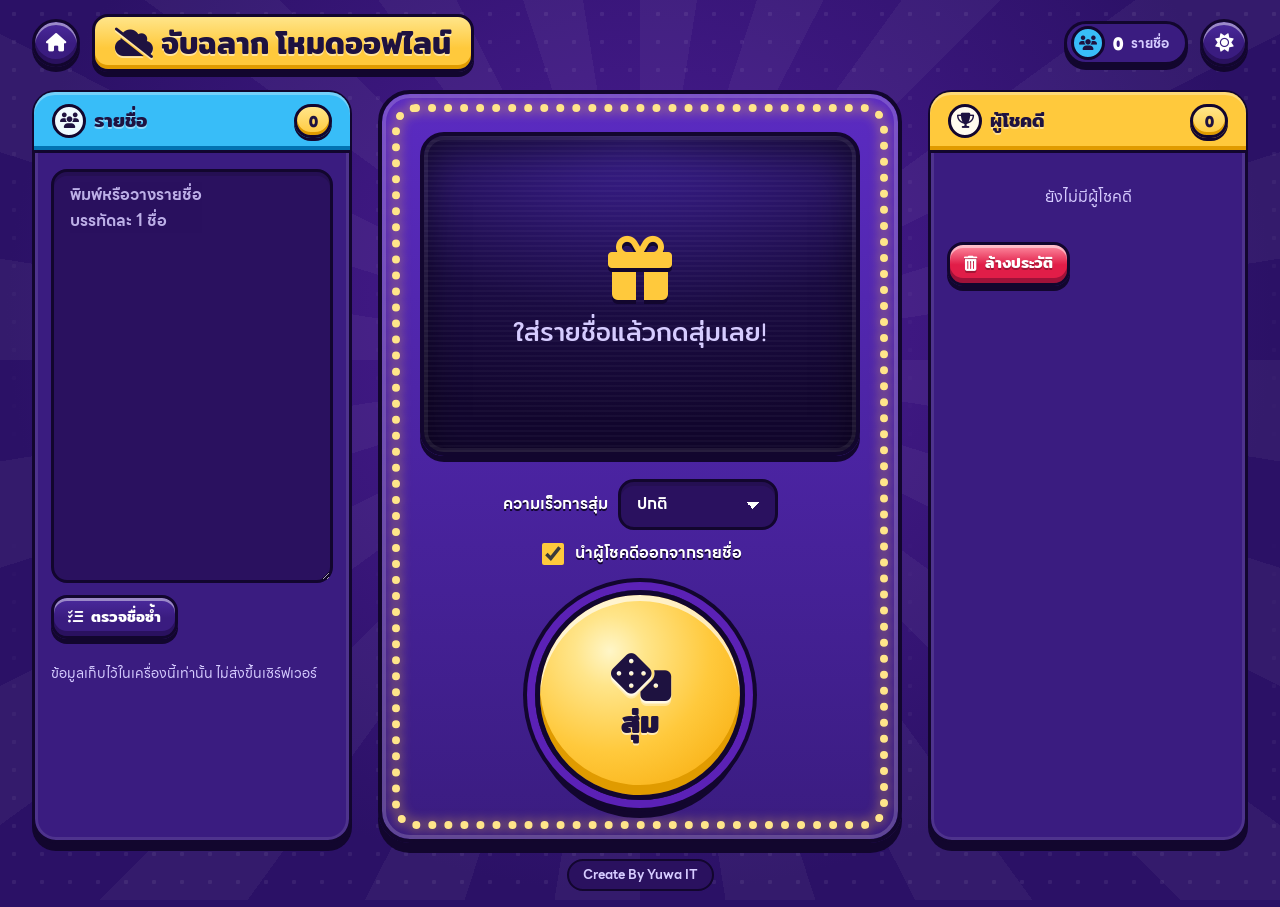
<file: offline/index.html>
<!DOCTYPE html>
<html lang="th">
<head>
  <meta charset="utf-8" />
  <meta name="viewport" content="width=device-width, initial-scale=1, viewport-fit=cover" />
  <title>โหมดออฟไลน์ | Yuwa Raffle</title>
  <meta name="description" content="สุ่มรายชื่อได้โดยไม่ต้องใช้อินเทอร์เน็ต ข้อมูลเก็บไว้ในเครื่องนี้" />
  <link rel="manifest" href="../manifest.webmanifest" />
  <meta name="theme-color" content="#2B1166" />
  <link rel="icon" type="image/svg+xml" href="../assets/medias/icons/icon.svg" />
  <link rel="apple-touch-icon" sizes="180x180" href="../assets/medias/icons/apple-touch-icon.png" />
  <link rel="preconnect" href="https://fonts.googleapis.com" />
  <link rel="preconnect" href="https://fonts.gstatic.com" crossorigin />
  <link rel="stylesheet" href="https://fonts.googleapis.com/css2?family=Fredoka:wght@500;600;700&family=Mitr:wght@400;500;600&display=swap" />
  <link rel="stylesheet" href="../assets/css/fonts.css" />
  <link rel="stylesheet" href="../assets/css/fa_pro_67.css" />
  <link rel="stylesheet" href="../css/cartoon-game.css" />
</head>
<body class="raffle-app" data-theme="dark" data-game-state="idle">
  <div class="game-bg" aria-hidden="true">
    <span class="bg-toy is-star" style="--size:54px;--fill:#FFC93C;left:6%;top:18%;--dur:8s"></span>
    <span class="bg-toy is-coin" style="--size:38px;--fill:#2ED69A;left:88%;top:14%;--dur:10s;--delay:-3s"></span>
    <span class="bg-toy is-gem" style="--size:30px;--fill:#FF5DA2;left:78%;top:78%;--dur:9s;--delay:-5s"></span>
  </div>

  <header class="hud">
    <div class="hud-brand">
      <a href="../start.html" class="btn-raffle-ghost btn-icon" aria-label="กลับหน้าแรก" title="หน้าแรก">
        <i class="fa-solid fa-house" aria-hidden="true"></i>
      </a>
      <h1 class="hud-title"><i class="fa-solid fa-cloud-slash" aria-hidden="true"></i>จับฉลาก โหมดออฟไลน์</h1>
    </div>
    <div class="hud-actions">
      <span class="hud-chip" title="จำนวนรายชื่อ">
        <span class="hud-chip-icon" aria-hidden="true"><i class="fa-solid fa-users"></i></span>
        <span id="countChip">0</span><span class="hud-chip-label">รายชื่อ</span>
      </span>
      <button type="button" class="btn-raffle-ghost btn-icon" id="themeBtn" aria-label="สลับธีมกลางวัน/กลางคืน" title="สลับธีม">
        <i class="fa-solid fa-sun" aria-hidden="true"></i>
      </button>
    </div>
  </header>

  <main class="main-layout offline-layout">
    <!-- Names -->
    <aside class="side-panel" aria-labelledby="hNames">
      <section class="game-panel">
        <header class="panel-head is-sky">
          <h2 id="hNames"><span class="panel-head-icon" aria-hidden="true"><i class="fa-solid fa-users"></i></span>รายชื่อ</h2>
          <span class="count-badge" id="countBadge">0</span>
        </header>
        <div class="panel-body d-flex" style="flex-direction:column; gap:12px;">
          <label class="sr-only" for="nameInput">รายชื่อผู้เข้าร่วม บรรทัดละ 1 ชื่อ</label>
          <textarea id="nameInput" class="form-control-raffle name-input" placeholder="พิมพ์หรือวางรายชื่อ&#10;บรรทัดละ 1 ชื่อ" spellcheck="false"></textarea>
          <div class="d-flex flex-wrap gap-2">
            <button type="button" class="btn-raffle-ghost btn-sm" id="dupBtn"><i class="fa-solid fa-list-check" aria-hidden="true"></i>ตรวจชื่อซ้ำ</button>
            <button type="button" class="btn-raffle-ghost btn-sm" id="dedupeBtn" hidden><i class="fa-solid fa-wand-magic-sparkles" aria-hidden="true"></i>ลบชื่อซ้ำ</button>
          </div>
          <div id="dupResult" aria-live="polite"></div>
          <p class="small text-muted mb-0">ข้อมูลเก็บไว้ในเครื่องนี้เท่านั้น ไม่ส่งขึ้นเซิร์ฟเวอร์</p>
        </div>
      </section>
    </aside>

    <!-- Stage -->
    <section class="center-panel" aria-label="เวทีสุ่ม">
      <div class="stage">
        <div class="stage-lights" aria-hidden="true"></div>
        <div class="stage-screen">
          <div class="screen-idle" aria-hidden="true">
            <i class="fa-solid fa-gift"></i>
            <span>ใส่รายชื่อแล้วกดสุ่มเลย!</span>
          </div>
          <div class="text-roll-container hide" id="rollBox">
            <div class="text-roll-item active" id="rollText"></div>
          </div>
          <div class="result-display" id="resultBox" style="display:none;" aria-live="polite"></div>
        </div>

        <div class="speed-row">
          <label for="speed">ความเร็วการสุ่ม</label>
          <select id="speed" class="filter-select" style="width:auto; min-width:160px;">
            <option value="6">เร็วมาก</option>
            <option value="10" selected>ปกติ</option>
            <option value="18">ลุ้นนาน</option>
            <option value="28">ลุ้นนานมาก</option>
          </select>
          <label class="d-flex align-items-center gap-2" for="removeWinner">
            <input type="checkbox" id="removeWinner" checked style="width:22px;height:22px;accent-color:#FFC93C;"> นำผู้โชคดีออกจากรายชื่อ
          </label>
        </div>

        <div class="btn-container">
          <button type="button" class="btn-spin-mega" id="spinBtn" aria-label="สุ่มรายชื่อ">
            <i class="fa-solid fa-dice" aria-hidden="true"></i>
            <div class="mt-2" id="spinLabel">สุ่ม</div>
          </button>
        </div>
      </div>
    </section>

    <!-- Log -->
    <aside class="side-panel" aria-labelledby="hLog">
      <section class="game-panel">
        <header class="panel-head is-sun">
          <h2 id="hLog"><span class="panel-head-icon" aria-hidden="true"><i class="fa-solid fa-trophy"></i></span>ผู้โชคดี</h2>
          <span class="count-badge" id="logCount">0</span>
        </header>
        <div class="panel-body winners-stack" id="logList" style="overflow-y:auto; max-height:60dvh;"></div>
        <div class="panel-body" style="padding-top:0;">
          <button type="button" class="btn-raffle-danger btn-sm" id="clearLogBtn"><i class="fa-solid fa-trash-can" aria-hidden="true"></i>ล้างประวัติ</button>
        </div>
      </section>
    </aside>
  </main>

  <canvas id="confetti-canvas" aria-hidden="true"></canvas>
  <footer class="game-footer"><span>Create By Yuwa IT</span></footer>

  <script src="../js/confetti.js"></script>
  <script src="../js/game-dialog.js"></script>
  <script src="../js/pwa.js"></script>
  <script>
  (function () {
    'use strict';
    var STORE = 'yuwaRaffle.offline';
    var $ = function (id) { return document.getElementById(id); };
    var input = $('nameInput'), rollBox = $('rollBox'), rollText = $('rollText'),
        resultBox = $('resultBox'), spinBtn = $('spinBtn'), spinLabel = $('spinLabel'),
        logList = $('logList');
    var state = { log: [], theme: 'dark' };
    var spinning = false;

    function load() {
      try {
        var s = JSON.parse(localStorage.getItem(STORE) || '{}');
        input.value = s.names || '';
        state.log = Array.isArray(s.log) ? s.log : [];
        state.theme = s.theme === 'light' ? 'light' : 'dark';
      } catch (_) {}
    }
    function save() {
      try { localStorage.setItem(STORE, JSON.stringify({ names: input.value, log: state.log, theme: state.theme })); } catch (_) {}
    }
    function names() {
      return input.value.split('\n').map(function (s) { return s.trim(); }).filter(Boolean);
    }
    function updateCounts() {
      var n = names().length;
      $('countChip').textContent = n;
      $('countBadge').textContent = n;
    }
    function applyTheme() {
      document.body.setAttribute('data-theme', state.theme);
      $('themeBtn').innerHTML = '<i class="fa-solid ' + (state.theme === 'light' ? 'fa-moon' : 'fa-sun') + '" aria-hidden="true"></i>';
    }
    function renderLog() {
      logList.replaceChildren();
      $('logCount').textContent = state.log.length;
      if (!state.log.length) {
        var e = document.createElement('div');
        e.className = 'text-center text-muted py-4';
        e.textContent = 'ยังไม่มีผู้โชคดี';
        logList.appendChild(e);
        return;
      }
      for (var i = state.log.length - 1; i >= 0; i--) {
        var w = state.log[i];
        var row = document.createElement('div'); row.className = 'winner-log';
        var num = document.createElement('div'); num.className = 'number'; num.textContent = i + 1;
        var nm = document.createElement('div'); nm.className = 'name'; nm.textContent = w.name;
        var t = document.createElement('div'); t.className = 'text-muted'; t.style.fontSize = '0.75rem';
        t.textContent = new Date(w.at).toLocaleTimeString('th-TH', { hour: '2-digit', minute: '2-digit', second: '2-digit' });
        nm.appendChild(t);
        row.append(num, nm);
        logList.appendChild(row);
      }
    }

    function setState(s) { document.body.dataset.gameState = s; }

    function spin() {
      if (spinning) return;
      var list = names();
      if (!list.length) {
        Swal.fire('ยังไม่มีรายชื่อ', 'กรุณาเพิ่มรายชื่อก่อนกดสุ่ม', 'warning');
        input.focus();
        return;
      }
      spinning = true;
      spinBtn.disabled = true;
      spinBtn.classList.add('spinning');
      spinLabel.textContent = 'กำลังสุ่ม...';
      resultBox.style.display = 'none';
      rollBox.classList.remove('hide');
      setState('spinning');

      var winner = list[(crypto.getRandomValues(new Uint32Array(1))[0]) % list.length];
      var factor = parseInt($('speed').value, 10) || 10;
      var steps = 30, step = 0;
      var reduce = matchMedia('(prefers-reduced-motion: reduce)').matches;
      if (reduce) steps = 1;

      (function tick() {
        step++;
        if (step < steps) {
          rollText.textContent = list[Math.floor(Math.random() * list.length)];
          setTimeout(tick, step * factor);
        } else {
          reveal(winner, list);
        }
      })();
    }

    function reveal(winner, list) {
      rollBox.classList.add('hide');
      resultBox.textContent = winner;
      resultBox.style.display = 'flex';
      setState('revealing');
      state.log.push({ name: winner, at: Date.now() });
      if ($('removeWinner').checked) {
        var removed = false;
        input.value = list.filter(function (n) {
          if (!removed && n === winner) { removed = true; return false; }
          return true;
        }).join('\n');
      }
      save(); updateCounts(); renderLog();
      if (window.confetti) { window.confetti.start(); setTimeout(function () { window.confetti.stop(); }, 3000); }
      spinning = false;
      spinBtn.disabled = false;
      spinBtn.classList.remove('spinning');
      spinLabel.textContent = 'สุ่มต่อ';
    }

    function checkDuplicates(remove) {
      var seen = new Set(), dups = new Set();
      names().forEach(function (n) { if (seen.has(n)) dups.add(n); else seen.add(n); });
      var out = $('dupResult');
      out.replaceChildren();
      if (remove) {
        input.value = Array.from(seen).join('\n');
        save(); updateCounts();
        $('dedupeBtn').hidden = true;
        GamePWA.toast('ลบชื่อซ้ำเรียบร้อย', { type: 'success' });
        return;
      }
      $('dedupeBtn').hidden = dups.size === 0;
      if (!dups.size) {
        GamePWA.toast('ไม่พบชื่อซ้ำ', { type: 'success' });
        return;
      }
      var p = document.createElement('p');
      p.className = 'small mb-2 text-danger';
      p.textContent = 'พบชื่อซ้ำ ' + dups.size + ' ชื่อ:';
      var wrap = document.createElement('div'); wrap.className = 'dup-list';
      dups.forEach(function (d) { var b = document.createElement('span'); b.className = 'entry-badge'; b.textContent = d; wrap.appendChild(b); });
      out.append(p, wrap);
    }

    load(); applyTheme(); updateCounts(); renderLog();
    input.addEventListener('input', function () { updateCounts(); save(); $('dupResult').replaceChildren(); $('dedupeBtn').hidden = true; });
    spinBtn.addEventListener('click', spin);
    $('dupBtn').addEventListener('click', function () { checkDuplicates(false); });
    $('dedupeBtn').addEventListener('click', function () { checkDuplicates(true); });
    $('themeBtn').addEventListener('click', function () { state.theme = state.theme === 'light' ? 'dark' : 'light'; applyTheme(); save(); });
    $('clearLogBtn').addEventListener('click', function () {
      if (!state.log.length) return;
      Swal.fire({ title: 'ล้างประวัติผู้โชคดี?', text: 'รายการผู้โชคดีทั้งหมดในเครื่องนี้จะถูกลบ', icon: 'warning',
        showCancelButton: true, confirmButtonText: 'ล้างเลย', cancelButtonText: 'ยกเลิก' })
        .then(function (r) { if (r.isConfirmed) { state.log = []; save(); renderLog(); setState('idle'); resultBox.style.display = 'none'; } });
    });
  })();
  </script>
</body>
</html>
</file>
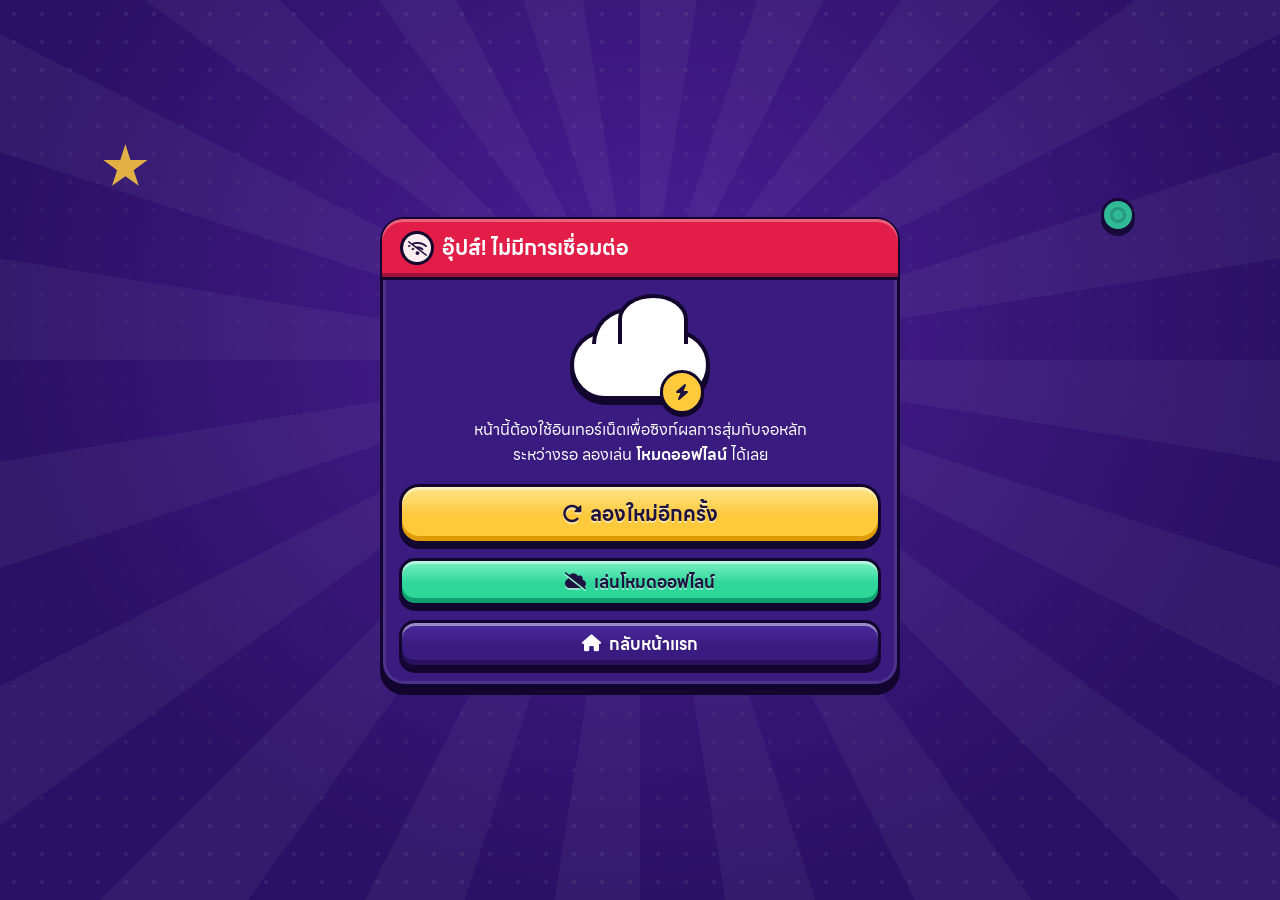
<file: offline.html>
<!DOCTYPE html>
<html lang="th">
<head>
  <meta charset="utf-8" />
  <meta name="viewport" content="width=device-width, initial-scale=1, viewport-fit=cover" />
  <title>ไม่มีการเชื่อมต่อ | Yuwa Raffle</title>
  <meta name="theme-color" content="#2B1166" />
  <link rel="icon" type="image/svg+xml" href="./assets/medias/icons/icon.svg" />
  <link rel="stylesheet" href="./assets/css/fonts.css" />
  <link rel="stylesheet" href="./assets/css/fa_pro_67.css" />
  <link rel="stylesheet" href="./css/cartoon-game.css" />
</head>
<body class="raffle-app" data-theme="dark">
  <div class="game-bg" aria-hidden="true">
    <span class="bg-toy is-star" style="--size:46px;--fill:#FFC93C;left:8%;top:16%"></span>
    <span class="bg-toy is-coin" style="--size:34px;--fill:#2ED69A;left:86%;top:22%;--delay:-3s"></span>
  </div>

  <main class="launcher" style="flex:1; justify-content:center;">
    <section class="game-panel offline-card" aria-labelledby="hOff">
      <header class="panel-head is-cherry">
        <h1 id="hOff" style="font-size:1.3rem; display:flex; align-items:center; gap:8px;">
          <span class="panel-head-icon" aria-hidden="true"><i class="fa-solid fa-wifi-slash"></i></span>อุ๊ปส์! ไม่มีการเชื่อมต่อ
        </h1>
      </header>
      <div class="panel-body">
        <div class="offline-art" aria-hidden="true">
          <div class="cloud"></div>
          <div class="bolt"><i class="fa-solid fa-bolt"></i></div>
        </div>
        <p>หน้านี้ต้องใช้อินเทอร์เน็ตเพื่อซิงก์ผลการสุ่มกับจอหลัก<br>ระหว่างรอ ลองเล่น <strong>โหมดออฟไลน์</strong> ได้เลย</p>
        <div class="menu-actions mt-4">
          <button type="button" class="btn-game is-gold is-lg is-block" onclick="location.reload()">
            <i class="fa-solid fa-rotate-right" aria-hidden="true"></i>ลองใหม่อีกครั้ง
          </button>
          <a class="btn-game is-mint is-block" href="./offline/">
            <i class="fa-solid fa-cloud-slash" aria-hidden="true"></i>เล่นโหมดออฟไลน์
          </a>
          <a class="btn-game is-plain is-block" href="./start.html">
            <i class="fa-solid fa-house" aria-hidden="true"></i>กลับหน้าแรก
          </a>
        </div>
      </div>
    </section>
  </main>
  <script>
    // Auto-retry once the connection returns
    window.addEventListener('online', function () { location.reload(); });
  </script>
</body>
</html>
</file>
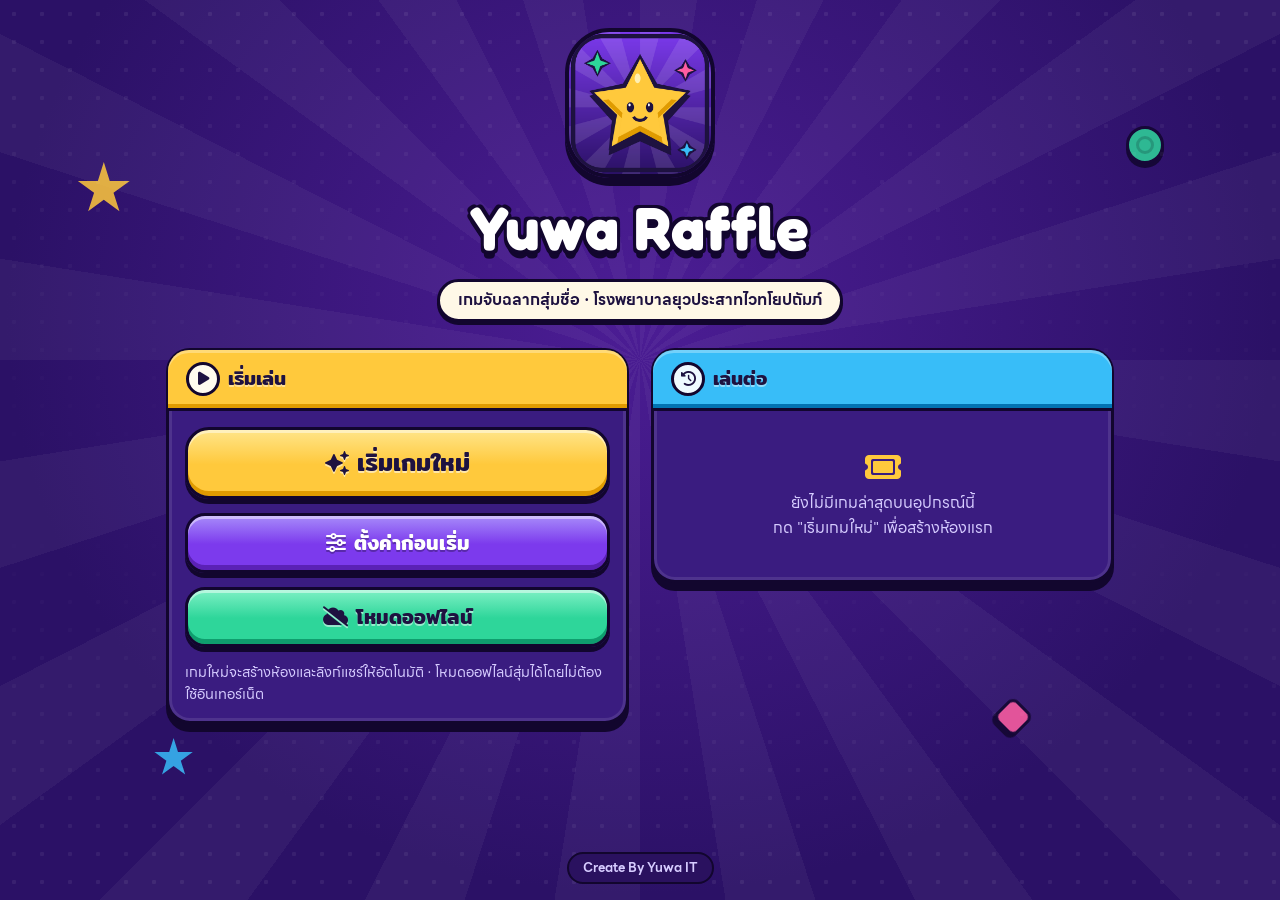
<file: start.html>
<!DOCTYPE html>
<html lang="th">
<head>
  <meta charset="utf-8" />
  <meta name="viewport" content="width=device-width, initial-scale=1, viewport-fit=cover" />
  <title>Yuwa Raffle — เกมจับฉลากสุ่มชื่อ</title>
  <meta name="description" content="เกมจับฉลากสุ่มชื่อสไตล์การ์ตูน | โรงพยาบาลยุวประสาทไวทโยปถัมภ์" />
  <link rel="manifest" href="./manifest.webmanifest" />
  <meta name="theme-color" content="#2B1166" />
  <meta name="mobile-web-app-capable" content="yes" />
  <meta name="apple-mobile-web-app-capable" content="yes" />
  <meta name="apple-mobile-web-app-status-bar-style" content="black-translucent" />
  <meta name="apple-mobile-web-app-title" content="Yuwa Raffle" />
  <link rel="icon" type="image/svg+xml" href="./assets/medias/icons/icon.svg" />
  <link rel="icon" type="image/png" sizes="32x32" href="./assets/medias/icons/icon-32.png" />
  <link rel="apple-touch-icon" sizes="180x180" href="./assets/medias/icons/apple-touch-icon.png" />
  <link rel="preconnect" href="https://fonts.googleapis.com" />
  <link rel="preconnect" href="https://fonts.gstatic.com" crossorigin />
  <link rel="stylesheet" href="https://fonts.googleapis.com/css2?family=Fredoka:wght@500;600;700&family=Mitr:wght@400;500;600&display=swap" />
  <link rel="stylesheet" href="./assets/css/fonts.css" />
  <link rel="stylesheet" href="./assets/css/fa_pro_67.css" />
  <link rel="stylesheet" href="./css/cartoon-game.css" />
</head>
<body class="raffle-app" data-theme="dark">
  <div class="game-bg" aria-hidden="true">
    <span class="bg-toy is-star" style="--size:54px;--fill:#FFC93C;left:6%;top:18%;--dur:8s"></span>
    <span class="bg-toy is-coin" style="--size:38px;--fill:#2ED69A;left:88%;top:14%;--dur:10s;--delay:-3s"></span>
    <span class="bg-toy is-gem" style="--size:30px;--fill:#FF5DA2;left:78%;top:78%;--dur:9s;--delay:-5s"></span>
    <span class="bg-toy is-star" style="--size:40px;--fill:#38BDF8;left:12%;top:82%;--dur:11s;--delay:-2s"></span>
  </div>

  <main class="launcher">
    <header class="launcher-hero">
      <img class="launcher-logo" src="./assets/medias/icons/icon-512.png" alt="" width="150" height="150" />
      <h1 class="launcher-title">Yuwa Raffle</h1>
      <p class="launcher-sub">เกมจับฉลากสุ่มชื่อ · โรงพยาบาลยุวประสาทไวทโยปถัมภ์</p>
    </header>

    <div class="launcher-grid">
      <!-- Play -->
      <section class="game-panel" aria-labelledby="hPlay">
        <header class="panel-head is-sun">
          <h2 id="hPlay"><span class="panel-head-icon" aria-hidden="true"><i class="fa-solid fa-play"></i></span>เริ่มเล่น</h2>
        </header>
        <div class="panel-body menu-actions">
          <a class="btn-game is-gold is-xl is-block" href="./index.php" data-online-only>
            <i class="fa-solid fa-sparkles" aria-hidden="true"></i>เริ่มเกมใหม่
          </a>
          <a class="btn-game is-lg is-block" href="./settings.php" data-online-only>
            <i class="fa-solid fa-sliders" aria-hidden="true"></i>ตั้งค่าก่อนเริ่ม
          </a>
          <a class="btn-game is-mint is-lg is-block" href="./offline/">
            <i class="fa-solid fa-cloud-slash" aria-hidden="true"></i>โหมดออฟไลน์
          </a>
          <p class="menu-hint mb-0" id="onlineHint">เกมใหม่จะสร้างห้องและลิงก์แชร์ให้อัตโนมัติ · โหมดออฟไลน์สุ่มได้โดยไม่ต้องใช้อินเทอร์เน็ต</p>
          <button type="button" class="btn-game is-sky is-block" data-pwa-install hidden>
            <i class="fa-solid fa-download" aria-hidden="true"></i>ติดตั้งเป็นแอป
          </button>
        </div>
      </section>

      <!-- Continue -->
      <section class="game-panel" aria-labelledby="hRecent">
        <header class="panel-head is-sky">
          <h2 id="hRecent"><span class="panel-head-icon" aria-hidden="true"><i class="fa-solid fa-clock-rotate-left"></i></span>เล่นต่อ</h2>
        </header>
        <div class="panel-body">
          <ul class="recent-list" id="recentList"></ul>
          <div class="empty-state" id="recentEmpty" hidden>
            <i class="fa-solid fa-ticket" aria-hidden="true"></i>
            <span>ยังไม่มีเกมล่าสุดบนอุปกรณ์นี้<br>กด "เริ่มเกมใหม่" เพื่อสร้างห้องแรก</span>
          </div>
        </div>
      </section>
    </div>
  </main>

  <footer class="game-footer"><span>Create By Yuwa IT</span></footer>
  <div class="net-badge" role="status" aria-live="polite"><i class="fa-solid fa-wifi-slash" aria-hidden="true"></i> ออฟไลน์</div>

  <script src="./js/pwa.js" defer></script>
  <script>
    document.addEventListener('DOMContentLoaded', function () {
      var list = document.getElementById('recentList');
      var empty = document.getElementById('recentEmpty');
      var fmt = new Intl.DateTimeFormat('th-TH', { dateStyle: 'medium', timeStyle: 'short' });
      var PAGES = [
        ['index.php', 'fa-tv', 'จอหลัก', 'is-gold'],
        ['remote.php', 'fa-gamepad-modern', 'รีโมต', 'is-sky'],
        ['button.php', 'fa-hand-pointer', 'ปุ่ม VIP', 'is-bubble'],
        ['settings.php', 'fa-gear', 'ตั้งค่า', 'is-plain']
      ];

      function render() {
        var games = (window.GamePWA ? GamePWA.getRecent() : []);
        list.replaceChildren();
        empty.hidden = games.length > 0;
        games.forEach(function (g) {
          var li = document.createElement('li');
          li.className = 'recent-item';
          var head = document.createElement('div');
          head.className = 'recent-item-head';
          var t = document.createElement('span');
          t.className = 'recent-item-title';
          t.textContent = g.title || 'Raffle Game';
          var time = document.createElement('span');
          time.className = 'recent-item-time';
          time.textContent = g.at ? fmt.format(new Date(g.at)) : '';
          head.append(t, time);

          var actions = document.createElement('div');
          actions.className = 'recent-item-actions';
          PAGES.forEach(function (p) {
            var a = document.createElement('a');
            a.className = 'btn-game is-sm ' + p[3];
            a.href = './' + p[0] + '?share=' + encodeURIComponent(g.key);
            a.setAttribute('aria-label', p[2] + ' — ' + (g.title || 'Raffle Game'));
            a.innerHTML = '<i class="fa-solid ' + p[1] + '" aria-hidden="true"></i>';
            a.appendChild(document.createTextNode(p[2]));
            actions.appendChild(a);
          });
          var rm = document.createElement('button');
          rm.type = 'button';
          rm.className = 'btn-game is-cherry is-sm btn-icon';
          rm.setAttribute('aria-label', 'ลบ "' + (g.title || 'Raffle Game') + '" ออกจากรายการล่าสุด');
          rm.title = 'ลบออกจากรายการ (ไม่ลบข้อมูลเกม)';
          rm.innerHTML = '<i class="fa-solid fa-xmark" aria-hidden="true"></i>';
          rm.addEventListener('click', function () { GamePWA.removeRecent(g.key); render(); });
          actions.appendChild(rm);

          li.append(head, actions);
          list.appendChild(li);
        });
      }

      function syncOnline() {
        var off = !navigator.onLine;
        document.querySelectorAll('[data-online-only]').forEach(function (a) {
          a.setAttribute('aria-disabled', off ? 'true' : 'false');
          if (off) a.setAttribute('tabindex', '-1'); else a.removeAttribute('tabindex');
        });
        document.getElementById('onlineHint').textContent = off
          ? 'ตอนนี้ออฟไลน์อยู่ — เล่นได้ในโหมดออฟไลน์ หรือเปิดเกมล่าสุดที่เคยโหลดไว้'
          : 'เกมใหม่จะสร้างห้องและลิงก์แชร์ให้อัตโนมัติ · โหมดออฟไลน์สุ่มได้โดยไม่ต้องใช้อินเทอร์เน็ต';
      }

      render();
      syncOnline();
      window.addEventListener('online', syncOnline);
      window.addEventListener('offline', syncOnline);
    });
  </script>
</body>
</html>
</file>
<file: assets/css/fonts.css>
/* LINE Seed Sans TH — local webfont (woff2 first, swap to avoid invisible text) */

@font-face {
    font-family: 'LINESeedSansTH';
    src: url('../fonts/LINESeedSansTH/WOFF2/LINESeedSansTH_W_Th.woff2') format('woff2'),
         url('../fonts/LINESeedSansTH/WOFF/LINESeedSansTH_W_Th.woff') format('woff'),
         url('../fonts/LINESeedSansTH/TTF/LINESeedSansTH_A_Th.ttf') format('truetype');
    font-weight: 100;
    font-style: normal;
    font-display: swap;
}

@font-face {
    font-family: 'LINESeedSansTH';
    src: url('../fonts/LINESeedSansTH/WOFF2/LINESeedSansTH_W_Rg.woff2') format('woff2'),
         url('../fonts/LINESeedSansTH/WOFF/LINESeedSansTH_W_Rg.woff') format('woff'),
         url('../fonts/LINESeedSansTH/TTF/LINESeedSansTH_A_Rg.ttf') format('truetype');
    font-weight: 400;
    font-style: normal;
    font-display: swap;
}

@font-face {
    font-family: 'LINESeedSansTH';
    src: url('../fonts/LINESeedSansTH/WOFF2/LINESeedSansTH_W_Bd.woff2') format('woff2'),
         url('../fonts/LINESeedSansTH/WOFF/LINESeedSansTH_W_Bd.woff') format('woff'),
         url('../fonts/LINESeedSansTH/TTF/LINESeedSansTH_A_Bd.ttf') format('truetype');
    font-weight: 700;
    font-style: normal;
    font-display: swap;
}

@font-face {
    font-family: 'LINESeedSansTH';
    src: url('../fonts/LINESeedSansTH/WOFF2/LINESeedSansTH_W_XBd.woff2') format('woff2'),
         url('../fonts/LINESeedSansTH/WOFF/LINESeedSansTH_W_XBd.woff') format('woff'),
         url('../fonts/LINESeedSansTH/TTF/LINESeedSansTH_A_XBd.ttf') format('truetype');
    font-weight: 800;
    font-style: normal;
    font-display: swap;
}

@font-face {
    font-family: 'LINESeedSansTH';
    src: url('../fonts/LINESeedSansTH/WOFF2/LINESeedSansTH_W_He.woff2') format('woff2'),
         url('../fonts/LINESeedSansTH/WOFF/LINESeedSansTH_W_He.woff') format('woff'),
         url('../fonts/LINESeedSansTH/TTF/LINESeedSansTH_A_He.ttf') format('truetype');
    font-weight: 900;
    font-style: normal;
    font-display: swap;
}
</file>
<file: assets/css/fa_pro_67.css>
.fa {
  font-family: var(--fa-style-family, "Font Awesome 6 Pro");
  font-weight: var(--fa-style, 900); }

.fas,
.fass,
.far,
.fasr,
.fal,
.fasl,
.fat,
.fast,
.fad,
.fadr,
.fadl,
.fadt,
.fasds,
.fasdr,
.fasdl,
.fasdt,
.fab,
.fa-solid,
.fa-regular,
.fa-light,
.fa-thin,
.fa-brands,
.fa-classic,
.fa-duotone,
.fa-sharp,
.fa-sharp-duotone,
.fa {
  -moz-osx-font-smoothing: grayscale;
  -webkit-font-smoothing: antialiased;
  display: var(--fa-display, inline-block);
  font-style: normal;
  font-variant: normal;
  line-height: 1;
  text-rendering: auto; }

.fas::before,
.fass::before,
.far::before,
.fasr::before,
.fal::before,
.fasl::before,
.fat::before,
.fast::before,
.fad::before,
.fadr::before,
.fadl::before,
.fadt::before,
.fasds::before,
.fasdr::before,
.fasdl::before,
.fasdt::before,
.fab::before,
.fa-solid::before,
.fa-regular::before,
.fa-light::before,
.fa-thin::before,
.fa-brands::before,
.fa-classic::before,
.fa-duotone::before,
.fa-sharp::before,
.fa-sharp-duotone::before,
.fa::before {
  content: var(--fa); }

.fad::after,
.fa-duotone.fa-solid::after,
.fa-duotone::after,
.fadr::after,
.fa-duotone.fa-regular::after,
.fadl::after,
.fa-duotone.fa-light::after,
.fadt::after,
.fa-duotone.fa-thin::after,
.fasds::after,
.fa-sharp-duotone.fa-solid::after,
.fa-sharp-duotone::after,
.fasdr::after,
.fa-sharp-duotone.fa-regular::after,
.fasdl::after,
.fa-sharp-duotone.fa-light::after,
.fasdt::after,
.fa-sharp-duotone.fa-thin::after {
  content: var(--fa--fa); }

.fa-classic.fa-duotone {
  font-family: 'Font Awesome 6 Duotone'; }

.fass,
.fa-sharp {
  font-weight: 900; }

.fad,
.fa-duotone {
  font-weight: 900; }

.fasds,
.fa-sharp-duotone {
  font-weight: 900; }

.fa-classic,
.fas,
.fa-solid,
.far,
.fa-regular,
.fal,
.fa-light,
.fat,
.fa-thin {
  font-family: 'Font Awesome 6 Pro'; }

.fa-duotone,
.fad,
.fadr,
.fadl,
.fadt {
  font-family: 'Font Awesome 6 Duotone'; }

.fa-brands,
.fab {
  font-family: 'Font Awesome 6 Brands'; }

.fa-sharp,
.fass,
.fasr,
.fasl,
.fast {
  font-family: 'Font Awesome 6 Sharp'; }

.fa-sharp-duotone,
.fasds,
.fasdr,
.fasdl,
.fasdt {
  font-family: 'Font Awesome 6 Sharp Duotone'; }

.fa-1x {
  font-size: 1em; }

.fa-2x {
  font-size: 2em; }

.fa-3x {
  font-size: 3em; }

.fa-4x {
  font-size: 4em; }

.fa-5x {
  font-size: 5em; }

.fa-6x {
  font-size: 6em; }

.fa-7x {
  font-size: 7em; }

.fa-8x {
  font-size: 8em; }

.fa-9x {
  font-size: 9em; }

.fa-10x {
  font-size: 10em; }

.fa-2xs {
  font-size: 0.625em;
  line-height: 0.1em;
  vertical-align: 0.225em; }

.fa-xs {
  font-size: 0.75em;
  line-height: 0.08333em;
  vertical-align: 0.125em; }

.fa-sm {
  font-size: 0.875em;
  line-height: 0.07143em;
  vertical-align: 0.05357em; }

.fa-lg {
  font-size: 1.25em;
  line-height: 0.05em;
  vertical-align: -0.075em; }

.fa-xl {
  font-size: 1.5em;
  line-height: 0.04167em;
  vertical-align: -0.125em; }

.fa-2xl {
  font-size: 2em;
  line-height: 0.03125em;
  vertical-align: -0.1875em; }

.fa-fw {
  text-align: center;
  width: 1.25em; }

.fa-ul {
  list-style-type: none;
  margin-left: var(--fa-li-margin, 2.5em);
  padding-left: 0; }
  .fa-ul > li {
    position: relative; }

.fa-li {
  left: calc(-1 * var(--fa-li-width, 2em));
  position: absolute;
  text-align: center;
  width: var(--fa-li-width, 2em);
  line-height: inherit; }

.fa-border {
  border-color: var(--fa-border-color, #eee);
  border-radius: var(--fa-border-radius, 0.1em);
  border-style: var(--fa-border-style, solid);
  border-width: var(--fa-border-width, 0.08em);
  padding: var(--fa-border-padding, 0.2em 0.25em 0.15em); }

.fa-pull-left {
  float: left;
  margin-right: var(--fa-pull-margin, 0.3em); }

.fa-pull-right {
  float: right;
  margin-left: var(--fa-pull-margin, 0.3em); }

.fa-beat {
  animation-name: fa-beat;
  animation-delay: var(--fa-animation-delay, 0s);
  animation-direction: var(--fa-animation-direction, normal);
  animation-duration: var(--fa-animation-duration, 1s);
  animation-iteration-count: var(--fa-animation-iteration-count, infinite);
  animation-timing-function: var(--fa-animation-timing, ease-in-out); }

.fa-bounce {
  animation-name: fa-bounce;
  animation-delay: var(--fa-animation-delay, 0s);
  animation-direction: var(--fa-animation-direction, normal);
  animation-duration: var(--fa-animation-duration, 1s);
  animation-iteration-count: var(--fa-animation-iteration-count, infinite);
  animation-timing-function: var(--fa-animation-timing, cubic-bezier(0.28, 0.84, 0.42, 1)); }

.fa-fade {
  animation-name: fa-fade;
  animation-delay: var(--fa-animation-delay, 0s);
  animation-direction: var(--fa-animation-direction, normal);
  animation-duration: var(--fa-animation-duration, 1s);
  animation-iteration-count: var(--fa-animation-iteration-count, infinite);
  animation-timing-function: var(--fa-animation-timing, cubic-bezier(0.4, 0, 0.6, 1)); }

.fa-beat-fade {
  animation-name: fa-beat-fade;
  animation-delay: var(--fa-animation-delay, 0s);
  animation-direction: var(--fa-animation-direction, normal);
  animation-duration: var(--fa-animation-duration, 1s);
  animation-iteration-count: var(--fa-animation-iteration-count, infinite);
  animation-timing-function: var(--fa-animation-timing, cubic-bezier(0.4, 0, 0.6, 1)); }

.fa-flip {
  animation-name: fa-flip;
  animation-delay: var(--fa-animation-delay, 0s);
  animation-direction: var(--fa-animation-direction, normal);
  animation-duration: var(--fa-animation-duration, 1s);
  animation-iteration-count: var(--fa-animation-iteration-count, infinite);
  animation-timing-function: var(--fa-animation-timing, ease-in-out); }

.fa-shake {
  animation-name: fa-shake;
  animation-delay: var(--fa-animation-delay, 0s);
  animation-direction: var(--fa-animation-direction, normal);
  animation-duration: var(--fa-animation-duration, 1s);
  animation-iteration-count: var(--fa-animation-iteration-count, infinite);
  animation-timing-function: var(--fa-animation-timing, linear); }

.fa-spin {
  animation-name: fa-spin;
  animation-delay: var(--fa-animation-delay, 0s);
  animation-direction: var(--fa-animation-direction, normal);
  animation-duration: var(--fa-animation-duration, 2s);
  animation-iteration-count: var(--fa-animation-iteration-count, infinite);
  animation-timing-function: var(--fa-animation-timing, linear); }

.fa-spin-reverse {
  --fa-animation-direction: reverse; }

.fa-pulse,
.fa-spin-pulse {
  animation-name: fa-spin;
  animation-direction: var(--fa-animation-direction, normal);
  animation-duration: var(--fa-animation-duration, 1s);
  animation-iteration-count: var(--fa-animation-iteration-count, infinite);
  animation-timing-function: var(--fa-animation-timing, steps(8)); }

@media (prefers-reduced-motion: reduce) {
  .fa-beat,
  .fa-bounce,
  .fa-fade,
  .fa-beat-fade,
  .fa-flip,
  .fa-pulse,
  .fa-shake,
  .fa-spin,
  .fa-spin-pulse {
    animation-delay: -1ms;
    animation-duration: 1ms;
    animation-iteration-count: 1;
    transition-delay: 0s;
    transition-duration: 0s; } }

@keyframes fa-beat {
  0%, 90% {
    transform: scale(1); }
  45% {
    transform: scale(var(--fa-beat-scale, 1.25)); } }

@keyframes fa-bounce {
  0% {
    transform: scale(1, 1) translateY(0); }
  10% {
    transform: scale(var(--fa-bounce-start-scale-x, 1.1), var(--fa-bounce-start-scale-y, 0.9)) translateY(0); }
  30% {
    transform: scale(var(--fa-bounce-jump-scale-x, 0.9), var(--fa-bounce-jump-scale-y, 1.1)) translateY(var(--fa-bounce-height, -0.5em)); }
  50% {
    transform: scale(var(--fa-bounce-land-scale-x, 1.05), var(--fa-bounce-land-scale-y, 0.95)) translateY(0); }
  57% {
    transform: scale(1, 1) translateY(var(--fa-bounce-rebound, -0.125em)); }
  64% {
    transform: scale(1, 1) translateY(0); }
  100% {
    transform: scale(1, 1) translateY(0); } }

@keyframes fa-fade {
  50% {
    opacity: var(--fa-fade-opacity, 0.4); } }

@keyframes fa-beat-fade {
  0%, 100% {
    opacity: var(--fa-beat-fade-opacity, 0.4);
    transform: scale(1); }
  50% {
    opacity: 1;
    transform: scale(var(--fa-beat-fade-scale, 1.125)); } }

@keyframes fa-flip {
  50% {
    transform: rotate3d(var(--fa-flip-x, 0), var(--fa-flip-y, 1), var(--fa-flip-z, 0), var(--fa-flip-angle, -180deg)); } }

@keyframes fa-shake {
  0% {
    transform: rotate(-15deg); }
  4% {
    transform: rotate(15deg); }
  8%, 24% {
    transform: rotate(-18deg); }
  12%, 28% {
    transform: rotate(18deg); }
  16% {
    transform: rotate(-22deg); }
  20% {
    transform: rotate(22deg); }
  32% {
    transform: rotate(-12deg); }
  36% {
    transform: rotate(12deg); }
  40%, 100% {
    transform: rotate(0deg); } }

@keyframes fa-spin {
  0% {
    transform: rotate(0deg); }
  100% {
    transform: rotate(360deg); } }

.fa-rotate-90 {
  transform: rotate(90deg); }

.fa-rotate-180 {
  transform: rotate(180deg); }

.fa-rotate-270 {
  transform: rotate(270deg); }

.fa-flip-horizontal {
  transform: scale(-1, 1); }

.fa-flip-vertical {
  transform: scale(1, -1); }

.fa-flip-both,
.fa-flip-horizontal.fa-flip-vertical {
  transform: scale(-1, -1); }

.fa-rotate-by {
  transform: rotate(var(--fa-rotate-angle, 0)); }

.fa-stack {
  display: inline-block;
  height: 2em;
  line-height: 2em;
  position: relative;
  vertical-align: middle;
  width: 2.5em; }

.fa-stack-1x,
.fa-stack-2x {
  left: 0;
  position: absolute;
  text-align: center;
  width: 100%;
  z-index: var(--fa-stack-z-index, auto); }

.fa-stack-1x {
  line-height: inherit; }

.fa-stack-2x {
  font-size: 2em; }

.fa-inverse {
  color: var(--fa-inverse, #fff); }

/* Font Awesome uses the Unicode Private Use Area (PUA) to ensure screen
readers do not read off random characters that represent icons */

.fa-0 {
  --fa: "\30";
  --fa--fa: "\30\30"; }

.fa-1 {
  --fa: "\31";
  --fa--fa: "\31\31"; }

.fa-2 {
  --fa: "\32";
  --fa--fa: "\32\32"; }

.fa-3 {
  --fa: "\33";
  --fa--fa: "\33\33"; }

.fa-4 {
  --fa: "\34";
  --fa--fa: "\34\34"; }

.fa-5 {
  --fa: "\35";
  --fa--fa: "\35\35"; }

.fa-6 {
  --fa: "\36";
  --fa--fa: "\36\36"; }

.fa-7 {
  --fa: "\37";
  --fa--fa: "\37\37"; }

.fa-8 {
  --fa: "\38";
  --fa--fa: "\38\38"; }

.fa-9 {
  --fa: "\39";
  --fa--fa: "\39\39"; }

.fa-fill-drip {
  --fa: "\f576";
  --fa--fa: "\f576\f576"; }

.fa-arrows-to-circle {
  --fa: "\e4bd";
  --fa--fa: "\e4bd\e4bd"; }

.fa-circle-chevron-right {
  --fa: "\f138";
  --fa--fa: "\f138\f138"; }

.fa-chevron-circle-right {
  --fa: "\f138";
  --fa--fa: "\f138\f138"; }

.fa-wagon-covered {
  --fa: "\f8ee";
  --fa--fa: "\f8ee\f8ee"; }

.fa-line-height {
  --fa: "\f871";
  --fa--fa: "\f871\f871"; }

.fa-bagel {
  --fa: "\e3d7";
  --fa--fa: "\e3d7\e3d7"; }

.fa-transporter-7 {
  --fa: "\e2a8";
  --fa--fa: "\e2a8\e2a8"; }

.fa-at {
  --fa: "\40";
  --fa--fa: "\40\40"; }

.fa-rectangles-mixed {
  --fa: "\e323";
  --fa--fa: "\e323\e323"; }

.fa-phone-arrow-up-right {
  --fa: "\e224";
  --fa--fa: "\e224\e224"; }

.fa-phone-arrow-up {
  --fa: "\e224";
  --fa--fa: "\e224\e224"; }

.fa-phone-outgoing {
  --fa: "\e224";
  --fa--fa: "\e224\e224"; }

.fa-trash-can {
  --fa: "\f2ed";
  --fa--fa: "\f2ed\f2ed"; }

.fa-trash-alt {
  --fa: "\f2ed";
  --fa--fa: "\f2ed\f2ed"; }

.fa-circle-l {
  --fa: "\e114";
  --fa--fa: "\e114\e114"; }

.fa-head-side-goggles {
  --fa: "\f6ea";
  --fa--fa: "\f6ea\f6ea"; }

.fa-head-vr {
  --fa: "\f6ea";
  --fa--fa: "\f6ea\f6ea"; }

.fa-text-height {
  --fa: "\f034";
  --fa--fa: "\f034\f034"; }

.fa-user-xmark {
  --fa: "\f235";
  --fa--fa: "\f235\f235"; }

.fa-user-times {
  --fa: "\f235";
  --fa--fa: "\f235\f235"; }

.fa-face-hand-yawn {
  --fa: "\e379";
  --fa--fa: "\e379\e379"; }

.fa-gauge-simple-min {
  --fa: "\f62d";
  --fa--fa: "\f62d\f62d"; }

.fa-tachometer-slowest {
  --fa: "\f62d";
  --fa--fa: "\f62d\f62d"; }

.fa-stethoscope {
  --fa: "\f0f1";
  --fa--fa: "\f0f1\f0f1"; }

.fa-coffin {
  --fa: "\f6c6";
  --fa--fa: "\f6c6\f6c6"; }

.fa-message {
  --fa: "\f27a";
  --fa--fa: "\f27a\f27a"; }

.fa-comment-alt {
  --fa: "\f27a";
  --fa--fa: "\f27a\f27a"; }

.fa-salad {
  --fa: "\f81e";
  --fa--fa: "\f81e\f81e"; }

.fa-bowl-salad {
  --fa: "\f81e";
  --fa--fa: "\f81e\f81e"; }

.fa-info {
  --fa: "\f129";
  --fa--fa: "\f129\f129"; }

.fa-robot-astromech {
  --fa: "\e2d2";
  --fa--fa: "\e2d2\e2d2"; }

.fa-ring-diamond {
  --fa: "\e5ab";
  --fa--fa: "\e5ab\e5ab"; }

.fa-fondue-pot {
  --fa: "\e40d";
  --fa--fa: "\e40d\e40d"; }

.fa-theta {
  --fa: "\f69e";
  --fa--fa: "\f69e\f69e"; }

.fa-face-hand-peeking {
  --fa: "\e481";
  --fa--fa: "\e481\e481"; }

.fa-square-user {
  --fa: "\e283";
  --fa--fa: "\e283\e283"; }

.fa-down-left-and-up-right-to-center {
  --fa: "\f422";
  --fa--fa: "\f422\f422"; }

.fa-compress-alt {
  --fa: "\f422";
  --fa--fa: "\f422\f422"; }

.fa-explosion {
  --fa: "\e4e9";
  --fa--fa: "\e4e9\e4e9"; }

.fa-file-lines {
  --fa: "\f15c";
  --fa--fa: "\f15c\f15c"; }

.fa-file-alt {
  --fa: "\f15c";
  --fa--fa: "\f15c\f15c"; }

.fa-file-text {
  --fa: "\f15c";
  --fa--fa: "\f15c\f15c"; }

.fa-wave-square {
  --fa: "\f83e";
  --fa--fa: "\f83e\f83e"; }

.fa-ring {
  --fa: "\f70b";
  --fa--fa: "\f70b\f70b"; }

.fa-building-un {
  --fa: "\e4d9";
  --fa--fa: "\e4d9\e4d9"; }

.fa-dice-three {
  --fa: "\f527";
  --fa--fa: "\f527\f527"; }

.fa-tire-pressure-warning {
  --fa: "\f633";
  --fa--fa: "\f633\f633"; }

.fa-wifi-fair {
  --fa: "\f6ab";
  --fa--fa: "\f6ab\f6ab"; }

.fa-wifi-2 {
  --fa: "\f6ab";
  --fa--fa: "\f6ab\f6ab"; }

.fa-calendar-days {
  --fa: "\f073";
  --fa--fa: "\f073\f073"; }

.fa-calendar-alt {
  --fa: "\f073";
  --fa--fa: "\f073\f073"; }

.fa-mp3-player {
  --fa: "\f8ce";
  --fa--fa: "\f8ce\f8ce"; }

.fa-anchor-circle-check {
  --fa: "\e4aa";
  --fa--fa: "\e4aa\e4aa"; }

.fa-tally-4 {
  --fa: "\e297";
  --fa--fa: "\e297\e297"; }

.fa-rectangle-history {
  --fa: "\e4a2";
  --fa--fa: "\e4a2\e4a2"; }

.fa-building-circle-arrow-right {
  --fa: "\e4d1";
  --fa--fa: "\e4d1\e4d1"; }

.fa-volleyball {
  --fa: "\f45f";
  --fa--fa: "\f45f\f45f"; }

.fa-volleyball-ball {
  --fa: "\f45f";
  --fa--fa: "\f45f\f45f"; }

.fa-sun-haze {
  --fa: "\f765";
  --fa--fa: "\f765\f765"; }

.fa-text-size {
  --fa: "\f894";
  --fa--fa: "\f894\f894"; }

.fa-ufo {
  --fa: "\e047";
  --fa--fa: "\e047\e047"; }

.fa-fork {
  --fa: "\f2e3";
  --fa--fa: "\f2e3\f2e3"; }

.fa-utensil-fork {
  --fa: "\f2e3";
  --fa--fa: "\f2e3\f2e3"; }

.fa-arrows-up-to-line {
  --fa: "\e4c2";
  --fa--fa: "\e4c2\e4c2"; }

.fa-mobile-signal {
  --fa: "\e1ef";
  --fa--fa: "\e1ef\e1ef"; }

.fa-barcode-scan {
  --fa: "\f465";
  --fa--fa: "\f465\f465"; }

.fa-sort-down {
  --fa: "\f0dd";
  --fa--fa: "\f0dd\f0dd"; }

.fa-sort-desc {
  --fa: "\f0dd";
  --fa--fa: "\f0dd\f0dd"; }

.fa-folder-arrow-down {
  --fa: "\e053";
  --fa--fa: "\e053\e053"; }

.fa-folder-download {
  --fa: "\e053";
  --fa--fa: "\e053\e053"; }

.fa-circle-minus {
  --fa: "\f056";
  --fa--fa: "\f056\f056"; }

.fa-minus-circle {
  --fa: "\f056";
  --fa--fa: "\f056\f056"; }

.fa-face-icicles {
  --fa: "\e37c";
  --fa--fa: "\e37c\e37c"; }

.fa-shovel {
  --fa: "\f713";
  --fa--fa: "\f713\f713"; }

.fa-door-open {
  --fa: "\f52b";
  --fa--fa: "\f52b\f52b"; }

.fa-films {
  --fa: "\e17a";
  --fa--fa: "\e17a\e17a"; }

.fa-right-from-bracket {
  --fa: "\f2f5";
  --fa--fa: "\f2f5\f2f5"; }

.fa-sign-out-alt {
  --fa: "\f2f5";
  --fa--fa: "\f2f5\f2f5"; }

.fa-face-glasses {
  --fa: "\e377";
  --fa--fa: "\e377\e377"; }

.fa-nfc {
  --fa: "\e1f7";
  --fa--fa: "\e1f7\e1f7"; }

.fa-atom {
  --fa: "\f5d2";
  --fa--fa: "\f5d2\f5d2"; }

.fa-soap {
  --fa: "\e06e";
  --fa--fa: "\e06e\e06e"; }

.fa-icons {
  --fa: "\f86d";
  --fa--fa: "\f86d\f86d"; }

.fa-heart-music-camera-bolt {
  --fa: "\f86d";
  --fa--fa: "\f86d\f86d"; }

.fa-microphone-lines-slash {
  --fa: "\f539";
  --fa--fa: "\f539\f539"; }

.fa-microphone-alt-slash {
  --fa: "\f539";
  --fa--fa: "\f539\f539"; }

.fa-closed-captioning-slash {
  --fa: "\e135";
  --fa--fa: "\e135\e135"; }

.fa-calculator-simple {
  --fa: "\f64c";
  --fa--fa: "\f64c\f64c"; }

.fa-calculator-alt {
  --fa: "\f64c";
  --fa--fa: "\f64c\f64c"; }

.fa-bridge-circle-check {
  --fa: "\e4c9";
  --fa--fa: "\e4c9\e4c9"; }

.fa-sliders-up {
  --fa: "\f3f1";
  --fa--fa: "\f3f1\f3f1"; }

.fa-sliders-v {
  --fa: "\f3f1";
  --fa--fa: "\f3f1\f3f1"; }

.fa-location-minus {
  --fa: "\f609";
  --fa--fa: "\f609\f609"; }

.fa-map-marker-minus {
  --fa: "\f609";
  --fa--fa: "\f609\f609"; }

.fa-pump-medical {
  --fa: "\e06a";
  --fa--fa: "\e06a\e06a"; }

.fa-fingerprint {
  --fa: "\f577";
  --fa--fa: "\f577\f577"; }

.fa-ski-boot {
  --fa: "\e3cc";
  --fa--fa: "\e3cc\e3cc"; }

.fa-standard-definition {
  --fa: "\e28a";
  --fa--fa: "\e28a\e28a"; }

.fa-rectangle-sd {
  --fa: "\e28a";
  --fa--fa: "\e28a\e28a"; }

.fa-h1 {
  --fa: "\f313";
  --fa--fa: "\f313\f313"; }

.fa-hand-point-right {
  --fa: "\f0a4";
  --fa--fa: "\f0a4\f0a4"; }

.fa-magnifying-glass-location {
  --fa: "\f689";
  --fa--fa: "\f689\f689"; }

.fa-search-location {
  --fa: "\f689";
  --fa--fa: "\f689\f689"; }

.fa-message-bot {
  --fa: "\e3b8";
  --fa--fa: "\e3b8\e3b8"; }

.fa-forward-step {
  --fa: "\f051";
  --fa--fa: "\f051\f051"; }

.fa-step-forward {
  --fa: "\f051";
  --fa--fa: "\f051\f051"; }

.fa-face-smile-beam {
  --fa: "\f5b8";
  --fa--fa: "\f5b8\f5b8"; }

.fa-smile-beam {
  --fa: "\f5b8";
  --fa--fa: "\f5b8\f5b8"; }

.fa-light-ceiling {
  --fa: "\e016";
  --fa--fa: "\e016\e016"; }

.fa-message-exclamation {
  --fa: "\f4a5";
  --fa--fa: "\f4a5\f4a5"; }

.fa-comment-alt-exclamation {
  --fa: "\f4a5";
  --fa--fa: "\f4a5\f4a5"; }

.fa-bowl-scoop {
  --fa: "\e3de";
  --fa--fa: "\e3de\e3de"; }

.fa-bowl-shaved-ice {
  --fa: "\e3de";
  --fa--fa: "\e3de\e3de"; }

.fa-square-x {
  --fa: "\e286";
  --fa--fa: "\e286\e286"; }

.fa-building-memo {
  --fa: "\e61e";
  --fa--fa: "\e61e\e61e"; }

.fa-utility-pole-double {
  --fa: "\e2c4";
  --fa--fa: "\e2c4\e2c4"; }

.fa-flag-checkered {
  --fa: "\f11e";
  --fa--fa: "\f11e\f11e"; }

.fa-chevrons-up {
  --fa: "\f325";
  --fa--fa: "\f325\f325"; }

.fa-chevron-double-up {
  --fa: "\f325";
  --fa--fa: "\f325\f325"; }

.fa-football {
  --fa: "\f44e";
  --fa--fa: "\f44e\f44e"; }

.fa-football-ball {
  --fa: "\f44e";
  --fa--fa: "\f44e\f44e"; }

.fa-user-vneck {
  --fa: "\e461";
  --fa--fa: "\e461\e461"; }

.fa-school-circle-exclamation {
  --fa: "\e56c";
  --fa--fa: "\e56c\e56c"; }

.fa-crop {
  --fa: "\f125";
  --fa--fa: "\f125\f125"; }

.fa-angles-down {
  --fa: "\f103";
  --fa--fa: "\f103\f103"; }

.fa-angle-double-down {
  --fa: "\f103";
  --fa--fa: "\f103\f103"; }

.fa-users-rectangle {
  --fa: "\e594";
  --fa--fa: "\e594\e594"; }

.fa-people-roof {
  --fa: "\e537";
  --fa--fa: "\e537\e537"; }

.fa-square-arrow-right {
  --fa: "\f33b";
  --fa--fa: "\f33b\f33b"; }

.fa-arrow-square-right {
  --fa: "\f33b";
  --fa--fa: "\f33b\f33b"; }

.fa-location-plus {
  --fa: "\f60a";
  --fa--fa: "\f60a\f60a"; }

.fa-map-marker-plus {
  --fa: "\f60a";
  --fa--fa: "\f60a\f60a"; }

.fa-lightbulb-exclamation-on {
  --fa: "\e1ca";
  --fa--fa: "\e1ca\e1ca"; }

.fa-people-line {
  --fa: "\e534";
  --fa--fa: "\e534\e534"; }

.fa-beer-mug-empty {
  --fa: "\f0fc";
  --fa--fa: "\f0fc\f0fc"; }

.fa-beer {
  --fa: "\f0fc";
  --fa--fa: "\f0fc\f0fc"; }

.fa-carpool {
  --fa: "\e69c";
  --fa--fa: "\e69c\e69c"; }

.fa-car-people {
  --fa: "\e69c";
  --fa--fa: "\e69c\e69c"; }

.fa-crate-empty {
  --fa: "\e151";
  --fa--fa: "\e151\e151"; }

.fa-diagram-predecessor {
  --fa: "\e477";
  --fa--fa: "\e477\e477"; }

.fa-transporter {
  --fa: "\e042";
  --fa--fa: "\e042\e042"; }

.fa-calendar-circle-user {
  --fa: "\e471";
  --fa--fa: "\e471\e471"; }

.fa-arrow-up-long {
  --fa: "\f176";
  --fa--fa: "\f176\f176"; }

.fa-long-arrow-up {
  --fa: "\f176";
  --fa--fa: "\f176\f176"; }

.fa-person-carry-box {
  --fa: "\f4cf";
  --fa--fa: "\f4cf\f4cf"; }

.fa-person-carry {
  --fa: "\f4cf";
  --fa--fa: "\f4cf\f4cf"; }

.fa-fire-flame-simple {
  --fa: "\f46a";
  --fa--fa: "\f46a\f46a"; }

.fa-burn {
  --fa: "\f46a";
  --fa--fa: "\f46a\f46a"; }

.fa-person {
  --fa: "\f183";
  --fa--fa: "\f183\f183"; }

.fa-male {
  --fa: "\f183";
  --fa--fa: "\f183\f183"; }

.fa-laptop {
  --fa: "\f109";
  --fa--fa: "\f109\f109"; }

.fa-file-csv {
  --fa: "\f6dd";
  --fa--fa: "\f6dd\f6dd"; }

.fa-menorah {
  --fa: "\f676";
  --fa--fa: "\f676\f676"; }

.fa-union {
  --fa: "\f6a2";
  --fa--fa: "\f6a2\f6a2"; }

.fa-chevrons-left {
  --fa: "\f323";
  --fa--fa: "\f323\f323"; }

.fa-chevron-double-left {
  --fa: "\f323";
  --fa--fa: "\f323\f323"; }

.fa-circle-heart {
  --fa: "\f4c7";
  --fa--fa: "\f4c7\f4c7"; }

.fa-heart-circle {
  --fa: "\f4c7";
  --fa--fa: "\f4c7\f4c7"; }

.fa-truck-plane {
  --fa: "\e58f";
  --fa--fa: "\e58f\e58f"; }

.fa-record-vinyl {
  --fa: "\f8d9";
  --fa--fa: "\f8d9\f8d9"; }

.fa-bring-forward {
  --fa: "\f856";
  --fa--fa: "\f856\f856"; }

.fa-square-p {
  --fa: "\e279";
  --fa--fa: "\e279\e279"; }

.fa-face-grin-stars {
  --fa: "\f587";
  --fa--fa: "\f587\f587"; }

.fa-grin-stars {
  --fa: "\f587";
  --fa--fa: "\f587\f587"; }

.fa-sigma {
  --fa: "\f68b";
  --fa--fa: "\f68b\f68b"; }

.fa-camera-movie {
  --fa: "\f8a9";
  --fa--fa: "\f8a9\f8a9"; }

.fa-bong {
  --fa: "\f55c";
  --fa--fa: "\f55c\f55c"; }

.fa-clarinet {
  --fa: "\f8ad";
  --fa--fa: "\f8ad\f8ad"; }

.fa-truck-flatbed {
  --fa: "\e2b6";
  --fa--fa: "\e2b6\e2b6"; }

.fa-spaghetti-monster-flying {
  --fa: "\f67b";
  --fa--fa: "\f67b\f67b"; }

.fa-pastafarianism {
  --fa: "\f67b";
  --fa--fa: "\f67b\f67b"; }

.fa-arrow-down-up-across-line {
  --fa: "\e4af";
  --fa--fa: "\e4af\e4af"; }

.fa-arrows-rotate-reverse {
  --fa: "\e630";
  --fa--fa: "\e630\e630"; }

.fa-leaf-heart {
  --fa: "\f4cb";
  --fa--fa: "\f4cb\f4cb"; }

.fa-house-building {
  --fa: "\e1b1";
  --fa--fa: "\e1b1\e1b1"; }

.fa-cheese-swiss {
  --fa: "\f7f0";
  --fa--fa: "\f7f0\f7f0"; }

.fa-spoon {
  --fa: "\f2e5";
  --fa--fa: "\f2e5\f2e5"; }

.fa-utensil-spoon {
  --fa: "\f2e5";
  --fa--fa: "\f2e5\f2e5"; }

.fa-jar-wheat {
  --fa: "\e517";
  --fa--fa: "\e517\e517"; }

.fa-envelopes-bulk {
  --fa: "\f674";
  --fa--fa: "\f674\f674"; }

.fa-mail-bulk {
  --fa: "\f674";
  --fa--fa: "\f674\f674"; }

.fa-file-circle-exclamation {
  --fa: "\e4eb";
  --fa--fa: "\e4eb\e4eb"; }

.fa-bow-arrow {
  --fa: "\f6b9";
  --fa--fa: "\f6b9\f6b9"; }

.fa-cart-xmark {
  --fa: "\e0dd";
  --fa--fa: "\e0dd\e0dd"; }

.fa-hexagon-xmark {
  --fa: "\f2ee";
  --fa--fa: "\f2ee\f2ee"; }

.fa-times-hexagon {
  --fa: "\f2ee";
  --fa--fa: "\f2ee\f2ee"; }

.fa-xmark-hexagon {
  --fa: "\f2ee";
  --fa--fa: "\f2ee\f2ee"; }

.fa-circle-h {
  --fa: "\f47e";
  --fa--fa: "\f47e\f47e"; }

.fa-hospital-symbol {
  --fa: "\f47e";
  --fa--fa: "\f47e\f47e"; }

.fa-merge {
  --fa: "\e526";
  --fa--fa: "\e526\e526"; }

.fa-pager {
  --fa: "\f815";
  --fa--fa: "\f815\f815"; }

.fa-cart-minus {
  --fa: "\e0db";
  --fa--fa: "\e0db\e0db"; }

.fa-address-book {
  --fa: "\f2b9";
  --fa--fa: "\f2b9\f2b9"; }

.fa-contact-book {
  --fa: "\f2b9";
  --fa--fa: "\f2b9\f2b9"; }

.fa-pan-frying {
  --fa: "\e42c";
  --fa--fa: "\e42c\e42c"; }

.fa-grid {
  --fa: "\e195";
  --fa--fa: "\e195\e195"; }

.fa-grid-3 {
  --fa: "\e195";
  --fa--fa: "\e195\e195"; }

.fa-football-helmet {
  --fa: "\f44f";
  --fa--fa: "\f44f\f44f"; }

.fa-hand-love {
  --fa: "\e1a5";
  --fa--fa: "\e1a5\e1a5"; }

.fa-trees {
  --fa: "\f724";
  --fa--fa: "\f724\f724"; }

.fa-strikethrough {
  --fa: "\f0cc";
  --fa--fa: "\f0cc\f0cc"; }

.fa-page {
  --fa: "\e428";
  --fa--fa: "\e428\e428"; }

.fa-k {
  --fa: "\4b";
  --fa--fa: "\4b\4b"; }

.fa-diagram-previous {
  --fa: "\e478";
  --fa--fa: "\e478\e478"; }

.fa-gauge-min {
  --fa: "\f628";
  --fa--fa: "\f628\f628"; }

.fa-tachometer-alt-slowest {
  --fa: "\f628";
  --fa--fa: "\f628\f628"; }

.fa-folder-grid {
  --fa: "\e188";
  --fa--fa: "\e188\e188"; }

.fa-eggplant {
  --fa: "\e16c";
  --fa--fa: "\e16c\e16c"; }

.fa-excavator {
  --fa: "\e656";
  --fa--fa: "\e656\e656"; }

.fa-ram {
  --fa: "\f70a";
  --fa--fa: "\f70a\f70a"; }

.fa-landmark-flag {
  --fa: "\e51c";
  --fa--fa: "\e51c\e51c"; }

.fa-lips {
  --fa: "\f600";
  --fa--fa: "\f600\f600"; }

.fa-pencil {
  --fa: "\f303";
  --fa--fa: "\f303\f303"; }

.fa-pencil-alt {
  --fa: "\f303";
  --fa--fa: "\f303\f303"; }

.fa-backward {
  --fa: "\f04a";
  --fa--fa: "\f04a\f04a"; }

.fa-caret-right {
  --fa: "\f0da";
  --fa--fa: "\f0da\f0da"; }

.fa-comments {
  --fa: "\f086";
  --fa--fa: "\f086\f086"; }

.fa-paste {
  --fa: "\f0ea";
  --fa--fa: "\f0ea\f0ea"; }

.fa-file-clipboard {
  --fa: "\f0ea";
  --fa--fa: "\f0ea\f0ea"; }

.fa-desktop-arrow-down {
  --fa: "\e155";
  --fa--fa: "\e155\e155"; }

.fa-code-pull-request {
  --fa: "\e13c";
  --fa--fa: "\e13c\e13c"; }

.fa-pumpkin {
  --fa: "\f707";
  --fa--fa: "\f707\f707"; }

.fa-clipboard-list {
  --fa: "\f46d";
  --fa--fa: "\f46d\f46d"; }

.fa-pen-field {
  --fa: "\e211";
  --fa--fa: "\e211\e211"; }

.fa-chart-sine {
  --fa: "\e69d";
  --fa--fa: "\e69d\e69d"; }

.fa-blueberries {
  --fa: "\e2e8";
  --fa--fa: "\e2e8\e2e8"; }

.fa-truck-ramp-box {
  --fa: "\f4de";
  --fa--fa: "\f4de\f4de"; }

.fa-truck-loading {
  --fa: "\f4de";
  --fa--fa: "\f4de\f4de"; }

.fa-note {
  --fa: "\e1ff";
  --fa--fa: "\e1ff\e1ff"; }

.fa-arrow-down-to-square {
  --fa: "\e096";
  --fa--fa: "\e096\e096"; }

.fa-user-check {
  --fa: "\f4fc";
  --fa--fa: "\f4fc\f4fc"; }

.fa-cloud-xmark {
  --fa: "\e35f";
  --fa--fa: "\e35f\e35f"; }

.fa-vial-virus {
  --fa: "\e597";
  --fa--fa: "\e597\e597"; }

.fa-book-blank {
  --fa: "\f5d9";
  --fa--fa: "\f5d9\f5d9"; }

.fa-book-alt {
  --fa: "\f5d9";
  --fa--fa: "\f5d9\f5d9"; }

.fa-golf-flag-hole {
  --fa: "\e3ac";
  --fa--fa: "\e3ac\e3ac"; }

.fa-message-arrow-down {
  --fa: "\e1db";
  --fa--fa: "\e1db\e1db"; }

.fa-comment-alt-arrow-down {
  --fa: "\e1db";
  --fa--fa: "\e1db\e1db"; }

.fa-face-unamused {
  --fa: "\e39f";
  --fa--fa: "\e39f\e39f"; }

.fa-sheet-plastic {
  --fa: "\e571";
  --fa--fa: "\e571\e571"; }

.fa-circle-9 {
  --fa: "\e0f6";
  --fa--fa: "\e0f6\e0f6"; }

.fa-blog {
  --fa: "\f781";
  --fa--fa: "\f781\f781"; }

.fa-user-ninja {
  --fa: "\f504";
  --fa--fa: "\f504\f504"; }

.fa-pencil-slash {
  --fa: "\e215";
  --fa--fa: "\e215\e215"; }

.fa-bowling-pins {
  --fa: "\f437";
  --fa--fa: "\f437\f437"; }

.fa-person-arrow-up-from-line {
  --fa: "\e539";
  --fa--fa: "\e539\e539"; }

.fa-down-right {
  --fa: "\e16b";
  --fa--fa: "\e16b\e16b"; }

.fa-scroll-torah {
  --fa: "\f6a0";
  --fa--fa: "\f6a0\f6a0"; }

.fa-torah {
  --fa: "\f6a0";
  --fa--fa: "\f6a0\f6a0"; }

.fa-webhook {
  --fa: "\e5d5";
  --fa--fa: "\e5d5\e5d5"; }

.fa-blinds-open {
  --fa: "\f8fc";
  --fa--fa: "\f8fc\f8fc"; }

.fa-fence {
  --fa: "\e303";
  --fa--fa: "\e303\e303"; }

.fa-up {
  --fa: "\f357";
  --fa--fa: "\f357\f357"; }

.fa-arrow-alt-up {
  --fa: "\f357";
  --fa--fa: "\f357\f357"; }

.fa-broom-ball {
  --fa: "\f458";
  --fa--fa: "\f458\f458"; }

.fa-quidditch {
  --fa: "\f458";
  --fa--fa: "\f458\f458"; }

.fa-quidditch-broom-ball {
  --fa: "\f458";
  --fa--fa: "\f458\f458"; }

.fa-drumstick {
  --fa: "\f6d6";
  --fa--fa: "\f6d6\f6d6"; }

.fa-square-v {
  --fa: "\e284";
  --fa--fa: "\e284\e284"; }

.fa-face-awesome {
  --fa: "\e409";
  --fa--fa: "\e409\e409"; }

.fa-gave-dandy {
  --fa: "\e409";
  --fa--fa: "\e409\e409"; }

.fa-dial-off {
  --fa: "\e162";
  --fa--fa: "\e162\e162"; }

.fa-toggle-off {
  --fa: "\f204";
  --fa--fa: "\f204\f204"; }

.fa-face-smile-horns {
  --fa: "\e391";
  --fa--fa: "\e391\e391"; }

.fa-box-archive {
  --fa: "\f187";
  --fa--fa: "\f187\f187"; }

.fa-archive {
  --fa: "\f187";
  --fa--fa: "\f187\f187"; }

.fa-grapes {
  --fa: "\e306";
  --fa--fa: "\e306\e306"; }

.fa-person-drowning {
  --fa: "\e545";
  --fa--fa: "\e545\e545"; }

.fa-dial-max {
  --fa: "\e15e";
  --fa--fa: "\e15e\e15e"; }

.fa-circle-m {
  --fa: "\e115";
  --fa--fa: "\e115\e115"; }

.fa-calendar-image {
  --fa: "\e0d4";
  --fa--fa: "\e0d4\e0d4"; }

.fa-circle-caret-down {
  --fa: "\f32d";
  --fa--fa: "\f32d\f32d"; }

.fa-caret-circle-down {
  --fa: "\f32d";
  --fa--fa: "\f32d\f32d"; }

.fa-arrow-down-9-1 {
  --fa: "\f886";
  --fa--fa: "\f886\f886"; }

.fa-sort-numeric-desc {
  --fa: "\f886";
  --fa--fa: "\f886\f886"; }

.fa-sort-numeric-down-alt {
  --fa: "\f886";
  --fa--fa: "\f886\f886"; }

.fa-face-grin-tongue-squint {
  --fa: "\f58a";
  --fa--fa: "\f58a\f58a"; }

.fa-grin-tongue-squint {
  --fa: "\f58a";
  --fa--fa: "\f58a\f58a"; }

.fa-shish-kebab {
  --fa: "\f821";
  --fa--fa: "\f821\f821"; }

.fa-spray-can {
  --fa: "\f5bd";
  --fa--fa: "\f5bd\f5bd"; }

.fa-alarm-snooze {
  --fa: "\f845";
  --fa--fa: "\f845\f845"; }

.fa-scarecrow {
  --fa: "\f70d";
  --fa--fa: "\f70d\f70d"; }

.fa-truck-monster {
  --fa: "\f63b";
  --fa--fa: "\f63b\f63b"; }

.fa-gift-card {
  --fa: "\f663";
  --fa--fa: "\f663\f663"; }

.fa-w {
  --fa: "\57";
  --fa--fa: "\57\57"; }

.fa-code-pull-request-draft {
  --fa: "\e3fa";
  --fa--fa: "\e3fa\e3fa"; }

.fa-square-b {
  --fa: "\e264";
  --fa--fa: "\e264\e264"; }

.fa-elephant {
  --fa: "\f6da";
  --fa--fa: "\f6da\f6da"; }

.fa-earth-africa {
  --fa: "\f57c";
  --fa--fa: "\f57c\f57c"; }

.fa-globe-africa {
  --fa: "\f57c";
  --fa--fa: "\f57c\f57c"; }

.fa-rainbow {
  --fa: "\f75b";
  --fa--fa: "\f75b\f75b"; }

.fa-circle-notch {
  --fa: "\f1ce";
  --fa--fa: "\f1ce\f1ce"; }

.fa-tablet-screen-button {
  --fa: "\f3fa";
  --fa--fa: "\f3fa\f3fa"; }

.fa-tablet-alt {
  --fa: "\f3fa";
  --fa--fa: "\f3fa\f3fa"; }

.fa-paw {
  --fa: "\f1b0";
  --fa--fa: "\f1b0\f1b0"; }

.fa-message-question {
  --fa: "\e1e3";
  --fa--fa: "\e1e3\e1e3"; }

.fa-cloud {
  --fa: "\f0c2";
  --fa--fa: "\f0c2\f0c2"; }

.fa-trowel-bricks {
  --fa: "\e58a";
  --fa--fa: "\e58a\e58a"; }

.fa-square-3 {
  --fa: "\e258";
  --fa--fa: "\e258\e258"; }

.fa-face-flushed {
  --fa: "\f579";
  --fa--fa: "\f579\f579"; }

.fa-flushed {
  --fa: "\f579";
  --fa--fa: "\f579\f579"; }

.fa-hospital-user {
  --fa: "\f80d";
  --fa--fa: "\f80d\f80d"; }

.fa-microwave {
  --fa: "\e01b";
  --fa--fa: "\e01b\e01b"; }

.fa-chf-sign {
  --fa: "\e602";
  --fa--fa: "\e602\e602"; }

.fa-tent-arrow-left-right {
  --fa: "\e57f";
  --fa--fa: "\e57f\e57f"; }

.fa-cart-circle-arrow-up {
  --fa: "\e3f0";
  --fa--fa: "\e3f0\e3f0"; }

.fa-trash-clock {
  --fa: "\e2b0";
  --fa--fa: "\e2b0\e2b0"; }

.fa-reflect-both {
  --fa: "\e66f";
  --fa--fa: "\e66f\e66f"; }

.fa-gavel {
  --fa: "\f0e3";
  --fa--fa: "\f0e3\f0e3"; }

.fa-legal {
  --fa: "\f0e3";
  --fa--fa: "\f0e3\f0e3"; }

.fa-sprinkler-ceiling {
  --fa: "\e44c";
  --fa--fa: "\e44c\e44c"; }

.fa-browsers {
  --fa: "\e0cb";
  --fa--fa: "\e0cb\e0cb"; }

.fa-trillium {
  --fa: "\e588";
  --fa--fa: "\e588\e588"; }

.fa-table-cells-unlock {
  --fa: "\e692";
  --fa--fa: "\e692\e692"; }

.fa-music-slash {
  --fa: "\f8d1";
  --fa--fa: "\f8d1\f8d1"; }

.fa-truck-ramp {
  --fa: "\f4e0";
  --fa--fa: "\f4e0\f4e0"; }

.fa-binoculars {
  --fa: "\f1e5";
  --fa--fa: "\f1e5\f1e5"; }

.fa-microphone-slash {
  --fa: "\f131";
  --fa--fa: "\f131\f131"; }

.fa-box-tissue {
  --fa: "\e05b";
  --fa--fa: "\e05b\e05b"; }

.fa-circle-c {
  --fa: "\e101";
  --fa--fa: "\e101\e101"; }

.fa-star-christmas {
  --fa: "\f7d4";
  --fa--fa: "\f7d4\f7d4"; }

.fa-chart-bullet {
  --fa: "\e0e1";
  --fa--fa: "\e0e1\e0e1"; }

.fa-motorcycle {
  --fa: "\f21c";
  --fa--fa: "\f21c\f21c"; }

.fa-tree-christmas {
  --fa: "\f7db";
  --fa--fa: "\f7db\f7db"; }

.fa-tire-flat {
  --fa: "\f632";
  --fa--fa: "\f632\f632"; }

.fa-sunglasses {
  --fa: "\f892";
  --fa--fa: "\f892\f892"; }

.fa-badge {
  --fa: "\f335";
  --fa--fa: "\f335\f335"; }

.fa-message-pen {
  --fa: "\f4a4";
  --fa--fa: "\f4a4\f4a4"; }

.fa-comment-alt-edit {
  --fa: "\f4a4";
  --fa--fa: "\f4a4\f4a4"; }

.fa-message-edit {
  --fa: "\f4a4";
  --fa--fa: "\f4a4\f4a4"; }

.fa-bell-concierge {
  --fa: "\f562";
  --fa--fa: "\f562\f562"; }

.fa-concierge-bell {
  --fa: "\f562";
  --fa--fa: "\f562\f562"; }

.fa-pen-ruler {
  --fa: "\f5ae";
  --fa--fa: "\f5ae\f5ae"; }

.fa-pencil-ruler {
  --fa: "\f5ae";
  --fa--fa: "\f5ae\f5ae"; }

.fa-file-mp3 {
  --fa: "\e648";
  --fa--fa: "\e648\e648"; }

.fa-arrow-progress {
  --fa: "\e5df";
  --fa--fa: "\e5df\e5df"; }

.fa-chess-rook-piece {
  --fa: "\f448";
  --fa--fa: "\f448\f448"; }

.fa-chess-rook-alt {
  --fa: "\f448";
  --fa--fa: "\f448\f448"; }

.fa-square-root {
  --fa: "\f697";
  --fa--fa: "\f697\f697"; }

.fa-album-collection-circle-plus {
  --fa: "\e48e";
  --fa--fa: "\e48e\e48e"; }

.fa-people-arrows {
  --fa: "\e068";
  --fa--fa: "\e068\e068"; }

.fa-people-arrows-left-right {
  --fa: "\e068";
  --fa--fa: "\e068\e068"; }

.fa-sign-post {
  --fa: "\e624";
  --fa--fa: "\e624\e624"; }

.fa-face-angry-horns {
  --fa: "\e368";
  --fa--fa: "\e368\e368"; }

.fa-mars-and-venus-burst {
  --fa: "\e523";
  --fa--fa: "\e523\e523"; }

.fa-tombstone {
  --fa: "\f720";
  --fa--fa: "\f720\f720"; }

.fa-square-caret-right {
  --fa: "\f152";
  --fa--fa: "\f152\f152"; }

.fa-caret-square-right {
  --fa: "\f152";
  --fa--fa: "\f152\f152"; }

.fa-scissors {
  --fa: "\f0c4";
  --fa--fa: "\f0c4\f0c4"; }

.fa-cut {
  --fa: "\f0c4";
  --fa--fa: "\f0c4\f0c4"; }

.fa-list-music {
  --fa: "\f8c9";
  --fa--fa: "\f8c9\f8c9"; }

.fa-sun-plant-wilt {
  --fa: "\e57a";
  --fa--fa: "\e57a\e57a"; }

.fa-toilets-portable {
  --fa: "\e584";
  --fa--fa: "\e584\e584"; }

.fa-hockey-puck {
  --fa: "\f453";
  --fa--fa: "\f453\f453"; }

.fa-mustache {
  --fa: "\e5bc";
  --fa--fa: "\e5bc\e5bc"; }

.fa-hyphen {
  --fa: "\2d";
  --fa--fa: "\2d\2d"; }

.fa-table {
  --fa: "\f0ce";
  --fa--fa: "\f0ce\f0ce"; }

.fa-user-chef {
  --fa: "\e3d2";
  --fa--fa: "\e3d2\e3d2"; }

.fa-message-image {
  --fa: "\e1e0";
  --fa--fa: "\e1e0\e1e0"; }

.fa-comment-alt-image {
  --fa: "\e1e0";
  --fa--fa: "\e1e0\e1e0"; }

.fa-users-medical {
  --fa: "\f830";
  --fa--fa: "\f830\f830"; }

.fa-sensor-triangle-exclamation {
  --fa: "\e029";
  --fa--fa: "\e029\e029"; }

.fa-sensor-alert {
  --fa: "\e029";
  --fa--fa: "\e029\e029"; }

.fa-magnifying-glass-arrow-right {
  --fa: "\e521";
  --fa--fa: "\e521\e521"; }

.fa-tachograph-digital {
  --fa: "\f566";
  --fa--fa: "\f566\f566"; }

.fa-digital-tachograph {
  --fa: "\f566";
  --fa--fa: "\f566\f566"; }

.fa-face-mask {
  --fa: "\e37f";
  --fa--fa: "\e37f\e37f"; }

.fa-pickleball {
  --fa: "\e435";
  --fa--fa: "\e435\e435"; }

.fa-star-sharp-half {
  --fa: "\e28c";
  --fa--fa: "\e28c\e28c"; }

.fa-users-slash {
  --fa: "\e073";
  --fa--fa: "\e073\e073"; }

.fa-clover {
  --fa: "\e139";
  --fa--fa: "\e139\e139"; }

.fa-meat {
  --fa: "\f814";
  --fa--fa: "\f814\f814"; }

.fa-reply {
  --fa: "\f3e5";
  --fa--fa: "\f3e5\f3e5"; }

.fa-mail-reply {
  --fa: "\f3e5";
  --fa--fa: "\f3e5\f3e5"; }

.fa-star-and-crescent {
  --fa: "\f699";
  --fa--fa: "\f699\f699"; }

.fa-empty-set {
  --fa: "\f656";
  --fa--fa: "\f656\f656"; }

.fa-house-fire {
  --fa: "\e50c";
  --fa--fa: "\e50c\e50c"; }

.fa-square-minus {
  --fa: "\f146";
  --fa--fa: "\f146\f146"; }

.fa-minus-square {
  --fa: "\f146";
  --fa--fa: "\f146\f146"; }

.fa-helicopter {
  --fa: "\f533";
  --fa--fa: "\f533\f533"; }

.fa-bird {
  --fa: "\e469";
  --fa--fa: "\e469\e469"; }

.fa-compass {
  --fa: "\f14e";
  --fa--fa: "\f14e\f14e"; }

.fa-square-caret-down {
  --fa: "\f150";
  --fa--fa: "\f150\f150"; }

.fa-caret-square-down {
  --fa: "\f150";
  --fa--fa: "\f150\f150"; }

.fa-heart-half-stroke {
  --fa: "\e1ac";
  --fa--fa: "\e1ac\e1ac"; }

.fa-heart-half-alt {
  --fa: "\e1ac";
  --fa--fa: "\e1ac\e1ac"; }

.fa-file-circle-question {
  --fa: "\e4ef";
  --fa--fa: "\e4ef\e4ef"; }

.fa-truck-utensils {
  --fa: "\e628";
  --fa--fa: "\e628\e628"; }

.fa-laptop-code {
  --fa: "\f5fc";
  --fa--fa: "\f5fc\f5fc"; }

.fa-joystick {
  --fa: "\f8c5";
  --fa--fa: "\f8c5\f8c5"; }

.fa-grill-fire {
  --fa: "\e5a4";
  --fa--fa: "\e5a4\e5a4"; }

.fa-rectangle-vertical-history {
  --fa: "\e237";
  --fa--fa: "\e237\e237"; }

.fa-swatchbook {
  --fa: "\f5c3";
  --fa--fa: "\f5c3\f5c3"; }

.fa-prescription-bottle {
  --fa: "\f485";
  --fa--fa: "\f485\f485"; }

.fa-bars {
  --fa: "\f0c9";
  --fa--fa: "\f0c9\f0c9"; }

.fa-navicon {
  --fa: "\f0c9";
  --fa--fa: "\f0c9\f0c9"; }

.fa-keyboard-left {
  --fa: "\e1c3";
  --fa--fa: "\e1c3\e1c3"; }

.fa-people-group {
  --fa: "\e533";
  --fa--fa: "\e533\e533"; }

.fa-hourglass-end {
  --fa: "\f253";
  --fa--fa: "\f253\f253"; }

.fa-hourglass-3 {
  --fa: "\f253";
  --fa--fa: "\f253\f253"; }

.fa-heart-crack {
  --fa: "\f7a9";
  --fa--fa: "\f7a9\f7a9"; }

.fa-heart-broken {
  --fa: "\f7a9";
  --fa--fa: "\f7a9\f7a9"; }

.fa-face-beam-hand-over-mouth {
  --fa: "\e47c";
  --fa--fa: "\e47c\e47c"; }

.fa-droplet-percent {
  --fa: "\f750";
  --fa--fa: "\f750\f750"; }

.fa-humidity {
  --fa: "\f750";
  --fa--fa: "\f750\f750"; }

.fa-square-up-right {
  --fa: "\f360";
  --fa--fa: "\f360\f360"; }

.fa-external-link-square-alt {
  --fa: "\f360";
  --fa--fa: "\f360\f360"; }

.fa-face-kiss-beam {
  --fa: "\f597";
  --fa--fa: "\f597\f597"; }

.fa-kiss-beam {
  --fa: "\f597";
  --fa--fa: "\f597\f597"; }

.fa-corn {
  --fa: "\f6c7";
  --fa--fa: "\f6c7\f6c7"; }

.fa-roller-coaster {
  --fa: "\e324";
  --fa--fa: "\e324\e324"; }

.fa-photo-film-music {
  --fa: "\e228";
  --fa--fa: "\e228\e228"; }

.fa-radar {
  --fa: "\e024";
  --fa--fa: "\e024\e024"; }

.fa-sickle {
  --fa: "\f822";
  --fa--fa: "\f822\f822"; }

.fa-film {
  --fa: "\f008";
  --fa--fa: "\f008\f008"; }

.fa-coconut {
  --fa: "\e2f6";
  --fa--fa: "\e2f6\e2f6"; }

.fa-ruler-horizontal {
  --fa: "\f547";
  --fa--fa: "\f547\f547"; }

.fa-shield-cross {
  --fa: "\f712";
  --fa--fa: "\f712\f712"; }

.fa-cassette-tape {
  --fa: "\f8ab";
  --fa--fa: "\f8ab\f8ab"; }

.fa-square-terminal {
  --fa: "\e32a";
  --fa--fa: "\e32a\e32a"; }

.fa-people-robbery {
  --fa: "\e536";
  --fa--fa: "\e536\e536"; }

.fa-lightbulb {
  --fa: "\f0eb";
  --fa--fa: "\f0eb\f0eb"; }

.fa-caret-left {
  --fa: "\f0d9";
  --fa--fa: "\f0d9\f0d9"; }

.fa-comment-middle {
  --fa: "\e149";
  --fa--fa: "\e149\e149"; }

.fa-trash-can-list {
  --fa: "\e2ab";
  --fa--fa: "\e2ab\e2ab"; }

.fa-block {
  --fa: "\e46a";
  --fa--fa: "\e46a\e46a"; }

.fa-circle-exclamation {
  --fa: "\f06a";
  --fa--fa: "\f06a\f06a"; }

.fa-exclamation-circle {
  --fa: "\f06a";
  --fa--fa: "\f06a\f06a"; }

.fa-school-circle-xmark {
  --fa: "\e56d";
  --fa--fa: "\e56d\e56d"; }

.fa-arrow-right-from-bracket {
  --fa: "\f08b";
  --fa--fa: "\f08b\f08b"; }

.fa-sign-out {
  --fa: "\f08b";
  --fa--fa: "\f08b\f08b"; }

.fa-face-frown-slight {
  --fa: "\e376";
  --fa--fa: "\e376\e376"; }

.fa-circle-chevron-down {
  --fa: "\f13a";
  --fa--fa: "\f13a\f13a"; }

.fa-chevron-circle-down {
  --fa: "\f13a";
  --fa--fa: "\f13a\f13a"; }

.fa-sidebar-flip {
  --fa: "\e24f";
  --fa--fa: "\e24f\e24f"; }

.fa-unlock-keyhole {
  --fa: "\f13e";
  --fa--fa: "\f13e\f13e"; }

.fa-unlock-alt {
  --fa: "\f13e";
  --fa--fa: "\f13e\f13e"; }

.fa-temperature-list {
  --fa: "\e299";
  --fa--fa: "\e299\e299"; }

.fa-cloud-showers-heavy {
  --fa: "\f740";
  --fa--fa: "\f740\f740"; }

.fa-headphones-simple {
  --fa: "\f58f";
  --fa--fa: "\f58f\f58f"; }

.fa-headphones-alt {
  --fa: "\f58f";
  --fa--fa: "\f58f\f58f"; }

.fa-sitemap {
  --fa: "\f0e8";
  --fa--fa: "\f0e8\f0e8"; }

.fa-pipe-section {
  --fa: "\e438";
  --fa--fa: "\e438\e438"; }

.fa-space-station-moon-construction {
  --fa: "\e034";
  --fa--fa: "\e034\e034"; }

.fa-space-station-moon-alt {
  --fa: "\e034";
  --fa--fa: "\e034\e034"; }

.fa-circle-dollar-to-slot {
  --fa: "\f4b9";
  --fa--fa: "\f4b9\f4b9"; }

.fa-donate {
  --fa: "\f4b9";
  --fa--fa: "\f4b9\f4b9"; }

.fa-memory {
  --fa: "\f538";
  --fa--fa: "\f538\f538"; }

.fa-face-sleeping {
  --fa: "\e38d";
  --fa--fa: "\e38d\e38d"; }

.fa-road-spikes {
  --fa: "\e568";
  --fa--fa: "\e568\e568"; }

.fa-fire-burner {
  --fa: "\e4f1";
  --fa--fa: "\e4f1\e4f1"; }

.fa-squirrel {
  --fa: "\f71a";
  --fa--fa: "\f71a\f71a"; }

.fa-arrow-up-to-line {
  --fa: "\f341";
  --fa--fa: "\f341\f341"; }

.fa-arrow-to-top {
  --fa: "\f341";
  --fa--fa: "\f341\f341"; }

.fa-flag {
  --fa: "\f024";
  --fa--fa: "\f024\f024"; }

.fa-face-cowboy-hat {
  --fa: "\e36e";
  --fa--fa: "\e36e\e36e"; }

.fa-hanukiah {
  --fa: "\f6e6";
  --fa--fa: "\f6e6\f6e6"; }

.fa-chart-scatter-3d {
  --fa: "\e0e8";
  --fa--fa: "\e0e8\e0e8"; }

.fa-display-chart-up {
  --fa: "\e5e3";
  --fa--fa: "\e5e3\e5e3"; }

.fa-square-code {
  --fa: "\e267";
  --fa--fa: "\e267\e267"; }

.fa-feather {
  --fa: "\f52d";
  --fa--fa: "\f52d\f52d"; }

.fa-volume-low {
  --fa: "\f027";
  --fa--fa: "\f027\f027"; }

.fa-volume-down {
  --fa: "\f027";
  --fa--fa: "\f027\f027"; }

.fa-xmark-to-slot {
  --fa: "\f771";
  --fa--fa: "\f771\f771"; }

.fa-times-to-slot {
  --fa: "\f771";
  --fa--fa: "\f771\f771"; }

.fa-vote-nay {
  --fa: "\f771";
  --fa--fa: "\f771\f771"; }

.fa-box-taped {
  --fa: "\f49a";
  --fa--fa: "\f49a\f49a"; }

.fa-box-alt {
  --fa: "\f49a";
  --fa--fa: "\f49a\f49a"; }

.fa-comment-slash {
  --fa: "\f4b3";
  --fa--fa: "\f4b3\f4b3"; }

.fa-swords {
  --fa: "\f71d";
  --fa--fa: "\f71d\f71d"; }

.fa-cloud-sun-rain {
  --fa: "\f743";
  --fa--fa: "\f743\f743"; }

.fa-album {
  --fa: "\f89f";
  --fa--fa: "\f89f\f89f"; }

.fa-circle-n {
  --fa: "\e118";
  --fa--fa: "\e118\e118"; }

.fa-compress {
  --fa: "\f066";
  --fa--fa: "\f066\f066"; }

.fa-wheat-awn {
  --fa: "\e2cd";
  --fa--fa: "\e2cd\e2cd"; }

.fa-wheat-alt {
  --fa: "\e2cd";
  --fa--fa: "\e2cd\e2cd"; }

.fa-ankh {
  --fa: "\f644";
  --fa--fa: "\f644\f644"; }

.fa-hands-holding-child {
  --fa: "\e4fa";
  --fa--fa: "\e4fa\e4fa"; }

.fa-asterisk {
  --fa: "\2a";
  --fa--fa: "\2a\2a"; }

.fa-key-skeleton-left-right {
  --fa: "\e3b4";
  --fa--fa: "\e3b4\e3b4"; }

.fa-comment-lines {
  --fa: "\f4b0";
  --fa--fa: "\f4b0\f4b0"; }

.fa-luchador-mask {
  --fa: "\f455";
  --fa--fa: "\f455\f455"; }

.fa-luchador {
  --fa: "\f455";
  --fa--fa: "\f455\f455"; }

.fa-mask-luchador {
  --fa: "\f455";
  --fa--fa: "\f455\f455"; }

.fa-square-check {
  --fa: "\f14a";
  --fa--fa: "\f14a\f14a"; }

.fa-check-square {
  --fa: "\f14a";
  --fa--fa: "\f14a\f14a"; }

.fa-shredder {
  --fa: "\f68a";
  --fa--fa: "\f68a\f68a"; }

.fa-book-open-cover {
  --fa: "\e0c0";
  --fa--fa: "\e0c0\e0c0"; }

.fa-book-open-alt {
  --fa: "\e0c0";
  --fa--fa: "\e0c0\e0c0"; }

.fa-sandwich {
  --fa: "\f81f";
  --fa--fa: "\f81f\f81f"; }

.fa-peseta-sign {
  --fa: "\e221";
  --fa--fa: "\e221\e221"; }

.fa-square-parking-slash {
  --fa: "\f617";
  --fa--fa: "\f617\f617"; }

.fa-parking-slash {
  --fa: "\f617";
  --fa--fa: "\f617\f617"; }

.fa-train-tunnel {
  --fa: "\e454";
  --fa--fa: "\e454\e454"; }

.fa-heading {
  --fa: "\f1dc";
  --fa--fa: "\f1dc\f1dc"; }

.fa-header {
  --fa: "\f1dc";
  --fa--fa: "\f1dc\f1dc"; }

.fa-ghost {
  --fa: "\f6e2";
  --fa--fa: "\f6e2\f6e2"; }

.fa-face-anguished {
  --fa: "\e369";
  --fa--fa: "\e369\e369"; }

.fa-hockey-sticks {
  --fa: "\f454";
  --fa--fa: "\f454\f454"; }

.fa-abacus {
  --fa: "\f640";
  --fa--fa: "\f640\f640"; }

.fa-film-simple {
  --fa: "\f3a0";
  --fa--fa: "\f3a0\f3a0"; }

.fa-film-alt {
  --fa: "\f3a0";
  --fa--fa: "\f3a0\f3a0"; }

.fa-list {
  --fa: "\f03a";
  --fa--fa: "\f03a\f03a"; }

.fa-list-squares {
  --fa: "\f03a";
  --fa--fa: "\f03a\f03a"; }

.fa-tree-palm {
  --fa: "\f82b";
  --fa--fa: "\f82b\f82b"; }

.fa-square-phone-flip {
  --fa: "\f87b";
  --fa--fa: "\f87b\f87b"; }

.fa-phone-square-alt {
  --fa: "\f87b";
  --fa--fa: "\f87b\f87b"; }

.fa-user-beard-bolt {
  --fa: "\e689";
  --fa--fa: "\e689\e689"; }

.fa-cart-plus {
  --fa: "\f217";
  --fa--fa: "\f217\f217"; }

.fa-gamepad {
  --fa: "\f11b";
  --fa--fa: "\f11b\f11b"; }

.fa-border-center-v {
  --fa: "\f89d";
  --fa--fa: "\f89d\f89d"; }

.fa-circle-dot {
  --fa: "\f192";
  --fa--fa: "\f192\f192"; }

.fa-dot-circle {
  --fa: "\f192";
  --fa--fa: "\f192\f192"; }

.fa-clipboard-medical {
  --fa: "\e133";
  --fa--fa: "\e133\e133"; }

.fa-face-dizzy {
  --fa: "\f567";
  --fa--fa: "\f567\f567"; }

.fa-dizzy {
  --fa: "\f567";
  --fa--fa: "\f567\f567"; }

.fa-egg {
  --fa: "\f7fb";
  --fa--fa: "\f7fb\f7fb"; }

.fa-up-to-line {
  --fa: "\f34d";
  --fa--fa: "\f34d\f34d"; }

.fa-arrow-alt-to-top {
  --fa: "\f34d";
  --fa--fa: "\f34d\f34d"; }

.fa-house-medical-circle-xmark {
  --fa: "\e513";
  --fa--fa: "\e513\e513"; }

.fa-watch-fitness {
  --fa: "\f63e";
  --fa--fa: "\f63e\f63e"; }

.fa-clock-nine-thirty {
  --fa: "\e34d";
  --fa--fa: "\e34d\e34d"; }

.fa-campground {
  --fa: "\f6bb";
  --fa--fa: "\f6bb\f6bb"; }

.fa-folder-plus {
  --fa: "\f65e";
  --fa--fa: "\f65e\f65e"; }

.fa-jug {
  --fa: "\f8c6";
  --fa--fa: "\f8c6\f8c6"; }

.fa-futbol {
  --fa: "\f1e3";
  --fa--fa: "\f1e3\f1e3"; }

.fa-futbol-ball {
  --fa: "\f1e3";
  --fa--fa: "\f1e3\f1e3"; }

.fa-soccer-ball {
  --fa: "\f1e3";
  --fa--fa: "\f1e3\f1e3"; }

.fa-snow-blowing {
  --fa: "\f761";
  --fa--fa: "\f761\f761"; }

.fa-paintbrush {
  --fa: "\f1fc";
  --fa--fa: "\f1fc\f1fc"; }

.fa-paint-brush {
  --fa: "\f1fc";
  --fa--fa: "\f1fc\f1fc"; }

.fa-lock {
  --fa: "\f023";
  --fa--fa: "\f023\f023"; }

.fa-arrow-down-from-line {
  --fa: "\f345";
  --fa--fa: "\f345\f345"; }

.fa-arrow-from-top {
  --fa: "\f345";
  --fa--fa: "\f345\f345"; }

.fa-gas-pump {
  --fa: "\f52f";
  --fa--fa: "\f52f\f52f"; }

.fa-signal-bars-slash {
  --fa: "\f694";
  --fa--fa: "\f694\f694"; }

.fa-signal-alt-slash {
  --fa: "\f694";
  --fa--fa: "\f694\f694"; }

.fa-monkey {
  --fa: "\f6fb";
  --fa--fa: "\f6fb\f6fb"; }

.fa-rectangle-pro {
  --fa: "\e235";
  --fa--fa: "\e235\e235"; }

.fa-pro {
  --fa: "\e235";
  --fa--fa: "\e235\e235"; }

.fa-house-night {
  --fa: "\e010";
  --fa--fa: "\e010\e010"; }

.fa-hot-tub-person {
  --fa: "\f593";
  --fa--fa: "\f593\f593"; }

.fa-hot-tub {
  --fa: "\f593";
  --fa--fa: "\f593\f593"; }

.fa-globe-pointer {
  --fa: "\e60e";
  --fa--fa: "\e60e\e60e"; }

.fa-blanket {
  --fa: "\f498";
  --fa--fa: "\f498\f498"; }

.fa-map-location {
  --fa: "\f59f";
  --fa--fa: "\f59f\f59f"; }

.fa-map-marked {
  --fa: "\f59f";
  --fa--fa: "\f59f\f59f"; }

.fa-house-flood-water {
  --fa: "\e50e";
  --fa--fa: "\e50e\e50e"; }

.fa-comments-question-check {
  --fa: "\e14f";
  --fa--fa: "\e14f\e14f"; }

.fa-tree {
  --fa: "\f1bb";
  --fa--fa: "\f1bb\f1bb"; }

.fa-arrows-cross {
  --fa: "\e0a2";
  --fa--fa: "\e0a2\e0a2"; }

.fa-backpack {
  --fa: "\f5d4";
  --fa--fa: "\f5d4\f5d4"; }

.fa-square-small {
  --fa: "\e27e";
  --fa--fa: "\e27e\e27e"; }

.fa-folder-arrow-up {
  --fa: "\e054";
  --fa--fa: "\e054\e054"; }

.fa-folder-upload {
  --fa: "\e054";
  --fa--fa: "\e054\e054"; }

.fa-bridge-lock {
  --fa: "\e4cc";
  --fa--fa: "\e4cc\e4cc"; }

.fa-crosshairs-simple {
  --fa: "\e59f";
  --fa--fa: "\e59f\e59f"; }

.fa-sack-dollar {
  --fa: "\f81d";
  --fa--fa: "\f81d\f81d"; }

.fa-pen-to-square {
  --fa: "\f044";
  --fa--fa: "\f044\f044"; }

.fa-edit {
  --fa: "\f044";
  --fa--fa: "\f044\f044"; }

.fa-square-sliders {
  --fa: "\f3f0";
  --fa--fa: "\f3f0\f3f0"; }

.fa-sliders-h-square {
  --fa: "\f3f0";
  --fa--fa: "\f3f0\f3f0"; }

.fa-car-side {
  --fa: "\f5e4";
  --fa--fa: "\f5e4\f5e4"; }

.fa-message-middle-top {
  --fa: "\e1e2";
  --fa--fa: "\e1e2\e1e2"; }

.fa-comment-middle-top-alt {
  --fa: "\e1e2";
  --fa--fa: "\e1e2\e1e2"; }

.fa-lightbulb-on {
  --fa: "\f672";
  --fa--fa: "\f672\f672"; }

.fa-knife {
  --fa: "\f2e4";
  --fa--fa: "\f2e4\f2e4"; }

.fa-utensil-knife {
  --fa: "\f2e4";
  --fa--fa: "\f2e4\f2e4"; }

.fa-share-nodes {
  --fa: "\f1e0";
  --fa--fa: "\f1e0\f1e0"; }

.fa-share-alt {
  --fa: "\f1e0";
  --fa--fa: "\f1e0\f1e0"; }

.fa-display-chart-up-circle-dollar {
  --fa: "\e5e6";
  --fa--fa: "\e5e6\e5e6"; }

.fa-wave-sine {
  --fa: "\f899";
  --fa--fa: "\f899\f899"; }

.fa-heart-circle-minus {
  --fa: "\e4ff";
  --fa--fa: "\e4ff\e4ff"; }

.fa-circle-w {
  --fa: "\e12c";
  --fa--fa: "\e12c\e12c"; }

.fa-circle-calendar {
  --fa: "\e102";
  --fa--fa: "\e102\e102"; }

.fa-calendar-circle {
  --fa: "\e102";
  --fa--fa: "\e102\e102"; }

.fa-hourglass-half {
  --fa: "\f252";
  --fa--fa: "\f252\f252"; }

.fa-hourglass-2 {
  --fa: "\f252";
  --fa--fa: "\f252\f252"; }

.fa-microscope {
  --fa: "\f610";
  --fa--fa: "\f610\f610"; }

.fa-sunset {
  --fa: "\f767";
  --fa--fa: "\f767\f767"; }

.fa-sink {
  --fa: "\e06d";
  --fa--fa: "\e06d\e06d"; }

.fa-calendar-exclamation {
  --fa: "\f334";
  --fa--fa: "\f334\f334"; }

.fa-truck-container-empty {
  --fa: "\e2b5";
  --fa--fa: "\e2b5\e2b5"; }

.fa-hand-heart {
  --fa: "\f4bc";
  --fa--fa: "\f4bc\f4bc"; }

.fa-bag-shopping {
  --fa: "\f290";
  --fa--fa: "\f290\f290"; }

.fa-shopping-bag {
  --fa: "\f290";
  --fa--fa: "\f290\f290"; }

.fa-arrow-down-z-a {
  --fa: "\f881";
  --fa--fa: "\f881\f881"; }

.fa-sort-alpha-desc {
  --fa: "\f881";
  --fa--fa: "\f881\f881"; }

.fa-sort-alpha-down-alt {
  --fa: "\f881";
  --fa--fa: "\f881\f881"; }

.fa-mitten {
  --fa: "\f7b5";
  --fa--fa: "\f7b5\f7b5"; }

.fa-reply-clock {
  --fa: "\e239";
  --fa--fa: "\e239\e239"; }

.fa-reply-time {
  --fa: "\e239";
  --fa--fa: "\e239\e239"; }

.fa-person-rays {
  --fa: "\e54d";
  --fa--fa: "\e54d\e54d"; }

.fa-right {
  --fa: "\f356";
  --fa--fa: "\f356\f356"; }

.fa-arrow-alt-right {
  --fa: "\f356";
  --fa--fa: "\f356\f356"; }

.fa-circle-f {
  --fa: "\e10e";
  --fa--fa: "\e10e\e10e"; }

.fa-users {
  --fa: "\f0c0";
  --fa--fa: "\f0c0\f0c0"; }

.fa-face-pleading {
  --fa: "\e386";
  --fa--fa: "\e386\e386"; }

.fa-eye-slash {
  --fa: "\f070";
  --fa--fa: "\f070\f070"; }

.fa-flask-vial {
  --fa: "\e4f3";
  --fa--fa: "\e4f3\e4f3"; }

.fa-police-box {
  --fa: "\e021";
  --fa--fa: "\e021\e021"; }

.fa-cucumber {
  --fa: "\e401";
  --fa--fa: "\e401\e401"; }

.fa-head-side-brain {
  --fa: "\f808";
  --fa--fa: "\f808\f808"; }

.fa-hand {
  --fa: "\f256";
  --fa--fa: "\f256\f256"; }

.fa-hand-paper {
  --fa: "\f256";
  --fa--fa: "\f256\f256"; }

.fa-person-biking-mountain {
  --fa: "\f84b";
  --fa--fa: "\f84b\f84b"; }

.fa-biking-mountain {
  --fa: "\f84b";
  --fa--fa: "\f84b\f84b"; }

.fa-utensils-slash {
  --fa: "\e464";
  --fa--fa: "\e464\e464"; }

.fa-print-magnifying-glass {
  --fa: "\f81a";
  --fa--fa: "\f81a\f81a"; }

.fa-print-search {
  --fa: "\f81a";
  --fa--fa: "\f81a\f81a"; }

.fa-turn-right {
  --fa: "\e639";
  --fa--fa: "\e639\e639"; }

.fa-folder-bookmark {
  --fa: "\e186";
  --fa--fa: "\e186\e186"; }

.fa-arrow-turn-left-down {
  --fa: "\e633";
  --fa--fa: "\e633\e633"; }

.fa-om {
  --fa: "\f679";
  --fa--fa: "\f679\f679"; }

.fa-pi {
  --fa: "\f67e";
  --fa--fa: "\f67e\f67e"; }

.fa-flask-round-potion {
  --fa: "\f6e1";
  --fa--fa: "\f6e1\f6e1"; }

.fa-flask-potion {
  --fa: "\f6e1";
  --fa--fa: "\f6e1\f6e1"; }

.fa-face-shush {
  --fa: "\e38c";
  --fa--fa: "\e38c\e38c"; }

.fa-worm {
  --fa: "\e599";
  --fa--fa: "\e599\e599"; }

.fa-house-circle-xmark {
  --fa: "\e50b";
  --fa--fa: "\e50b\e50b"; }

.fa-plug {
  --fa: "\f1e6";
  --fa--fa: "\f1e6\f1e6"; }

.fa-calendar-circle-exclamation {
  --fa: "\e46e";
  --fa--fa: "\e46e\e46e"; }

.fa-square-i {
  --fa: "\e272";
  --fa--fa: "\e272\e272"; }

.fa-chevron-up {
  --fa: "\f077";
  --fa--fa: "\f077\f077"; }

.fa-face-saluting {
  --fa: "\e484";
  --fa--fa: "\e484\e484"; }

.fa-gauge-simple-low {
  --fa: "\f62c";
  --fa--fa: "\f62c\f62c"; }

.fa-tachometer-slow {
  --fa: "\f62c";
  --fa--fa: "\f62c\f62c"; }

.fa-face-persevering {
  --fa: "\e385";
  --fa--fa: "\e385\e385"; }

.fa-circle-camera {
  --fa: "\e103";
  --fa--fa: "\e103\e103"; }

.fa-camera-circle {
  --fa: "\e103";
  --fa--fa: "\e103\e103"; }

.fa-hand-spock {
  --fa: "\f259";
  --fa--fa: "\f259\f259"; }

.fa-spider-web {
  --fa: "\f719";
  --fa--fa: "\f719\f719"; }

.fa-circle-microphone {
  --fa: "\e116";
  --fa--fa: "\e116\e116"; }

.fa-microphone-circle {
  --fa: "\e116";
  --fa--fa: "\e116\e116"; }

.fa-book-arrow-up {
  --fa: "\e0ba";
  --fa--fa: "\e0ba\e0ba"; }

.fa-popsicle {
  --fa: "\e43e";
  --fa--fa: "\e43e\e43e"; }

.fa-command {
  --fa: "\e142";
  --fa--fa: "\e142\e142"; }

.fa-blinds {
  --fa: "\f8fb";
  --fa--fa: "\f8fb\f8fb"; }

.fa-stopwatch {
  --fa: "\f2f2";
  --fa--fa: "\f2f2\f2f2"; }

.fa-saxophone {
  --fa: "\f8dc";
  --fa--fa: "\f8dc\f8dc"; }

.fa-square-2 {
  --fa: "\e257";
  --fa--fa: "\e257\e257"; }

.fa-field-hockey-stick-ball {
  --fa: "\f44c";
  --fa--fa: "\f44c\f44c"; }

.fa-field-hockey {
  --fa: "\f44c";
  --fa--fa: "\f44c\f44c"; }

.fa-arrow-up-square-triangle {
  --fa: "\f88b";
  --fa--fa: "\f88b\f88b"; }

.fa-sort-shapes-up-alt {
  --fa: "\f88b";
  --fa--fa: "\f88b\f88b"; }

.fa-face-scream {
  --fa: "\e38b";
  --fa--fa: "\e38b\e38b"; }

.fa-square-m {
  --fa: "\e276";
  --fa--fa: "\e276\e276"; }

.fa-camera-web {
  --fa: "\f832";
  --fa--fa: "\f832\f832"; }

.fa-webcam {
  --fa: "\f832";
  --fa--fa: "\f832\f832"; }

.fa-comment-arrow-down {
  --fa: "\e143";
  --fa--fa: "\e143\e143"; }

.fa-lightbulb-cfl {
  --fa: "\e5a6";
  --fa--fa: "\e5a6\e5a6"; }

.fa-window-frame-open {
  --fa: "\e050";
  --fa--fa: "\e050\e050"; }

.fa-face-kiss {
  --fa: "\f596";
  --fa--fa: "\f596\f596"; }

.fa-kiss {
  --fa: "\f596";
  --fa--fa: "\f596\f596"; }

.fa-bridge-circle-xmark {
  --fa: "\e4cb";
  --fa--fa: "\e4cb\e4cb"; }

.fa-period {
  --fa: "\2e";
  --fa--fa: "\2e\2e"; }

.fa-face-grin-tongue {
  --fa: "\f589";
  --fa--fa: "\f589\f589"; }

.fa-grin-tongue {
  --fa: "\f589";
  --fa--fa: "\f589\f589"; }

.fa-up-to-dotted-line {
  --fa: "\e457";
  --fa--fa: "\e457\e457"; }

.fa-thought-bubble {
  --fa: "\e32e";
  --fa--fa: "\e32e\e32e"; }

.fa-skeleton-ribs {
  --fa: "\e5cb";
  --fa--fa: "\e5cb\e5cb"; }

.fa-raygun {
  --fa: "\e025";
  --fa--fa: "\e025\e025"; }

.fa-flute {
  --fa: "\f8b9";
  --fa--fa: "\f8b9\f8b9"; }

.fa-acorn {
  --fa: "\f6ae";
  --fa--fa: "\f6ae\f6ae"; }

.fa-video-arrow-up-right {
  --fa: "\e2c9";
  --fa--fa: "\e2c9\e2c9"; }

.fa-grate-droplet {
  --fa: "\e194";
  --fa--fa: "\e194\e194"; }

.fa-seal-exclamation {
  --fa: "\e242";
  --fa--fa: "\e242\e242"; }

.fa-chess-bishop {
  --fa: "\f43a";
  --fa--fa: "\f43a\f43a"; }

.fa-message-sms {
  --fa: "\e1e5";
  --fa--fa: "\e1e5\e1e5"; }

.fa-coffee-beans {
  --fa: "\e13f";
  --fa--fa: "\e13f\e13f"; }

.fa-hat-witch {
  --fa: "\f6e7";
  --fa--fa: "\f6e7\f6e7"; }

.fa-face-grin-wink {
  --fa: "\f58c";
  --fa--fa: "\f58c\f58c"; }

.fa-grin-wink {
  --fa: "\f58c";
  --fa--fa: "\f58c\f58c"; }

.fa-clock-three-thirty {
  --fa: "\e357";
  --fa--fa: "\e357\e357"; }

.fa-ear-deaf {
  --fa: "\f2a4";
  --fa--fa: "\f2a4\f2a4"; }

.fa-deaf {
  --fa: "\f2a4";
  --fa--fa: "\f2a4\f2a4"; }

.fa-deafness {
  --fa: "\f2a4";
  --fa--fa: "\f2a4\f2a4"; }

.fa-hard-of-hearing {
  --fa: "\f2a4";
  --fa--fa: "\f2a4\f2a4"; }

.fa-alarm-clock {
  --fa: "\f34e";
  --fa--fa: "\f34e\f34e"; }

.fa-eclipse {
  --fa: "\f749";
  --fa--fa: "\f749\f749"; }

.fa-face-relieved {
  --fa: "\e389";
  --fa--fa: "\e389\e389"; }

.fa-road-circle-check {
  --fa: "\e564";
  --fa--fa: "\e564\e564"; }

.fa-dice-five {
  --fa: "\f523";
  --fa--fa: "\f523\f523"; }

.fa-octagon-minus {
  --fa: "\f308";
  --fa--fa: "\f308\f308"; }

.fa-minus-octagon {
  --fa: "\f308";
  --fa--fa: "\f308\f308"; }

.fa-square-rss {
  --fa: "\f143";
  --fa--fa: "\f143\f143"; }

.fa-rss-square {
  --fa: "\f143";
  --fa--fa: "\f143\f143"; }

.fa-face-zany {
  --fa: "\e3a4";
  --fa--fa: "\e3a4\e3a4"; }

.fa-tricycle {
  --fa: "\e5c3";
  --fa--fa: "\e5c3\e5c3"; }

.fa-land-mine-on {
  --fa: "\e51b";
  --fa--fa: "\e51b\e51b"; }

.fa-square-arrow-up-left {
  --fa: "\e263";
  --fa--fa: "\e263\e263"; }

.fa-i-cursor {
  --fa: "\f246";
  --fa--fa: "\f246\f246"; }

.fa-chart-mixed-up-circle-dollar {
  --fa: "\e5d9";
  --fa--fa: "\e5d9\e5d9"; }

.fa-salt-shaker {
  --fa: "\e446";
  --fa--fa: "\e446\e446"; }

.fa-stamp {
  --fa: "\f5bf";
  --fa--fa: "\f5bf\f5bf"; }

.fa-file-plus {
  --fa: "\f319";
  --fa--fa: "\f319\f319"; }

.fa-draw-square {
  --fa: "\f5ef";
  --fa--fa: "\f5ef\f5ef"; }

.fa-toilet-paper-under-slash {
  --fa: "\e2a1";
  --fa--fa: "\e2a1\e2a1"; }

.fa-toilet-paper-reverse-slash {
  --fa: "\e2a1";
  --fa--fa: "\e2a1\e2a1"; }

.fa-stairs {
  --fa: "\e289";
  --fa--fa: "\e289\e289"; }

.fa-drone-front {
  --fa: "\f860";
  --fa--fa: "\f860\f860"; }

.fa-drone-alt {
  --fa: "\f860";
  --fa--fa: "\f860\f860"; }

.fa-glass-empty {
  --fa: "\e191";
  --fa--fa: "\e191\e191"; }

.fa-dial-high {
  --fa: "\e15c";
  --fa--fa: "\e15c\e15c"; }

.fa-user-helmet-safety {
  --fa: "\f82c";
  --fa--fa: "\f82c\f82c"; }

.fa-user-construction {
  --fa: "\f82c";
  --fa--fa: "\f82c\f82c"; }

.fa-user-hard-hat {
  --fa: "\f82c";
  --fa--fa: "\f82c\f82c"; }

.fa-i {
  --fa: "\49";
  --fa--fa: "\49\49"; }

.fa-hryvnia-sign {
  --fa: "\f6f2";
  --fa--fa: "\f6f2\f6f2"; }

.fa-hryvnia {
  --fa: "\f6f2";
  --fa--fa: "\f6f2\f6f2"; }

.fa-arrow-down-left-and-arrow-up-right-to-center {
  --fa: "\e092";
  --fa--fa: "\e092\e092"; }

.fa-pills {
  --fa: "\f484";
  --fa--fa: "\f484\f484"; }

.fa-face-grin-wide {
  --fa: "\f581";
  --fa--fa: "\f581\f581"; }

.fa-grin-alt {
  --fa: "\f581";
  --fa--fa: "\f581\f581"; }

.fa-tooth {
  --fa: "\f5c9";
  --fa--fa: "\f5c9\f5c9"; }

.fa-basketball-hoop {
  --fa: "\f435";
  --fa--fa: "\f435\f435"; }

.fa-objects-align-bottom {
  --fa: "\e3bb";
  --fa--fa: "\e3bb\e3bb"; }

.fa-v {
  --fa: "\56";
  --fa--fa: "\56\56"; }

.fa-sparkles {
  --fa: "\f890";
  --fa--fa: "\f890\f890"; }

.fa-squid {
  --fa: "\e450";
  --fa--fa: "\e450\e450"; }

.fa-leafy-green {
  --fa: "\e41d";
  --fa--fa: "\e41d\e41d"; }

.fa-circle-arrow-up-right {
  --fa: "\e0fc";
  --fa--fa: "\e0fc\e0fc"; }

.fa-calendars {
  --fa: "\e0d7";
  --fa--fa: "\e0d7\e0d7"; }

.fa-bangladeshi-taka-sign {
  --fa: "\e2e6";
  --fa--fa: "\e2e6\e2e6"; }

.fa-bicycle {
  --fa: "\f206";
  --fa--fa: "\f206\f206"; }

.fa-hammer-war {
  --fa: "\f6e4";
  --fa--fa: "\f6e4\f6e4"; }

.fa-circle-d {
  --fa: "\e104";
  --fa--fa: "\e104\e104"; }

.fa-spider-black-widow {
  --fa: "\f718";
  --fa--fa: "\f718\f718"; }

.fa-staff-snake {
  --fa: "\e579";
  --fa--fa: "\e579\e579"; }

.fa-rod-asclepius {
  --fa: "\e579";
  --fa--fa: "\e579\e579"; }

.fa-rod-snake {
  --fa: "\e579";
  --fa--fa: "\e579\e579"; }

.fa-staff-aesculapius {
  --fa: "\e579";
  --fa--fa: "\e579\e579"; }

.fa-pear {
  --fa: "\e20c";
  --fa--fa: "\e20c\e20c"; }

.fa-head-side-cough-slash {
  --fa: "\e062";
  --fa--fa: "\e062\e062"; }

.fa-file-mov {
  --fa: "\e647";
  --fa--fa: "\e647\e647"; }

.fa-triangle {
  --fa: "\f2ec";
  --fa--fa: "\f2ec\f2ec"; }

.fa-apartment {
  --fa: "\e468";
  --fa--fa: "\e468\e468"; }

.fa-truck-medical {
  --fa: "\f0f9";
  --fa--fa: "\f0f9\f0f9"; }

.fa-ambulance {
  --fa: "\f0f9";
  --fa--fa: "\f0f9\f0f9"; }

.fa-pepper {
  --fa: "\e432";
  --fa--fa: "\e432\e432"; }

.fa-piano {
  --fa: "\f8d4";
  --fa--fa: "\f8d4\f8d4"; }

.fa-gun-squirt {
  --fa: "\e19d";
  --fa--fa: "\e19d\e19d"; }

.fa-wheat-awn-circle-exclamation {
  --fa: "\e598";
  --fa--fa: "\e598\e598"; }

.fa-snowman {
  --fa: "\f7d0";
  --fa--fa: "\f7d0\f7d0"; }

.fa-user-alien {
  --fa: "\e04a";
  --fa--fa: "\e04a\e04a"; }

.fa-shield-check {
  --fa: "\f2f7";
  --fa--fa: "\f2f7\f2f7"; }

.fa-mortar-pestle {
  --fa: "\f5a7";
  --fa--fa: "\f5a7\f5a7"; }

.fa-road-barrier {
  --fa: "\e562";
  --fa--fa: "\e562\e562"; }

.fa-chart-candlestick {
  --fa: "\e0e2";
  --fa--fa: "\e0e2\e0e2"; }

.fa-briefcase-blank {
  --fa: "\e0c8";
  --fa--fa: "\e0c8\e0c8"; }

.fa-school {
  --fa: "\f549";
  --fa--fa: "\f549\f549"; }

.fa-igloo {
  --fa: "\f7ae";
  --fa--fa: "\f7ae\f7ae"; }

.fa-bracket-round {
  --fa: "\28";
  --fa--fa: "\28\28"; }

.fa-parenthesis {
  --fa: "\28";
  --fa--fa: "\28\28"; }

.fa-joint {
  --fa: "\f595";
  --fa--fa: "\f595\f595"; }

.fa-horse-saddle {
  --fa: "\f8c3";
  --fa--fa: "\f8c3\f8c3"; }

.fa-mug-marshmallows {
  --fa: "\f7b7";
  --fa--fa: "\f7b7\f7b7"; }

.fa-filters {
  --fa: "\e17e";
  --fa--fa: "\e17e\e17e"; }

.fa-bell-on {
  --fa: "\f8fa";
  --fa--fa: "\f8fa\f8fa"; }

.fa-angle-right {
  --fa: "\f105";
  --fa--fa: "\f105\f105"; }

.fa-dial-med {
  --fa: "\e15f";
  --fa--fa: "\e15f\e15f"; }

.fa-horse {
  --fa: "\f6f0";
  --fa--fa: "\f6f0\f6f0"; }

.fa-q {
  --fa: "\51";
  --fa--fa: "\51\51"; }

.fa-monitor-waveform {
  --fa: "\f611";
  --fa--fa: "\f611\f611"; }

.fa-monitor-heart-rate {
  --fa: "\f611";
  --fa--fa: "\f611\f611"; }

.fa-link-simple {
  --fa: "\e1cd";
  --fa--fa: "\e1cd\e1cd"; }

.fa-whistle {
  --fa: "\f460";
  --fa--fa: "\f460\f460"; }

.fa-g {
  --fa: "\47";
  --fa--fa: "\47\47"; }

.fa-wine-glass-crack {
  --fa: "\f4bb";
  --fa--fa: "\f4bb\f4bb"; }

.fa-fragile {
  --fa: "\f4bb";
  --fa--fa: "\f4bb\f4bb"; }

.fa-slot-machine {
  --fa: "\e3ce";
  --fa--fa: "\e3ce\e3ce"; }

.fa-notes-medical {
  --fa: "\f481";
  --fa--fa: "\f481\f481"; }

.fa-car-wash {
  --fa: "\f5e6";
  --fa--fa: "\f5e6\f5e6"; }

.fa-escalator {
  --fa: "\e171";
  --fa--fa: "\e171\e171"; }

.fa-comment-image {
  --fa: "\e148";
  --fa--fa: "\e148\e148"; }

.fa-temperature-half {
  --fa: "\f2c9";
  --fa--fa: "\f2c9\f2c9"; }

.fa-temperature-2 {
  --fa: "\f2c9";
  --fa--fa: "\f2c9\f2c9"; }

.fa-thermometer-2 {
  --fa: "\f2c9";
  --fa--fa: "\f2c9\f2c9"; }

.fa-thermometer-half {
  --fa: "\f2c9";
  --fa--fa: "\f2c9\f2c9"; }

.fa-dong-sign {
  --fa: "\e169";
  --fa--fa: "\e169\e169"; }

.fa-donut {
  --fa: "\e406";
  --fa--fa: "\e406\e406"; }

.fa-doughnut {
  --fa: "\e406";
  --fa--fa: "\e406\e406"; }

.fa-capsules {
  --fa: "\f46b";
  --fa--fa: "\f46b\f46b"; }

.fa-poo-storm {
  --fa: "\f75a";
  --fa--fa: "\f75a\f75a"; }

.fa-poo-bolt {
  --fa: "\f75a";
  --fa--fa: "\f75a\f75a"; }

.fa-tally-1 {
  --fa: "\e294";
  --fa--fa: "\e294\e294"; }

.fa-file-vector {
  --fa: "\e64c";
  --fa--fa: "\e64c\e64c"; }

.fa-face-frown-open {
  --fa: "\f57a";
  --fa--fa: "\f57a\f57a"; }

.fa-frown-open {
  --fa: "\f57a";
  --fa--fa: "\f57a\f57a"; }

.fa-square-dashed {
  --fa: "\e269";
  --fa--fa: "\e269\e269"; }

.fa-bag-shopping-plus {
  --fa: "\e651";
  --fa--fa: "\e651\e651"; }

.fa-square-j {
  --fa: "\e273";
  --fa--fa: "\e273\e273"; }

.fa-hand-point-up {
  --fa: "\f0a6";
  --fa--fa: "\f0a6\f0a6"; }

.fa-money-bill {
  --fa: "\f0d6";
  --fa--fa: "\f0d6\f0d6"; }

.fa-arrow-up-big-small {
  --fa: "\f88e";
  --fa--fa: "\f88e\f88e"; }

.fa-sort-size-up {
  --fa: "\f88e";
  --fa--fa: "\f88e\f88e"; }

.fa-barcode-read {
  --fa: "\f464";
  --fa--fa: "\f464\f464"; }

.fa-baguette {
  --fa: "\e3d8";
  --fa--fa: "\e3d8\e3d8"; }

.fa-bowl-soft-serve {
  --fa: "\e46b";
  --fa--fa: "\e46b\e46b"; }

.fa-face-holding-back-tears {
  --fa: "\e482";
  --fa--fa: "\e482\e482"; }

.fa-square-up {
  --fa: "\f353";
  --fa--fa: "\f353\f353"; }

.fa-arrow-alt-square-up {
  --fa: "\f353";
  --fa--fa: "\f353\f353"; }

.fa-train-subway-tunnel {
  --fa: "\e2a3";
  --fa--fa: "\e2a3\e2a3"; }

.fa-subway-tunnel {
  --fa: "\e2a3";
  --fa--fa: "\e2a3\e2a3"; }

.fa-square-exclamation {
  --fa: "\f321";
  --fa--fa: "\f321\f321"; }

.fa-exclamation-square {
  --fa: "\f321";
  --fa--fa: "\f321\f321"; }

.fa-semicolon {
  --fa: "\3b";
  --fa--fa: "\3b\3b"; }

.fa-bookmark {
  --fa: "\f02e";
  --fa--fa: "\f02e\f02e"; }

.fa-fan-table {
  --fa: "\e004";
  --fa--fa: "\e004\e004"; }

.fa-align-justify {
  --fa: "\f039";
  --fa--fa: "\f039\f039"; }

.fa-battery-low {
  --fa: "\e0b1";
  --fa--fa: "\e0b1\e0b1"; }

.fa-battery-1 {
  --fa: "\e0b1";
  --fa--fa: "\e0b1\e0b1"; }

.fa-credit-card-front {
  --fa: "\f38a";
  --fa--fa: "\f38a\f38a"; }

.fa-brain-arrow-curved-right {
  --fa: "\f677";
  --fa--fa: "\f677\f677"; }

.fa-mind-share {
  --fa: "\f677";
  --fa--fa: "\f677\f677"; }

.fa-umbrella-beach {
  --fa: "\f5ca";
  --fa--fa: "\f5ca\f5ca"; }

.fa-helmet-un {
  --fa: "\e503";
  --fa--fa: "\e503\e503"; }

.fa-location-smile {
  --fa: "\f60d";
  --fa--fa: "\f60d\f60d"; }

.fa-map-marker-smile {
  --fa: "\f60d";
  --fa--fa: "\f60d\f60d"; }

.fa-arrow-left-to-line {
  --fa: "\f33e";
  --fa--fa: "\f33e\f33e"; }

.fa-arrow-to-left {
  --fa: "\f33e";
  --fa--fa: "\f33e\f33e"; }

.fa-bullseye {
  --fa: "\f140";
  --fa--fa: "\f140\f140"; }

.fa-sushi {
  --fa: "\e48a";
  --fa--fa: "\e48a\e48a"; }

.fa-nigiri {
  --fa: "\e48a";
  --fa--fa: "\e48a\e48a"; }

.fa-message-captions {
  --fa: "\e1de";
  --fa--fa: "\e1de\e1de"; }

.fa-comment-alt-captions {
  --fa: "\e1de";
  --fa--fa: "\e1de\e1de"; }

.fa-trash-list {
  --fa: "\e2b1";
  --fa--fa: "\e2b1\e2b1"; }

.fa-bacon {
  --fa: "\f7e5";
  --fa--fa: "\f7e5\f7e5"; }

.fa-option {
  --fa: "\e318";
  --fa--fa: "\e318\e318"; }

.fa-raccoon {
  --fa: "\e613";
  --fa--fa: "\e613\e613"; }

.fa-hand-point-down {
  --fa: "\f0a7";
  --fa--fa: "\f0a7\f0a7"; }

.fa-arrow-up-from-bracket {
  --fa: "\e09a";
  --fa--fa: "\e09a\e09a"; }

.fa-head-side-gear {
  --fa: "\e611";
  --fa--fa: "\e611\e611"; }

.fa-trash-plus {
  --fa: "\e2b2";
  --fa--fa: "\e2b2\e2b2"; }

.fa-file-cad {
  --fa: "\e672";
  --fa--fa: "\e672\e672"; }

.fa-objects-align-top {
  --fa: "\e3c0";
  --fa--fa: "\e3c0\e3c0"; }

.fa-folder {
  --fa: "\f07b";
  --fa--fa: "\f07b\f07b"; }

.fa-folder-blank {
  --fa: "\f07b";
  --fa--fa: "\f07b\f07b"; }

.fa-face-anxious-sweat {
  --fa: "\e36a";
  --fa--fa: "\e36a\e36a"; }

.fa-credit-card-blank {
  --fa: "\f389";
  --fa--fa: "\f389\f389"; }

.fa-file-waveform {
  --fa: "\f478";
  --fa--fa: "\f478\f478"; }

.fa-file-medical-alt {
  --fa: "\f478";
  --fa--fa: "\f478\f478"; }

.fa-microchip-ai {
  --fa: "\e1ec";
  --fa--fa: "\e1ec\e1ec"; }

.fa-mug {
  --fa: "\f874";
  --fa--fa: "\f874\f874"; }

.fa-plane-up-slash {
  --fa: "\e22e";
  --fa--fa: "\e22e\e22e"; }

.fa-radiation {
  --fa: "\f7b9";
  --fa--fa: "\f7b9\f7b9"; }

.fa-pen-circle {
  --fa: "\e20e";
  --fa--fa: "\e20e\e20e"; }

.fa-bag-seedling {
  --fa: "\e5f2";
  --fa--fa: "\e5f2\e5f2"; }

.fa-chart-simple {
  --fa: "\e473";
  --fa--fa: "\e473\e473"; }

.fa-crutches {
  --fa: "\f7f8";
  --fa--fa: "\f7f8\f7f8"; }

.fa-circle-parking {
  --fa: "\f615";
  --fa--fa: "\f615\f615"; }

.fa-parking-circle {
  --fa: "\f615";
  --fa--fa: "\f615\f615"; }

.fa-mars-stroke {
  --fa: "\f229";
  --fa--fa: "\f229\f229"; }

.fa-leaf-oak {
  --fa: "\f6f7";
  --fa--fa: "\f6f7\f6f7"; }

.fa-square-bolt {
  --fa: "\e265";
  --fa--fa: "\e265\e265"; }

.fa-vial {
  --fa: "\f492";
  --fa--fa: "\f492\f492"; }

.fa-gauge {
  --fa: "\f624";
  --fa--fa: "\f624\f624"; }

.fa-dashboard {
  --fa: "\f624";
  --fa--fa: "\f624\f624"; }

.fa-gauge-med {
  --fa: "\f624";
  --fa--fa: "\f624\f624"; }

.fa-tachometer-alt-average {
  --fa: "\f624";
  --fa--fa: "\f624\f624"; }

.fa-wand-magic-sparkles {
  --fa: "\e2ca";
  --fa--fa: "\e2ca\e2ca"; }

.fa-magic-wand-sparkles {
  --fa: "\e2ca";
  --fa--fa: "\e2ca\e2ca"; }

.fa-lambda {
  --fa: "\f66e";
  --fa--fa: "\f66e\f66e"; }

.fa-e {
  --fa: "\45";
  --fa--fa: "\45\45"; }

.fa-pizza {
  --fa: "\f817";
  --fa--fa: "\f817\f817"; }

.fa-bowl-chopsticks-noodles {
  --fa: "\e2ea";
  --fa--fa: "\e2ea\e2ea"; }

.fa-h3 {
  --fa: "\f315";
  --fa--fa: "\f315\f315"; }

.fa-pen-clip {
  --fa: "\f305";
  --fa--fa: "\f305\f305"; }

.fa-pen-alt {
  --fa: "\f305";
  --fa--fa: "\f305\f305"; }

.fa-bridge-circle-exclamation {
  --fa: "\e4ca";
  --fa--fa: "\e4ca\e4ca"; }

.fa-badge-percent {
  --fa: "\f646";
  --fa--fa: "\f646\f646"; }

.fa-rotate-reverse {
  --fa: "\e631";
  --fa--fa: "\e631\e631"; }

.fa-user {
  --fa: "\f007";
  --fa--fa: "\f007\f007"; }

.fa-sensor {
  --fa: "\e028";
  --fa--fa: "\e028\e028"; }

.fa-comma {
  --fa: "\2c";
  --fa--fa: "\2c\2c"; }

.fa-school-circle-check {
  --fa: "\e56b";
  --fa--fa: "\e56b\e56b"; }

.fa-toilet-paper-under {
  --fa: "\e2a0";
  --fa--fa: "\e2a0\e2a0"; }

.fa-toilet-paper-reverse {
  --fa: "\e2a0";
  --fa--fa: "\e2a0\e2a0"; }

.fa-light-emergency {
  --fa: "\e41f";
  --fa--fa: "\e41f\e41f"; }

.fa-arrow-down-to-arc {
  --fa: "\e4ae";
  --fa--fa: "\e4ae\e4ae"; }

.fa-dumpster {
  --fa: "\f793";
  --fa--fa: "\f793\f793"; }

.fa-van-shuttle {
  --fa: "\f5b6";
  --fa--fa: "\f5b6\f5b6"; }

.fa-shuttle-van {
  --fa: "\f5b6";
  --fa--fa: "\f5b6\f5b6"; }

.fa-building-user {
  --fa: "\e4da";
  --fa--fa: "\e4da\e4da"; }

.fa-light-switch {
  --fa: "\e017";
  --fa--fa: "\e017\e017"; }

.fa-square-caret-left {
  --fa: "\f191";
  --fa--fa: "\f191\f191"; }

.fa-caret-square-left {
  --fa: "\f191";
  --fa--fa: "\f191\f191"; }

.fa-highlighter {
  --fa: "\f591";
  --fa--fa: "\f591\f591"; }

.fa-wave-pulse {
  --fa: "\f5f8";
  --fa--fa: "\f5f8\f5f8"; }

.fa-heart-rate {
  --fa: "\f5f8";
  --fa--fa: "\f5f8\f5f8"; }

.fa-key {
  --fa: "\f084";
  --fa--fa: "\f084\f084"; }

.fa-arrow-left-to-bracket {
  --fa: "\e669";
  --fa--fa: "\e669\e669"; }

.fa-hat-santa {
  --fa: "\f7a7";
  --fa--fa: "\f7a7\f7a7"; }

.fa-tamale {
  --fa: "\e451";
  --fa--fa: "\e451\e451"; }

.fa-box-check {
  --fa: "\f467";
  --fa--fa: "\f467\f467"; }

.fa-bullhorn {
  --fa: "\f0a1";
  --fa--fa: "\f0a1\f0a1"; }

.fa-steak {
  --fa: "\f824";
  --fa--fa: "\f824\f824"; }

.fa-location-crosshairs-slash {
  --fa: "\f603";
  --fa--fa: "\f603\f603"; }

.fa-location-slash {
  --fa: "\f603";
  --fa--fa: "\f603\f603"; }

.fa-person-dolly {
  --fa: "\f4d0";
  --fa--fa: "\f4d0\f4d0"; }

.fa-globe {
  --fa: "\f0ac";
  --fa--fa: "\f0ac\f0ac"; }

.fa-synagogue {
  --fa: "\f69b";
  --fa--fa: "\f69b\f69b"; }

.fa-file-chart-column {
  --fa: "\f659";
  --fa--fa: "\f659\f659"; }

.fa-file-chart-line {
  --fa: "\f659";
  --fa--fa: "\f659\f659"; }

.fa-person-half-dress {
  --fa: "\e548";
  --fa--fa: "\e548\e548"; }

.fa-folder-image {
  --fa: "\e18a";
  --fa--fa: "\e18a\e18a"; }

.fa-calendar-pen {
  --fa: "\f333";
  --fa--fa: "\f333\f333"; }

.fa-calendar-edit {
  --fa: "\f333";
  --fa--fa: "\f333\f333"; }

.fa-road-bridge {
  --fa: "\e563";
  --fa--fa: "\e563\e563"; }

.fa-face-smile-tear {
  --fa: "\e393";
  --fa--fa: "\e393\e393"; }

.fa-message-plus {
  --fa: "\f4a8";
  --fa--fa: "\f4a8\f4a8"; }

.fa-comment-alt-plus {
  --fa: "\f4a8";
  --fa--fa: "\f4a8\f4a8"; }

.fa-location-arrow {
  --fa: "\f124";
  --fa--fa: "\f124\f124"; }

.fa-c {
  --fa: "\43";
  --fa--fa: "\43\43"; }

.fa-tablet-button {
  --fa: "\f10a";
  --fa--fa: "\f10a\f10a"; }

.fa-person-dress-fairy {
  --fa: "\e607";
  --fa--fa: "\e607\e607"; }

.fa-rectangle-history-circle-user {
  --fa: "\e4a4";
  --fa--fa: "\e4a4\e4a4"; }

.fa-building-lock {
  --fa: "\e4d6";
  --fa--fa: "\e4d6\e4d6"; }

.fa-chart-line-up {
  --fa: "\e0e5";
  --fa--fa: "\e0e5\e0e5"; }

.fa-mailbox {
  --fa: "\f813";
  --fa--fa: "\f813\f813"; }

.fa-sign-posts {
  --fa: "\e625";
  --fa--fa: "\e625\e625"; }

.fa-truck-bolt {
  --fa: "\e3d0";
  --fa--fa: "\e3d0\e3d0"; }

.fa-pizza-slice {
  --fa: "\f818";
  --fa--fa: "\f818\f818"; }

.fa-money-bill-wave {
  --fa: "\f53a";
  --fa--fa: "\f53a\f53a"; }

.fa-chart-area {
  --fa: "\f1fe";
  --fa--fa: "\f1fe\f1fe"; }

.fa-area-chart {
  --fa: "\f1fe";
  --fa--fa: "\f1fe\f1fe"; }

.fa-house-flag {
  --fa: "\e50d";
  --fa--fa: "\e50d\e50d"; }

.fa-circle-three-quarters-stroke {
  --fa: "\e5d4";
  --fa--fa: "\e5d4\e5d4"; }

.fa-person-circle-minus {
  --fa: "\e540";
  --fa--fa: "\e540\e540"; }

.fa-scalpel {
  --fa: "\f61d";
  --fa--fa: "\f61d\f61d"; }

.fa-ban {
  --fa: "\f05e";
  --fa--fa: "\f05e\f05e"; }

.fa-cancel {
  --fa: "\f05e";
  --fa--fa: "\f05e\f05e"; }

.fa-bell-exclamation {
  --fa: "\f848";
  --fa--fa: "\f848\f848"; }

.fa-circle-bookmark {
  --fa: "\e100";
  --fa--fa: "\e100\e100"; }

.fa-bookmark-circle {
  --fa: "\e100";
  --fa--fa: "\e100\e100"; }

.fa-egg-fried {
  --fa: "\f7fc";
  --fa--fa: "\f7fc\f7fc"; }

.fa-face-weary {
  --fa: "\e3a1";
  --fa--fa: "\e3a1\e3a1"; }

.fa-uniform-martial-arts {
  --fa: "\e3d1";
  --fa--fa: "\e3d1\e3d1"; }

.fa-camera-rotate {
  --fa: "\e0d8";
  --fa--fa: "\e0d8\e0d8"; }

.fa-sun-dust {
  --fa: "\f764";
  --fa--fa: "\f764\f764"; }

.fa-comment-text {
  --fa: "\e14d";
  --fa--fa: "\e14d\e14d"; }

.fa-spray-can-sparkles {
  --fa: "\f5d0";
  --fa--fa: "\f5d0\f5d0"; }

.fa-air-freshener {
  --fa: "\f5d0";
  --fa--fa: "\f5d0\f5d0"; }

.fa-signal-bars {
  --fa: "\f690";
  --fa--fa: "\f690\f690"; }

.fa-signal-alt {
  --fa: "\f690";
  --fa--fa: "\f690\f690"; }

.fa-signal-alt-4 {
  --fa: "\f690";
  --fa--fa: "\f690\f690"; }

.fa-signal-bars-strong {
  --fa: "\f690";
  --fa--fa: "\f690\f690"; }

.fa-diamond-exclamation {
  --fa: "\e405";
  --fa--fa: "\e405\e405"; }

.fa-star {
  --fa: "\f005";
  --fa--fa: "\f005\f005"; }

.fa-dial-min {
  --fa: "\e161";
  --fa--fa: "\e161\e161"; }

.fa-repeat {
  --fa: "\f363";
  --fa--fa: "\f363\f363"; }

.fa-cross {
  --fa: "\f654";
  --fa--fa: "\f654\f654"; }

.fa-page-caret-down {
  --fa: "\e429";
  --fa--fa: "\e429\e429"; }

.fa-file-caret-down {
  --fa: "\e429";
  --fa--fa: "\e429\e429"; }

.fa-box {
  --fa: "\f466";
  --fa--fa: "\f466\f466"; }

.fa-venus-mars {
  --fa: "\f228";
  --fa--fa: "\f228\f228"; }

.fa-clock-seven-thirty {
  --fa: "\e351";
  --fa--fa: "\e351\e351"; }

.fa-arrow-pointer {
  --fa: "\f245";
  --fa--fa: "\f245\f245"; }

.fa-mouse-pointer {
  --fa: "\f245";
  --fa--fa: "\f245\f245"; }

.fa-clock-four-thirty {
  --fa: "\e34b";
  --fa--fa: "\e34b\e34b"; }

.fa-signal-bars-good {
  --fa: "\f693";
  --fa--fa: "\f693\f693"; }

.fa-signal-alt-3 {
  --fa: "\f693";
  --fa--fa: "\f693\f693"; }

.fa-cactus {
  --fa: "\f8a7";
  --fa--fa: "\f8a7\f8a7"; }

.fa-lightbulb-gear {
  --fa: "\e5fd";
  --fa--fa: "\e5fd\e5fd"; }

.fa-maximize {
  --fa: "\f31e";
  --fa--fa: "\f31e\f31e"; }

.fa-expand-arrows-alt {
  --fa: "\f31e";
  --fa--fa: "\f31e\f31e"; }

.fa-charging-station {
  --fa: "\f5e7";
  --fa--fa: "\f5e7\f5e7"; }

.fa-shapes {
  --fa: "\f61f";
  --fa--fa: "\f61f\f61f"; }

.fa-triangle-circle-square {
  --fa: "\f61f";
  --fa--fa: "\f61f\f61f"; }

.fa-plane-tail {
  --fa: "\e22c";
  --fa--fa: "\e22c\e22c"; }

.fa-gauge-simple-max {
  --fa: "\f62b";
  --fa--fa: "\f62b\f62b"; }

.fa-tachometer-fastest {
  --fa: "\f62b";
  --fa--fa: "\f62b\f62b"; }

.fa-circle-u {
  --fa: "\e127";
  --fa--fa: "\e127\e127"; }

.fa-shield-slash {
  --fa: "\e24b";
  --fa--fa: "\e24b\e24b"; }

.fa-square-phone-hangup {
  --fa: "\e27a";
  --fa--fa: "\e27a\e27a"; }

.fa-phone-square-down {
  --fa: "\e27a";
  --fa--fa: "\e27a\e27a"; }

.fa-arrow-up-left {
  --fa: "\e09d";
  --fa--fa: "\e09d\e09d"; }

.fa-transporter-1 {
  --fa: "\e043";
  --fa--fa: "\e043\e043"; }

.fa-peanuts {
  --fa: "\e431";
  --fa--fa: "\e431\e431"; }

.fa-shuffle {
  --fa: "\f074";
  --fa--fa: "\f074\f074"; }

.fa-random {
  --fa: "\f074";
  --fa--fa: "\f074\f074"; }

.fa-person-running {
  --fa: "\f70c";
  --fa--fa: "\f70c\f70c"; }

.fa-running {
  --fa: "\f70c";
  --fa--fa: "\f70c\f70c"; }

.fa-mobile-retro {
  --fa: "\e527";
  --fa--fa: "\e527\e527"; }

.fa-grip-lines-vertical {
  --fa: "\f7a5";
  --fa--fa: "\f7a5\f7a5"; }

.fa-bin-bottles-recycle {
  --fa: "\e5f6";
  --fa--fa: "\e5f6\e5f6"; }

.fa-arrow-up-from-square {
  --fa: "\e09c";
  --fa--fa: "\e09c\e09c"; }

.fa-file-dashed-line {
  --fa: "\f877";
  --fa--fa: "\f877\f877"; }

.fa-page-break {
  --fa: "\f877";
  --fa--fa: "\f877\f877"; }

.fa-bracket-curly-right {
  --fa: "\7d";
  --fa--fa: "\7d\7d"; }

.fa-spider {
  --fa: "\f717";
  --fa--fa: "\f717\f717"; }

.fa-clock-three {
  --fa: "\e356";
  --fa--fa: "\e356\e356"; }

.fa-hands-bound {
  --fa: "\e4f9";
  --fa--fa: "\e4f9\e4f9"; }

.fa-scalpel-line-dashed {
  --fa: "\f61e";
  --fa--fa: "\f61e\f61e"; }

.fa-scalpel-path {
  --fa: "\f61e";
  --fa--fa: "\f61e\f61e"; }

.fa-file-invoice-dollar {
  --fa: "\f571";
  --fa--fa: "\f571\f571"; }

.fa-pipe-smoking {
  --fa: "\e3c4";
  --fa--fa: "\e3c4\e3c4"; }

.fa-face-astonished {
  --fa: "\e36b";
  --fa--fa: "\e36b\e36b"; }

.fa-window {
  --fa: "\f40e";
  --fa--fa: "\f40e\f40e"; }

.fa-plane-circle-exclamation {
  --fa: "\e556";
  --fa--fa: "\e556\e556"; }

.fa-ear {
  --fa: "\f5f0";
  --fa--fa: "\f5f0\f5f0"; }

.fa-file-lock {
  --fa: "\e3a6";
  --fa--fa: "\e3a6\e3a6"; }

.fa-diagram-venn {
  --fa: "\e15a";
  --fa--fa: "\e15a\e15a"; }

.fa-arrow-down-from-bracket {
  --fa: "\e667";
  --fa--fa: "\e667\e667"; }

.fa-x-ray {
  --fa: "\f497";
  --fa--fa: "\f497\f497"; }

.fa-goal-net {
  --fa: "\e3ab";
  --fa--fa: "\e3ab\e3ab"; }

.fa-coffin-cross {
  --fa: "\e051";
  --fa--fa: "\e051\e051"; }

.fa-octopus {
  --fa: "\e688";
  --fa--fa: "\e688\e688"; }

.fa-spell-check {
  --fa: "\f891";
  --fa--fa: "\f891\f891"; }

.fa-location-xmark {
  --fa: "\f60e";
  --fa--fa: "\f60e\f60e"; }

.fa-map-marker-times {
  --fa: "\f60e";
  --fa--fa: "\f60e\f60e"; }

.fa-map-marker-xmark {
  --fa: "\f60e";
  --fa--fa: "\f60e\f60e"; }

.fa-circle-quarter-stroke {
  --fa: "\e5d3";
  --fa--fa: "\e5d3\e5d3"; }

.fa-lasso {
  --fa: "\f8c8";
  --fa--fa: "\f8c8\f8c8"; }

.fa-slash {
  --fa: "\f715";
  --fa--fa: "\f715\f715"; }

.fa-person-to-portal {
  --fa: "\e022";
  --fa--fa: "\e022\e022"; }

.fa-portal-enter {
  --fa: "\e022";
  --fa--fa: "\e022\e022"; }

.fa-calendar-star {
  --fa: "\f736";
  --fa--fa: "\f736\f736"; }

.fa-computer-mouse {
  --fa: "\f8cc";
  --fa--fa: "\f8cc\f8cc"; }

.fa-mouse {
  --fa: "\f8cc";
  --fa--fa: "\f8cc\f8cc"; }

.fa-arrow-right-to-bracket {
  --fa: "\f090";
  --fa--fa: "\f090\f090"; }

.fa-sign-in {
  --fa: "\f090";
  --fa--fa: "\f090\f090"; }

.fa-pegasus {
  --fa: "\f703";
  --fa--fa: "\f703\f703"; }

.fa-files-medical {
  --fa: "\f7fd";
  --fa--fa: "\f7fd\f7fd"; }

.fa-cannon {
  --fa: "\e642";
  --fa--fa: "\e642\e642"; }

.fa-nfc-lock {
  --fa: "\e1f8";
  --fa--fa: "\e1f8\e1f8"; }

.fa-person-ski-lift {
  --fa: "\f7c8";
  --fa--fa: "\f7c8\f7c8"; }

.fa-ski-lift {
  --fa: "\f7c8";
  --fa--fa: "\f7c8\f7c8"; }

.fa-square-6 {
  --fa: "\e25b";
  --fa--fa: "\e25b\e25b"; }

.fa-shop-slash {
  --fa: "\e070";
  --fa--fa: "\e070\e070"; }

.fa-store-alt-slash {
  --fa: "\e070";
  --fa--fa: "\e070\e070"; }

.fa-wind-turbine {
  --fa: "\f89b";
  --fa--fa: "\f89b\f89b"; }

.fa-sliders-simple {
  --fa: "\e253";
  --fa--fa: "\e253\e253"; }

.fa-grid-round {
  --fa: "\e5da";
  --fa--fa: "\e5da\e5da"; }

.fa-badge-sheriff {
  --fa: "\f8a2";
  --fa--fa: "\f8a2\f8a2"; }

.fa-server {
  --fa: "\f233";
  --fa--fa: "\f233\f233"; }

.fa-virus-covid-slash {
  --fa: "\e4a9";
  --fa--fa: "\e4a9\e4a9"; }

.fa-intersection {
  --fa: "\f668";
  --fa--fa: "\f668\f668"; }

.fa-shop-lock {
  --fa: "\e4a5";
  --fa--fa: "\e4a5\e4a5"; }

.fa-family {
  --fa: "\e300";
  --fa--fa: "\e300\e300"; }

.fa-hourglass-start {
  --fa: "\f251";
  --fa--fa: "\f251\f251"; }

.fa-hourglass-1 {
  --fa: "\f251";
  --fa--fa: "\f251\f251"; }

.fa-user-hair-buns {
  --fa: "\e3d3";
  --fa--fa: "\e3d3\e3d3"; }

.fa-blender-phone {
  --fa: "\f6b6";
  --fa--fa: "\f6b6\f6b6"; }

.fa-hourglass-clock {
  --fa: "\e41b";
  --fa--fa: "\e41b\e41b"; }

.fa-person-seat-reclined {
  --fa: "\e21f";
  --fa--fa: "\e21f\e21f"; }

.fa-paper-plane-top {
  --fa: "\e20a";
  --fa--fa: "\e20a\e20a"; }

.fa-paper-plane-alt {
  --fa: "\e20a";
  --fa--fa: "\e20a\e20a"; }

.fa-send {
  --fa: "\e20a";
  --fa--fa: "\e20a\e20a"; }

.fa-message-arrow-up {
  --fa: "\e1dc";
  --fa--fa: "\e1dc\e1dc"; }

.fa-comment-alt-arrow-up {
  --fa: "\e1dc";
  --fa--fa: "\e1dc\e1dc"; }

.fa-lightbulb-exclamation {
  --fa: "\f671";
  --fa--fa: "\f671\f671"; }

.fa-layer-minus {
  --fa: "\f5fe";
  --fa--fa: "\f5fe\f5fe"; }

.fa-layer-group-minus {
  --fa: "\f5fe";
  --fa--fa: "\f5fe\f5fe"; }

.fa-chart-pie-simple-circle-currency {
  --fa: "\e604";
  --fa--fa: "\e604\e604"; }

.fa-circle-e {
  --fa: "\e109";
  --fa--fa: "\e109\e109"; }

.fa-building-wheat {
  --fa: "\e4db";
  --fa--fa: "\e4db\e4db"; }

.fa-gauge-max {
  --fa: "\f626";
  --fa--fa: "\f626\f626"; }

.fa-tachometer-alt-fastest {
  --fa: "\f626";
  --fa--fa: "\f626\f626"; }

.fa-person-breastfeeding {
  --fa: "\e53a";
  --fa--fa: "\e53a\e53a"; }

.fa-apostrophe {
  --fa: "\27";
  --fa--fa: "\27\27"; }

.fa-file-png {
  --fa: "\e666";
  --fa--fa: "\e666\e666"; }

.fa-fire-hydrant {
  --fa: "\e17f";
  --fa--fa: "\e17f\e17f"; }

.fa-right-to-bracket {
  --fa: "\f2f6";
  --fa--fa: "\f2f6\f2f6"; }

.fa-sign-in-alt {
  --fa: "\f2f6";
  --fa--fa: "\f2f6\f2f6"; }

.fa-video-plus {
  --fa: "\f4e1";
  --fa--fa: "\f4e1\f4e1"; }

.fa-square-right {
  --fa: "\f352";
  --fa--fa: "\f352\f352"; }

.fa-arrow-alt-square-right {
  --fa: "\f352";
  --fa--fa: "\f352\f352"; }

.fa-comment-smile {
  --fa: "\f4b4";
  --fa--fa: "\f4b4\f4b4"; }

.fa-venus {
  --fa: "\f221";
  --fa--fa: "\f221\f221"; }

.fa-passport {
  --fa: "\f5ab";
  --fa--fa: "\f5ab\f5ab"; }

.fa-thumbtack-slash {
  --fa: "\e68f";
  --fa--fa: "\e68f\e68f"; }

.fa-thumb-tack-slash {
  --fa: "\e68f";
  --fa--fa: "\e68f\e68f"; }

.fa-inbox-in {
  --fa: "\f310";
  --fa--fa: "\f310\f310"; }

.fa-inbox-arrow-down {
  --fa: "\f310";
  --fa--fa: "\f310\f310"; }

.fa-heart-pulse {
  --fa: "\f21e";
  --fa--fa: "\f21e\f21e"; }

.fa-heartbeat {
  --fa: "\f21e";
  --fa--fa: "\f21e\f21e"; }

.fa-circle-8 {
  --fa: "\e0f5";
  --fa--fa: "\e0f5\e0f5"; }

.fa-clouds-moon {
  --fa: "\f745";
  --fa--fa: "\f745\f745"; }

.fa-clock-ten-thirty {
  --fa: "\e355";
  --fa--fa: "\e355\e355"; }

.fa-people-carry-box {
  --fa: "\f4ce";
  --fa--fa: "\f4ce\f4ce"; }

.fa-people-carry {
  --fa: "\f4ce";
  --fa--fa: "\f4ce\f4ce"; }

.fa-folder-user {
  --fa: "\e18e";
  --fa--fa: "\e18e\e18e"; }

.fa-trash-can-xmark {
  --fa: "\e2ae";
  --fa--fa: "\e2ae\e2ae"; }

.fa-temperature-high {
  --fa: "\f769";
  --fa--fa: "\f769\f769"; }

.fa-microchip {
  --fa: "\f2db";
  --fa--fa: "\f2db\f2db"; }

.fa-left-long-to-line {
  --fa: "\e41e";
  --fa--fa: "\e41e\e41e"; }

.fa-crown {
  --fa: "\f521";
  --fa--fa: "\f521\f521"; }

.fa-weight-hanging {
  --fa: "\f5cd";
  --fa--fa: "\f5cd\f5cd"; }

.fa-xmarks-lines {
  --fa: "\e59a";
  --fa--fa: "\e59a\e59a"; }

.fa-file-prescription {
  --fa: "\f572";
  --fa--fa: "\f572\f572"; }

.fa-table-cells-lock {
  --fa: "\e679";
  --fa--fa: "\e679\e679"; }

.fa-calendar-range {
  --fa: "\e0d6";
  --fa--fa: "\e0d6\e0d6"; }

.fa-flower-daffodil {
  --fa: "\f800";
  --fa--fa: "\f800\f800"; }

.fa-hand-back-point-up {
  --fa: "\e1a2";
  --fa--fa: "\e1a2\e1a2"; }

.fa-weight-scale {
  --fa: "\f496";
  --fa--fa: "\f496\f496"; }

.fa-weight {
  --fa: "\f496";
  --fa--fa: "\f496\f496"; }

.fa-arrow-up-to-arc {
  --fa: "\e617";
  --fa--fa: "\e617\e617"; }

.fa-star-exclamation {
  --fa: "\f2f3";
  --fa--fa: "\f2f3\f2f3"; }

.fa-books {
  --fa: "\f5db";
  --fa--fa: "\f5db\f5db"; }

.fa-user-group {
  --fa: "\f500";
  --fa--fa: "\f500\f500"; }

.fa-user-friends {
  --fa: "\f500";
  --fa--fa: "\f500\f500"; }

.fa-arrow-up-a-z {
  --fa: "\f15e";
  --fa--fa: "\f15e\f15e"; }

.fa-sort-alpha-up {
  --fa: "\f15e";
  --fa--fa: "\f15e\f15e"; }

.fa-layer-plus {
  --fa: "\f5ff";
  --fa--fa: "\f5ff\f5ff"; }

.fa-layer-group-plus {
  --fa: "\f5ff";
  --fa--fa: "\f5ff\f5ff"; }

.fa-play-pause {
  --fa: "\e22f";
  --fa--fa: "\e22f\e22f"; }

.fa-block-question {
  --fa: "\e3dd";
  --fa--fa: "\e3dd\e3dd"; }

.fa-snooze {
  --fa: "\f880";
  --fa--fa: "\f880\f880"; }

.fa-zzz {
  --fa: "\f880";
  --fa--fa: "\f880\f880"; }

.fa-scanner-image {
  --fa: "\f8f3";
  --fa--fa: "\f8f3\f8f3"; }

.fa-tv-retro {
  --fa: "\f401";
  --fa--fa: "\f401\f401"; }

.fa-square-t {
  --fa: "\e280";
  --fa--fa: "\e280\e280"; }

.fa-farm {
  --fa: "\f864";
  --fa--fa: "\f864\f864"; }

.fa-barn-silo {
  --fa: "\f864";
  --fa--fa: "\f864\f864"; }

.fa-chess-knight {
  --fa: "\f441";
  --fa--fa: "\f441\f441"; }

.fa-bars-sort {
  --fa: "\e0ae";
  --fa--fa: "\e0ae\e0ae"; }

.fa-pallet-boxes {
  --fa: "\f483";
  --fa--fa: "\f483\f483"; }

.fa-palette-boxes {
  --fa: "\f483";
  --fa--fa: "\f483\f483"; }

.fa-pallet-alt {
  --fa: "\f483";
  --fa--fa: "\f483\f483"; }

.fa-face-laugh-squint {
  --fa: "\f59b";
  --fa--fa: "\f59b\f59b"; }

.fa-laugh-squint {
  --fa: "\f59b";
  --fa--fa: "\f59b\f59b"; }

.fa-code-simple {
  --fa: "\e13d";
  --fa--fa: "\e13d\e13d"; }

.fa-bolt-slash {
  --fa: "\e0b8";
  --fa--fa: "\e0b8\e0b8"; }

.fa-panel-fire {
  --fa: "\e42f";
  --fa--fa: "\e42f\e42f"; }

.fa-binary-circle-check {
  --fa: "\e33c";
  --fa--fa: "\e33c\e33c"; }

.fa-comment-minus {
  --fa: "\f4b1";
  --fa--fa: "\f4b1\f4b1"; }

.fa-burrito {
  --fa: "\f7ed";
  --fa--fa: "\f7ed\f7ed"; }

.fa-violin {
  --fa: "\f8ed";
  --fa--fa: "\f8ed\f8ed"; }

.fa-objects-column {
  --fa: "\e3c1";
  --fa--fa: "\e3c1\e3c1"; }

.fa-square-chevron-down {
  --fa: "\f329";
  --fa--fa: "\f329\f329"; }

.fa-chevron-square-down {
  --fa: "\f329";
  --fa--fa: "\f329\f329"; }

.fa-comment-plus {
  --fa: "\f4b2";
  --fa--fa: "\f4b2\f4b2"; }

.fa-triangle-instrument {
  --fa: "\f8e2";
  --fa--fa: "\f8e2\f8e2"; }

.fa-triangle-music {
  --fa: "\f8e2";
  --fa--fa: "\f8e2\f8e2"; }

.fa-wheelchair {
  --fa: "\f193";
  --fa--fa: "\f193\f193"; }

.fa-user-pilot-tie {
  --fa: "\e2c1";
  --fa--fa: "\e2c1\e2c1"; }

.fa-piano-keyboard {
  --fa: "\f8d5";
  --fa--fa: "\f8d5\f8d5"; }

.fa-bed-empty {
  --fa: "\f8f9";
  --fa--fa: "\f8f9\f8f9"; }

.fa-circle-arrow-up {
  --fa: "\f0aa";
  --fa--fa: "\f0aa\f0aa"; }

.fa-arrow-circle-up {
  --fa: "\f0aa";
  --fa--fa: "\f0aa\f0aa"; }

.fa-toggle-on {
  --fa: "\f205";
  --fa--fa: "\f205\f205"; }

.fa-rectangle-vertical {
  --fa: "\f2fb";
  --fa--fa: "\f2fb\f2fb"; }

.fa-rectangle-portrait {
  --fa: "\f2fb";
  --fa--fa: "\f2fb\f2fb"; }

.fa-person-walking {
  --fa: "\f554";
  --fa--fa: "\f554\f554"; }

.fa-walking {
  --fa: "\f554";
  --fa--fa: "\f554\f554"; }

.fa-l {
  --fa: "\4c";
  --fa--fa: "\4c\4c"; }

.fa-signal-stream {
  --fa: "\f8dd";
  --fa--fa: "\f8dd\f8dd"; }

.fa-down-to-bracket {
  --fa: "\e4e7";
  --fa--fa: "\e4e7\e4e7"; }

.fa-circle-z {
  --fa: "\e130";
  --fa--fa: "\e130\e130"; }

.fa-stars {
  --fa: "\f762";
  --fa--fa: "\f762\f762"; }

.fa-fire {
  --fa: "\f06d";
  --fa--fa: "\f06d\f06d"; }

.fa-bed-pulse {
  --fa: "\f487";
  --fa--fa: "\f487\f487"; }

.fa-procedures {
  --fa: "\f487";
  --fa--fa: "\f487\f487"; }

.fa-house-day {
  --fa: "\e00e";
  --fa--fa: "\e00e\e00e"; }

.fa-shuttle-space {
  --fa: "\f197";
  --fa--fa: "\f197\f197"; }

.fa-space-shuttle {
  --fa: "\f197";
  --fa--fa: "\f197\f197"; }

.fa-shirt-long-sleeve {
  --fa: "\e3c7";
  --fa--fa: "\e3c7\e3c7"; }

.fa-chart-pie-simple {
  --fa: "\f64e";
  --fa--fa: "\f64e\f64e"; }

.fa-chart-pie-alt {
  --fa: "\f64e";
  --fa--fa: "\f64e\f64e"; }

.fa-face-laugh {
  --fa: "\f599";
  --fa--fa: "\f599\f599"; }

.fa-laugh {
  --fa: "\f599";
  --fa--fa: "\f599\f599"; }

.fa-folder-open {
  --fa: "\f07c";
  --fa--fa: "\f07c\f07c"; }

.fa-album-collection-circle-user {
  --fa: "\e48f";
  --fa--fa: "\e48f\e48f"; }

.fa-candy {
  --fa: "\e3e7";
  --fa--fa: "\e3e7\e3e7"; }

.fa-bowl-hot {
  --fa: "\f823";
  --fa--fa: "\f823\f823"; }

.fa-soup {
  --fa: "\f823";
  --fa--fa: "\f823\f823"; }

.fa-flatbread {
  --fa: "\e40b";
  --fa--fa: "\e40b\e40b"; }

.fa-heart-circle-plus {
  --fa: "\e500";
  --fa--fa: "\e500\e500"; }

.fa-code-fork {
  --fa: "\e13b";
  --fa--fa: "\e13b\e13b"; }

.fa-city {
  --fa: "\f64f";
  --fa--fa: "\f64f\f64f"; }

.fa-signal-bars-weak {
  --fa: "\f691";
  --fa--fa: "\f691\f691"; }

.fa-signal-alt-1 {
  --fa: "\f691";
  --fa--fa: "\f691\f691"; }

.fa-microphone-lines {
  --fa: "\f3c9";
  --fa--fa: "\f3c9\f3c9"; }

.fa-microphone-alt {
  --fa: "\f3c9";
  --fa--fa: "\f3c9\f3c9"; }

.fa-clock-twelve {
  --fa: "\e358";
  --fa--fa: "\e358\e358"; }

.fa-pepper-hot {
  --fa: "\f816";
  --fa--fa: "\f816\f816"; }

.fa-citrus-slice {
  --fa: "\e2f5";
  --fa--fa: "\e2f5\e2f5"; }

.fa-sheep {
  --fa: "\f711";
  --fa--fa: "\f711\f711"; }

.fa-unlock {
  --fa: "\f09c";
  --fa--fa: "\f09c\f09c"; }

.fa-colon-sign {
  --fa: "\e140";
  --fa--fa: "\e140\e140"; }

.fa-headset {
  --fa: "\f590";
  --fa--fa: "\f590\f590"; }

.fa-badger-honey {
  --fa: "\f6b4";
  --fa--fa: "\f6b4\f6b4"; }

.fa-h4 {
  --fa: "\f86a";
  --fa--fa: "\f86a\f86a"; }

.fa-store-slash {
  --fa: "\e071";
  --fa--fa: "\e071\e071"; }

.fa-road-circle-xmark {
  --fa: "\e566";
  --fa--fa: "\e566\e566"; }

.fa-signal-slash {
  --fa: "\f695";
  --fa--fa: "\f695\f695"; }

.fa-user-minus {
  --fa: "\f503";
  --fa--fa: "\f503\f503"; }

.fa-mars-stroke-up {
  --fa: "\f22a";
  --fa--fa: "\f22a\f22a"; }

.fa-mars-stroke-v {
  --fa: "\f22a";
  --fa--fa: "\f22a\f22a"; }

.fa-champagne-glasses {
  --fa: "\f79f";
  --fa--fa: "\f79f\f79f"; }

.fa-glass-cheers {
  --fa: "\f79f";
  --fa--fa: "\f79f\f79f"; }

.fa-taco {
  --fa: "\f826";
  --fa--fa: "\f826\f826"; }

.fa-hexagon-plus {
  --fa: "\f300";
  --fa--fa: "\f300\f300"; }

.fa-plus-hexagon {
  --fa: "\f300";
  --fa--fa: "\f300\f300"; }

.fa-clipboard {
  --fa: "\f328";
  --fa--fa: "\f328\f328"; }

.fa-house-circle-exclamation {
  --fa: "\e50a";
  --fa--fa: "\e50a\e50a"; }

.fa-file-arrow-up {
  --fa: "\f574";
  --fa--fa: "\f574\f574"; }

.fa-file-upload {
  --fa: "\f574";
  --fa--fa: "\f574\f574"; }

.fa-wifi {
  --fa: "\f1eb";
  --fa--fa: "\f1eb\f1eb"; }

.fa-wifi-3 {
  --fa: "\f1eb";
  --fa--fa: "\f1eb\f1eb"; }

.fa-wifi-strong {
  --fa: "\f1eb";
  --fa--fa: "\f1eb\f1eb"; }

.fa-messages {
  --fa: "\f4b6";
  --fa--fa: "\f4b6\f4b6"; }

.fa-comments-alt {
  --fa: "\f4b6";
  --fa--fa: "\f4b6\f4b6"; }

.fa-bath {
  --fa: "\f2cd";
  --fa--fa: "\f2cd\f2cd"; }

.fa-bathtub {
  --fa: "\f2cd";
  --fa--fa: "\f2cd\f2cd"; }

.fa-umbrella-simple {
  --fa: "\e2bc";
  --fa--fa: "\e2bc\e2bc"; }

.fa-umbrella-alt {
  --fa: "\e2bc";
  --fa--fa: "\e2bc\e2bc"; }

.fa-rectangle-history-circle-plus {
  --fa: "\e4a3";
  --fa--fa: "\e4a3\e4a3"; }

.fa-underline {
  --fa: "\f0cd";
  --fa--fa: "\f0cd\f0cd"; }

.fa-prescription-bottle-pill {
  --fa: "\e5c0";
  --fa--fa: "\e5c0\e5c0"; }

.fa-user-pen {
  --fa: "\f4ff";
  --fa--fa: "\f4ff\f4ff"; }

.fa-user-edit {
  --fa: "\f4ff";
  --fa--fa: "\f4ff\f4ff"; }

.fa-binary-slash {
  --fa: "\e33e";
  --fa--fa: "\e33e\e33e"; }

.fa-square-o {
  --fa: "\e278";
  --fa--fa: "\e278\e278"; }

.fa-caduceus {
  --fa: "\e681";
  --fa--fa: "\e681\e681"; }

.fa-signature {
  --fa: "\f5b7";
  --fa--fa: "\f5b7\f5b7"; }

.fa-stroopwafel {
  --fa: "\f551";
  --fa--fa: "\f551\f551"; }

.fa-bold {
  --fa: "\f032";
  --fa--fa: "\f032\f032"; }

.fa-anchor-lock {
  --fa: "\e4ad";
  --fa--fa: "\e4ad\e4ad"; }

.fa-building-ngo {
  --fa: "\e4d7";
  --fa--fa: "\e4d7\e4d7"; }

.fa-transporter-3 {
  --fa: "\e045";
  --fa--fa: "\e045\e045"; }

.fa-engine-warning {
  --fa: "\f5f2";
  --fa--fa: "\f5f2\f5f2"; }

.fa-engine-exclamation {
  --fa: "\f5f2";
  --fa--fa: "\f5f2\f5f2"; }

.fa-circle-down-right {
  --fa: "\e108";
  --fa--fa: "\e108\e108"; }

.fa-square-k {
  --fa: "\e274";
  --fa--fa: "\e274\e274"; }

.fa-manat-sign {
  --fa: "\e1d5";
  --fa--fa: "\e1d5\e1d5"; }

.fa-money-check-pen {
  --fa: "\f872";
  --fa--fa: "\f872\f872"; }

.fa-money-check-edit {
  --fa: "\f872";
  --fa--fa: "\f872\f872"; }

.fa-not-equal {
  --fa: "\f53e";
  --fa--fa: "\f53e\f53e"; }

.fa-border-top-left {
  --fa: "\f853";
  --fa--fa: "\f853\f853"; }

.fa-border-style {
  --fa: "\f853";
  --fa--fa: "\f853\f853"; }

.fa-map-location-dot {
  --fa: "\f5a0";
  --fa--fa: "\f5a0\f5a0"; }

.fa-map-marked-alt {
  --fa: "\f5a0";
  --fa--fa: "\f5a0\f5a0"; }

.fa-tilde {
  --fa: "\7e";
  --fa--fa: "\7e\7e"; }

.fa-jedi {
  --fa: "\f669";
  --fa--fa: "\f669\f669"; }

.fa-square-poll-vertical {
  --fa: "\f681";
  --fa--fa: "\f681\f681"; }

.fa-poll {
  --fa: "\f681";
  --fa--fa: "\f681\f681"; }

.fa-arrow-down-square-triangle {
  --fa: "\f889";
  --fa--fa: "\f889\f889"; }

.fa-sort-shapes-down-alt {
  --fa: "\f889";
  --fa--fa: "\f889\f889"; }

.fa-mug-hot {
  --fa: "\f7b6";
  --fa--fa: "\f7b6\f7b6"; }

.fa-dog-leashed {
  --fa: "\f6d4";
  --fa--fa: "\f6d4\f6d4"; }

.fa-car-battery {
  --fa: "\f5df";
  --fa--fa: "\f5df\f5df"; }

.fa-battery-car {
  --fa: "\f5df";
  --fa--fa: "\f5df\f5df"; }

.fa-face-downcast-sweat {
  --fa: "\e371";
  --fa--fa: "\e371\e371"; }

.fa-mailbox-flag-up {
  --fa: "\e5bb";
  --fa--fa: "\e5bb\e5bb"; }

.fa-memo-circle-info {
  --fa: "\e49a";
  --fa--fa: "\e49a\e49a"; }

.fa-gift {
  --fa: "\f06b";
  --fa--fa: "\f06b\f06b"; }

.fa-dice-two {
  --fa: "\f528";
  --fa--fa: "\f528\f528"; }

.fa-volume {
  --fa: "\f6a8";
  --fa--fa: "\f6a8\f6a8"; }

.fa-volume-medium {
  --fa: "\f6a8";
  --fa--fa: "\f6a8\f6a8"; }

.fa-transporter-5 {
  --fa: "\e2a6";
  --fa--fa: "\e2a6\e2a6"; }

.fa-gauge-circle-bolt {
  --fa: "\e496";
  --fa--fa: "\e496\e496"; }

.fa-coin-front {
  --fa: "\e3fc";
  --fa--fa: "\e3fc\e3fc"; }

.fa-file-slash {
  --fa: "\e3a7";
  --fa--fa: "\e3a7\e3a7"; }

.fa-message-arrow-up-right {
  --fa: "\e1dd";
  --fa--fa: "\e1dd\e1dd"; }

.fa-treasure-chest {
  --fa: "\f723";
  --fa--fa: "\f723\f723"; }

.fa-chess-queen {
  --fa: "\f445";
  --fa--fa: "\f445\f445"; }

.fa-paintbrush-fine {
  --fa: "\f5a9";
  --fa--fa: "\f5a9\f5a9"; }

.fa-paint-brush-alt {
  --fa: "\f5a9";
  --fa--fa: "\f5a9\f5a9"; }

.fa-paint-brush-fine {
  --fa: "\f5a9";
  --fa--fa: "\f5a9\f5a9"; }

.fa-paintbrush-alt {
  --fa: "\f5a9";
  --fa--fa: "\f5a9\f5a9"; }

.fa-glasses {
  --fa: "\f530";
  --fa--fa: "\f530\f530"; }

.fa-hood-cloak {
  --fa: "\f6ef";
  --fa--fa: "\f6ef\f6ef"; }

.fa-square-quote {
  --fa: "\e329";
  --fa--fa: "\e329\e329"; }

.fa-up-left {
  --fa: "\e2bd";
  --fa--fa: "\e2bd\e2bd"; }

.fa-bring-front {
  --fa: "\f857";
  --fa--fa: "\f857\f857"; }

.fa-chess-board {
  --fa: "\f43c";
  --fa--fa: "\f43c\f43c"; }

.fa-burger-cheese {
  --fa: "\f7f1";
  --fa--fa: "\f7f1\f7f1"; }

.fa-cheeseburger {
  --fa: "\f7f1";
  --fa--fa: "\f7f1\f7f1"; }

.fa-building-circle-check {
  --fa: "\e4d2";
  --fa--fa: "\e4d2\e4d2"; }

.fa-repeat-1 {
  --fa: "\f365";
  --fa--fa: "\f365\f365"; }

.fa-arrow-down-to-line {
  --fa: "\f33d";
  --fa--fa: "\f33d\f33d"; }

.fa-arrow-to-bottom {
  --fa: "\f33d";
  --fa--fa: "\f33d\f33d"; }

.fa-grid-5 {
  --fa: "\e199";
  --fa--fa: "\e199\e199"; }

.fa-swap-arrows {
  --fa: "\e60a";
  --fa--fa: "\e60a\e60a"; }

.fa-right-long-to-line {
  --fa: "\e444";
  --fa--fa: "\e444\e444"; }

.fa-person-chalkboard {
  --fa: "\e53d";
  --fa--fa: "\e53d\e53d"; }

.fa-mars-stroke-right {
  --fa: "\f22b";
  --fa--fa: "\f22b\f22b"; }

.fa-mars-stroke-h {
  --fa: "\f22b";
  --fa--fa: "\f22b\f22b"; }

.fa-hand-back-fist {
  --fa: "\f255";
  --fa--fa: "\f255\f255"; }

.fa-hand-rock {
  --fa: "\f255";
  --fa--fa: "\f255\f255"; }

.fa-grid-round-5 {
  --fa: "\e5de";
  --fa--fa: "\e5de\e5de"; }

.fa-tally {
  --fa: "\f69c";
  --fa--fa: "\f69c\f69c"; }

.fa-tally-5 {
  --fa: "\f69c";
  --fa--fa: "\f69c\f69c"; }

.fa-square-caret-up {
  --fa: "\f151";
  --fa--fa: "\f151\f151"; }

.fa-caret-square-up {
  --fa: "\f151";
  --fa--fa: "\f151\f151"; }

.fa-cloud-showers-water {
  --fa: "\e4e4";
  --fa--fa: "\e4e4\e4e4"; }

.fa-chart-bar {
  --fa: "\f080";
  --fa--fa: "\f080\f080"; }

.fa-bar-chart {
  --fa: "\f080";
  --fa--fa: "\f080\f080"; }

.fa-hands-bubbles {
  --fa: "\e05e";
  --fa--fa: "\e05e\e05e"; }

.fa-hands-wash {
  --fa: "\e05e";
  --fa--fa: "\e05e\e05e"; }

.fa-less-than-equal {
  --fa: "\f537";
  --fa--fa: "\f537\f537"; }

.fa-train {
  --fa: "\f238";
  --fa--fa: "\f238\f238"; }

.fa-up-from-dotted-line {
  --fa: "\e456";
  --fa--fa: "\e456\e456"; }

.fa-eye-low-vision {
  --fa: "\f2a8";
  --fa--fa: "\f2a8\f2a8"; }

.fa-low-vision {
  --fa: "\f2a8";
  --fa--fa: "\f2a8\f2a8"; }

.fa-traffic-light-go {
  --fa: "\f638";
  --fa--fa: "\f638\f638"; }

.fa-face-exhaling {
  --fa: "\e480";
  --fa--fa: "\e480\e480"; }

.fa-sensor-fire {
  --fa: "\e02a";
  --fa--fa: "\e02a\e02a"; }

.fa-user-unlock {
  --fa: "\e058";
  --fa--fa: "\e058\e058"; }

.fa-hexagon-divide {
  --fa: "\e1ad";
  --fa--fa: "\e1ad\e1ad"; }

.fa-00 {
  --fa: "\e467";
  --fa--fa: "\e467\e467"; }

.fa-crow {
  --fa: "\f520";
  --fa--fa: "\f520\f520"; }

.fa-cassette-betamax {
  --fa: "\f8a4";
  --fa--fa: "\f8a4\f8a4"; }

.fa-betamax {
  --fa: "\f8a4";
  --fa--fa: "\f8a4\f8a4"; }

.fa-sailboat {
  --fa: "\e445";
  --fa--fa: "\e445\e445"; }

.fa-window-restore {
  --fa: "\f2d2";
  --fa--fa: "\f2d2\f2d2"; }

.fa-nfc-magnifying-glass {
  --fa: "\e1f9";
  --fa--fa: "\e1f9\e1f9"; }

.fa-file-binary {
  --fa: "\e175";
  --fa--fa: "\e175\e175"; }

.fa-circle-v {
  --fa: "\e12a";
  --fa--fa: "\e12a\e12a"; }

.fa-square-plus {
  --fa: "\f0fe";
  --fa--fa: "\f0fe\f0fe"; }

.fa-plus-square {
  --fa: "\f0fe";
  --fa--fa: "\f0fe\f0fe"; }

.fa-bowl-scoops {
  --fa: "\e3df";
  --fa--fa: "\e3df\e3df"; }

.fa-mistletoe {
  --fa: "\f7b4";
  --fa--fa: "\f7b4\f7b4"; }

.fa-custard {
  --fa: "\e403";
  --fa--fa: "\e403\e403"; }

.fa-lacrosse-stick {
  --fa: "\e3b5";
  --fa--fa: "\e3b5\e3b5"; }

.fa-hockey-mask {
  --fa: "\f6ee";
  --fa--fa: "\f6ee\f6ee"; }

.fa-sunrise {
  --fa: "\f766";
  --fa--fa: "\f766\f766"; }

.fa-subtitles {
  --fa: "\e60f";
  --fa--fa: "\e60f\e60f"; }

.fa-panel-ews {
  --fa: "\e42e";
  --fa--fa: "\e42e\e42e"; }

.fa-torii-gate {
  --fa: "\f6a1";
  --fa--fa: "\f6a1\f6a1"; }

.fa-cloud-exclamation {
  --fa: "\e491";
  --fa--fa: "\e491\e491"; }

.fa-message-lines {
  --fa: "\f4a6";
  --fa--fa: "\f4a6\f4a6"; }

.fa-comment-alt-lines {
  --fa: "\f4a6";
  --fa--fa: "\f4a6\f4a6"; }

.fa-frog {
  --fa: "\f52e";
  --fa--fa: "\f52e\f52e"; }

.fa-bucket {
  --fa: "\e4cf";
  --fa--fa: "\e4cf\e4cf"; }

.fa-floppy-disk-pen {
  --fa: "\e182";
  --fa--fa: "\e182\e182"; }

.fa-image {
  --fa: "\f03e";
  --fa--fa: "\f03e\f03e"; }

.fa-window-frame {
  --fa: "\e04f";
  --fa--fa: "\e04f\e04f"; }

.fa-microphone {
  --fa: "\f130";
  --fa--fa: "\f130\f130"; }

.fa-cow {
  --fa: "\f6c8";
  --fa--fa: "\f6c8\f6c8"; }

.fa-file-zip {
  --fa: "\e5ee";
  --fa--fa: "\e5ee\e5ee"; }

.fa-square-ring {
  --fa: "\e44f";
  --fa--fa: "\e44f\e44f"; }

.fa-down-from-line {
  --fa: "\f349";
  --fa--fa: "\f349\f349"; }

.fa-arrow-alt-from-top {
  --fa: "\f349";
  --fa--fa: "\f349\f349"; }

.fa-caret-up {
  --fa: "\f0d8";
  --fa--fa: "\f0d8\f0d8"; }

.fa-shield-xmark {
  --fa: "\e24c";
  --fa--fa: "\e24c\e24c"; }

.fa-shield-times {
  --fa: "\e24c";
  --fa--fa: "\e24c\e24c"; }

.fa-screwdriver {
  --fa: "\f54a";
  --fa--fa: "\f54a\f54a"; }

.fa-circle-sort-down {
  --fa: "\e031";
  --fa--fa: "\e031\e031"; }

.fa-sort-circle-down {
  --fa: "\e031";
  --fa--fa: "\e031\e031"; }

.fa-folder-closed {
  --fa: "\e185";
  --fa--fa: "\e185\e185"; }

.fa-house-tsunami {
  --fa: "\e515";
  --fa--fa: "\e515\e515"; }

.fa-square-nfi {
  --fa: "\e576";
  --fa--fa: "\e576\e576"; }

.fa-forklift {
  --fa: "\f47a";
  --fa--fa: "\f47a\f47a"; }

.fa-arrow-up-from-ground-water {
  --fa: "\e4b5";
  --fa--fa: "\e4b5\e4b5"; }

.fa-bracket-square-right {
  --fa: "\5d";
  --fa--fa: "\5d\5d"; }

.fa-martini-glass {
  --fa: "\f57b";
  --fa--fa: "\f57b\f57b"; }

.fa-glass-martini-alt {
  --fa: "\f57b";
  --fa--fa: "\f57b\f57b"; }

.fa-square-binary {
  --fa: "\e69b";
  --fa--fa: "\e69b\e69b"; }

.fa-rotate-left {
  --fa: "\f2ea";
  --fa--fa: "\f2ea\f2ea"; }

.fa-rotate-back {
  --fa: "\f2ea";
  --fa--fa: "\f2ea\f2ea"; }

.fa-rotate-backward {
  --fa: "\f2ea";
  --fa--fa: "\f2ea\f2ea"; }

.fa-undo-alt {
  --fa: "\f2ea";
  --fa--fa: "\f2ea\f2ea"; }

.fa-table-columns {
  --fa: "\f0db";
  --fa--fa: "\f0db\f0db"; }

.fa-columns {
  --fa: "\f0db";
  --fa--fa: "\f0db\f0db"; }

.fa-square-a {
  --fa: "\e25f";
  --fa--fa: "\e25f\e25f"; }

.fa-tick {
  --fa: "\e32f";
  --fa--fa: "\e32f\e32f"; }

.fa-lemon {
  --fa: "\f094";
  --fa--fa: "\f094\f094"; }

.fa-head-side-mask {
  --fa: "\e063";
  --fa--fa: "\e063\e063"; }

.fa-handshake {
  --fa: "\f2b5";
  --fa--fa: "\f2b5\f2b5"; }

.fa-gem {
  --fa: "\f3a5";
  --fa--fa: "\f3a5\f3a5"; }

.fa-dolly {
  --fa: "\f472";
  --fa--fa: "\f472\f472"; }

.fa-dolly-box {
  --fa: "\f472";
  --fa--fa: "\f472\f472"; }

.fa-smoking {
  --fa: "\f48d";
  --fa--fa: "\f48d\f48d"; }

.fa-minimize {
  --fa: "\f78c";
  --fa--fa: "\f78c\f78c"; }

.fa-compress-arrows-alt {
  --fa: "\f78c";
  --fa--fa: "\f78c\f78c"; }

.fa-refrigerator {
  --fa: "\e026";
  --fa--fa: "\e026\e026"; }

.fa-monument {
  --fa: "\f5a6";
  --fa--fa: "\f5a6\f5a6"; }

.fa-octagon-xmark {
  --fa: "\f2f0";
  --fa--fa: "\f2f0\f2f0"; }

.fa-times-octagon {
  --fa: "\f2f0";
  --fa--fa: "\f2f0\f2f0"; }

.fa-xmark-octagon {
  --fa: "\f2f0";
  --fa--fa: "\f2f0\f2f0"; }

.fa-align-slash {
  --fa: "\f846";
  --fa--fa: "\f846\f846"; }

.fa-snowplow {
  --fa: "\f7d2";
  --fa--fa: "\f7d2\f7d2"; }

.fa-angles-right {
  --fa: "\f101";
  --fa--fa: "\f101\f101"; }

.fa-angle-double-right {
  --fa: "\f101";
  --fa--fa: "\f101\f101"; }

.fa-truck-ramp-couch {
  --fa: "\f4dd";
  --fa--fa: "\f4dd\f4dd"; }

.fa-truck-couch {
  --fa: "\f4dd";
  --fa--fa: "\f4dd\f4dd"; }

.fa-cannabis {
  --fa: "\f55f";
  --fa--fa: "\f55f\f55f"; }

.fa-circle-play {
  --fa: "\f144";
  --fa--fa: "\f144\f144"; }

.fa-play-circle {
  --fa: "\f144";
  --fa--fa: "\f144\f144"; }

.fa-arrow-up-right-and-arrow-down-left-from-center {
  --fa: "\e0a0";
  --fa--fa: "\e0a0\e0a0"; }

.fa-location-arrow-up {
  --fa: "\e63a";
  --fa--fa: "\e63a\e63a"; }

.fa-tablets {
  --fa: "\f490";
  --fa--fa: "\f490\f490"; }

.fa-360-degrees {
  --fa: "\e2dc";
  --fa--fa: "\e2dc\e2dc"; }

.fa-ethernet {
  --fa: "\f796";
  --fa--fa: "\f796\f796"; }

.fa-euro-sign {
  --fa: "\f153";
  --fa--fa: "\f153\f153"; }

.fa-eur {
  --fa: "\f153";
  --fa--fa: "\f153\f153"; }

.fa-euro {
  --fa: "\f153";
  --fa--fa: "\f153\f153"; }

.fa-chair {
  --fa: "\f6c0";
  --fa--fa: "\f6c0\f6c0"; }

.fa-circle-check {
  --fa: "\f058";
  --fa--fa: "\f058\f058"; }

.fa-check-circle {
  --fa: "\f058";
  --fa--fa: "\f058\f058"; }

.fa-square-dashed-circle-plus {
  --fa: "\e5c2";
  --fa--fa: "\e5c2\e5c2"; }

.fa-hand-holding-circle-dollar {
  --fa: "\e621";
  --fa--fa: "\e621\e621"; }

.fa-money-simple-from-bracket {
  --fa: "\e313";
  --fa--fa: "\e313\e313"; }

.fa-bat {
  --fa: "\f6b5";
  --fa--fa: "\f6b5\f6b5"; }

.fa-circle-stop {
  --fa: "\f28d";
  --fa--fa: "\f28d\f28d"; }

.fa-stop-circle {
  --fa: "\f28d";
  --fa--fa: "\f28d\f28d"; }

.fa-head-side-headphones {
  --fa: "\f8c2";
  --fa--fa: "\f8c2\f8c2"; }

.fa-phone-rotary {
  --fa: "\f8d3";
  --fa--fa: "\f8d3\f8d3"; }

.fa-arrow-up-to-bracket {
  --fa: "\e66a";
  --fa--fa: "\e66a\e66a"; }

.fa-compass-drafting {
  --fa: "\f568";
  --fa--fa: "\f568\f568"; }

.fa-drafting-compass {
  --fa: "\f568";
  --fa--fa: "\f568\f568"; }

.fa-plate-wheat {
  --fa: "\e55a";
  --fa--fa: "\e55a\e55a"; }

.fa-calendar-circle-minus {
  --fa: "\e46f";
  --fa--fa: "\e46f\e46f"; }

.fa-chopsticks {
  --fa: "\e3f7";
  --fa--fa: "\e3f7\e3f7"; }

.fa-car-wrench {
  --fa: "\f5e3";
  --fa--fa: "\f5e3\f5e3"; }

.fa-car-mechanic {
  --fa: "\f5e3";
  --fa--fa: "\f5e3\f5e3"; }

.fa-icicles {
  --fa: "\f7ad";
  --fa--fa: "\f7ad\f7ad"; }

.fa-person-shelter {
  --fa: "\e54f";
  --fa--fa: "\e54f\e54f"; }

.fa-neuter {
  --fa: "\f22c";
  --fa--fa: "\f22c\f22c"; }

.fa-id-badge {
  --fa: "\f2c1";
  --fa--fa: "\f2c1\f2c1"; }

.fa-kazoo {
  --fa: "\f8c7";
  --fa--fa: "\f8c7\f8c7"; }

.fa-marker {
  --fa: "\f5a1";
  --fa--fa: "\f5a1\f5a1"; }

.fa-bin-bottles {
  --fa: "\e5f5";
  --fa--fa: "\e5f5\e5f5"; }

.fa-face-laugh-beam {
  --fa: "\f59a";
  --fa--fa: "\f59a\f59a"; }

.fa-laugh-beam {
  --fa: "\f59a";
  --fa--fa: "\f59a\f59a"; }

.fa-square-arrow-down-left {
  --fa: "\e261";
  --fa--fa: "\e261\e261"; }

.fa-battery-bolt {
  --fa: "\f376";
  --fa--fa: "\f376\f376"; }

.fa-tree-large {
  --fa: "\f7dd";
  --fa--fa: "\f7dd\f7dd"; }

.fa-helicopter-symbol {
  --fa: "\e502";
  --fa--fa: "\e502\e502"; }

.fa-aperture {
  --fa: "\e2df";
  --fa--fa: "\e2df\e2df"; }

.fa-universal-access {
  --fa: "\f29a";
  --fa--fa: "\f29a\f29a"; }

.fa-gear-complex {
  --fa: "\e5e9";
  --fa--fa: "\e5e9\e5e9"; }

.fa-file-magnifying-glass {
  --fa: "\f865";
  --fa--fa: "\f865\f865"; }

.fa-file-search {
  --fa: "\f865";
  --fa--fa: "\f865\f865"; }

.fa-up-right {
  --fa: "\e2be";
  --fa--fa: "\e2be\e2be"; }

.fa-circle-chevron-up {
  --fa: "\f139";
  --fa--fa: "\f139\f139"; }

.fa-chevron-circle-up {
  --fa: "\f139";
  --fa--fa: "\f139\f139"; }

.fa-user-police {
  --fa: "\e333";
  --fa--fa: "\e333\e333"; }

.fa-lari-sign {
  --fa: "\e1c8";
  --fa--fa: "\e1c8\e1c8"; }

.fa-volcano {
  --fa: "\f770";
  --fa--fa: "\f770\f770"; }

.fa-teddy-bear {
  --fa: "\e3cf";
  --fa--fa: "\e3cf\e3cf"; }

.fa-stocking {
  --fa: "\f7d5";
  --fa--fa: "\f7d5\f7d5"; }

.fa-person-walking-dashed-line-arrow-right {
  --fa: "\e553";
  --fa--fa: "\e553\e553"; }

.fa-image-slash {
  --fa: "\e1b7";
  --fa--fa: "\e1b7\e1b7"; }

.fa-mask-snorkel {
  --fa: "\e3b7";
  --fa--fa: "\e3b7\e3b7"; }

.fa-smoke {
  --fa: "\f760";
  --fa--fa: "\f760\f760"; }

.fa-sterling-sign {
  --fa: "\f154";
  --fa--fa: "\f154\f154"; }

.fa-gbp {
  --fa: "\f154";
  --fa--fa: "\f154\f154"; }

.fa-pound-sign {
  --fa: "\f154";
  --fa--fa: "\f154\f154"; }

.fa-battery-exclamation {
  --fa: "\e0b0";
  --fa--fa: "\e0b0\e0b0"; }

.fa-viruses {
  --fa: "\e076";
  --fa--fa: "\e076\e076"; }

.fa-square-person-confined {
  --fa: "\e577";
  --fa--fa: "\e577\e577"; }

.fa-user-tie {
  --fa: "\f508";
  --fa--fa: "\f508\f508"; }

.fa-up-to-bracket {
  --fa: "\e66e";
  --fa--fa: "\e66e\e66e"; }

.fa-arrow-down-long {
  --fa: "\f175";
  --fa--fa: "\f175\f175"; }

.fa-long-arrow-down {
  --fa: "\f175";
  --fa--fa: "\f175\f175"; }

.fa-tent-arrow-down-to-line {
  --fa: "\e57e";
  --fa--fa: "\e57e\e57e"; }

.fa-certificate {
  --fa: "\f0a3";
  --fa--fa: "\f0a3\f0a3"; }

.fa-crystal-ball {
  --fa: "\e362";
  --fa--fa: "\e362\e362"; }

.fa-reply-all {
  --fa: "\f122";
  --fa--fa: "\f122\f122"; }

.fa-mail-reply-all {
  --fa: "\f122";
  --fa--fa: "\f122\f122"; }

.fa-suitcase {
  --fa: "\f0f2";
  --fa--fa: "\f0f2\f0f2"; }

.fa-person-skating {
  --fa: "\f7c5";
  --fa--fa: "\f7c5\f7c5"; }

.fa-skating {
  --fa: "\f7c5";
  --fa--fa: "\f7c5\f7c5"; }

.fa-star-shooting {
  --fa: "\e036";
  --fa--fa: "\e036\e036"; }

.fa-binary-lock {
  --fa: "\e33d";
  --fa--fa: "\e33d\e33d"; }

.fa-filter-circle-dollar {
  --fa: "\f662";
  --fa--fa: "\f662\f662"; }

.fa-funnel-dollar {
  --fa: "\f662";
  --fa--fa: "\f662\f662"; }

.fa-camera-retro {
  --fa: "\f083";
  --fa--fa: "\f083\f083"; }

.fa-circle-arrow-down {
  --fa: "\f0ab";
  --fa--fa: "\f0ab\f0ab"; }

.fa-arrow-circle-down {
  --fa: "\f0ab";
  --fa--fa: "\f0ab\f0ab"; }

.fa-comment-pen {
  --fa: "\f4ae";
  --fa--fa: "\f4ae\f4ae"; }

.fa-comment-edit {
  --fa: "\f4ae";
  --fa--fa: "\f4ae\f4ae"; }

.fa-file-import {
  --fa: "\f56f";
  --fa--fa: "\f56f\f56f"; }

.fa-arrow-right-to-file {
  --fa: "\f56f";
  --fa--fa: "\f56f\f56f"; }

.fa-banjo {
  --fa: "\f8a3";
  --fa--fa: "\f8a3\f8a3"; }

.fa-square-arrow-up-right {
  --fa: "\f14c";
  --fa--fa: "\f14c\f14c"; }

.fa-external-link-square {
  --fa: "\f14c";
  --fa--fa: "\f14c\f14c"; }

.fa-light-emergency-on {
  --fa: "\e420";
  --fa--fa: "\e420\e420"; }

.fa-kerning {
  --fa: "\f86f";
  --fa--fa: "\f86f\f86f"; }

.fa-box-open {
  --fa: "\f49e";
  --fa--fa: "\f49e\f49e"; }

.fa-square-f {
  --fa: "\e270";
  --fa--fa: "\e270\e270"; }

.fa-scroll {
  --fa: "\f70e";
  --fa--fa: "\f70e\f70e"; }

.fa-spa {
  --fa: "\f5bb";
  --fa--fa: "\f5bb\f5bb"; }

.fa-arrow-left-from-line {
  --fa: "\f344";
  --fa--fa: "\f344\f344"; }

.fa-arrow-from-right {
  --fa: "\f344";
  --fa--fa: "\f344\f344"; }

.fa-strawberry {
  --fa: "\e32b";
  --fa--fa: "\e32b\e32b"; }

.fa-location-pin-lock {
  --fa: "\e51f";
  --fa--fa: "\e51f\e51f"; }

.fa-pause {
  --fa: "\f04c";
  --fa--fa: "\f04c\f04c"; }

.fa-clock-eight-thirty {
  --fa: "\e346";
  --fa--fa: "\e346\e346"; }

.fa-plane-engines {
  --fa: "\f3de";
  --fa--fa: "\f3de\f3de"; }

.fa-plane-alt {
  --fa: "\f3de";
  --fa--fa: "\f3de\f3de"; }

.fa-hill-avalanche {
  --fa: "\e507";
  --fa--fa: "\e507\e507"; }

.fa-temperature-empty {
  --fa: "\f2cb";
  --fa--fa: "\f2cb\f2cb"; }

.fa-temperature-0 {
  --fa: "\f2cb";
  --fa--fa: "\f2cb\f2cb"; }

.fa-thermometer-0 {
  --fa: "\f2cb";
  --fa--fa: "\f2cb\f2cb"; }

.fa-thermometer-empty {
  --fa: "\f2cb";
  --fa--fa: "\f2cb\f2cb"; }

.fa-bomb {
  --fa: "\f1e2";
  --fa--fa: "\f1e2\f1e2"; }

.fa-gauge-low {
  --fa: "\f627";
  --fa--fa: "\f627\f627"; }

.fa-tachometer-alt-slow {
  --fa: "\f627";
  --fa--fa: "\f627\f627"; }

.fa-registered {
  --fa: "\f25d";
  --fa--fa: "\f25d\f25d"; }

.fa-trash-can-plus {
  --fa: "\e2ac";
  --fa--fa: "\e2ac\e2ac"; }

.fa-address-card {
  --fa: "\f2bb";
  --fa--fa: "\f2bb\f2bb"; }

.fa-contact-card {
  --fa: "\f2bb";
  --fa--fa: "\f2bb\f2bb"; }

.fa-vcard {
  --fa: "\f2bb";
  --fa--fa: "\f2bb\f2bb"; }

.fa-chart-fft {
  --fa: "\e69e";
  --fa--fa: "\e69e\e69e"; }

.fa-scale-unbalanced-flip {
  --fa: "\f516";
  --fa--fa: "\f516\f516"; }

.fa-balance-scale-right {
  --fa: "\f516";
  --fa--fa: "\f516\f516"; }

.fa-globe-snow {
  --fa: "\f7a3";
  --fa--fa: "\f7a3\f7a3"; }

.fa-subscript {
  --fa: "\f12c";
  --fa--fa: "\f12c\f12c"; }

.fa-diamond-turn-right {
  --fa: "\f5eb";
  --fa--fa: "\f5eb\f5eb"; }

.fa-directions {
  --fa: "\f5eb";
  --fa--fa: "\f5eb\f5eb"; }

.fa-integral {
  --fa: "\f667";
  --fa--fa: "\f667\f667"; }

.fa-burst {
  --fa: "\e4dc";
  --fa--fa: "\e4dc\e4dc"; }

.fa-house-laptop {
  --fa: "\e066";
  --fa--fa: "\e066\e066"; }

.fa-laptop-house {
  --fa: "\e066";
  --fa--fa: "\e066\e066"; }

.fa-face-tired {
  --fa: "\f5c8";
  --fa--fa: "\f5c8\f5c8"; }

.fa-tired {
  --fa: "\f5c8";
  --fa--fa: "\f5c8\f5c8"; }

.fa-money-bills {
  --fa: "\e1f3";
  --fa--fa: "\e1f3\e1f3"; }

.fa-blinds-raised {
  --fa: "\f8fd";
  --fa--fa: "\f8fd\f8fd"; }

.fa-smog {
  --fa: "\f75f";
  --fa--fa: "\f75f\f75f"; }

.fa-ufo-beam {
  --fa: "\e048";
  --fa--fa: "\e048\e048"; }

.fa-hydra {
  --fa: "\e686";
  --fa--fa: "\e686\e686"; }

.fa-circle-caret-up {
  --fa: "\f331";
  --fa--fa: "\f331\f331"; }

.fa-caret-circle-up {
  --fa: "\f331";
  --fa--fa: "\f331\f331"; }

.fa-user-vneck-hair-long {
  --fa: "\e463";
  --fa--fa: "\e463\e463"; }

.fa-square-a-lock {
  --fa: "\e44d";
  --fa--fa: "\e44d\e44d"; }

.fa-crutch {
  --fa: "\f7f7";
  --fa--fa: "\f7f7\f7f7"; }

.fa-gas-pump-slash {
  --fa: "\f5f4";
  --fa--fa: "\f5f4\f5f4"; }

.fa-cloud-arrow-up {
  --fa: "\f0ee";
  --fa--fa: "\f0ee\f0ee"; }

.fa-cloud-upload {
  --fa: "\f0ee";
  --fa--fa: "\f0ee\f0ee"; }

.fa-cloud-upload-alt {
  --fa: "\f0ee";
  --fa--fa: "\f0ee\f0ee"; }

.fa-palette {
  --fa: "\f53f";
  --fa--fa: "\f53f\f53f"; }

.fa-transporter-4 {
  --fa: "\e2a5";
  --fa--fa: "\e2a5\e2a5"; }

.fa-chart-mixed-up-circle-currency {
  --fa: "\e5d8";
  --fa--fa: "\e5d8\e5d8"; }

.fa-objects-align-right {
  --fa: "\e3bf";
  --fa--fa: "\e3bf\e3bf"; }

.fa-arrows-turn-right {
  --fa: "\e4c0";
  --fa--fa: "\e4c0\e4c0"; }

.fa-vest {
  --fa: "\e085";
  --fa--fa: "\e085\e085"; }

.fa-pig {
  --fa: "\f706";
  --fa--fa: "\f706\f706"; }

.fa-inbox-full {
  --fa: "\e1ba";
  --fa--fa: "\e1ba\e1ba"; }

.fa-circle-envelope {
  --fa: "\e10c";
  --fa--fa: "\e10c\e10c"; }

.fa-envelope-circle {
  --fa: "\e10c";
  --fa--fa: "\e10c\e10c"; }

.fa-triangle-person-digging {
  --fa: "\f85d";
  --fa--fa: "\f85d\f85d"; }

.fa-construction {
  --fa: "\f85d";
  --fa--fa: "\f85d\f85d"; }

.fa-ferry {
  --fa: "\e4ea";
  --fa--fa: "\e4ea\e4ea"; }

.fa-bullseye-arrow {
  --fa: "\f648";
  --fa--fa: "\f648\f648"; }

.fa-arrows-down-to-people {
  --fa: "\e4b9";
  --fa--fa: "\e4b9\e4b9"; }

.fa-seedling {
  --fa: "\f4d8";
  --fa--fa: "\f4d8\f4d8"; }

.fa-sprout {
  --fa: "\f4d8";
  --fa--fa: "\f4d8\f4d8"; }

.fa-clock-seven {
  --fa: "\e350";
  --fa--fa: "\e350\e350"; }

.fa-left-right {
  --fa: "\f337";
  --fa--fa: "\f337\f337"; }

.fa-arrows-alt-h {
  --fa: "\f337";
  --fa--fa: "\f337\f337"; }

.fa-boxes-packing {
  --fa: "\e4c7";
  --fa--fa: "\e4c7\e4c7"; }

.fa-circle-arrow-left {
  --fa: "\f0a8";
  --fa--fa: "\f0a8\f0a8"; }

.fa-arrow-circle-left {
  --fa: "\f0a8";
  --fa--fa: "\f0a8\f0a8"; }

.fa-flashlight {
  --fa: "\f8b8";
  --fa--fa: "\f8b8\f8b8"; }

.fa-file-jpg {
  --fa: "\e646";
  --fa--fa: "\e646\e646"; }

.fa-group-arrows-rotate {
  --fa: "\e4f6";
  --fa--fa: "\e4f6\e4f6"; }

.fa-bowl-food {
  --fa: "\e4c6";
  --fa--fa: "\e4c6\e4c6"; }

.fa-square-9 {
  --fa: "\e25e";
  --fa--fa: "\e25e\e25e"; }

.fa-candy-cane {
  --fa: "\f786";
  --fa--fa: "\f786\f786"; }

.fa-arrow-down-wide-short {
  --fa: "\f160";
  --fa--fa: "\f160\f160"; }

.fa-sort-amount-asc {
  --fa: "\f160";
  --fa--fa: "\f160\f160"; }

.fa-sort-amount-down {
  --fa: "\f160";
  --fa--fa: "\f160\f160"; }

.fa-square-dollar {
  --fa: "\f2e9";
  --fa--fa: "\f2e9\f2e9"; }

.fa-dollar-square {
  --fa: "\f2e9";
  --fa--fa: "\f2e9\f2e9"; }

.fa-usd-square {
  --fa: "\f2e9";
  --fa--fa: "\f2e9\f2e9"; }

.fa-phone-arrow-right {
  --fa: "\e5be";
  --fa--fa: "\e5be\e5be"; }

.fa-hand-holding-seedling {
  --fa: "\f4bf";
  --fa--fa: "\f4bf\f4bf"; }

.fa-message-check {
  --fa: "\f4a2";
  --fa--fa: "\f4a2\f4a2"; }

.fa-comment-alt-check {
  --fa: "\f4a2";
  --fa--fa: "\f4a2\f4a2"; }

.fa-cloud-bolt {
  --fa: "\f76c";
  --fa--fa: "\f76c\f76c"; }

.fa-thunderstorm {
  --fa: "\f76c";
  --fa--fa: "\f76c\f76c"; }

.fa-chart-line-up-down {
  --fa: "\e5d7";
  --fa--fa: "\e5d7\e5d7"; }

.fa-text-slash {
  --fa: "\f87d";
  --fa--fa: "\f87d\f87d"; }

.fa-remove-format {
  --fa: "\f87d";
  --fa--fa: "\f87d\f87d"; }

.fa-watch {
  --fa: "\f2e1";
  --fa--fa: "\f2e1\f2e1"; }

.fa-circle-down-left {
  --fa: "\e107";
  --fa--fa: "\e107\e107"; }

.fa-text {
  --fa: "\f893";
  --fa--fa: "\f893\f893"; }

.fa-projector {
  --fa: "\f8d6";
  --fa--fa: "\f8d6\f8d6"; }

.fa-face-smile-wink {
  --fa: "\f4da";
  --fa--fa: "\f4da\f4da"; }

.fa-smile-wink {
  --fa: "\f4da";
  --fa--fa: "\f4da\f4da"; }

.fa-tombstone-blank {
  --fa: "\f721";
  --fa--fa: "\f721\f721"; }

.fa-tombstone-alt {
  --fa: "\f721";
  --fa--fa: "\f721\f721"; }

.fa-chess-king-piece {
  --fa: "\f440";
  --fa--fa: "\f440\f440"; }

.fa-chess-king-alt {
  --fa: "\f440";
  --fa--fa: "\f440\f440"; }

.fa-circle-6 {
  --fa: "\e0f3";
  --fa--fa: "\e0f3\e0f3"; }

.fa-waves-sine {
  --fa: "\e65d";
  --fa--fa: "\e65d\e65d"; }

.fa-left {
  --fa: "\f355";
  --fa--fa: "\f355\f355"; }

.fa-arrow-alt-left {
  --fa: "\f355";
  --fa--fa: "\f355\f355"; }

.fa-file-word {
  --fa: "\f1c2";
  --fa--fa: "\f1c2\f1c2"; }

.fa-file-powerpoint {
  --fa: "\f1c4";
  --fa--fa: "\f1c4\f1c4"; }

.fa-square-down {
  --fa: "\f350";
  --fa--fa: "\f350\f350"; }

.fa-arrow-alt-square-down {
  --fa: "\f350";
  --fa--fa: "\f350\f350"; }

.fa-objects-align-center-vertical {
  --fa: "\e3bd";
  --fa--fa: "\e3bd\e3bd"; }

.fa-arrows-left-right {
  --fa: "\f07e";
  --fa--fa: "\f07e\f07e"; }

.fa-arrows-h {
  --fa: "\f07e";
  --fa--fa: "\f07e\f07e"; }

.fa-house-lock {
  --fa: "\e510";
  --fa--fa: "\e510\e510"; }

.fa-cloud-arrow-down {
  --fa: "\f0ed";
  --fa--fa: "\f0ed\f0ed"; }

.fa-cloud-download {
  --fa: "\f0ed";
  --fa--fa: "\f0ed\f0ed"; }

.fa-cloud-download-alt {
  --fa: "\f0ed";
  --fa--fa: "\f0ed\f0ed"; }

.fa-wreath {
  --fa: "\f7e2";
  --fa--fa: "\f7e2\f7e2"; }

.fa-children {
  --fa: "\e4e1";
  --fa--fa: "\e4e1\e4e1"; }

.fa-meter-droplet {
  --fa: "\e1ea";
  --fa--fa: "\e1ea\e1ea"; }

.fa-chalkboard {
  --fa: "\f51b";
  --fa--fa: "\f51b\f51b"; }

.fa-blackboard {
  --fa: "\f51b";
  --fa--fa: "\f51b\f51b"; }

.fa-user-large-slash {
  --fa: "\f4fa";
  --fa--fa: "\f4fa\f4fa"; }

.fa-user-alt-slash {
  --fa: "\f4fa";
  --fa--fa: "\f4fa\f4fa"; }

.fa-signal-strong {
  --fa: "\f68f";
  --fa--fa: "\f68f\f68f"; }

.fa-signal-4 {
  --fa: "\f68f";
  --fa--fa: "\f68f\f68f"; }

.fa-lollipop {
  --fa: "\e424";
  --fa--fa: "\e424\e424"; }

.fa-lollypop {
  --fa: "\e424";
  --fa--fa: "\e424\e424"; }

.fa-list-tree {
  --fa: "\e1d2";
  --fa--fa: "\e1d2\e1d2"; }

.fa-envelope-open {
  --fa: "\f2b6";
  --fa--fa: "\f2b6\f2b6"; }

.fa-draw-circle {
  --fa: "\f5ed";
  --fa--fa: "\f5ed\f5ed"; }

.fa-cat-space {
  --fa: "\e001";
  --fa--fa: "\e001\e001"; }

.fa-handshake-simple-slash {
  --fa: "\e05f";
  --fa--fa: "\e05f\e05f"; }

.fa-handshake-alt-slash {
  --fa: "\e05f";
  --fa--fa: "\e05f\e05f"; }

.fa-rabbit-running {
  --fa: "\f709";
  --fa--fa: "\f709\f709"; }

.fa-rabbit-fast {
  --fa: "\f709";
  --fa--fa: "\f709\f709"; }

.fa-memo-pad {
  --fa: "\e1da";
  --fa--fa: "\e1da\e1da"; }

.fa-mattress-pillow {
  --fa: "\e525";
  --fa--fa: "\e525\e525"; }

.fa-alarm-plus {
  --fa: "\f844";
  --fa--fa: "\f844\f844"; }

.fa-alicorn {
  --fa: "\f6b0";
  --fa--fa: "\f6b0\f6b0"; }

.fa-comment-question {
  --fa: "\e14b";
  --fa--fa: "\e14b\e14b"; }

.fa-gingerbread-man {
  --fa: "\f79d";
  --fa--fa: "\f79d\f79d"; }

.fa-guarani-sign {
  --fa: "\e19a";
  --fa--fa: "\e19a\e19a"; }

.fa-burger-fries {
  --fa: "\e0cd";
  --fa--fa: "\e0cd\e0cd"; }

.fa-mug-tea {
  --fa: "\f875";
  --fa--fa: "\f875\f875"; }

.fa-border-top {
  --fa: "\f855";
  --fa--fa: "\f855\f855"; }

.fa-arrows-rotate {
  --fa: "\f021";
  --fa--fa: "\f021\f021"; }

.fa-refresh {
  --fa: "\f021";
  --fa--fa: "\f021\f021"; }

.fa-sync {
  --fa: "\f021";
  --fa--fa: "\f021\f021"; }

.fa-circle-book-open {
  --fa: "\e0ff";
  --fa--fa: "\e0ff\e0ff"; }

.fa-book-circle {
  --fa: "\e0ff";
  --fa--fa: "\e0ff\e0ff"; }

.fa-arrows-to-dotted-line {
  --fa: "\e0a6";
  --fa--fa: "\e0a6\e0a6"; }

.fa-fire-extinguisher {
  --fa: "\f134";
  --fa--fa: "\f134\f134"; }

.fa-magnifying-glass-arrows-rotate {
  --fa: "\e65e";
  --fa--fa: "\e65e\e65e"; }

.fa-garage-open {
  --fa: "\e00b";
  --fa--fa: "\e00b\e00b"; }

.fa-shelves-empty {
  --fa: "\e246";
  --fa--fa: "\e246\e246"; }

.fa-cruzeiro-sign {
  --fa: "\e152";
  --fa--fa: "\e152\e152"; }

.fa-watch-apple {
  --fa: "\e2cb";
  --fa--fa: "\e2cb\e2cb"; }

.fa-watch-calculator {
  --fa: "\f8f0";
  --fa--fa: "\f8f0\f8f0"; }

.fa-list-dropdown {
  --fa: "\e1cf";
  --fa--fa: "\e1cf\e1cf"; }

.fa-cabinet-filing {
  --fa: "\f64b";
  --fa--fa: "\f64b\f64b"; }

.fa-burger-soda {
  --fa: "\f858";
  --fa--fa: "\f858\f858"; }

.fa-square-arrow-up {
  --fa: "\f33c";
  --fa--fa: "\f33c\f33c"; }

.fa-arrow-square-up {
  --fa: "\f33c";
  --fa--fa: "\f33c\f33c"; }

.fa-greater-than-equal {
  --fa: "\f532";
  --fa--fa: "\f532\f532"; }

.fa-pallet-box {
  --fa: "\e208";
  --fa--fa: "\e208\e208"; }

.fa-face-confounded {
  --fa: "\e36c";
  --fa--fa: "\e36c\e36c"; }

.fa-shield-halved {
  --fa: "\f3ed";
  --fa--fa: "\f3ed\f3ed"; }

.fa-shield-alt {
  --fa: "\f3ed";
  --fa--fa: "\f3ed\f3ed"; }

.fa-truck-plow {
  --fa: "\f7de";
  --fa--fa: "\f7de\f7de"; }

.fa-book-atlas {
  --fa: "\f558";
  --fa--fa: "\f558\f558"; }

.fa-atlas {
  --fa: "\f558";
  --fa--fa: "\f558\f558"; }

.fa-virus {
  --fa: "\e074";
  --fa--fa: "\e074\e074"; }

.fa-grid-round-2 {
  --fa: "\e5db";
  --fa--fa: "\e5db\e5db"; }

.fa-comment-middle-top {
  --fa: "\e14a";
  --fa--fa: "\e14a\e14a"; }

.fa-wave {
  --fa: "\e65b";
  --fa--fa: "\e65b\e65b"; }

.fa-envelope-circle-check {
  --fa: "\e4e8";
  --fa--fa: "\e4e8\e4e8"; }

.fa-layer-group {
  --fa: "\f5fd";
  --fa--fa: "\f5fd\f5fd"; }

.fa-restroom-simple {
  --fa: "\e23a";
  --fa--fa: "\e23a\e23a"; }

.fa-arrows-to-dot {
  --fa: "\e4be";
  --fa--fa: "\e4be\e4be"; }

.fa-border-outer {
  --fa: "\f851";
  --fa--fa: "\f851\f851"; }

.fa-hashtag-lock {
  --fa: "\e415";
  --fa--fa: "\e415\e415"; }

.fa-clock-two-thirty {
  --fa: "\e35b";
  --fa--fa: "\e35b\e35b"; }

.fa-archway {
  --fa: "\f557";
  --fa--fa: "\f557\f557"; }

.fa-heart-circle-check {
  --fa: "\e4fd";
  --fa--fa: "\e4fd\e4fd"; }

.fa-house-chimney-crack {
  --fa: "\f6f1";
  --fa--fa: "\f6f1\f6f1"; }

.fa-house-damage {
  --fa: "\f6f1";
  --fa--fa: "\f6f1\f6f1"; }

.fa-file-zipper {
  --fa: "\f1c6";
  --fa--fa: "\f1c6\f1c6"; }

.fa-file-archive {
  --fa: "\f1c6";
  --fa--fa: "\f1c6\f1c6"; }

.fa-ticket-perforated {
  --fa: "\e63e";
  --fa--fa: "\e63e\e63e"; }

.fa-heart-half {
  --fa: "\e1ab";
  --fa--fa: "\e1ab\e1ab"; }

.fa-comment-check {
  --fa: "\f4ac";
  --fa--fa: "\f4ac\f4ac"; }

.fa-square {
  --fa: "\f0c8";
  --fa--fa: "\f0c8\f0c8"; }

.fa-memo {
  --fa: "\e1d8";
  --fa--fa: "\e1d8\e1d8"; }

.fa-martini-glass-empty {
  --fa: "\f000";
  --fa--fa: "\f000\f000"; }

.fa-glass-martini {
  --fa: "\f000";
  --fa--fa: "\f000\f000"; }

.fa-couch {
  --fa: "\f4b8";
  --fa--fa: "\f4b8\f4b8"; }

.fa-cedi-sign {
  --fa: "\e0df";
  --fa--fa: "\e0df\e0df"; }

.fa-italic {
  --fa: "\f033";
  --fa--fa: "\f033\f033"; }

.fa-glass-citrus {
  --fa: "\f869";
  --fa--fa: "\f869\f869"; }

.fa-calendar-lines-pen {
  --fa: "\e472";
  --fa--fa: "\e472\e472"; }

.fa-table-cells-column-lock {
  --fa: "\e678";
  --fa--fa: "\e678\e678"; }

.fa-church {
  --fa: "\f51d";
  --fa--fa: "\f51d\f51d"; }

.fa-person-snowmobiling {
  --fa: "\f7d1";
  --fa--fa: "\f7d1\f7d1"; }

.fa-snowmobile {
  --fa: "\f7d1";
  --fa--fa: "\f7d1\f7d1"; }

.fa-face-hushed {
  --fa: "\e37b";
  --fa--fa: "\e37b\e37b"; }

.fa-comments-dollar {
  --fa: "\f653";
  --fa--fa: "\f653\f653"; }

.fa-tickets-simple {
  --fa: "\e659";
  --fa--fa: "\e659\e659"; }

.fa-pickaxe {
  --fa: "\e5bf";
  --fa--fa: "\e5bf\e5bf"; }

.fa-link-simple-slash {
  --fa: "\e1ce";
  --fa--fa: "\e1ce\e1ce"; }

.fa-democrat {
  --fa: "\f747";
  --fa--fa: "\f747\f747"; }

.fa-face-confused {
  --fa: "\e36d";
  --fa--fa: "\e36d\e36d"; }

.fa-pinball {
  --fa: "\e229";
  --fa--fa: "\e229\e229"; }

.fa-z {
  --fa: "\5a";
  --fa--fa: "\5a\5a"; }

.fa-person-skiing {
  --fa: "\f7c9";
  --fa--fa: "\f7c9\f7c9"; }

.fa-skiing {
  --fa: "\f7c9";
  --fa--fa: "\f7c9\f7c9"; }

.fa-deer {
  --fa: "\f78e";
  --fa--fa: "\f78e\f78e"; }

.fa-input-pipe {
  --fa: "\e1be";
  --fa--fa: "\e1be\e1be"; }

.fa-road-lock {
  --fa: "\e567";
  --fa--fa: "\e567\e567"; }

.fa-a {
  --fa: "\41";
  --fa--fa: "\41\41"; }

.fa-bookmark-slash {
  --fa: "\e0c2";
  --fa--fa: "\e0c2\e0c2"; }

.fa-temperature-arrow-down {
  --fa: "\e03f";
  --fa--fa: "\e03f\e03f"; }

.fa-temperature-down {
  --fa: "\e03f";
  --fa--fa: "\e03f\e03f"; }

.fa-mace {
  --fa: "\f6f8";
  --fa--fa: "\f6f8\f6f8"; }

.fa-feather-pointed {
  --fa: "\f56b";
  --fa--fa: "\f56b\f56b"; }

.fa-feather-alt {
  --fa: "\f56b";
  --fa--fa: "\f56b\f56b"; }

.fa-sausage {
  --fa: "\f820";
  --fa--fa: "\f820\f820"; }

.fa-trash-can-clock {
  --fa: "\e2aa";
  --fa--fa: "\e2aa\e2aa"; }

.fa-p {
  --fa: "\50";
  --fa--fa: "\50\50"; }

.fa-broom-wide {
  --fa: "\e5d1";
  --fa--fa: "\e5d1\e5d1"; }

.fa-snowflake {
  --fa: "\f2dc";
  --fa--fa: "\f2dc\f2dc"; }

.fa-stomach {
  --fa: "\f623";
  --fa--fa: "\f623\f623"; }

.fa-newspaper {
  --fa: "\f1ea";
  --fa--fa: "\f1ea\f1ea"; }

.fa-rectangle-ad {
  --fa: "\f641";
  --fa--fa: "\f641\f641"; }

.fa-ad {
  --fa: "\f641";
  --fa--fa: "\f641\f641"; }

.fa-guitar-electric {
  --fa: "\f8be";
  --fa--fa: "\f8be\f8be"; }

.fa-arrow-turn-down-right {
  --fa: "\e3d6";
  --fa--fa: "\e3d6\e3d6"; }

.fa-moon-cloud {
  --fa: "\f754";
  --fa--fa: "\f754\f754"; }

.fa-bread-slice-butter {
  --fa: "\e3e1";
  --fa--fa: "\e3e1\e3e1"; }

.fa-circle-arrow-right {
  --fa: "\f0a9";
  --fa--fa: "\f0a9\f0a9"; }

.fa-arrow-circle-right {
  --fa: "\f0a9";
  --fa--fa: "\f0a9\f0a9"; }

.fa-user-group-crown {
  --fa: "\f6a5";
  --fa--fa: "\f6a5\f6a5"; }

.fa-users-crown {
  --fa: "\f6a5";
  --fa--fa: "\f6a5\f6a5"; }

.fa-circle-i {
  --fa: "\e111";
  --fa--fa: "\e111\e111"; }

.fa-toilet-paper-check {
  --fa: "\e5b2";
  --fa--fa: "\e5b2\e5b2"; }

.fa-filter-circle-xmark {
  --fa: "\e17b";
  --fa--fa: "\e17b\e17b"; }

.fa-locust {
  --fa: "\e520";
  --fa--fa: "\e520\e520"; }

.fa-sort {
  --fa: "\f0dc";
  --fa--fa: "\f0dc\f0dc"; }

.fa-unsorted {
  --fa: "\f0dc";
  --fa--fa: "\f0dc\f0dc"; }

.fa-list-ol {
  --fa: "\f0cb";
  --fa--fa: "\f0cb\f0cb"; }

.fa-list-1-2 {
  --fa: "\f0cb";
  --fa--fa: "\f0cb\f0cb"; }

.fa-list-numeric {
  --fa: "\f0cb";
  --fa--fa: "\f0cb\f0cb"; }

.fa-chart-waterfall {
  --fa: "\e0eb";
  --fa--fa: "\e0eb\e0eb"; }

.fa-sparkle {
  --fa: "\e5d6";
  --fa--fa: "\e5d6\e5d6"; }

.fa-face-party {
  --fa: "\e383";
  --fa--fa: "\e383\e383"; }

.fa-kidneys {
  --fa: "\f5fb";
  --fa--fa: "\f5fb\f5fb"; }

.fa-wifi-exclamation {
  --fa: "\e2cf";
  --fa--fa: "\e2cf\e2cf"; }

.fa-chart-network {
  --fa: "\f78a";
  --fa--fa: "\f78a\f78a"; }

.fa-person-dress-burst {
  --fa: "\e544";
  --fa--fa: "\e544\e544"; }

.fa-dice-d4 {
  --fa: "\f6d0";
  --fa--fa: "\f6d0\f6d0"; }

.fa-money-check-dollar {
  --fa: "\f53d";
  --fa--fa: "\f53d\f53d"; }

.fa-money-check-alt {
  --fa: "\f53d";
  --fa--fa: "\f53d\f53d"; }

.fa-vector-square {
  --fa: "\f5cb";
  --fa--fa: "\f5cb\f5cb"; }

.fa-bread-slice {
  --fa: "\f7ec";
  --fa--fa: "\f7ec\f7ec"; }

.fa-language {
  --fa: "\f1ab";
  --fa--fa: "\f1ab\f1ab"; }

.fa-wheat-awn-slash {
  --fa: "\e338";
  --fa--fa: "\e338\e338"; }

.fa-face-kiss-wink-heart {
  --fa: "\f598";
  --fa--fa: "\f598\f598"; }

.fa-kiss-wink-heart {
  --fa: "\f598";
  --fa--fa: "\f598\f598"; }

.fa-dagger {
  --fa: "\f6cb";
  --fa--fa: "\f6cb\f6cb"; }

.fa-podium {
  --fa: "\f680";
  --fa--fa: "\f680\f680"; }

.fa-diamonds-4 {
  --fa: "\e68b";
  --fa--fa: "\e68b\e68b"; }

.fa-memo-circle-check {
  --fa: "\e1d9";
  --fa--fa: "\e1d9\e1d9"; }

.fa-route-highway {
  --fa: "\f61a";
  --fa--fa: "\f61a\f61a"; }

.fa-down-to-line {
  --fa: "\f34a";
  --fa--fa: "\f34a\f34a"; }

.fa-arrow-alt-to-bottom {
  --fa: "\f34a";
  --fa--fa: "\f34a\f34a"; }

.fa-filter {
  --fa: "\f0b0";
  --fa--fa: "\f0b0\f0b0"; }

.fa-square-g {
  --fa: "\e271";
  --fa--fa: "\e271\e271"; }

.fa-circle-phone {
  --fa: "\e11b";
  --fa--fa: "\e11b\e11b"; }

.fa-phone-circle {
  --fa: "\e11b";
  --fa--fa: "\e11b\e11b"; }

.fa-clipboard-prescription {
  --fa: "\f5e8";
  --fa--fa: "\f5e8\f5e8"; }

.fa-user-nurse-hair {
  --fa: "\e45d";
  --fa--fa: "\e45d\e45d"; }

.fa-question {
  --fa: "\3f";
  --fa--fa: "\3f\3f"; }

.fa-file-signature {
  --fa: "\f573";
  --fa--fa: "\f573\f573"; }

.fa-toggle-large-on {
  --fa: "\e5b1";
  --fa--fa: "\e5b1\e5b1"; }

.fa-up-down-left-right {
  --fa: "\f0b2";
  --fa--fa: "\f0b2\f0b2"; }

.fa-arrows-alt {
  --fa: "\f0b2";
  --fa--fa: "\f0b2\f0b2"; }

.fa-dryer-heat {
  --fa: "\f862";
  --fa--fa: "\f862\f862"; }

.fa-dryer-alt {
  --fa: "\f862";
  --fa--fa: "\f862\f862"; }

.fa-house-chimney-user {
  --fa: "\e065";
  --fa--fa: "\e065\e065"; }

.fa-hand-holding-heart {
  --fa: "\f4be";
  --fa--fa: "\f4be\f4be"; }

.fa-arrow-up-small-big {
  --fa: "\f88f";
  --fa--fa: "\f88f\f88f"; }

.fa-sort-size-up-alt {
  --fa: "\f88f";
  --fa--fa: "\f88f\f88f"; }

.fa-train-track {
  --fa: "\e453";
  --fa--fa: "\e453\e453"; }

.fa-puzzle-piece {
  --fa: "\f12e";
  --fa--fa: "\f12e\f12e"; }

.fa-money-check {
  --fa: "\f53c";
  --fa--fa: "\f53c\f53c"; }

.fa-star-half-stroke {
  --fa: "\f5c0";
  --fa--fa: "\f5c0\f5c0"; }

.fa-star-half-alt {
  --fa: "\f5c0";
  --fa--fa: "\f5c0\f5c0"; }

.fa-file-exclamation {
  --fa: "\f31a";
  --fa--fa: "\f31a\f31a"; }

.fa-code {
  --fa: "\f121";
  --fa--fa: "\f121\f121"; }

.fa-whiskey-glass {
  --fa: "\f7a0";
  --fa--fa: "\f7a0\f7a0"; }

.fa-glass-whiskey {
  --fa: "\f7a0";
  --fa--fa: "\f7a0\f7a0"; }

.fa-moon-stars {
  --fa: "\f755";
  --fa--fa: "\f755\f755"; }

.fa-building-circle-exclamation {
  --fa: "\e4d3";
  --fa--fa: "\e4d3\e4d3"; }

.fa-clothes-hanger {
  --fa: "\e136";
  --fa--fa: "\e136\e136"; }

.fa-mobile-notch {
  --fa: "\e1ee";
  --fa--fa: "\e1ee\e1ee"; }

.fa-mobile-iphone {
  --fa: "\e1ee";
  --fa--fa: "\e1ee\e1ee"; }

.fa-magnifying-glass-chart {
  --fa: "\e522";
  --fa--fa: "\e522\e522"; }

.fa-arrow-up-right-from-square {
  --fa: "\f08e";
  --fa--fa: "\f08e\f08e"; }

.fa-external-link {
  --fa: "\f08e";
  --fa--fa: "\f08e\f08e"; }

.fa-cubes-stacked {
  --fa: "\e4e6";
  --fa--fa: "\e4e6\e4e6"; }

.fa-images-user {
  --fa: "\e1b9";
  --fa--fa: "\e1b9\e1b9"; }

.fa-won-sign {
  --fa: "\f159";
  --fa--fa: "\f159\f159"; }

.fa-krw {
  --fa: "\f159";
  --fa--fa: "\f159\f159"; }

.fa-won {
  --fa: "\f159";
  --fa--fa: "\f159\f159"; }

.fa-image-polaroid-user {
  --fa: "\e1b6";
  --fa--fa: "\e1b6\e1b6"; }

.fa-virus-covid {
  --fa: "\e4a8";
  --fa--fa: "\e4a8\e4a8"; }

.fa-square-ellipsis {
  --fa: "\e26e";
  --fa--fa: "\e26e\e26e"; }

.fa-pie {
  --fa: "\f705";
  --fa--fa: "\f705\f705"; }

.fa-chess-knight-piece {
  --fa: "\f442";
  --fa--fa: "\f442\f442"; }

.fa-chess-knight-alt {
  --fa: "\f442";
  --fa--fa: "\f442\f442"; }

.fa-austral-sign {
  --fa: "\e0a9";
  --fa--fa: "\e0a9\e0a9"; }

.fa-cloud-plus {
  --fa: "\e35e";
  --fa--fa: "\e35e\e35e"; }

.fa-f {
  --fa: "\46";
  --fa--fa: "\46\46"; }

.fa-leaf {
  --fa: "\f06c";
  --fa--fa: "\f06c\f06c"; }

.fa-bed-bunk {
  --fa: "\f8f8";
  --fa--fa: "\f8f8\f8f8"; }

.fa-road {
  --fa: "\f018";
  --fa--fa: "\f018\f018"; }

.fa-taxi {
  --fa: "\f1ba";
  --fa--fa: "\f1ba\f1ba"; }

.fa-cab {
  --fa: "\f1ba";
  --fa--fa: "\f1ba\f1ba"; }

.fa-person-circle-plus {
  --fa: "\e541";
  --fa--fa: "\e541\e541"; }

.fa-chart-pie {
  --fa: "\f200";
  --fa--fa: "\f200\f200"; }

.fa-pie-chart {
  --fa: "\f200";
  --fa--fa: "\f200\f200"; }

.fa-bolt-lightning {
  --fa: "\e0b7";
  --fa--fa: "\e0b7\e0b7"; }

.fa-clock-eight {
  --fa: "\e345";
  --fa--fa: "\e345\e345"; }

.fa-sack-xmark {
  --fa: "\e56a";
  --fa--fa: "\e56a\e56a"; }

.fa-file-xls {
  --fa: "\e64d";
  --fa--fa: "\e64d\e64d"; }

.fa-file-excel {
  --fa: "\f1c3";
  --fa--fa: "\f1c3\f1c3"; }

.fa-file-contract {
  --fa: "\f56c";
  --fa--fa: "\f56c\f56c"; }

.fa-fish-fins {
  --fa: "\e4f2";
  --fa--fa: "\e4f2\e4f2"; }

.fa-circle-q {
  --fa: "\e11e";
  --fa--fa: "\e11e\e11e"; }

.fa-building-flag {
  --fa: "\e4d5";
  --fa--fa: "\e4d5\e4d5"; }

.fa-face-grin-beam {
  --fa: "\f582";
  --fa--fa: "\f582\f582"; }

.fa-grin-beam {
  --fa: "\f582";
  --fa--fa: "\f582\f582"; }

.fa-object-ungroup {
  --fa: "\f248";
  --fa--fa: "\f248\f248"; }

.fa-face-disguise {
  --fa: "\e370";
  --fa--fa: "\e370\e370"; }

.fa-circle-arrow-down-right {
  --fa: "\e0fa";
  --fa--fa: "\e0fa\e0fa"; }

.fa-alien-8bit {
  --fa: "\f8f6";
  --fa--fa: "\f8f6\f8f6"; }

.fa-alien-monster {
  --fa: "\f8f6";
  --fa--fa: "\f8f6\f8f6"; }

.fa-hand-point-ribbon {
  --fa: "\e1a6";
  --fa--fa: "\e1a6\e1a6"; }

.fa-poop {
  --fa: "\f619";
  --fa--fa: "\f619\f619"; }

.fa-object-exclude {
  --fa: "\e49c";
  --fa--fa: "\e49c\e49c"; }

.fa-telescope {
  --fa: "\e03e";
  --fa--fa: "\e03e\e03e"; }

.fa-location-pin {
  --fa: "\f041";
  --fa--fa: "\f041\f041"; }

.fa-map-marker {
  --fa: "\f041";
  --fa--fa: "\f041\f041"; }

.fa-square-list {
  --fa: "\e489";
  --fa--fa: "\e489\e489"; }

.fa-kaaba {
  --fa: "\f66b";
  --fa--fa: "\f66b\f66b"; }

.fa-toilet-paper {
  --fa: "\f71e";
  --fa--fa: "\f71e\f71e"; }

.fa-helmet-safety {
  --fa: "\f807";
  --fa--fa: "\f807\f807"; }

.fa-hard-hat {
  --fa: "\f807";
  --fa--fa: "\f807\f807"; }

.fa-hat-hard {
  --fa: "\f807";
  --fa--fa: "\f807\f807"; }

.fa-comment-code {
  --fa: "\e147";
  --fa--fa: "\e147\e147"; }

.fa-sim-cards {
  --fa: "\e251";
  --fa--fa: "\e251\e251"; }

.fa-starship {
  --fa: "\e039";
  --fa--fa: "\e039\e039"; }

.fa-eject {
  --fa: "\f052";
  --fa--fa: "\f052\f052"; }

.fa-circle-right {
  --fa: "\f35a";
  --fa--fa: "\f35a\f35a"; }

.fa-arrow-alt-circle-right {
  --fa: "\f35a";
  --fa--fa: "\f35a\f35a"; }

.fa-plane-circle-check {
  --fa: "\e555";
  --fa--fa: "\e555\e555"; }

.fa-seal {
  --fa: "\e241";
  --fa--fa: "\e241\e241"; }

.fa-user-cowboy {
  --fa: "\f8ea";
  --fa--fa: "\f8ea\f8ea"; }

.fa-hexagon-vertical-nft {
  --fa: "\e505";
  --fa--fa: "\e505\e505"; }

.fa-face-rolling-eyes {
  --fa: "\f5a5";
  --fa--fa: "\f5a5\f5a5"; }

.fa-meh-rolling-eyes {
  --fa: "\f5a5";
  --fa--fa: "\f5a5\f5a5"; }

.fa-bread-loaf {
  --fa: "\f7eb";
  --fa--fa: "\f7eb\f7eb"; }

.fa-rings-wedding {
  --fa: "\f81b";
  --fa--fa: "\f81b\f81b"; }

.fa-object-group {
  --fa: "\f247";
  --fa--fa: "\f247\f247"; }

.fa-french-fries {
  --fa: "\f803";
  --fa--fa: "\f803\f803"; }

.fa-chart-line {
  --fa: "\f201";
  --fa--fa: "\f201\f201"; }

.fa-line-chart {
  --fa: "\f201";
  --fa--fa: "\f201\f201"; }

.fa-calendar-arrow-down {
  --fa: "\e0d0";
  --fa--fa: "\e0d0\e0d0"; }

.fa-calendar-download {
  --fa: "\e0d0";
  --fa--fa: "\e0d0\e0d0"; }

.fa-send-back {
  --fa: "\f87e";
  --fa--fa: "\f87e\f87e"; }

.fa-mask-ventilator {
  --fa: "\e524";
  --fa--fa: "\e524\e524"; }

.fa-tickets {
  --fa: "\e658";
  --fa--fa: "\e658\e658"; }

.fa-signature-lock {
  --fa: "\e3ca";
  --fa--fa: "\e3ca\e3ca"; }

.fa-arrow-right {
  --fa: "\f061";
  --fa--fa: "\f061\f061"; }

.fa-signs-post {
  --fa: "\f277";
  --fa--fa: "\f277\f277"; }

.fa-map-signs {
  --fa: "\f277";
  --fa--fa: "\f277\f277"; }

.fa-octagon-plus {
  --fa: "\f301";
  --fa--fa: "\f301\f301"; }

.fa-plus-octagon {
  --fa: "\f301";
  --fa--fa: "\f301\f301"; }

.fa-cash-register {
  --fa: "\f788";
  --fa--fa: "\f788\f788"; }

.fa-person-circle-question {
  --fa: "\e542";
  --fa--fa: "\e542\e542"; }

.fa-melon-slice {
  --fa: "\e311";
  --fa--fa: "\e311\e311"; }

.fa-space-station-moon {
  --fa: "\e033";
  --fa--fa: "\e033\e033"; }

.fa-message-smile {
  --fa: "\f4aa";
  --fa--fa: "\f4aa\f4aa"; }

.fa-comment-alt-smile {
  --fa: "\f4aa";
  --fa--fa: "\f4aa\f4aa"; }

.fa-cup-straw {
  --fa: "\e363";
  --fa--fa: "\e363\e363"; }

.fa-left-from-line {
  --fa: "\f348";
  --fa--fa: "\f348\f348"; }

.fa-arrow-alt-from-right {
  --fa: "\f348";
  --fa--fa: "\f348\f348"; }

.fa-h {
  --fa: "\48";
  --fa--fa: "\48\48"; }

.fa-basket-shopping-simple {
  --fa: "\e0af";
  --fa--fa: "\e0af\e0af"; }

.fa-shopping-basket-alt {
  --fa: "\e0af";
  --fa--fa: "\e0af\e0af"; }

.fa-hands-holding-heart {
  --fa: "\f4c3";
  --fa--fa: "\f4c3\f4c3"; }

.fa-hands-heart {
  --fa: "\f4c3";
  --fa--fa: "\f4c3\f4c3"; }

.fa-clock-nine {
  --fa: "\e34c";
  --fa--fa: "\e34c\e34c"; }

.fa-hammer-brush {
  --fa: "\e620";
  --fa--fa: "\e620\e620"; }

.fa-tarp {
  --fa: "\e57b";
  --fa--fa: "\e57b\e57b"; }

.fa-face-sleepy {
  --fa: "\e38e";
  --fa--fa: "\e38e\e38e"; }

.fa-hand-horns {
  --fa: "\e1a9";
  --fa--fa: "\e1a9\e1a9"; }

.fa-screwdriver-wrench {
  --fa: "\f7d9";
  --fa--fa: "\f7d9\f7d9"; }

.fa-tools {
  --fa: "\f7d9";
  --fa--fa: "\f7d9\f7d9"; }

.fa-arrows-to-eye {
  --fa: "\e4bf";
  --fa--fa: "\e4bf\e4bf"; }

.fa-circle-three-quarters {
  --fa: "\e125";
  --fa--fa: "\e125\e125"; }

.fa-trophy-star {
  --fa: "\f2eb";
  --fa--fa: "\f2eb\f2eb"; }

.fa-trophy-alt {
  --fa: "\f2eb";
  --fa--fa: "\f2eb\f2eb"; }

.fa-plug-circle-bolt {
  --fa: "\e55b";
  --fa--fa: "\e55b\e55b"; }

.fa-face-thermometer {
  --fa: "\e39a";
  --fa--fa: "\e39a\e39a"; }

.fa-grid-round-4 {
  --fa: "\e5dd";
  --fa--fa: "\e5dd\e5dd"; }

.fa-sign-posts-wrench {
  --fa: "\e626";
  --fa--fa: "\e626\e626"; }

.fa-shirt-running {
  --fa: "\e3c8";
  --fa--fa: "\e3c8\e3c8"; }

.fa-book-circle-arrow-up {
  --fa: "\e0bd";
  --fa--fa: "\e0bd\e0bd"; }

.fa-face-nauseated {
  --fa: "\e381";
  --fa--fa: "\e381\e381"; }

.fa-heart {
  --fa: "\f004";
  --fa--fa: "\f004\f004"; }

.fa-file-chart-pie {
  --fa: "\f65a";
  --fa--fa: "\f65a\f65a"; }

.fa-mars-and-venus {
  --fa: "\f224";
  --fa--fa: "\f224\f224"; }

.fa-house-user {
  --fa: "\e1b0";
  --fa--fa: "\e1b0\e1b0"; }

.fa-home-user {
  --fa: "\e1b0";
  --fa--fa: "\e1b0\e1b0"; }

.fa-circle-arrow-down-left {
  --fa: "\e0f9";
  --fa--fa: "\e0f9\e0f9"; }

.fa-dumpster-fire {
  --fa: "\f794";
  --fa--fa: "\f794\f794"; }

.fa-hexagon-minus {
  --fa: "\f307";
  --fa--fa: "\f307\f307"; }

.fa-minus-hexagon {
  --fa: "\f307";
  --fa--fa: "\f307\f307"; }

.fa-left-to-line {
  --fa: "\f34b";
  --fa--fa: "\f34b\f34b"; }

.fa-arrow-alt-to-left {
  --fa: "\f34b";
  --fa--fa: "\f34b\f34b"; }

.fa-house-crack {
  --fa: "\e3b1";
  --fa--fa: "\e3b1\e3b1"; }

.fa-paw-simple {
  --fa: "\f701";
  --fa--fa: "\f701\f701"; }

.fa-paw-alt {
  --fa: "\f701";
  --fa--fa: "\f701\f701"; }

.fa-arrow-left-long-to-line {
  --fa: "\e3d4";
  --fa--fa: "\e3d4\e3d4"; }

.fa-brackets-round {
  --fa: "\e0c5";
  --fa--fa: "\e0c5\e0c5"; }

.fa-parentheses {
  --fa: "\e0c5";
  --fa--fa: "\e0c5\e0c5"; }

.fa-martini-glass-citrus {
  --fa: "\f561";
  --fa--fa: "\f561\f561"; }

.fa-cocktail {
  --fa: "\f561";
  --fa--fa: "\f561\f561"; }

.fa-user-shakespeare {
  --fa: "\e2c2";
  --fa--fa: "\e2c2\e2c2"; }

.fa-arrow-right-to-arc {
  --fa: "\e4b2";
  --fa--fa: "\e4b2\e4b2"; }

.fa-face-surprise {
  --fa: "\f5c2";
  --fa--fa: "\f5c2\f5c2"; }

.fa-surprise {
  --fa: "\f5c2";
  --fa--fa: "\f5c2\f5c2"; }

.fa-bottle-water {
  --fa: "\e4c5";
  --fa--fa: "\e4c5\e4c5"; }

.fa-circle-pause {
  --fa: "\f28b";
  --fa--fa: "\f28b\f28b"; }

.fa-pause-circle {
  --fa: "\f28b";
  --fa--fa: "\f28b\f28b"; }

.fa-gauge-circle-plus {
  --fa: "\e498";
  --fa--fa: "\e498\e498"; }

.fa-folders {
  --fa: "\f660";
  --fa--fa: "\f660\f660"; }

.fa-angel {
  --fa: "\f779";
  --fa--fa: "\f779\f779"; }

.fa-value-absolute {
  --fa: "\f6a6";
  --fa--fa: "\f6a6\f6a6"; }

.fa-rabbit {
  --fa: "\f708";
  --fa--fa: "\f708\f708"; }

.fa-toilet-paper-slash {
  --fa: "\e072";
  --fa--fa: "\e072\e072"; }

.fa-circle-euro {
  --fa: "\e5ce";
  --fa--fa: "\e5ce\e5ce"; }

.fa-apple-whole {
  --fa: "\f5d1";
  --fa--fa: "\f5d1\f5d1"; }

.fa-apple-alt {
  --fa: "\f5d1";
  --fa--fa: "\f5d1\f5d1"; }

.fa-kitchen-set {
  --fa: "\e51a";
  --fa--fa: "\e51a\e51a"; }

.fa-diamond-half {
  --fa: "\e5b7";
  --fa--fa: "\e5b7\e5b7"; }

.fa-lock-keyhole {
  --fa: "\f30d";
  --fa--fa: "\f30d\f30d"; }

.fa-lock-alt {
  --fa: "\f30d";
  --fa--fa: "\f30d\f30d"; }

.fa-r {
  --fa: "\52";
  --fa--fa: "\52\52"; }

.fa-temperature-quarter {
  --fa: "\f2ca";
  --fa--fa: "\f2ca\f2ca"; }

.fa-temperature-1 {
  --fa: "\f2ca";
  --fa--fa: "\f2ca\f2ca"; }

.fa-thermometer-1 {
  --fa: "\f2ca";
  --fa--fa: "\f2ca\f2ca"; }

.fa-thermometer-quarter {
  --fa: "\f2ca";
  --fa--fa: "\f2ca\f2ca"; }

.fa-square-info {
  --fa: "\f30f";
  --fa--fa: "\f30f\f30f"; }

.fa-info-square {
  --fa: "\f30f";
  --fa--fa: "\f30f\f30f"; }

.fa-wifi-slash {
  --fa: "\f6ac";
  --fa--fa: "\f6ac\f6ac"; }

.fa-toilet-paper-xmark {
  --fa: "\e5b3";
  --fa--fa: "\e5b3\e5b3"; }

.fa-hands-holding-dollar {
  --fa: "\f4c5";
  --fa--fa: "\f4c5\f4c5"; }

.fa-hands-usd {
  --fa: "\f4c5";
  --fa--fa: "\f4c5\f4c5"; }

.fa-cube {
  --fa: "\f1b2";
  --fa--fa: "\f1b2\f1b2"; }

.fa-arrow-down-triangle-square {
  --fa: "\f888";
  --fa--fa: "\f888\f888"; }

.fa-sort-shapes-down {
  --fa: "\f888";
  --fa--fa: "\f888\f888"; }

.fa-bitcoin-sign {
  --fa: "\e0b4";
  --fa--fa: "\e0b4\e0b4"; }

.fa-shutters {
  --fa: "\e449";
  --fa--fa: "\e449\e449"; }

.fa-shield-dog {
  --fa: "\e573";
  --fa--fa: "\e573\e573"; }

.fa-solar-panel {
  --fa: "\f5ba";
  --fa--fa: "\f5ba\f5ba"; }

.fa-lock-open {
  --fa: "\f3c1";
  --fa--fa: "\f3c1\f3c1"; }

.fa-table-tree {
  --fa: "\e293";
  --fa--fa: "\e293\e293"; }

.fa-house-chimney-heart {
  --fa: "\e1b2";
  --fa--fa: "\e1b2\e1b2"; }

.fa-tally-3 {
  --fa: "\e296";
  --fa--fa: "\e296\e296"; }

.fa-elevator {
  --fa: "\e16d";
  --fa--fa: "\e16d\e16d"; }

.fa-money-bill-transfer {
  --fa: "\e528";
  --fa--fa: "\e528\e528"; }

.fa-money-bill-trend-up {
  --fa: "\e529";
  --fa--fa: "\e529\e529"; }

.fa-house-flood-water-circle-arrow-right {
  --fa: "\e50f";
  --fa--fa: "\e50f\e50f"; }

.fa-square-poll-horizontal {
  --fa: "\f682";
  --fa--fa: "\f682\f682"; }

.fa-poll-h {
  --fa: "\f682";
  --fa--fa: "\f682\f682"; }

.fa-circle {
  --fa: "\f111";
  --fa--fa: "\f111\f111"; }

.fa-left-to-bracket {
  --fa: "\e66d";
  --fa--fa: "\e66d\e66d"; }

.fa-cart-circle-exclamation {
  --fa: "\e3f2";
  --fa--fa: "\e3f2\e3f2"; }

.fa-sword {
  --fa: "\f71c";
  --fa--fa: "\f71c\f71c"; }

.fa-backward-fast {
  --fa: "\f049";
  --fa--fa: "\f049\f049"; }

.fa-fast-backward {
  --fa: "\f049";
  --fa--fa: "\f049\f049"; }

.fa-recycle {
  --fa: "\f1b8";
  --fa--fa: "\f1b8\f1b8"; }

.fa-user-astronaut {
  --fa: "\f4fb";
  --fa--fa: "\f4fb\f4fb"; }

.fa-interrobang {
  --fa: "\e5ba";
  --fa--fa: "\e5ba\e5ba"; }

.fa-plane-slash {
  --fa: "\e069";
  --fa--fa: "\e069\e069"; }

.fa-circle-dashed {
  --fa: "\e105";
  --fa--fa: "\e105\e105"; }

.fa-trademark {
  --fa: "\f25c";
  --fa--fa: "\f25c\f25c"; }

.fa-basketball {
  --fa: "\f434";
  --fa--fa: "\f434\f434"; }

.fa-basketball-ball {
  --fa: "\f434";
  --fa--fa: "\f434\f434"; }

.fa-fork-knife {
  --fa: "\f2e6";
  --fa--fa: "\f2e6\f2e6"; }

.fa-utensils-alt {
  --fa: "\f2e6";
  --fa--fa: "\f2e6\f2e6"; }

.fa-satellite-dish {
  --fa: "\f7c0";
  --fa--fa: "\f7c0\f7c0"; }

.fa-badge-check {
  --fa: "\f336";
  --fa--fa: "\f336\f336"; }

.fa-circle-up {
  --fa: "\f35b";
  --fa--fa: "\f35b\f35b"; }

.fa-arrow-alt-circle-up {
  --fa: "\f35b";
  --fa--fa: "\f35b\f35b"; }

.fa-slider {
  --fa: "\e252";
  --fa--fa: "\e252\e252"; }

.fa-mobile-screen-button {
  --fa: "\f3cd";
  --fa--fa: "\f3cd\f3cd"; }

.fa-mobile-alt {
  --fa: "\f3cd";
  --fa--fa: "\f3cd\f3cd"; }

.fa-clock-one-thirty {
  --fa: "\e34f";
  --fa--fa: "\e34f\e34f"; }

.fa-inbox-out {
  --fa: "\f311";
  --fa--fa: "\f311\f311"; }

.fa-inbox-arrow-up {
  --fa: "\f311";
  --fa--fa: "\f311\f311"; }

.fa-cloud-slash {
  --fa: "\e137";
  --fa--fa: "\e137\e137"; }

.fa-volume-high {
  --fa: "\f028";
  --fa--fa: "\f028\f028"; }

.fa-volume-up {
  --fa: "\f028";
  --fa--fa: "\f028\f028"; }

.fa-users-rays {
  --fa: "\e593";
  --fa--fa: "\e593\e593"; }

.fa-wallet {
  --fa: "\f555";
  --fa--fa: "\f555\f555"; }

.fa-octagon-check {
  --fa: "\e426";
  --fa--fa: "\e426\e426"; }

.fa-flatbread-stuffed {
  --fa: "\e40c";
  --fa--fa: "\e40c\e40c"; }

.fa-clipboard-check {
  --fa: "\f46c";
  --fa--fa: "\f46c\f46c"; }

.fa-cart-circle-plus {
  --fa: "\e3f3";
  --fa--fa: "\e3f3\e3f3"; }

.fa-truck-clock {
  --fa: "\f48c";
  --fa--fa: "\f48c\f48c"; }

.fa-shipping-timed {
  --fa: "\f48c";
  --fa--fa: "\f48c\f48c"; }

.fa-pool-8-ball {
  --fa: "\e3c5";
  --fa--fa: "\e3c5\e3c5"; }

.fa-file-audio {
  --fa: "\f1c7";
  --fa--fa: "\f1c7\f1c7"; }

.fa-turn-down-left {
  --fa: "\e331";
  --fa--fa: "\e331\e331"; }

.fa-lock-hashtag {
  --fa: "\e423";
  --fa--fa: "\e423\e423"; }

.fa-chart-radar {
  --fa: "\e0e7";
  --fa--fa: "\e0e7\e0e7"; }

.fa-staff {
  --fa: "\f71b";
  --fa--fa: "\f71b\f71b"; }

.fa-burger {
  --fa: "\f805";
  --fa--fa: "\f805\f805"; }

.fa-hamburger {
  --fa: "\f805";
  --fa--fa: "\f805\f805"; }

.fa-utility-pole {
  --fa: "\e2c3";
  --fa--fa: "\e2c3\e2c3"; }

.fa-transporter-6 {
  --fa: "\e2a7";
  --fa--fa: "\e2a7\e2a7"; }

.fa-arrow-turn-left {
  --fa: "\e632";
  --fa--fa: "\e632\e632"; }

.fa-wrench {
  --fa: "\f0ad";
  --fa--fa: "\f0ad\f0ad"; }

.fa-bugs {
  --fa: "\e4d0";
  --fa--fa: "\e4d0\e4d0"; }

.fa-vector-polygon {
  --fa: "\e2c7";
  --fa--fa: "\e2c7\e2c7"; }

.fa-diagram-nested {
  --fa: "\e157";
  --fa--fa: "\e157\e157"; }

.fa-rupee-sign {
  --fa: "\f156";
  --fa--fa: "\f156\f156"; }

.fa-rupee {
  --fa: "\f156";
  --fa--fa: "\f156\f156"; }

.fa-file-image {
  --fa: "\f1c5";
  --fa--fa: "\f1c5\f1c5"; }

.fa-circle-question {
  --fa: "\f059";
  --fa--fa: "\f059\f059"; }

.fa-question-circle {
  --fa: "\f059";
  --fa--fa: "\f059\f059"; }

.fa-tickets-perforated {
  --fa: "\e63f";
  --fa--fa: "\e63f\e63f"; }

.fa-image-user {
  --fa: "\e1b8";
  --fa--fa: "\e1b8\e1b8"; }

.fa-buoy {
  --fa: "\e5b5";
  --fa--fa: "\e5b5\e5b5"; }

.fa-plane-departure {
  --fa: "\f5b0";
  --fa--fa: "\f5b0\f5b0"; }

.fa-handshake-slash {
  --fa: "\e060";
  --fa--fa: "\e060\e060"; }

.fa-book-bookmark {
  --fa: "\e0bb";
  --fa--fa: "\e0bb\e0bb"; }

.fa-border-center-h {
  --fa: "\f89c";
  --fa--fa: "\f89c\f89c"; }

.fa-can-food {
  --fa: "\e3e6";
  --fa--fa: "\e3e6\e3e6"; }

.fa-typewriter {
  --fa: "\f8e7";
  --fa--fa: "\f8e7\f8e7"; }

.fa-arrow-right-from-arc {
  --fa: "\e4b1";
  --fa--fa: "\e4b1\e4b1"; }

.fa-circle-k {
  --fa: "\e113";
  --fa--fa: "\e113\e113"; }

.fa-face-hand-over-mouth {
  --fa: "\e378";
  --fa--fa: "\e378\e378"; }

.fa-popcorn {
  --fa: "\f819";
  --fa--fa: "\f819\f819"; }

.fa-house-water {
  --fa: "\f74f";
  --fa--fa: "\f74f\f74f"; }

.fa-house-flood {
  --fa: "\f74f";
  --fa--fa: "\f74f\f74f"; }

.fa-object-subtract {
  --fa: "\e49e";
  --fa--fa: "\e49e\e49e"; }

.fa-code-branch {
  --fa: "\f126";
  --fa--fa: "\f126\f126"; }

.fa-warehouse-full {
  --fa: "\f495";
  --fa--fa: "\f495\f495"; }

.fa-warehouse-alt {
  --fa: "\f495";
  --fa--fa: "\f495\f495"; }

.fa-hat-cowboy {
  --fa: "\f8c0";
  --fa--fa: "\f8c0\f8c0"; }

.fa-bridge {
  --fa: "\e4c8";
  --fa--fa: "\e4c8\e4c8"; }

.fa-phone-flip {
  --fa: "\f879";
  --fa--fa: "\f879\f879"; }

.fa-phone-alt {
  --fa: "\f879";
  --fa--fa: "\f879\f879"; }

.fa-arrow-down-from-dotted-line {
  --fa: "\e090";
  --fa--fa: "\e090\e090"; }

.fa-file-doc {
  --fa: "\e5ed";
  --fa--fa: "\e5ed\e5ed"; }

.fa-square-quarters {
  --fa: "\e44e";
  --fa--fa: "\e44e\e44e"; }

.fa-truck-front {
  --fa: "\e2b7";
  --fa--fa: "\e2b7\e2b7"; }

.fa-cat {
  --fa: "\f6be";
  --fa--fa: "\f6be\f6be"; }

.fa-trash-xmark {
  --fa: "\e2b4";
  --fa--fa: "\e2b4\e2b4"; }

.fa-circle-caret-left {
  --fa: "\f32e";
  --fa--fa: "\f32e\f32e"; }

.fa-caret-circle-left {
  --fa: "\f32e";
  --fa--fa: "\f32e\f32e"; }

.fa-files {
  --fa: "\e178";
  --fa--fa: "\e178\e178"; }

.fa-anchor-circle-exclamation {
  --fa: "\e4ab";
  --fa--fa: "\e4ab\e4ab"; }

.fa-face-clouds {
  --fa: "\e47d";
  --fa--fa: "\e47d\e47d"; }

.fa-user-crown {
  --fa: "\f6a4";
  --fa--fa: "\f6a4\f6a4"; }

.fa-basket-shopping-plus {
  --fa: "\e653";
  --fa--fa: "\e653\e653"; }

.fa-truck-field {
  --fa: "\e58d";
  --fa--fa: "\e58d\e58d"; }

.fa-route {
  --fa: "\f4d7";
  --fa--fa: "\f4d7\f4d7"; }

.fa-cart-circle-check {
  --fa: "\e3f1";
  --fa--fa: "\e3f1\e3f1"; }

.fa-clipboard-question {
  --fa: "\e4e3";
  --fa--fa: "\e4e3\e4e3"; }

.fa-panorama {
  --fa: "\e209";
  --fa--fa: "\e209\e209"; }

.fa-comment-medical {
  --fa: "\f7f5";
  --fa--fa: "\f7f5\f7f5"; }

.fa-teeth-open {
  --fa: "\f62f";
  --fa--fa: "\f62f\f62f"; }

.fa-user-tie-hair-long {
  --fa: "\e460";
  --fa--fa: "\e460\e460"; }

.fa-file-circle-minus {
  --fa: "\e4ed";
  --fa--fa: "\e4ed\e4ed"; }

.fa-head-side-medical {
  --fa: "\f809";
  --fa--fa: "\f809\f809"; }

.fa-arrow-turn-right {
  --fa: "\e635";
  --fa--fa: "\e635\e635"; }

.fa-tags {
  --fa: "\f02c";
  --fa--fa: "\f02c\f02c"; }

.fa-wine-glass {
  --fa: "\f4e3";
  --fa--fa: "\f4e3\f4e3"; }

.fa-forward-fast {
  --fa: "\f050";
  --fa--fa: "\f050\f050"; }

.fa-fast-forward {
  --fa: "\f050";
  --fa--fa: "\f050\f050"; }

.fa-face-meh-blank {
  --fa: "\f5a4";
  --fa--fa: "\f5a4\f5a4"; }

.fa-meh-blank {
  --fa: "\f5a4";
  --fa--fa: "\f5a4\f5a4"; }

.fa-user-robot {
  --fa: "\e04b";
  --fa--fa: "\e04b\e04b"; }

.fa-square-parking {
  --fa: "\f540";
  --fa--fa: "\f540\f540"; }

.fa-parking {
  --fa: "\f540";
  --fa--fa: "\f540\f540"; }

.fa-card-diamond {
  --fa: "\e3ea";
  --fa--fa: "\e3ea\e3ea"; }

.fa-face-zipper {
  --fa: "\e3a5";
  --fa--fa: "\e3a5\e3a5"; }

.fa-face-raised-eyebrow {
  --fa: "\e388";
  --fa--fa: "\e388\e388"; }

.fa-house-signal {
  --fa: "\e012";
  --fa--fa: "\e012\e012"; }

.fa-square-chevron-up {
  --fa: "\f32c";
  --fa--fa: "\f32c\f32c"; }

.fa-chevron-square-up {
  --fa: "\f32c";
  --fa--fa: "\f32c\f32c"; }

.fa-bars-progress {
  --fa: "\f828";
  --fa--fa: "\f828\f828"; }

.fa-tasks-alt {
  --fa: "\f828";
  --fa--fa: "\f828\f828"; }

.fa-faucet-drip {
  --fa: "\e006";
  --fa--fa: "\e006\e006"; }

.fa-arrows-to-line {
  --fa: "\e0a7";
  --fa--fa: "\e0a7\e0a7"; }

.fa-dolphin {
  --fa: "\e168";
  --fa--fa: "\e168\e168"; }

.fa-arrow-up-right {
  --fa: "\e09f";
  --fa--fa: "\e09f\e09f"; }

.fa-circle-r {
  --fa: "\e120";
  --fa--fa: "\e120\e120"; }

.fa-cart-flatbed {
  --fa: "\f474";
  --fa--fa: "\f474\f474"; }

.fa-dolly-flatbed {
  --fa: "\f474";
  --fa--fa: "\f474\f474"; }

.fa-ban-smoking {
  --fa: "\f54d";
  --fa--fa: "\f54d\f54d"; }

.fa-smoking-ban {
  --fa: "\f54d";
  --fa--fa: "\f54d\f54d"; }

.fa-circle-sort-up {
  --fa: "\e032";
  --fa--fa: "\e032\e032"; }

.fa-sort-circle-up {
  --fa: "\e032";
  --fa--fa: "\e032\e032"; }

.fa-terminal {
  --fa: "\f120";
  --fa--fa: "\f120\f120"; }

.fa-mobile-button {
  --fa: "\f10b";
  --fa--fa: "\f10b\f10b"; }

.fa-house-medical-flag {
  --fa: "\e514";
  --fa--fa: "\e514\e514"; }

.fa-basket-shopping {
  --fa: "\f291";
  --fa--fa: "\f291\f291"; }

.fa-shopping-basket {
  --fa: "\f291";
  --fa--fa: "\f291\f291"; }

.fa-tape {
  --fa: "\f4db";
  --fa--fa: "\f4db\f4db"; }

.fa-chestnut {
  --fa: "\e3f6";
  --fa--fa: "\e3f6\e3f6"; }

.fa-bus-simple {
  --fa: "\f55e";
  --fa--fa: "\f55e\f55e"; }

.fa-bus-alt {
  --fa: "\f55e";
  --fa--fa: "\f55e\f55e"; }

.fa-eye {
  --fa: "\f06e";
  --fa--fa: "\f06e\f06e"; }

.fa-face-sad-cry {
  --fa: "\f5b3";
  --fa--fa: "\f5b3\f5b3"; }

.fa-sad-cry {
  --fa: "\f5b3";
  --fa--fa: "\f5b3\f5b3"; }

.fa-heat {
  --fa: "\e00c";
  --fa--fa: "\e00c\e00c"; }

.fa-ticket-airline {
  --fa: "\e29a";
  --fa--fa: "\e29a\e29a"; }

.fa-ticket-perforated-plane {
  --fa: "\e29a";
  --fa--fa: "\e29a\e29a"; }

.fa-ticket-plane {
  --fa: "\e29a";
  --fa--fa: "\e29a\e29a"; }

.fa-boot-heeled {
  --fa: "\e33f";
  --fa--fa: "\e33f\e33f"; }

.fa-arrows-minimize {
  --fa: "\e0a5";
  --fa--fa: "\e0a5\e0a5"; }

.fa-compress-arrows {
  --fa: "\e0a5";
  --fa--fa: "\e0a5\e0a5"; }

.fa-audio-description {
  --fa: "\f29e";
  --fa--fa: "\f29e\f29e"; }

.fa-person-military-to-person {
  --fa: "\e54c";
  --fa--fa: "\e54c\e54c"; }

.fa-file-shield {
  --fa: "\e4f0";
  --fa--fa: "\e4f0\e4f0"; }

.fa-hexagon {
  --fa: "\f312";
  --fa--fa: "\f312\f312"; }

.fa-manhole {
  --fa: "\e1d6";
  --fa--fa: "\e1d6\e1d6"; }

.fa-user-slash {
  --fa: "\f506";
  --fa--fa: "\f506\f506"; }

.fa-pen {
  --fa: "\f304";
  --fa--fa: "\f304\f304"; }

.fa-tower-observation {
  --fa: "\e586";
  --fa--fa: "\e586\e586"; }

.fa-floppy-disks {
  --fa: "\e183";
  --fa--fa: "\e183\e183"; }

.fa-toilet-paper-blank-under {
  --fa: "\e29f";
  --fa--fa: "\e29f\e29f"; }

.fa-toilet-paper-reverse-alt {
  --fa: "\e29f";
  --fa--fa: "\e29f\e29f"; }

.fa-file-code {
  --fa: "\f1c9";
  --fa--fa: "\f1c9\f1c9"; }

.fa-signal {
  --fa: "\f012";
  --fa--fa: "\f012\f012"; }

.fa-signal-5 {
  --fa: "\f012";
  --fa--fa: "\f012\f012"; }

.fa-signal-perfect {
  --fa: "\f012";
  --fa--fa: "\f012\f012"; }

.fa-pump {
  --fa: "\e442";
  --fa--fa: "\e442\e442"; }

.fa-bus {
  --fa: "\f207";
  --fa--fa: "\f207\f207"; }

.fa-heart-circle-xmark {
  --fa: "\e501";
  --fa--fa: "\e501\e501"; }

.fa-arrow-up-left-from-circle {
  --fa: "\e09e";
  --fa--fa: "\e09e\e09e"; }

.fa-house-chimney {
  --fa: "\e3af";
  --fa--fa: "\e3af\e3af"; }

.fa-home-lg {
  --fa: "\e3af";
  --fa--fa: "\e3af\e3af"; }

.fa-window-maximize {
  --fa: "\f2d0";
  --fa--fa: "\f2d0\f2d0"; }

.fa-dryer {
  --fa: "\f861";
  --fa--fa: "\f861\f861"; }

.fa-face-frown {
  --fa: "\f119";
  --fa--fa: "\f119\f119"; }

.fa-frown {
  --fa: "\f119";
  --fa--fa: "\f119\f119"; }

.fa-chess-bishop-piece {
  --fa: "\f43b";
  --fa--fa: "\f43b\f43b"; }

.fa-chess-bishop-alt {
  --fa: "\f43b";
  --fa--fa: "\f43b\f43b"; }

.fa-shirt-tank-top {
  --fa: "\e3c9";
  --fa--fa: "\e3c9\e3c9"; }

.fa-diploma {
  --fa: "\f5ea";
  --fa--fa: "\f5ea\f5ea"; }

.fa-scroll-ribbon {
  --fa: "\f5ea";
  --fa--fa: "\f5ea\f5ea"; }

.fa-screencast {
  --fa: "\e23e";
  --fa--fa: "\e23e\e23e"; }

.fa-walker {
  --fa: "\f831";
  --fa--fa: "\f831\f831"; }

.fa-prescription {
  --fa: "\f5b1";
  --fa--fa: "\f5b1\f5b1"; }

.fa-shop {
  --fa: "\f54f";
  --fa--fa: "\f54f\f54f"; }

.fa-store-alt {
  --fa: "\f54f";
  --fa--fa: "\f54f\f54f"; }

.fa-floppy-disk {
  --fa: "\f0c7";
  --fa--fa: "\f0c7\f0c7"; }

.fa-save {
  --fa: "\f0c7";
  --fa--fa: "\f0c7\f0c7"; }

.fa-vihara {
  --fa: "\f6a7";
  --fa--fa: "\f6a7\f6a7"; }

.fa-face-kiss-closed-eyes {
  --fa: "\e37d";
  --fa--fa: "\e37d\e37d"; }

.fa-scale-unbalanced {
  --fa: "\f515";
  --fa--fa: "\f515\f515"; }

.fa-balance-scale-left {
  --fa: "\f515";
  --fa--fa: "\f515\f515"; }

.fa-file-user {
  --fa: "\f65c";
  --fa--fa: "\f65c\f65c"; }

.fa-user-police-tie {
  --fa: "\e334";
  --fa--fa: "\e334\e334"; }

.fa-face-tongue-money {
  --fa: "\e39d";
  --fa--fa: "\e39d\e39d"; }

.fa-tennis-ball {
  --fa: "\f45e";
  --fa--fa: "\f45e\f45e"; }

.fa-square-l {
  --fa: "\e275";
  --fa--fa: "\e275\e275"; }

.fa-sort-up {
  --fa: "\f0de";
  --fa--fa: "\f0de\f0de"; }

.fa-sort-asc {
  --fa: "\f0de";
  --fa--fa: "\f0de\f0de"; }

.fa-calendar-arrow-up {
  --fa: "\e0d1";
  --fa--fa: "\e0d1\e0d1"; }

.fa-calendar-upload {
  --fa: "\e0d1";
  --fa--fa: "\e0d1\e0d1"; }

.fa-comment-dots {
  --fa: "\f4ad";
  --fa--fa: "\f4ad\f4ad"; }

.fa-commenting {
  --fa: "\f4ad";
  --fa--fa: "\f4ad\f4ad"; }

.fa-plant-wilt {
  --fa: "\e5aa";
  --fa--fa: "\e5aa\e5aa"; }

.fa-scarf {
  --fa: "\f7c1";
  --fa--fa: "\f7c1\f7c1"; }

.fa-album-circle-plus {
  --fa: "\e48c";
  --fa--fa: "\e48c\e48c"; }

.fa-user-nurse-hair-long {
  --fa: "\e45e";
  --fa--fa: "\e45e\e45e"; }

.fa-diamond {
  --fa: "\f219";
  --fa--fa: "\f219\f219"; }

.fa-square-left {
  --fa: "\f351";
  --fa--fa: "\f351\f351"; }

.fa-arrow-alt-square-left {
  --fa: "\f351";
  --fa--fa: "\f351\f351"; }

.fa-face-grin-squint {
  --fa: "\f585";
  --fa--fa: "\f585\f585"; }

.fa-grin-squint {
  --fa: "\f585";
  --fa--fa: "\f585\f585"; }

.fa-circle-ellipsis-vertical {
  --fa: "\e10b";
  --fa--fa: "\e10b\e10b"; }

.fa-hand-holding-dollar {
  --fa: "\f4c0";
  --fa--fa: "\f4c0\f4c0"; }

.fa-hand-holding-usd {
  --fa: "\f4c0";
  --fa--fa: "\f4c0\f4c0"; }

.fa-grid-dividers {
  --fa: "\e3ad";
  --fa--fa: "\e3ad\e3ad"; }

.fa-chart-diagram {
  --fa: "\e695";
  --fa--fa: "\e695\e695"; }

.fa-bacterium {
  --fa: "\e05a";
  --fa--fa: "\e05a\e05a"; }

.fa-hand-pointer {
  --fa: "\f25a";
  --fa--fa: "\f25a\f25a"; }

.fa-drum-steelpan {
  --fa: "\f56a";
  --fa--fa: "\f56a\f56a"; }

.fa-hand-scissors {
  --fa: "\f257";
  --fa--fa: "\f257\f257"; }

.fa-hands-praying {
  --fa: "\f684";
  --fa--fa: "\f684\f684"; }

.fa-praying-hands {
  --fa: "\f684";
  --fa--fa: "\f684\f684"; }

.fa-face-pensive {
  --fa: "\e384";
  --fa--fa: "\e384\e384"; }

.fa-user-music {
  --fa: "\f8eb";
  --fa--fa: "\f8eb\f8eb"; }

.fa-arrow-rotate-right {
  --fa: "\f01e";
  --fa--fa: "\f01e\f01e"; }

.fa-arrow-right-rotate {
  --fa: "\f01e";
  --fa--fa: "\f01e\f01e"; }

.fa-arrow-rotate-forward {
  --fa: "\f01e";
  --fa--fa: "\f01e\f01e"; }

.fa-redo {
  --fa: "\f01e";
  --fa--fa: "\f01e\f01e"; }

.fa-messages-dollar {
  --fa: "\f652";
  --fa--fa: "\f652\f652"; }

.fa-comments-alt-dollar {
  --fa: "\f652";
  --fa--fa: "\f652\f652"; }

.fa-sensor-on {
  --fa: "\e02b";
  --fa--fa: "\e02b\e02b"; }

.fa-balloon {
  --fa: "\e2e3";
  --fa--fa: "\e2e3\e2e3"; }

.fa-biohazard {
  --fa: "\f780";
  --fa--fa: "\f780\f780"; }

.fa-chess-queen-piece {
  --fa: "\f446";
  --fa--fa: "\f446\f446"; }

.fa-chess-queen-alt {
  --fa: "\f446";
  --fa--fa: "\f446\f446"; }

.fa-location-crosshairs {
  --fa: "\f601";
  --fa--fa: "\f601\f601"; }

.fa-location {
  --fa: "\f601";
  --fa--fa: "\f601\f601"; }

.fa-mars-double {
  --fa: "\f227";
  --fa--fa: "\f227\f227"; }

.fa-left-from-bracket {
  --fa: "\e66c";
  --fa--fa: "\e66c\e66c"; }

.fa-house-person-leave {
  --fa: "\e00f";
  --fa--fa: "\e00f\e00f"; }

.fa-house-leave {
  --fa: "\e00f";
  --fa--fa: "\e00f\e00f"; }

.fa-house-person-depart {
  --fa: "\e00f";
  --fa--fa: "\e00f\e00f"; }

.fa-ruler-triangle {
  --fa: "\f61c";
  --fa--fa: "\f61c\f61c"; }

.fa-card-club {
  --fa: "\e3e9";
  --fa--fa: "\e3e9\e3e9"; }

.fa-child-dress {
  --fa: "\e59c";
  --fa--fa: "\e59c\e59c"; }

.fa-users-between-lines {
  --fa: "\e591";
  --fa--fa: "\e591\e591"; }

.fa-lungs-virus {
  --fa: "\e067";
  --fa--fa: "\e067\e067"; }

.fa-spinner-third {
  --fa: "\f3f4";
  --fa--fa: "\f3f4\f3f4"; }

.fa-face-grin-tears {
  --fa: "\f588";
  --fa--fa: "\f588\f588"; }

.fa-grin-tears {
  --fa: "\f588";
  --fa--fa: "\f588\f588"; }

.fa-phone {
  --fa: "\f095";
  --fa--fa: "\f095\f095"; }

.fa-computer-mouse-scrollwheel {
  --fa: "\f8cd";
  --fa--fa: "\f8cd\f8cd"; }

.fa-mouse-alt {
  --fa: "\f8cd";
  --fa--fa: "\f8cd\f8cd"; }

.fa-calendar-xmark {
  --fa: "\f273";
  --fa--fa: "\f273\f273"; }

.fa-calendar-times {
  --fa: "\f273";
  --fa--fa: "\f273\f273"; }

.fa-child-reaching {
  --fa: "\e59d";
  --fa--fa: "\e59d\e59d"; }

.fa-table-layout {
  --fa: "\e290";
  --fa--fa: "\e290\e290"; }

.fa-narwhal {
  --fa: "\f6fe";
  --fa--fa: "\f6fe\f6fe"; }

.fa-ramp-loading {
  --fa: "\f4d4";
  --fa--fa: "\f4d4\f4d4"; }

.fa-calendar-circle-plus {
  --fa: "\e470";
  --fa--fa: "\e470\e470"; }

.fa-toothbrush {
  --fa: "\f635";
  --fa--fa: "\f635\f635"; }

.fa-border-inner {
  --fa: "\f84e";
  --fa--fa: "\f84e\f84e"; }

.fa-paw-claws {
  --fa: "\f702";
  --fa--fa: "\f702\f702"; }

.fa-kiwi-fruit {
  --fa: "\e30c";
  --fa--fa: "\e30c\e30c"; }

.fa-traffic-light-slow {
  --fa: "\f639";
  --fa--fa: "\f639\f639"; }

.fa-rectangle-code {
  --fa: "\e322";
  --fa--fa: "\e322\e322"; }

.fa-head-side-virus {
  --fa: "\e064";
  --fa--fa: "\e064\e064"; }

.fa-keyboard-brightness {
  --fa: "\e1c0";
  --fa--fa: "\e1c0\e1c0"; }

.fa-books-medical {
  --fa: "\f7e8";
  --fa--fa: "\f7e8\f7e8"; }

.fa-lightbulb-slash {
  --fa: "\f673";
  --fa--fa: "\f673\f673"; }

.fa-house-blank {
  --fa: "\e487";
  --fa--fa: "\e487\e487"; }

.fa-home-blank {
  --fa: "\e487";
  --fa--fa: "\e487\e487"; }

.fa-square-5 {
  --fa: "\e25a";
  --fa--fa: "\e25a\e25a"; }

.fa-square-heart {
  --fa: "\f4c8";
  --fa--fa: "\f4c8\f4c8"; }

.fa-heart-square {
  --fa: "\f4c8";
  --fa--fa: "\f4c8\f4c8"; }

.fa-puzzle {
  --fa: "\e443";
  --fa--fa: "\e443\e443"; }

.fa-user-gear {
  --fa: "\f4fe";
  --fa--fa: "\f4fe\f4fe"; }

.fa-user-cog {
  --fa: "\f4fe";
  --fa--fa: "\f4fe\f4fe"; }

.fa-pipe-circle-check {
  --fa: "\e436";
  --fa--fa: "\e436\e436"; }

.fa-arrow-up-1-9 {
  --fa: "\f163";
  --fa--fa: "\f163\f163"; }

.fa-sort-numeric-up {
  --fa: "\f163";
  --fa--fa: "\f163\f163"; }

.fa-octagon-exclamation {
  --fa: "\e204";
  --fa--fa: "\e204\e204"; }

.fa-dial-low {
  --fa: "\e15d";
  --fa--fa: "\e15d\e15d"; }

.fa-door-closed {
  --fa: "\f52a";
  --fa--fa: "\f52a\f52a"; }

.fa-laptop-mobile {
  --fa: "\f87a";
  --fa--fa: "\f87a\f87a"; }

.fa-phone-laptop {
  --fa: "\f87a";
  --fa--fa: "\f87a\f87a"; }

.fa-conveyor-belt-boxes {
  --fa: "\f46f";
  --fa--fa: "\f46f\f46f"; }

.fa-conveyor-belt-alt {
  --fa: "\f46f";
  --fa--fa: "\f46f\f46f"; }

.fa-shield-virus {
  --fa: "\e06c";
  --fa--fa: "\e06c\e06c"; }

.fa-starfighter-twin-ion-engine-advanced {
  --fa: "\e28e";
  --fa--fa: "\e28e\e28e"; }

.fa-starfighter-alt-advanced {
  --fa: "\e28e";
  --fa--fa: "\e28e\e28e"; }

.fa-dice-six {
  --fa: "\f526";
  --fa--fa: "\f526\f526"; }

.fa-starfighter-twin-ion-engine {
  --fa: "\e038";
  --fa--fa: "\e038\e038"; }

.fa-starfighter-alt {
  --fa: "\e038";
  --fa--fa: "\e038\e038"; }

.fa-rocket-launch {
  --fa: "\e027";
  --fa--fa: "\e027\e027"; }

.fa-mosquito-net {
  --fa: "\e52c";
  --fa--fa: "\e52c\e52c"; }

.fa-file-fragment {
  --fa: "\e697";
  --fa--fa: "\e697\e697"; }

.fa-vent-damper {
  --fa: "\e465";
  --fa--fa: "\e465\e465"; }

.fa-bridge-water {
  --fa: "\e4ce";
  --fa--fa: "\e4ce\e4ce"; }

.fa-ban-bug {
  --fa: "\f7f9";
  --fa--fa: "\f7f9\f7f9"; }

.fa-debug {
  --fa: "\f7f9";
  --fa--fa: "\f7f9\f7f9"; }

.fa-person-booth {
  --fa: "\f756";
  --fa--fa: "\f756\f756"; }

.fa-text-width {
  --fa: "\f035";
  --fa--fa: "\f035\f035"; }

.fa-garage-car {
  --fa: "\e00a";
  --fa--fa: "\e00a\e00a"; }

.fa-square-kanban {
  --fa: "\e488";
  --fa--fa: "\e488\e488"; }

.fa-hat-wizard {
  --fa: "\f6e8";
  --fa--fa: "\f6e8\f6e8"; }

.fa-chart-kanban {
  --fa: "\e64f";
  --fa--fa: "\e64f\e64f"; }

.fa-pen-fancy {
  --fa: "\f5ac";
  --fa--fa: "\f5ac\f5ac"; }

.fa-coffee-pot {
  --fa: "\e002";
  --fa--fa: "\e002\e002"; }

.fa-mouse-field {
  --fa: "\e5a8";
  --fa--fa: "\e5a8\e5a8"; }

.fa-person-digging {
  --fa: "\f85e";
  --fa--fa: "\f85e\f85e"; }

.fa-digging {
  --fa: "\f85e";
  --fa--fa: "\f85e\f85e"; }

.fa-shower-down {
  --fa: "\e24d";
  --fa--fa: "\e24d\e24d"; }

.fa-shower-alt {
  --fa: "\e24d";
  --fa--fa: "\e24d\e24d"; }

.fa-box-circle-check {
  --fa: "\e0c4";
  --fa--fa: "\e0c4\e0c4"; }

.fa-brightness {
  --fa: "\e0c9";
  --fa--fa: "\e0c9\e0c9"; }

.fa-car-side-bolt {
  --fa: "\e344";
  --fa--fa: "\e344\e344"; }

.fa-file-xml {
  --fa: "\e654";
  --fa--fa: "\e654\e654"; }

.fa-ornament {
  --fa: "\f7b8";
  --fa--fa: "\f7b8\f7b8"; }

.fa-phone-arrow-down-left {
  --fa: "\e223";
  --fa--fa: "\e223\e223"; }

.fa-phone-arrow-down {
  --fa: "\e223";
  --fa--fa: "\e223\e223"; }

.fa-phone-incoming {
  --fa: "\e223";
  --fa--fa: "\e223\e223"; }

.fa-cloud-word {
  --fa: "\e138";
  --fa--fa: "\e138\e138"; }

.fa-hand-fingers-crossed {
  --fa: "\e1a3";
  --fa--fa: "\e1a3\e1a3"; }

.fa-trash {
  --fa: "\f1f8";
  --fa--fa: "\f1f8\f1f8"; }

.fa-gauge-simple {
  --fa: "\f629";
  --fa--fa: "\f629\f629"; }

.fa-gauge-simple-med {
  --fa: "\f629";
  --fa--fa: "\f629\f629"; }

.fa-tachometer-average {
  --fa: "\f629";
  --fa--fa: "\f629\f629"; }

.fa-arrow-down-small-big {
  --fa: "\f88d";
  --fa--fa: "\f88d\f88d"; }

.fa-sort-size-down-alt {
  --fa: "\f88d";
  --fa--fa: "\f88d\f88d"; }

.fa-book-medical {
  --fa: "\f7e6";
  --fa--fa: "\f7e6\f7e6"; }

.fa-face-melting {
  --fa: "\e483";
  --fa--fa: "\e483\e483"; }

.fa-poo {
  --fa: "\f2fe";
  --fa--fa: "\f2fe\f2fe"; }

.fa-pen-clip-slash {
  --fa: "\e20f";
  --fa--fa: "\e20f\e20f"; }

.fa-pen-alt-slash {
  --fa: "\e20f";
  --fa--fa: "\e20f\e20f"; }

.fa-quote-right {
  --fa: "\f10e";
  --fa--fa: "\f10e\f10e"; }

.fa-quote-right-alt {
  --fa: "\f10e";
  --fa--fa: "\f10e\f10e"; }

.fa-scroll-old {
  --fa: "\f70f";
  --fa--fa: "\f70f\f70f"; }

.fa-guitars {
  --fa: "\f8bf";
  --fa--fa: "\f8bf\f8bf"; }

.fa-phone-xmark {
  --fa: "\e227";
  --fa--fa: "\e227\e227"; }

.fa-hose {
  --fa: "\e419";
  --fa--fa: "\e419\e419"; }

.fa-clock-six {
  --fa: "\e352";
  --fa--fa: "\e352\e352"; }

.fa-shirt {
  --fa: "\f553";
  --fa--fa: "\f553\f553"; }

.fa-t-shirt {
  --fa: "\f553";
  --fa--fa: "\f553\f553"; }

.fa-tshirt {
  --fa: "\f553";
  --fa--fa: "\f553\f553"; }

.fa-billboard {
  --fa: "\e5cd";
  --fa--fa: "\e5cd\e5cd"; }

.fa-square-r {
  --fa: "\e27c";
  --fa--fa: "\e27c\e27c"; }

.fa-cubes {
  --fa: "\f1b3";
  --fa--fa: "\f1b3\f1b3"; }

.fa-envelope-open-dollar {
  --fa: "\f657";
  --fa--fa: "\f657\f657"; }

.fa-divide {
  --fa: "\f529";
  --fa--fa: "\f529\f529"; }

.fa-sun-cloud {
  --fa: "\f763";
  --fa--fa: "\f763\f763"; }

.fa-lamp-floor {
  --fa: "\e015";
  --fa--fa: "\e015\e015"; }

.fa-square-7 {
  --fa: "\e25c";
  --fa--fa: "\e25c\e25c"; }

.fa-tenge-sign {
  --fa: "\f7d7";
  --fa--fa: "\f7d7\f7d7"; }

.fa-tenge {
  --fa: "\f7d7";
  --fa--fa: "\f7d7\f7d7"; }

.fa-headphones {
  --fa: "\f025";
  --fa--fa: "\f025\f025"; }

.fa-hands-holding {
  --fa: "\f4c2";
  --fa--fa: "\f4c2\f4c2"; }

.fa-campfire {
  --fa: "\f6ba";
  --fa--fa: "\f6ba\f6ba"; }

.fa-circle-ampersand {
  --fa: "\e0f8";
  --fa--fa: "\e0f8\e0f8"; }

.fa-snowflakes {
  --fa: "\f7cf";
  --fa--fa: "\f7cf\f7cf"; }

.fa-hands-clapping {
  --fa: "\e1a8";
  --fa--fa: "\e1a8\e1a8"; }

.fa-republican {
  --fa: "\f75e";
  --fa--fa: "\f75e\f75e"; }

.fa-leaf-maple {
  --fa: "\f6f6";
  --fa--fa: "\f6f6\f6f6"; }

.fa-arrow-left {
  --fa: "\f060";
  --fa--fa: "\f060\f060"; }

.fa-person-circle-xmark {
  --fa: "\e543";
  --fa--fa: "\e543\e543"; }

.fa-ruler {
  --fa: "\f545";
  --fa--fa: "\f545\f545"; }

.fa-arrow-left-from-bracket {
  --fa: "\e668";
  --fa--fa: "\e668\e668"; }

.fa-cup-straw-swoosh {
  --fa: "\e364";
  --fa--fa: "\e364\e364"; }

.fa-temperature-sun {
  --fa: "\f76a";
  --fa--fa: "\f76a\f76a"; }

.fa-temperature-hot {
  --fa: "\f76a";
  --fa--fa: "\f76a\f76a"; }

.fa-align-left {
  --fa: "\f036";
  --fa--fa: "\f036\f036"; }

.fa-dice-d6 {
  --fa: "\f6d1";
  --fa--fa: "\f6d1\f6d1"; }

.fa-restroom {
  --fa: "\f7bd";
  --fa--fa: "\f7bd\f7bd"; }

.fa-high-definition {
  --fa: "\e1ae";
  --fa--fa: "\e1ae\e1ae"; }

.fa-rectangle-hd {
  --fa: "\e1ae";
  --fa--fa: "\e1ae\e1ae"; }

.fa-j {
  --fa: "\4a";
  --fa--fa: "\4a\4a"; }

.fa-galaxy {
  --fa: "\e008";
  --fa--fa: "\e008\e008"; }

.fa-users-viewfinder {
  --fa: "\e595";
  --fa--fa: "\e595\e595"; }

.fa-file-video {
  --fa: "\f1c8";
  --fa--fa: "\f1c8\f1c8"; }

.fa-cherries {
  --fa: "\e0ec";
  --fa--fa: "\e0ec\e0ec"; }

.fa-up-right-from-square {
  --fa: "\f35d";
  --fa--fa: "\f35d\f35d"; }

.fa-external-link-alt {
  --fa: "\f35d";
  --fa--fa: "\f35d\f35d"; }

.fa-circle-sort {
  --fa: "\e030";
  --fa--fa: "\e030\e030"; }

.fa-sort-circle {
  --fa: "\e030";
  --fa--fa: "\e030\e030"; }

.fa-table-cells {
  --fa: "\f00a";
  --fa--fa: "\f00a\f00a"; }

.fa-th {
  --fa: "\f00a";
  --fa--fa: "\f00a\f00a"; }

.fa-bag-shopping-minus {
  --fa: "\e650";
  --fa--fa: "\e650\e650"; }

.fa-file-pdf {
  --fa: "\f1c1";
  --fa--fa: "\f1c1\f1c1"; }

.fa-siren {
  --fa: "\e02d";
  --fa--fa: "\e02d\e02d"; }

.fa-arrow-up-to-dotted-line {
  --fa: "\e0a1";
  --fa--fa: "\e0a1\e0a1"; }

.fa-image-landscape {
  --fa: "\e1b5";
  --fa--fa: "\e1b5\e1b5"; }

.fa-landscape {
  --fa: "\e1b5";
  --fa--fa: "\e1b5\e1b5"; }

.fa-tank-water {
  --fa: "\e452";
  --fa--fa: "\e452\e452"; }

.fa-curling-stone {
  --fa: "\f44a";
  --fa--fa: "\f44a\f44a"; }

.fa-curling {
  --fa: "\f44a";
  --fa--fa: "\f44a\f44a"; }

.fa-gamepad-modern {
  --fa: "\e5a2";
  --fa--fa: "\e5a2\e5a2"; }

.fa-gamepad-alt {
  --fa: "\e5a2";
  --fa--fa: "\e5a2\e5a2"; }

.fa-messages-question {
  --fa: "\e1e7";
  --fa--fa: "\e1e7\e1e7"; }

.fa-book-bible {
  --fa: "\f647";
  --fa--fa: "\f647\f647"; }

.fa-bible {
  --fa: "\f647";
  --fa--fa: "\f647\f647"; }

.fa-o {
  --fa: "\4f";
  --fa--fa: "\4f\4f"; }

.fa-suitcase-medical {
  --fa: "\f0fa";
  --fa--fa: "\f0fa\f0fa"; }

.fa-medkit {
  --fa: "\f0fa";
  --fa--fa: "\f0fa\f0fa"; }

.fa-briefcase-arrow-right {
  --fa: "\e2f2";
  --fa--fa: "\e2f2\e2f2"; }

.fa-expand-wide {
  --fa: "\f320";
  --fa--fa: "\f320\f320"; }

.fa-clock-eleven-thirty {
  --fa: "\e348";
  --fa--fa: "\e348\e348"; }

.fa-rv {
  --fa: "\f7be";
  --fa--fa: "\f7be\f7be"; }

.fa-user-secret {
  --fa: "\f21b";
  --fa--fa: "\f21b\f21b"; }

.fa-otter {
  --fa: "\f700";
  --fa--fa: "\f700\f700"; }

.fa-dreidel {
  --fa: "\f792";
  --fa--fa: "\f792\f792"; }

.fa-person-dress {
  --fa: "\f182";
  --fa--fa: "\f182\f182"; }

.fa-female {
  --fa: "\f182";
  --fa--fa: "\f182\f182"; }

.fa-comment-dollar {
  --fa: "\f651";
  --fa--fa: "\f651\f651"; }

.fa-business-time {
  --fa: "\f64a";
  --fa--fa: "\f64a\f64a"; }

.fa-briefcase-clock {
  --fa: "\f64a";
  --fa--fa: "\f64a\f64a"; }

.fa-flower-tulip {
  --fa: "\f801";
  --fa--fa: "\f801\f801"; }

.fa-people-pants-simple {
  --fa: "\e21a";
  --fa--fa: "\e21a\e21a"; }

.fa-cloud-drizzle {
  --fa: "\f738";
  --fa--fa: "\f738\f738"; }

.fa-table-cells-large {
  --fa: "\f009";
  --fa--fa: "\f009\f009"; }

.fa-th-large {
  --fa: "\f009";
  --fa--fa: "\f009\f009"; }

.fa-book-tanakh {
  --fa: "\f827";
  --fa--fa: "\f827\f827"; }

.fa-tanakh {
  --fa: "\f827";
  --fa--fa: "\f827\f827"; }

.fa-solar-system {
  --fa: "\e02f";
  --fa--fa: "\e02f\e02f"; }

.fa-seal-question {
  --fa: "\e243";
  --fa--fa: "\e243\e243"; }

.fa-phone-volume {
  --fa: "\f2a0";
  --fa--fa: "\f2a0\f2a0"; }

.fa-volume-control-phone {
  --fa: "\f2a0";
  --fa--fa: "\f2a0\f2a0"; }

.fa-disc-drive {
  --fa: "\f8b5";
  --fa--fa: "\f8b5\f8b5"; }

.fa-hat-cowboy-side {
  --fa: "\f8c1";
  --fa--fa: "\f8c1\f8c1"; }

.fa-table-rows {
  --fa: "\e292";
  --fa--fa: "\e292\e292"; }

.fa-rows {
  --fa: "\e292";
  --fa--fa: "\e292\e292"; }

.fa-location-exclamation {
  --fa: "\f608";
  --fa--fa: "\f608\f608"; }

.fa-map-marker-exclamation {
  --fa: "\f608";
  --fa--fa: "\f608\f608"; }

.fa-face-fearful {
  --fa: "\e375";
  --fa--fa: "\e375\e375"; }

.fa-clipboard-user {
  --fa: "\f7f3";
  --fa--fa: "\f7f3\f7f3"; }

.fa-bus-school {
  --fa: "\f5dd";
  --fa--fa: "\f5dd\f5dd"; }

.fa-film-slash {
  --fa: "\e179";
  --fa--fa: "\e179\e179"; }

.fa-square-arrow-down-right {
  --fa: "\e262";
  --fa--fa: "\e262\e262"; }

.fa-book-sparkles {
  --fa: "\f6b8";
  --fa--fa: "\f6b8\f6b8"; }

.fa-book-spells {
  --fa: "\f6b8";
  --fa--fa: "\f6b8\f6b8"; }

.fa-washing-machine {
  --fa: "\f898";
  --fa--fa: "\f898\f898"; }

.fa-washer {
  --fa: "\f898";
  --fa--fa: "\f898\f898"; }

.fa-child {
  --fa: "\f1ae";
  --fa--fa: "\f1ae\f1ae"; }

.fa-lira-sign {
  --fa: "\f195";
  --fa--fa: "\f195\f195"; }

.fa-user-visor {
  --fa: "\e04c";
  --fa--fa: "\e04c\e04c"; }

.fa-file-plus-minus {
  --fa: "\e177";
  --fa--fa: "\e177\e177"; }

.fa-chess-clock-flip {
  --fa: "\f43e";
  --fa--fa: "\f43e\f43e"; }

.fa-chess-clock-alt {
  --fa: "\f43e";
  --fa--fa: "\f43e\f43e"; }

.fa-satellite {
  --fa: "\f7bf";
  --fa--fa: "\f7bf\f7bf"; }

.fa-truck-fire {
  --fa: "\e65a";
  --fa--fa: "\e65a\e65a"; }

.fa-plane-lock {
  --fa: "\e558";
  --fa--fa: "\e558\e558"; }

.fa-steering-wheel {
  --fa: "\f622";
  --fa--fa: "\f622\f622"; }

.fa-tag {
  --fa: "\f02b";
  --fa--fa: "\f02b\f02b"; }

.fa-stretcher {
  --fa: "\f825";
  --fa--fa: "\f825\f825"; }

.fa-book-section {
  --fa: "\e0c1";
  --fa--fa: "\e0c1\e0c1"; }

.fa-book-law {
  --fa: "\e0c1";
  --fa--fa: "\e0c1\e0c1"; }

.fa-inboxes {
  --fa: "\e1bb";
  --fa--fa: "\e1bb\e1bb"; }

.fa-coffee-bean {
  --fa: "\e13e";
  --fa--fa: "\e13e\e13e"; }

.fa-circle-yen {
  --fa: "\e5d0";
  --fa--fa: "\e5d0\e5d0"; }

.fa-brackets-curly {
  --fa: "\f7ea";
  --fa--fa: "\f7ea\f7ea"; }

.fa-ellipsis-stroke-vertical {
  --fa: "\f39c";
  --fa--fa: "\f39c\f39c"; }

.fa-ellipsis-v-alt {
  --fa: "\f39c";
  --fa--fa: "\f39c\f39c"; }

.fa-comment {
  --fa: "\f075";
  --fa--fa: "\f075\f075"; }

.fa-square-1 {
  --fa: "\e256";
  --fa--fa: "\e256\e256"; }

.fa-cake-candles {
  --fa: "\f1fd";
  --fa--fa: "\f1fd\f1fd"; }

.fa-birthday-cake {
  --fa: "\f1fd";
  --fa--fa: "\f1fd\f1fd"; }

.fa-cake {
  --fa: "\f1fd";
  --fa--fa: "\f1fd\f1fd"; }

.fa-head-side {
  --fa: "\f6e9";
  --fa--fa: "\f6e9\f6e9"; }

.fa-truck-ladder {
  --fa: "\e657";
  --fa--fa: "\e657\e657"; }

.fa-envelope {
  --fa: "\f0e0";
  --fa--fa: "\f0e0\f0e0"; }

.fa-dolly-empty {
  --fa: "\f473";
  --fa--fa: "\f473\f473"; }

.fa-face-tissue {
  --fa: "\e39c";
  --fa--fa: "\e39c\e39c"; }

.fa-angles-up {
  --fa: "\f102";
  --fa--fa: "\f102\f102"; }

.fa-angle-double-up {
  --fa: "\f102";
  --fa--fa: "\f102\f102"; }

.fa-bin-recycle {
  --fa: "\e5f7";
  --fa--fa: "\e5f7\e5f7"; }

.fa-paperclip {
  --fa: "\f0c6";
  --fa--fa: "\f0c6\f0c6"; }

.fa-chart-line-down {
  --fa: "\f64d";
  --fa--fa: "\f64d\f64d"; }

.fa-arrow-right-to-city {
  --fa: "\e4b3";
  --fa--fa: "\e4b3\e4b3"; }

.fa-lock-a {
  --fa: "\e422";
  --fa--fa: "\e422\e422"; }

.fa-ribbon {
  --fa: "\f4d6";
  --fa--fa: "\f4d6\f4d6"; }

.fa-lungs {
  --fa: "\f604";
  --fa--fa: "\f604\f604"; }

.fa-person-pinball {
  --fa: "\e21d";
  --fa--fa: "\e21d\e21d"; }

.fa-arrow-up-9-1 {
  --fa: "\f887";
  --fa--fa: "\f887\f887"; }

.fa-sort-numeric-up-alt {
  --fa: "\f887";
  --fa--fa: "\f887\f887"; }

.fa-apple-core {
  --fa: "\e08f";
  --fa--fa: "\e08f\e08f"; }

.fa-circle-y {
  --fa: "\e12f";
  --fa--fa: "\e12f\e12f"; }

.fa-h6 {
  --fa: "\e413";
  --fa--fa: "\e413\e413"; }

.fa-litecoin-sign {
  --fa: "\e1d3";
  --fa--fa: "\e1d3\e1d3"; }

.fa-bottle-baby {
  --fa: "\e673";
  --fa--fa: "\e673\e673"; }

.fa-circle-small {
  --fa: "\e122";
  --fa--fa: "\e122\e122"; }

.fa-border-none {
  --fa: "\f850";
  --fa--fa: "\f850\f850"; }

.fa-arrow-turn-down-left {
  --fa: "\e2e1";
  --fa--fa: "\e2e1\e2e1"; }

.fa-circle-wifi-circle-wifi {
  --fa: "\e67e";
  --fa--fa: "\e67e\e67e"; }

.fa-circle-wifi-group {
  --fa: "\e67e";
  --fa--fa: "\e67e\e67e"; }

.fa-circle-nodes {
  --fa: "\e4e2";
  --fa--fa: "\e4e2\e4e2"; }

.fa-parachute-box {
  --fa: "\f4cd";
  --fa--fa: "\f4cd\f4cd"; }

.fa-reflect-horizontal {
  --fa: "\e664";
  --fa--fa: "\e664\e664"; }

.fa-message-medical {
  --fa: "\f7f4";
  --fa--fa: "\f7f4\f7f4"; }

.fa-comment-alt-medical {
  --fa: "\f7f4";
  --fa--fa: "\f7f4\f7f4"; }

.fa-rugby-ball {
  --fa: "\e3c6";
  --fa--fa: "\e3c6\e3c6"; }

.fa-comment-music {
  --fa: "\f8b0";
  --fa--fa: "\f8b0\f8b0"; }

.fa-indent {
  --fa: "\f03c";
  --fa--fa: "\f03c\f03c"; }

.fa-tree-deciduous {
  --fa: "\f400";
  --fa--fa: "\f400\f400"; }

.fa-tree-alt {
  --fa: "\f400";
  --fa--fa: "\f400\f400"; }

.fa-puzzle-piece-simple {
  --fa: "\e231";
  --fa--fa: "\e231\e231"; }

.fa-puzzle-piece-alt {
  --fa: "\e231";
  --fa--fa: "\e231\e231"; }

.fa-truck-field-un {
  --fa: "\e58e";
  --fa--fa: "\e58e\e58e"; }

.fa-nfc-trash {
  --fa: "\e1fd";
  --fa--fa: "\e1fd\e1fd"; }

.fa-hourglass {
  --fa: "\f254";
  --fa--fa: "\f254\f254"; }

.fa-hourglass-empty {
  --fa: "\f254";
  --fa--fa: "\f254\f254"; }

.fa-mountain {
  --fa: "\f6fc";
  --fa--fa: "\f6fc\f6fc"; }

.fa-file-xmark {
  --fa: "\f317";
  --fa--fa: "\f317\f317"; }

.fa-file-times {
  --fa: "\f317";
  --fa--fa: "\f317\f317"; }

.fa-house-heart {
  --fa: "\f4c9";
  --fa--fa: "\f4c9\f4c9"; }

.fa-home-heart {
  --fa: "\f4c9";
  --fa--fa: "\f4c9\f4c9"; }

.fa-house-chimney-blank {
  --fa: "\e3b0";
  --fa--fa: "\e3b0\e3b0"; }

.fa-meter-bolt {
  --fa: "\e1e9";
  --fa--fa: "\e1e9\e1e9"; }

.fa-user-doctor {
  --fa: "\f0f0";
  --fa--fa: "\f0f0\f0f0"; }

.fa-user-md {
  --fa: "\f0f0";
  --fa--fa: "\f0f0\f0f0"; }

.fa-slash-back {
  --fa: "\5c";
  --fa--fa: "\5c\5c"; }

.fa-circle-info {
  --fa: "\f05a";
  --fa--fa: "\f05a\f05a"; }

.fa-info-circle {
  --fa: "\f05a";
  --fa--fa: "\f05a\f05a"; }

.fa-fishing-rod {
  --fa: "\e3a8";
  --fa--fa: "\e3a8\e3a8"; }

.fa-hammer-crash {
  --fa: "\e414";
  --fa--fa: "\e414\e414"; }

.fa-message-heart {
  --fa: "\e5c9";
  --fa--fa: "\e5c9\e5c9"; }

.fa-cloud-meatball {
  --fa: "\f73b";
  --fa--fa: "\f73b\f73b"; }

.fa-camera-polaroid {
  --fa: "\f8aa";
  --fa--fa: "\f8aa\f8aa"; }

.fa-camera {
  --fa: "\f030";
  --fa--fa: "\f030\f030"; }

.fa-camera-alt {
  --fa: "\f030";
  --fa--fa: "\f030\f030"; }

.fa-square-virus {
  --fa: "\e578";
  --fa--fa: "\e578\e578"; }

.fa-cart-arrow-up {
  --fa: "\e3ee";
  --fa--fa: "\e3ee\e3ee"; }

.fa-meteor {
  --fa: "\f753";
  --fa--fa: "\f753\f753"; }

.fa-car-on {
  --fa: "\e4dd";
  --fa--fa: "\e4dd\e4dd"; }

.fa-sleigh {
  --fa: "\f7cc";
  --fa--fa: "\f7cc\f7cc"; }

.fa-arrow-down-1-9 {
  --fa: "\f162";
  --fa--fa: "\f162\f162"; }

.fa-sort-numeric-asc {
  --fa: "\f162";
  --fa--fa: "\f162\f162"; }

.fa-sort-numeric-down {
  --fa: "\f162";
  --fa--fa: "\f162\f162"; }

.fa-buoy-mooring {
  --fa: "\e5b6";
  --fa--fa: "\e5b6\e5b6"; }

.fa-square-4 {
  --fa: "\e259";
  --fa--fa: "\e259\e259"; }

.fa-hand-holding-droplet {
  --fa: "\f4c1";
  --fa--fa: "\f4c1\f4c1"; }

.fa-hand-holding-water {
  --fa: "\f4c1";
  --fa--fa: "\f4c1\f4c1"; }

.fa-file-eps {
  --fa: "\e644";
  --fa--fa: "\e644\e644"; }

.fa-tricycle-adult {
  --fa: "\e5c4";
  --fa--fa: "\e5c4\e5c4"; }

.fa-waveform {
  --fa: "\f8f1";
  --fa--fa: "\f8f1\f8f1"; }

.fa-water {
  --fa: "\f773";
  --fa--fa: "\f773\f773"; }

.fa-star-sharp-half-stroke {
  --fa: "\e28d";
  --fa--fa: "\e28d\e28d"; }

.fa-star-sharp-half-alt {
  --fa: "\e28d";
  --fa--fa: "\e28d\e28d"; }

.fa-nfc-signal {
  --fa: "\e1fb";
  --fa--fa: "\e1fb\e1fb"; }

.fa-plane-prop {
  --fa: "\e22b";
  --fa--fa: "\e22b\e22b"; }

.fa-calendar-check {
  --fa: "\f274";
  --fa--fa: "\f274\f274"; }

.fa-clock-desk {
  --fa: "\e134";
  --fa--fa: "\e134\e134"; }

.fa-calendar-clock {
  --fa: "\e0d2";
  --fa--fa: "\e0d2\e0d2"; }

.fa-calendar-time {
  --fa: "\e0d2";
  --fa--fa: "\e0d2\e0d2"; }

.fa-braille {
  --fa: "\f2a1";
  --fa--fa: "\f2a1\f2a1"; }

.fa-prescription-bottle-medical {
  --fa: "\f486";
  --fa--fa: "\f486\f486"; }

.fa-prescription-bottle-alt {
  --fa: "\f486";
  --fa--fa: "\f486\f486"; }

.fa-plate-utensils {
  --fa: "\e43b";
  --fa--fa: "\e43b\e43b"; }

.fa-family-pants {
  --fa: "\e302";
  --fa--fa: "\e302\e302"; }

.fa-hose-reel {
  --fa: "\e41a";
  --fa--fa: "\e41a\e41a"; }

.fa-house-window {
  --fa: "\e3b3";
  --fa--fa: "\e3b3\e3b3"; }

.fa-landmark {
  --fa: "\f66f";
  --fa--fa: "\f66f\f66f"; }

.fa-truck {
  --fa: "\f0d1";
  --fa--fa: "\f0d1\f0d1"; }

.fa-music-magnifying-glass {
  --fa: "\e662";
  --fa--fa: "\e662\e662"; }

.fa-crosshairs {
  --fa: "\f05b";
  --fa--fa: "\f05b\f05b"; }

.fa-cloud-rainbow {
  --fa: "\f73e";
  --fa--fa: "\f73e\f73e"; }

.fa-person-cane {
  --fa: "\e53c";
  --fa--fa: "\e53c\e53c"; }

.fa-alien {
  --fa: "\f8f5";
  --fa--fa: "\f8f5\f8f5"; }

.fa-tent {
  --fa: "\e57d";
  --fa--fa: "\e57d\e57d"; }

.fa-laptop-binary {
  --fa: "\e5e7";
  --fa--fa: "\e5e7\e5e7"; }

.fa-vest-patches {
  --fa: "\e086";
  --fa--fa: "\e086\e086"; }

.fa-people-dress-simple {
  --fa: "\e218";
  --fa--fa: "\e218\e218"; }

.fa-check-double {
  --fa: "\f560";
  --fa--fa: "\f560\f560"; }

.fa-arrow-down-a-z {
  --fa: "\f15d";
  --fa--fa: "\f15d\f15d"; }

.fa-sort-alpha-asc {
  --fa: "\f15d";
  --fa--fa: "\f15d\f15d"; }

.fa-sort-alpha-down {
  --fa: "\f15d";
  --fa--fa: "\f15d\f15d"; }

.fa-bowling-ball-pin {
  --fa: "\e0c3";
  --fa--fa: "\e0c3\e0c3"; }

.fa-bell-school-slash {
  --fa: "\f5d6";
  --fa--fa: "\f5d6\f5d6"; }

.fa-plus-large {
  --fa: "\e59e";
  --fa--fa: "\e59e\e59e"; }

.fa-money-bill-wheat {
  --fa: "\e52a";
  --fa--fa: "\e52a\e52a"; }

.fa-camera-viewfinder {
  --fa: "\e0da";
  --fa--fa: "\e0da\e0da"; }

.fa-screenshot {
  --fa: "\e0da";
  --fa--fa: "\e0da\e0da"; }

.fa-message-music {
  --fa: "\f8af";
  --fa--fa: "\f8af\f8af"; }

.fa-comment-alt-music {
  --fa: "\f8af";
  --fa--fa: "\f8af\f8af"; }

.fa-car-building {
  --fa: "\f859";
  --fa--fa: "\f859\f859"; }

.fa-border-bottom-right {
  --fa: "\f854";
  --fa--fa: "\f854\f854"; }

.fa-border-style-alt {
  --fa: "\f854";
  --fa--fa: "\f854\f854"; }

.fa-octagon {
  --fa: "\f306";
  --fa--fa: "\f306\f306"; }

.fa-comment-arrow-up-right {
  --fa: "\e145";
  --fa--fa: "\e145\e145"; }

.fa-octagon-divide {
  --fa: "\e203";
  --fa--fa: "\e203\e203"; }

.fa-cookie {
  --fa: "\f563";
  --fa--fa: "\f563\f563"; }

.fa-arrow-rotate-left {
  --fa: "\f0e2";
  --fa--fa: "\f0e2\f0e2"; }

.fa-arrow-left-rotate {
  --fa: "\f0e2";
  --fa--fa: "\f0e2\f0e2"; }

.fa-arrow-rotate-back {
  --fa: "\f0e2";
  --fa--fa: "\f0e2\f0e2"; }

.fa-arrow-rotate-backward {
  --fa: "\f0e2";
  --fa--fa: "\f0e2\f0e2"; }

.fa-undo {
  --fa: "\f0e2";
  --fa--fa: "\f0e2\f0e2"; }

.fa-tv-music {
  --fa: "\f8e6";
  --fa--fa: "\f8e6\f8e6"; }

.fa-hard-drive {
  --fa: "\f0a0";
  --fa--fa: "\f0a0\f0a0"; }

.fa-hdd {
  --fa: "\f0a0";
  --fa--fa: "\f0a0\f0a0"; }

.fa-reel {
  --fa: "\e238";
  --fa--fa: "\e238\e238"; }

.fa-face-grin-squint-tears {
  --fa: "\f586";
  --fa--fa: "\f586\f586"; }

.fa-grin-squint-tears {
  --fa: "\f586";
  --fa--fa: "\f586\f586"; }

.fa-dumbbell {
  --fa: "\f44b";
  --fa--fa: "\f44b\f44b"; }

.fa-rectangle-list {
  --fa: "\f022";
  --fa--fa: "\f022\f022"; }

.fa-list-alt {
  --fa: "\f022";
  --fa--fa: "\f022\f022"; }

.fa-tarp-droplet {
  --fa: "\e57c";
  --fa--fa: "\e57c\e57c"; }

.fa-alarm-exclamation {
  --fa: "\f843";
  --fa--fa: "\f843\f843"; }

.fa-house-medical-circle-check {
  --fa: "\e511";
  --fa--fa: "\e511\e511"; }

.fa-traffic-cone {
  --fa: "\f636";
  --fa--fa: "\f636\f636"; }

.fa-grate {
  --fa: "\e193";
  --fa--fa: "\e193\e193"; }

.fa-arrow-down-right {
  --fa: "\e093";
  --fa--fa: "\e093\e093"; }

.fa-person-skiing-nordic {
  --fa: "\f7ca";
  --fa--fa: "\f7ca\f7ca"; }

.fa-skiing-nordic {
  --fa: "\f7ca";
  --fa--fa: "\f7ca\f7ca"; }

.fa-calendar-plus {
  --fa: "\f271";
  --fa--fa: "\f271\f271"; }

.fa-person-from-portal {
  --fa: "\e023";
  --fa--fa: "\e023\e023"; }

.fa-portal-exit {
  --fa: "\e023";
  --fa--fa: "\e023\e023"; }

.fa-plane-arrival {
  --fa: "\f5af";
  --fa--fa: "\f5af\f5af"; }

.fa-cowbell-circle-plus {
  --fa: "\f8b4";
  --fa--fa: "\f8b4\f8b4"; }

.fa-cowbell-more {
  --fa: "\f8b4";
  --fa--fa: "\f8b4\f8b4"; }

.fa-circle-left {
  --fa: "\f359";
  --fa--fa: "\f359\f359"; }

.fa-arrow-alt-circle-left {
  --fa: "\f359";
  --fa--fa: "\f359\f359"; }

.fa-distribute-spacing-vertical {
  --fa: "\e366";
  --fa--fa: "\e366\e366"; }

.fa-signal-bars-fair {
  --fa: "\f692";
  --fa--fa: "\f692\f692"; }

.fa-signal-alt-2 {
  --fa: "\f692";
  --fa--fa: "\f692\f692"; }

.fa-sportsball {
  --fa: "\e44b";
  --fa--fa: "\e44b\e44b"; }

.fa-game-console-handheld-crank {
  --fa: "\e5b9";
  --fa--fa: "\e5b9\e5b9"; }

.fa-train-subway {
  --fa: "\f239";
  --fa--fa: "\f239\f239"; }

.fa-subway {
  --fa: "\f239";
  --fa--fa: "\f239\f239"; }

.fa-chart-gantt {
  --fa: "\e0e4";
  --fa--fa: "\e0e4\e0e4"; }

.fa-face-smile-upside-down {
  --fa: "\e395";
  --fa--fa: "\e395\e395"; }

.fa-ball-pile {
  --fa: "\f77e";
  --fa--fa: "\f77e\f77e"; }

.fa-badge-dollar {
  --fa: "\f645";
  --fa--fa: "\f645\f645"; }

.fa-money-bills-simple {
  --fa: "\e1f4";
  --fa--fa: "\e1f4\e1f4"; }

.fa-money-bills-alt {
  --fa: "\e1f4";
  --fa--fa: "\e1f4\e1f4"; }

.fa-list-timeline {
  --fa: "\e1d1";
  --fa--fa: "\e1d1\e1d1"; }

.fa-indian-rupee-sign {
  --fa: "\e1bc";
  --fa--fa: "\e1bc\e1bc"; }

.fa-indian-rupee {
  --fa: "\e1bc";
  --fa--fa: "\e1bc\e1bc"; }

.fa-inr {
  --fa: "\e1bc";
  --fa--fa: "\e1bc\e1bc"; }

.fa-crop-simple {
  --fa: "\f565";
  --fa--fa: "\f565\f565"; }

.fa-crop-alt {
  --fa: "\f565";
  --fa--fa: "\f565\f565"; }

.fa-money-bill-1 {
  --fa: "\f3d1";
  --fa--fa: "\f3d1\f3d1"; }

.fa-money-bill-alt {
  --fa: "\f3d1";
  --fa--fa: "\f3d1\f3d1"; }

.fa-left-long {
  --fa: "\f30a";
  --fa--fa: "\f30a\f30a"; }

.fa-long-arrow-alt-left {
  --fa: "\f30a";
  --fa--fa: "\f30a\f30a"; }

.fa-keyboard-down {
  --fa: "\e1c2";
  --fa--fa: "\e1c2\e1c2"; }

.fa-circle-up-right {
  --fa: "\e129";
  --fa--fa: "\e129\e129"; }

.fa-cloud-bolt-moon {
  --fa: "\f76d";
  --fa--fa: "\f76d\f76d"; }

.fa-thunderstorm-moon {
  --fa: "\f76d";
  --fa--fa: "\f76d\f76d"; }

.fa-turn-left-up {
  --fa: "\e638";
  --fa--fa: "\e638\e638"; }

.fa-dna {
  --fa: "\f471";
  --fa--fa: "\f471\f471"; }

.fa-virus-slash {
  --fa: "\e075";
  --fa--fa: "\e075\e075"; }

.fa-bracket-round-right {
  --fa: "\29";
  --fa--fa: "\29\29"; }

.fa-circle-sterling {
  --fa: "\e5cf";
  --fa--fa: "\e5cf\e5cf"; }

.fa-circle-5 {
  --fa: "\e0f2";
  --fa--fa: "\e0f2\e0f2"; }

.fa-minus {
  --fa: "\f068";
  --fa--fa: "\f068\f068"; }

.fa-subtract {
  --fa: "\f068";
  --fa--fa: "\f068\f068"; }

.fa-fire-flame {
  --fa: "\f6df";
  --fa--fa: "\f6df\f6df"; }

.fa-flame {
  --fa: "\f6df";
  --fa--fa: "\f6df\f6df"; }

.fa-right-to-line {
  --fa: "\f34c";
  --fa--fa: "\f34c\f34c"; }

.fa-arrow-alt-to-right {
  --fa: "\f34c";
  --fa--fa: "\f34c\f34c"; }

.fa-gif {
  --fa: "\e190";
  --fa--fa: "\e190\e190"; }

.fa-chess {
  --fa: "\f439";
  --fa--fa: "\f439\f439"; }

.fa-trash-slash {
  --fa: "\e2b3";
  --fa--fa: "\e2b3\e2b3"; }

.fa-arrow-left-long {
  --fa: "\f177";
  --fa--fa: "\f177\f177"; }

.fa-long-arrow-left {
  --fa: "\f177";
  --fa--fa: "\f177\f177"; }

.fa-plug-circle-check {
  --fa: "\e55c";
  --fa--fa: "\e55c\e55c"; }

.fa-font-case {
  --fa: "\f866";
  --fa--fa: "\f866\f866"; }

.fa-street-view {
  --fa: "\f21d";
  --fa--fa: "\f21d\f21d"; }

.fa-arrow-down-left {
  --fa: "\e091";
  --fa--fa: "\e091\e091"; }

.fa-franc-sign {
  --fa: "\e18f";
  --fa--fa: "\e18f\e18f"; }

.fa-flask-round-poison {
  --fa: "\f6e0";
  --fa--fa: "\f6e0\f6e0"; }

.fa-flask-poison {
  --fa: "\f6e0";
  --fa--fa: "\f6e0\f6e0"; }

.fa-volume-off {
  --fa: "\f026";
  --fa--fa: "\f026\f026"; }

.fa-book-circle-arrow-right {
  --fa: "\e0bc";
  --fa--fa: "\e0bc\e0bc"; }

.fa-chart-user {
  --fa: "\f6a3";
  --fa--fa: "\f6a3\f6a3"; }

.fa-user-chart {
  --fa: "\f6a3";
  --fa--fa: "\f6a3\f6a3"; }

.fa-hands-asl-interpreting {
  --fa: "\f2a3";
  --fa--fa: "\f2a3\f2a3"; }

.fa-american-sign-language-interpreting {
  --fa: "\f2a3";
  --fa--fa: "\f2a3\f2a3"; }

.fa-asl-interpreting {
  --fa: "\f2a3";
  --fa--fa: "\f2a3\f2a3"; }

.fa-hands-american-sign-language-interpreting {
  --fa: "\f2a3";
  --fa--fa: "\f2a3\f2a3"; }

.fa-presentation-screen {
  --fa: "\f685";
  --fa--fa: "\f685\f685"; }

.fa-presentation {
  --fa: "\f685";
  --fa--fa: "\f685\f685"; }

.fa-circle-bolt {
  --fa: "\e0fe";
  --fa--fa: "\e0fe\e0fe"; }

.fa-face-smile-halo {
  --fa: "\e38f";
  --fa--fa: "\e38f\e38f"; }

.fa-cart-circle-arrow-down {
  --fa: "\e3ef";
  --fa--fa: "\e3ef\e3ef"; }

.fa-house-person-return {
  --fa: "\e011";
  --fa--fa: "\e011\e011"; }

.fa-house-person-arrive {
  --fa: "\e011";
  --fa--fa: "\e011\e011"; }

.fa-house-return {
  --fa: "\e011";
  --fa--fa: "\e011\e011"; }

.fa-message-xmark {
  --fa: "\f4ab";
  --fa--fa: "\f4ab\f4ab"; }

.fa-comment-alt-times {
  --fa: "\f4ab";
  --fa--fa: "\f4ab\f4ab"; }

.fa-message-times {
  --fa: "\f4ab";
  --fa--fa: "\f4ab\f4ab"; }

.fa-file-certificate {
  --fa: "\f5f3";
  --fa--fa: "\f5f3\f5f3"; }

.fa-file-award {
  --fa: "\f5f3";
  --fa--fa: "\f5f3\f5f3"; }

.fa-user-doctor-hair-long {
  --fa: "\e459";
  --fa--fa: "\e459\e459"; }

.fa-camera-security {
  --fa: "\f8fe";
  --fa--fa: "\f8fe\f8fe"; }

.fa-camera-home {
  --fa: "\f8fe";
  --fa--fa: "\f8fe\f8fe"; }

.fa-gear {
  --fa: "\f013";
  --fa--fa: "\f013\f013"; }

.fa-cog {
  --fa: "\f013";
  --fa--fa: "\f013\f013"; }

.fa-droplet-slash {
  --fa: "\f5c7";
  --fa--fa: "\f5c7\f5c7"; }

.fa-tint-slash {
  --fa: "\f5c7";
  --fa--fa: "\f5c7\f5c7"; }

.fa-book-heart {
  --fa: "\f499";
  --fa--fa: "\f499\f499"; }

.fa-mosque {
  --fa: "\f678";
  --fa--fa: "\f678\f678"; }

.fa-duck {
  --fa: "\f6d8";
  --fa--fa: "\f6d8\f6d8"; }

.fa-mosquito {
  --fa: "\e52b";
  --fa--fa: "\e52b\e52b"; }

.fa-star-of-david {
  --fa: "\f69a";
  --fa--fa: "\f69a\f69a"; }

.fa-flag-swallowtail {
  --fa: "\f74c";
  --fa--fa: "\f74c\f74c"; }

.fa-flag-alt {
  --fa: "\f74c";
  --fa--fa: "\f74c\f74c"; }

.fa-person-military-rifle {
  --fa: "\e54b";
  --fa--fa: "\e54b\e54b"; }

.fa-car-garage {
  --fa: "\f5e2";
  --fa--fa: "\f5e2\f5e2"; }

.fa-cart-shopping {
  --fa: "\f07a";
  --fa--fa: "\f07a\f07a"; }

.fa-shopping-cart {
  --fa: "\f07a";
  --fa--fa: "\f07a\f07a"; }

.fa-book-font {
  --fa: "\e0bf";
  --fa--fa: "\e0bf\e0bf"; }

.fa-shield-plus {
  --fa: "\e24a";
  --fa--fa: "\e24a\e24a"; }

.fa-vials {
  --fa: "\f493";
  --fa--fa: "\f493\f493"; }

.fa-eye-dropper-full {
  --fa: "\e172";
  --fa--fa: "\e172\e172"; }

.fa-distribute-spacing-horizontal {
  --fa: "\e365";
  --fa--fa: "\e365\e365"; }

.fa-tablet-rugged {
  --fa: "\f48f";
  --fa--fa: "\f48f\f48f"; }

.fa-temperature-snow {
  --fa: "\f768";
  --fa--fa: "\f768\f768"; }

.fa-temperature-frigid {
  --fa: "\f768";
  --fa--fa: "\f768\f768"; }

.fa-moped {
  --fa: "\e3b9";
  --fa--fa: "\e3b9\e3b9"; }

.fa-face-smile-plus {
  --fa: "\f5b9";
  --fa--fa: "\f5b9\f5b9"; }

.fa-smile-plus {
  --fa: "\f5b9";
  --fa--fa: "\f5b9\f5b9"; }

.fa-radio-tuner {
  --fa: "\f8d8";
  --fa--fa: "\f8d8\f8d8"; }

.fa-radio-alt {
  --fa: "\f8d8";
  --fa--fa: "\f8d8\f8d8"; }

.fa-face-swear {
  --fa: "\e399";
  --fa--fa: "\e399\e399"; }

.fa-water-arrow-down {
  --fa: "\f774";
  --fa--fa: "\f774\f774"; }

.fa-water-lower {
  --fa: "\f774";
  --fa--fa: "\f774\f774"; }

.fa-scanner-touchscreen {
  --fa: "\f48a";
  --fa--fa: "\f48a\f48a"; }

.fa-circle-7 {
  --fa: "\e0f4";
  --fa--fa: "\e0f4\e0f4"; }

.fa-plug-circle-plus {
  --fa: "\e55f";
  --fa--fa: "\e55f\e55f"; }

.fa-person-ski-jumping {
  --fa: "\f7c7";
  --fa--fa: "\f7c7\f7c7"; }

.fa-ski-jump {
  --fa: "\f7c7";
  --fa--fa: "\f7c7\f7c7"; }

.fa-place-of-worship {
  --fa: "\f67f";
  --fa--fa: "\f67f\f67f"; }

.fa-water-arrow-up {
  --fa: "\f775";
  --fa--fa: "\f775\f775"; }

.fa-water-rise {
  --fa: "\f775";
  --fa--fa: "\f775\f775"; }

.fa-waveform-lines {
  --fa: "\f8f2";
  --fa--fa: "\f8f2\f8f2"; }

.fa-waveform-path {
  --fa: "\f8f2";
  --fa--fa: "\f8f2\f8f2"; }

.fa-split {
  --fa: "\e254";
  --fa--fa: "\e254\e254"; }

.fa-film-canister {
  --fa: "\f8b7";
  --fa--fa: "\f8b7\f8b7"; }

.fa-film-cannister {
  --fa: "\f8b7";
  --fa--fa: "\f8b7\f8b7"; }

.fa-folder-xmark {
  --fa: "\f65f";
  --fa--fa: "\f65f\f65f"; }

.fa-folder-times {
  --fa: "\f65f";
  --fa--fa: "\f65f\f65f"; }

.fa-toilet-paper-blank {
  --fa: "\f71f";
  --fa--fa: "\f71f\f71f"; }

.fa-toilet-paper-alt {
  --fa: "\f71f";
  --fa--fa: "\f71f\f71f"; }

.fa-tablet-screen {
  --fa: "\f3fc";
  --fa--fa: "\f3fc\f3fc"; }

.fa-tablet-android-alt {
  --fa: "\f3fc";
  --fa--fa: "\f3fc\f3fc"; }

.fa-hexagon-vertical-nft-slanted {
  --fa: "\e506";
  --fa--fa: "\e506\e506"; }

.fa-folder-music {
  --fa: "\e18d";
  --fa--fa: "\e18d\e18d"; }

.fa-display-medical {
  --fa: "\e166";
  --fa--fa: "\e166\e166"; }

.fa-desktop-medical {
  --fa: "\e166";
  --fa--fa: "\e166\e166"; }

.fa-share-all {
  --fa: "\f367";
  --fa--fa: "\f367\f367"; }

.fa-peapod {
  --fa: "\e31c";
  --fa--fa: "\e31c\e31c"; }

.fa-chess-clock {
  --fa: "\f43d";
  --fa--fa: "\f43d\f43d"; }

.fa-axe {
  --fa: "\f6b2";
  --fa--fa: "\f6b2\f6b2"; }

.fa-square-d {
  --fa: "\e268";
  --fa--fa: "\e268\e268"; }

.fa-grip-vertical {
  --fa: "\f58e";
  --fa--fa: "\f58e\f58e"; }

.fa-mobile-signal-out {
  --fa: "\e1f0";
  --fa--fa: "\e1f0\e1f0"; }

.fa-hexagon-nodes {
  --fa: "\e699";
  --fa--fa: "\e699\e699"; }

.fa-arrow-turn-up {
  --fa: "\f148";
  --fa--fa: "\f148\f148"; }

.fa-level-up {
  --fa: "\f148";
  --fa--fa: "\f148\f148"; }

.fa-u {
  --fa: "\55";
  --fa--fa: "\55\55"; }

.fa-arrow-up-from-dotted-line {
  --fa: "\e09b";
  --fa--fa: "\e09b\e09b"; }

.fa-square-root-variable {
  --fa: "\f698";
  --fa--fa: "\f698\f698"; }

.fa-square-root-alt {
  --fa: "\f698";
  --fa--fa: "\f698\f698"; }

.fa-light-switch-on {
  --fa: "\e019";
  --fa--fa: "\e019\e019"; }

.fa-arrow-down-arrow-up {
  --fa: "\f883";
  --fa--fa: "\f883\f883"; }

.fa-sort-alt {
  --fa: "\f883";
  --fa--fa: "\f883\f883"; }

.fa-raindrops {
  --fa: "\f75c";
  --fa--fa: "\f75c\f75c"; }

.fa-dash {
  --fa: "\e404";
  --fa--fa: "\e404\e404"; }

.fa-minus-large {
  --fa: "\e404";
  --fa--fa: "\e404\e404"; }

.fa-clock {
  --fa: "\f017";
  --fa--fa: "\f017\f017"; }

.fa-clock-four {
  --fa: "\f017";
  --fa--fa: "\f017\f017"; }

.fa-input-numeric {
  --fa: "\e1bd";
  --fa--fa: "\e1bd\e1bd"; }

.fa-truck-tow {
  --fa: "\e2b8";
  --fa--fa: "\e2b8\e2b8"; }

.fa-backward-step {
  --fa: "\f048";
  --fa--fa: "\f048\f048"; }

.fa-step-backward {
  --fa: "\f048";
  --fa--fa: "\f048\f048"; }

.fa-pallet {
  --fa: "\f482";
  --fa--fa: "\f482\f482"; }

.fa-car-bolt {
  --fa: "\e341";
  --fa--fa: "\e341\e341"; }

.fa-arrows-maximize {
  --fa: "\f31d";
  --fa--fa: "\f31d\f31d"; }

.fa-expand-arrows {
  --fa: "\f31d";
  --fa--fa: "\f31d\f31d"; }

.fa-faucet {
  --fa: "\e005";
  --fa--fa: "\e005\e005"; }

.fa-cloud-sleet {
  --fa: "\f741";
  --fa--fa: "\f741\f741"; }

.fa-lamp-street {
  --fa: "\e1c5";
  --fa--fa: "\e1c5\e1c5"; }

.fa-list-radio {
  --fa: "\e1d0";
  --fa--fa: "\e1d0\e1d0"; }

.fa-pen-nib-slash {
  --fa: "\e4a1";
  --fa--fa: "\e4a1\e4a1"; }

.fa-baseball-bat-ball {
  --fa: "\f432";
  --fa--fa: "\f432\f432"; }

.fa-square-up-left {
  --fa: "\e282";
  --fa--fa: "\e282\e282"; }

.fa-overline {
  --fa: "\f876";
  --fa--fa: "\f876\f876"; }

.fa-s {
  --fa: "\53";
  --fa--fa: "\53\53"; }

.fa-timeline {
  --fa: "\e29c";
  --fa--fa: "\e29c\e29c"; }

.fa-keyboard {
  --fa: "\f11c";
  --fa--fa: "\f11c\f11c"; }

.fa-arrows-from-dotted-line {
  --fa: "\e0a3";
  --fa--fa: "\e0a3\e0a3"; }

.fa-usb-drive {
  --fa: "\f8e9";
  --fa--fa: "\f8e9\f8e9"; }

.fa-ballot {
  --fa: "\f732";
  --fa--fa: "\f732\f732"; }

.fa-caret-down {
  --fa: "\f0d7";
  --fa--fa: "\f0d7\f0d7"; }

.fa-location-dot-slash {
  --fa: "\f605";
  --fa--fa: "\f605\f605"; }

.fa-map-marker-alt-slash {
  --fa: "\f605";
  --fa--fa: "\f605\f605"; }

.fa-cards {
  --fa: "\e3ed";
  --fa--fa: "\e3ed\e3ed"; }

.fa-house-chimney-medical {
  --fa: "\f7f2";
  --fa--fa: "\f7f2\f7f2"; }

.fa-clinic-medical {
  --fa: "\f7f2";
  --fa--fa: "\f7f2\f7f2"; }

.fa-boxing-glove {
  --fa: "\f438";
  --fa--fa: "\f438\f438"; }

.fa-glove-boxing {
  --fa: "\f438";
  --fa--fa: "\f438\f438"; }

.fa-temperature-three-quarters {
  --fa: "\f2c8";
  --fa--fa: "\f2c8\f2c8"; }

.fa-temperature-3 {
  --fa: "\f2c8";
  --fa--fa: "\f2c8\f2c8"; }

.fa-thermometer-3 {
  --fa: "\f2c8";
  --fa--fa: "\f2c8\f2c8"; }

.fa-thermometer-three-quarters {
  --fa: "\f2c8";
  --fa--fa: "\f2c8\f2c8"; }

.fa-bell-school {
  --fa: "\f5d5";
  --fa--fa: "\f5d5\f5d5"; }

.fa-mobile-screen {
  --fa: "\f3cf";
  --fa--fa: "\f3cf\f3cf"; }

.fa-mobile-android-alt {
  --fa: "\f3cf";
  --fa--fa: "\f3cf\f3cf"; }

.fa-plane-up {
  --fa: "\e22d";
  --fa--fa: "\e22d\e22d"; }

.fa-folder-heart {
  --fa: "\e189";
  --fa--fa: "\e189\e189"; }

.fa-circle-location-arrow {
  --fa: "\f602";
  --fa--fa: "\f602\f602"; }

.fa-location-circle {
  --fa: "\f602";
  --fa--fa: "\f602\f602"; }

.fa-face-head-bandage {
  --fa: "\e37a";
  --fa--fa: "\e37a\e37a"; }

.fa-sushi-roll {
  --fa: "\e48b";
  --fa--fa: "\e48b\e48b"; }

.fa-maki-roll {
  --fa: "\e48b";
  --fa--fa: "\e48b\e48b"; }

.fa-makizushi {
  --fa: "\e48b";
  --fa--fa: "\e48b\e48b"; }

.fa-car-bump {
  --fa: "\f5e0";
  --fa--fa: "\f5e0\f5e0"; }

.fa-piggy-bank {
  --fa: "\f4d3";
  --fa--fa: "\f4d3\f4d3"; }

.fa-racquet {
  --fa: "\f45a";
  --fa--fa: "\f45a\f45a"; }

.fa-car-mirrors {
  --fa: "\e343";
  --fa--fa: "\e343\e343"; }

.fa-industry-windows {
  --fa: "\f3b3";
  --fa--fa: "\f3b3\f3b3"; }

.fa-industry-alt {
  --fa: "\f3b3";
  --fa--fa: "\f3b3\f3b3"; }

.fa-bolt-auto {
  --fa: "\e0b6";
  --fa--fa: "\e0b6\e0b6"; }

.fa-battery-half {
  --fa: "\f242";
  --fa--fa: "\f242\f242"; }

.fa-battery-3 {
  --fa: "\f242";
  --fa--fa: "\f242\f242"; }

.fa-flux-capacitor {
  --fa: "\f8ba";
  --fa--fa: "\f8ba\f8ba"; }

.fa-mountain-city {
  --fa: "\e52e";
  --fa--fa: "\e52e\e52e"; }

.fa-coins {
  --fa: "\f51e";
  --fa--fa: "\f51e\f51e"; }

.fa-honey-pot {
  --fa: "\e418";
  --fa--fa: "\e418\e418"; }

.fa-olive {
  --fa: "\e316";
  --fa--fa: "\e316\e316"; }

.fa-khanda {
  --fa: "\f66d";
  --fa--fa: "\f66d\f66d"; }

.fa-filter-list {
  --fa: "\e17c";
  --fa--fa: "\e17c\e17c"; }

.fa-outlet {
  --fa: "\e01c";
  --fa--fa: "\e01c\e01c"; }

.fa-sliders {
  --fa: "\f1de";
  --fa--fa: "\f1de\f1de"; }

.fa-sliders-h {
  --fa: "\f1de";
  --fa--fa: "\f1de\f1de"; }

.fa-cauldron {
  --fa: "\f6bf";
  --fa--fa: "\f6bf\f6bf"; }

.fa-people {
  --fa: "\e216";
  --fa--fa: "\e216\e216"; }

.fa-folder-tree {
  --fa: "\f802";
  --fa--fa: "\f802\f802"; }

.fa-network-wired {
  --fa: "\f6ff";
  --fa--fa: "\f6ff\f6ff"; }

.fa-croissant {
  --fa: "\f7f6";
  --fa--fa: "\f7f6\f7f6"; }

.fa-map-pin {
  --fa: "\f276";
  --fa--fa: "\f276\f276"; }

.fa-hamsa {
  --fa: "\f665";
  --fa--fa: "\f665\f665"; }

.fa-cent-sign {
  --fa: "\e3f5";
  --fa--fa: "\e3f5\e3f5"; }

.fa-swords-laser {
  --fa: "\e03d";
  --fa--fa: "\e03d\e03d"; }

.fa-flask {
  --fa: "\f0c3";
  --fa--fa: "\f0c3\f0c3"; }

.fa-person-pregnant {
  --fa: "\e31e";
  --fa--fa: "\e31e\e31e"; }

.fa-square-u {
  --fa: "\e281";
  --fa--fa: "\e281\e281"; }

.fa-wand-sparkles {
  --fa: "\f72b";
  --fa--fa: "\f72b\f72b"; }

.fa-router {
  --fa: "\f8da";
  --fa--fa: "\f8da\f8da"; }

.fa-ellipsis-vertical {
  --fa: "\f142";
  --fa--fa: "\f142\f142"; }

.fa-ellipsis-v {
  --fa: "\f142";
  --fa--fa: "\f142\f142"; }

.fa-sword-laser-alt {
  --fa: "\e03c";
  --fa--fa: "\e03c\e03c"; }

.fa-ticket {
  --fa: "\f145";
  --fa--fa: "\f145\f145"; }

.fa-power-off {
  --fa: "\f011";
  --fa--fa: "\f011\f011"; }

.fa-coin {
  --fa: "\f85c";
  --fa--fa: "\f85c\f85c"; }

.fa-laptop-slash {
  --fa: "\e1c7";
  --fa--fa: "\e1c7\e1c7"; }

.fa-right-long {
  --fa: "\f30b";
  --fa--fa: "\f30b\f30b"; }

.fa-long-arrow-alt-right {
  --fa: "\f30b";
  --fa--fa: "\f30b\f30b"; }

.fa-circle-b {
  --fa: "\e0fd";
  --fa--fa: "\e0fd\e0fd"; }

.fa-person-dress-simple {
  --fa: "\e21c";
  --fa--fa: "\e21c\e21c"; }

.fa-pipe-collar {
  --fa: "\e437";
  --fa--fa: "\e437\e437"; }

.fa-lights-holiday {
  --fa: "\f7b2";
  --fa--fa: "\f7b2\f7b2"; }

.fa-citrus {
  --fa: "\e2f4";
  --fa--fa: "\e2f4\e2f4"; }

.fa-flag-usa {
  --fa: "\f74d";
  --fa--fa: "\f74d\f74d"; }

.fa-laptop-file {
  --fa: "\e51d";
  --fa--fa: "\e51d\e51d"; }

.fa-tty {
  --fa: "\f1e4";
  --fa--fa: "\f1e4\f1e4"; }

.fa-teletype {
  --fa: "\f1e4";
  --fa--fa: "\f1e4\f1e4"; }

.fa-chart-tree-map {
  --fa: "\e0ea";
  --fa--fa: "\e0ea\e0ea"; }

.fa-diagram-next {
  --fa: "\e476";
  --fa--fa: "\e476\e476"; }

.fa-person-rifle {
  --fa: "\e54e";
  --fa--fa: "\e54e\e54e"; }

.fa-clock-five-thirty {
  --fa: "\e34a";
  --fa--fa: "\e34a\e34a"; }

.fa-pipe-valve {
  --fa: "\e439";
  --fa--fa: "\e439\e439"; }

.fa-lightbulb-message {
  --fa: "\e687";
  --fa--fa: "\e687\e687"; }

.fa-arrow-up-from-arc {
  --fa: "\e4b4";
  --fa--fa: "\e4b4\e4b4"; }

.fa-face-spiral-eyes {
  --fa: "\e485";
  --fa--fa: "\e485\e485"; }

.fa-compress-wide {
  --fa: "\f326";
  --fa--fa: "\f326\f326"; }

.fa-circle-phone-hangup {
  --fa: "\e11d";
  --fa--fa: "\e11d\e11d"; }

.fa-phone-circle-down {
  --fa: "\e11d";
  --fa--fa: "\e11d\e11d"; }

.fa-gear-complex-code {
  --fa: "\e5eb";
  --fa--fa: "\e5eb\e5eb"; }

.fa-house-medical-circle-exclamation {
  --fa: "\e512";
  --fa--fa: "\e512\e512"; }

.fa-badminton {
  --fa: "\e33a";
  --fa--fa: "\e33a\e33a"; }

.fa-closed-captioning {
  --fa: "\f20a";
  --fa--fa: "\f20a\f20a"; }

.fa-person-hiking {
  --fa: "\f6ec";
  --fa--fa: "\f6ec\f6ec"; }

.fa-hiking {
  --fa: "\f6ec";
  --fa--fa: "\f6ec\f6ec"; }

.fa-right-from-line {
  --fa: "\f347";
  --fa--fa: "\f347\f347"; }

.fa-arrow-alt-from-left {
  --fa: "\f347";
  --fa--fa: "\f347\f347"; }

.fa-venus-double {
  --fa: "\f226";
  --fa--fa: "\f226\f226"; }

.fa-images {
  --fa: "\f302";
  --fa--fa: "\f302\f302"; }

.fa-calculator {
  --fa: "\f1ec";
  --fa--fa: "\f1ec\f1ec"; }

.fa-shuttlecock {
  --fa: "\f45b";
  --fa--fa: "\f45b\f45b"; }

.fa-user-hair {
  --fa: "\e45a";
  --fa--fa: "\e45a\e45a"; }

.fa-eye-evil {
  --fa: "\f6db";
  --fa--fa: "\f6db\f6db"; }

.fa-people-pulling {
  --fa: "\e535";
  --fa--fa: "\e535\e535"; }

.fa-n {
  --fa: "\4e";
  --fa--fa: "\4e\4e"; }

.fa-swap {
  --fa: "\e609";
  --fa--fa: "\e609\e609"; }

.fa-garage {
  --fa: "\e009";
  --fa--fa: "\e009\e009"; }

.fa-cable-car {
  --fa: "\f7da";
  --fa--fa: "\f7da\f7da"; }

.fa-tram {
  --fa: "\f7da";
  --fa--fa: "\f7da\f7da"; }

.fa-shovel-snow {
  --fa: "\f7c3";
  --fa--fa: "\f7c3\f7c3"; }

.fa-cloud-rain {
  --fa: "\f73d";
  --fa--fa: "\f73d\f73d"; }

.fa-face-lying {
  --fa: "\e37e";
  --fa--fa: "\e37e\e37e"; }

.fa-sprinkler {
  --fa: "\e035";
  --fa--fa: "\e035\e035"; }

.fa-building-circle-xmark {
  --fa: "\e4d4";
  --fa--fa: "\e4d4\e4d4"; }

.fa-person-sledding {
  --fa: "\f7cb";
  --fa--fa: "\f7cb\f7cb"; }

.fa-sledding {
  --fa: "\f7cb";
  --fa--fa: "\f7cb\f7cb"; }

.fa-game-console-handheld {
  --fa: "\f8bb";
  --fa--fa: "\f8bb\f8bb"; }

.fa-ship {
  --fa: "\f21a";
  --fa--fa: "\f21a\f21a"; }

.fa-clock-six-thirty {
  --fa: "\e353";
  --fa--fa: "\e353\e353"; }

.fa-battery-slash {
  --fa: "\f377";
  --fa--fa: "\f377\f377"; }

.fa-tugrik-sign {
  --fa: "\e2ba";
  --fa--fa: "\e2ba\e2ba"; }

.fa-arrows-down-to-line {
  --fa: "\e4b8";
  --fa--fa: "\e4b8\e4b8"; }

.fa-download {
  --fa: "\f019";
  --fa--fa: "\f019\f019"; }

.fa-angles-up-down {
  --fa: "\e60d";
  --fa--fa: "\e60d\e60d"; }

.fa-shelves {
  --fa: "\f480";
  --fa--fa: "\f480\f480"; }

.fa-inventory {
  --fa: "\f480";
  --fa--fa: "\f480\f480"; }

.fa-cloud-snow {
  --fa: "\f742";
  --fa--fa: "\f742\f742"; }

.fa-face-grin {
  --fa: "\f580";
  --fa--fa: "\f580\f580"; }

.fa-grin {
  --fa: "\f580";
  --fa--fa: "\f580\f580"; }

.fa-delete-left {
  --fa: "\f55a";
  --fa--fa: "\f55a\f55a"; }

.fa-backspace {
  --fa: "\f55a";
  --fa--fa: "\f55a\f55a"; }

.fa-oven {
  --fa: "\e01d";
  --fa--fa: "\e01d\e01d"; }

.fa-cloud-binary {
  --fa: "\e601";
  --fa--fa: "\e601\e601"; }

.fa-eye-dropper {
  --fa: "\f1fb";
  --fa--fa: "\f1fb\f1fb"; }

.fa-eye-dropper-empty {
  --fa: "\f1fb";
  --fa--fa: "\f1fb\f1fb"; }

.fa-eyedropper {
  --fa: "\f1fb";
  --fa--fa: "\f1fb\f1fb"; }

.fa-comment-captions {
  --fa: "\e146";
  --fa--fa: "\e146\e146"; }

.fa-comments-question {
  --fa: "\e14e";
  --fa--fa: "\e14e\e14e"; }

.fa-scribble {
  --fa: "\e23f";
  --fa--fa: "\e23f\e23f"; }

.fa-rotate-exclamation {
  --fa: "\e23c";
  --fa--fa: "\e23c\e23c"; }

.fa-file-circle-check {
  --fa: "\e5a0";
  --fa--fa: "\e5a0\e5a0"; }

.fa-glass {
  --fa: "\f804";
  --fa--fa: "\f804\f804"; }

.fa-loader {
  --fa: "\e1d4";
  --fa--fa: "\e1d4\e1d4"; }

.fa-forward {
  --fa: "\f04e";
  --fa--fa: "\f04e\f04e"; }

.fa-user-pilot {
  --fa: "\e2c0";
  --fa--fa: "\e2c0\e2c0"; }

.fa-mobile {
  --fa: "\f3ce";
  --fa--fa: "\f3ce\f3ce"; }

.fa-mobile-android {
  --fa: "\f3ce";
  --fa--fa: "\f3ce\f3ce"; }

.fa-mobile-phone {
  --fa: "\f3ce";
  --fa--fa: "\f3ce\f3ce"; }

.fa-code-pull-request-closed {
  --fa: "\e3f9";
  --fa--fa: "\e3f9\e3f9"; }

.fa-face-meh {
  --fa: "\f11a";
  --fa--fa: "\f11a\f11a"; }

.fa-meh {
  --fa: "\f11a";
  --fa--fa: "\f11a\f11a"; }

.fa-align-center {
  --fa: "\f037";
  --fa--fa: "\f037\f037"; }

.fa-book-skull {
  --fa: "\f6b7";
  --fa--fa: "\f6b7\f6b7"; }

.fa-book-dead {
  --fa: "\f6b7";
  --fa--fa: "\f6b7\f6b7"; }

.fa-id-card {
  --fa: "\f2c2";
  --fa--fa: "\f2c2\f2c2"; }

.fa-drivers-license {
  --fa: "\f2c2";
  --fa--fa: "\f2c2\f2c2"; }

.fa-face-dotted {
  --fa: "\e47f";
  --fa--fa: "\e47f\e47f"; }

.fa-face-worried {
  --fa: "\e3a3";
  --fa--fa: "\e3a3\e3a3"; }

.fa-outdent {
  --fa: "\f03b";
  --fa--fa: "\f03b\f03b"; }

.fa-dedent {
  --fa: "\f03b";
  --fa--fa: "\f03b\f03b"; }

.fa-court-sport {
  --fa: "\e643";
  --fa--fa: "\e643\e643"; }

.fa-heart-circle-exclamation {
  --fa: "\e4fe";
  --fa--fa: "\e4fe\e4fe"; }

.fa-house {
  --fa: "\f015";
  --fa--fa: "\f015\f015"; }

.fa-home {
  --fa: "\f015";
  --fa--fa: "\f015\f015"; }

.fa-home-alt {
  --fa: "\f015";
  --fa--fa: "\f015\f015"; }

.fa-home-lg-alt {
  --fa: "\f015";
  --fa--fa: "\f015\f015"; }

.fa-vector-circle {
  --fa: "\e2c6";
  --fa--fa: "\e2c6\e2c6"; }

.fa-car-circle-bolt {
  --fa: "\e342";
  --fa--fa: "\e342\e342"; }

.fa-calendar-week {
  --fa: "\f784";
  --fa--fa: "\f784\f784"; }

.fa-flying-disc {
  --fa: "\e3a9";
  --fa--fa: "\e3a9\e3a9"; }

.fa-laptop-medical {
  --fa: "\f812";
  --fa--fa: "\f812\f812"; }

.fa-square-down-right {
  --fa: "\e26c";
  --fa--fa: "\e26c\e26c"; }

.fa-b {
  --fa: "\42";
  --fa--fa: "\42\42"; }

.fa-seat-airline {
  --fa: "\e244";
  --fa--fa: "\e244\e244"; }

.fa-moon-over-sun {
  --fa: "\f74a";
  --fa--fa: "\f74a\f74a"; }

.fa-eclipse-alt {
  --fa: "\f74a";
  --fa--fa: "\f74a\f74a"; }

.fa-pipe {
  --fa: "\7c";
  --fa--fa: "\7c\7c"; }

.fa-file-medical {
  --fa: "\f477";
  --fa--fa: "\f477\f477"; }

.fa-potato {
  --fa: "\e440";
  --fa--fa: "\e440\e440"; }

.fa-dice-one {
  --fa: "\f525";
  --fa--fa: "\f525\f525"; }

.fa-circle-a {
  --fa: "\e0f7";
  --fa--fa: "\e0f7\e0f7"; }

.fa-helmet-battle {
  --fa: "\f6eb";
  --fa--fa: "\f6eb\f6eb"; }

.fa-butter {
  --fa: "\e3e4";
  --fa--fa: "\e3e4\e3e4"; }

.fa-blanket-fire {
  --fa: "\e3da";
  --fa--fa: "\e3da\e3da"; }

.fa-kiwi-bird {
  --fa: "\f535";
  --fa--fa: "\f535\f535"; }

.fa-castle {
  --fa: "\e0de";
  --fa--fa: "\e0de\e0de"; }

.fa-golf-club {
  --fa: "\f451";
  --fa--fa: "\f451\f451"; }

.fa-arrow-right-arrow-left {
  --fa: "\f0ec";
  --fa--fa: "\f0ec\f0ec"; }

.fa-exchange {
  --fa: "\f0ec";
  --fa--fa: "\f0ec\f0ec"; }

.fa-rotate-right {
  --fa: "\f2f9";
  --fa--fa: "\f2f9\f2f9"; }

.fa-redo-alt {
  --fa: "\f2f9";
  --fa--fa: "\f2f9\f2f9"; }

.fa-rotate-forward {
  --fa: "\f2f9";
  --fa--fa: "\f2f9\f2f9"; }

.fa-utensils {
  --fa: "\f2e7";
  --fa--fa: "\f2e7\f2e7"; }

.fa-cutlery {
  --fa: "\f2e7";
  --fa--fa: "\f2e7\f2e7"; }

.fa-arrow-up-wide-short {
  --fa: "\f161";
  --fa--fa: "\f161\f161"; }

.fa-sort-amount-up {
  --fa: "\f161";
  --fa--fa: "\f161\f161"; }

.fa-chart-pie-simple-circle-dollar {
  --fa: "\e605";
  --fa--fa: "\e605\e605"; }

.fa-balloons {
  --fa: "\e2e4";
  --fa--fa: "\e2e4\e2e4"; }

.fa-mill-sign {
  --fa: "\e1ed";
  --fa--fa: "\e1ed\e1ed"; }

.fa-bowl-rice {
  --fa: "\e2eb";
  --fa--fa: "\e2eb\e2eb"; }

.fa-timeline-arrow {
  --fa: "\e29d";
  --fa--fa: "\e29d\e29d"; }

.fa-skull {
  --fa: "\f54c";
  --fa--fa: "\f54c\f54c"; }

.fa-game-board-simple {
  --fa: "\f868";
  --fa--fa: "\f868\f868"; }

.fa-game-board-alt {
  --fa: "\f868";
  --fa--fa: "\f868\f868"; }

.fa-circle-video {
  --fa: "\e12b";
  --fa--fa: "\e12b\e12b"; }

.fa-video-circle {
  --fa: "\e12b";
  --fa--fa: "\e12b\e12b"; }

.fa-chart-scatter-bubble {
  --fa: "\e0e9";
  --fa--fa: "\e0e9\e0e9"; }

.fa-house-turret {
  --fa: "\e1b4";
  --fa--fa: "\e1b4\e1b4"; }

.fa-banana {
  --fa: "\e2e5";
  --fa--fa: "\e2e5\e2e5"; }

.fa-hand-holding-skull {
  --fa: "\e1a4";
  --fa--fa: "\e1a4\e1a4"; }

.fa-people-dress {
  --fa: "\e217";
  --fa--fa: "\e217\e217"; }

.fa-loveseat {
  --fa: "\f4cc";
  --fa--fa: "\f4cc\f4cc"; }

.fa-couch-small {
  --fa: "\f4cc";
  --fa--fa: "\f4cc\f4cc"; }

.fa-tower-broadcast {
  --fa: "\f519";
  --fa--fa: "\f519\f519"; }

.fa-broadcast-tower {
  --fa: "\f519";
  --fa--fa: "\f519\f519"; }

.fa-truck-pickup {
  --fa: "\f63c";
  --fa--fa: "\f63c\f63c"; }

.fa-block-quote {
  --fa: "\e0b5";
  --fa--fa: "\e0b5\e0b5"; }

.fa-up-long {
  --fa: "\f30c";
  --fa--fa: "\f30c\f30c"; }

.fa-long-arrow-alt-up {
  --fa: "\f30c";
  --fa--fa: "\f30c\f30c"; }

.fa-stop {
  --fa: "\f04d";
  --fa--fa: "\f04d\f04d"; }

.fa-code-merge {
  --fa: "\f387";
  --fa--fa: "\f387\f387"; }

.fa-money-check-dollar-pen {
  --fa: "\f873";
  --fa--fa: "\f873\f873"; }

.fa-money-check-edit-alt {
  --fa: "\f873";
  --fa--fa: "\f873\f873"; }

.fa-up-from-line {
  --fa: "\f346";
  --fa--fa: "\f346\f346"; }

.fa-arrow-alt-from-bottom {
  --fa: "\f346";
  --fa--fa: "\f346\f346"; }

.fa-upload {
  --fa: "\f093";
  --fa--fa: "\f093\f093"; }

.fa-hurricane {
  --fa: "\f751";
  --fa--fa: "\f751\f751"; }

.fa-grid-round-2-plus {
  --fa: "\e5dc";
  --fa--fa: "\e5dc\e5dc"; }

.fa-people-pants {
  --fa: "\e219";
  --fa--fa: "\e219\e219"; }

.fa-mound {
  --fa: "\e52d";
  --fa--fa: "\e52d\e52d"; }

.fa-windsock {
  --fa: "\f777";
  --fa--fa: "\f777\f777"; }

.fa-circle-half {
  --fa: "\e110";
  --fa--fa: "\e110\e110"; }

.fa-brake-warning {
  --fa: "\e0c7";
  --fa--fa: "\e0c7\e0c7"; }

.fa-toilet-portable {
  --fa: "\e583";
  --fa--fa: "\e583\e583"; }

.fa-compact-disc {
  --fa: "\f51f";
  --fa--fa: "\f51f\f51f"; }

.fa-file-arrow-down {
  --fa: "\f56d";
  --fa--fa: "\f56d\f56d"; }

.fa-file-download {
  --fa: "\f56d";
  --fa--fa: "\f56d\f56d"; }

.fa-saxophone-fire {
  --fa: "\f8db";
  --fa--fa: "\f8db\f8db"; }

.fa-sax-hot {
  --fa: "\f8db";
  --fa--fa: "\f8db\f8db"; }

.fa-camera-web-slash {
  --fa: "\f833";
  --fa--fa: "\f833\f833"; }

.fa-webcam-slash {
  --fa: "\f833";
  --fa--fa: "\f833\f833"; }

.fa-folder-medical {
  --fa: "\e18c";
  --fa--fa: "\e18c\e18c"; }

.fa-folder-gear {
  --fa: "\e187";
  --fa--fa: "\e187\e187"; }

.fa-folder-cog {
  --fa: "\e187";
  --fa--fa: "\e187\e187"; }

.fa-hand-wave {
  --fa: "\e1a7";
  --fa--fa: "\e1a7\e1a7"; }

.fa-arrow-up-arrow-down {
  --fa: "\e099";
  --fa--fa: "\e099\e099"; }

.fa-sort-up-down {
  --fa: "\e099";
  --fa--fa: "\e099\e099"; }

.fa-caravan {
  --fa: "\f8ff";
  --fa--fa: "\f8ff\f8ff"; }

.fa-shield-cat {
  --fa: "\e572";
  --fa--fa: "\e572\e572"; }

.fa-message-slash {
  --fa: "\f4a9";
  --fa--fa: "\f4a9\f4a9"; }

.fa-comment-alt-slash {
  --fa: "\f4a9";
  --fa--fa: "\f4a9\f4a9"; }

.fa-bolt {
  --fa: "\f0e7";
  --fa--fa: "\f0e7\f0e7"; }

.fa-zap {
  --fa: "\f0e7";
  --fa--fa: "\f0e7\f0e7"; }

.fa-trash-can-check {
  --fa: "\e2a9";
  --fa--fa: "\e2a9\e2a9"; }

.fa-glass-water {
  --fa: "\e4f4";
  --fa--fa: "\e4f4\e4f4"; }

.fa-oil-well {
  --fa: "\e532";
  --fa--fa: "\e532\e532"; }

.fa-table-cells-column-unlock {
  --fa: "\e690";
  --fa--fa: "\e690\e690"; }

.fa-person-simple {
  --fa: "\e220";
  --fa--fa: "\e220\e220"; }

.fa-arrow-turn-left-up {
  --fa: "\e634";
  --fa--fa: "\e634\e634"; }

.fa-vault {
  --fa: "\e2c5";
  --fa--fa: "\e2c5\e2c5"; }

.fa-mars {
  --fa: "\f222";
  --fa--fa: "\f222\f222"; }

.fa-toilet {
  --fa: "\f7d8";
  --fa--fa: "\f7d8\f7d8"; }

.fa-plane-circle-xmark {
  --fa: "\e557";
  --fa--fa: "\e557\e557"; }

.fa-yen-sign {
  --fa: "\f157";
  --fa--fa: "\f157\f157"; }

.fa-cny {
  --fa: "\f157";
  --fa--fa: "\f157\f157"; }

.fa-jpy {
  --fa: "\f157";
  --fa--fa: "\f157\f157"; }

.fa-rmb {
  --fa: "\f157";
  --fa--fa: "\f157\f157"; }

.fa-yen {
  --fa: "\f157";
  --fa--fa: "\f157\f157"; }

.fa-gear-code {
  --fa: "\e5e8";
  --fa--fa: "\e5e8\e5e8"; }

.fa-notes {
  --fa: "\e202";
  --fa--fa: "\e202\e202"; }

.fa-ruble-sign {
  --fa: "\f158";
  --fa--fa: "\f158\f158"; }

.fa-rouble {
  --fa: "\f158";
  --fa--fa: "\f158\f158"; }

.fa-rub {
  --fa: "\f158";
  --fa--fa: "\f158\f158"; }

.fa-ruble {
  --fa: "\f158";
  --fa--fa: "\f158\f158"; }

.fa-trash-undo {
  --fa: "\f895";
  --fa--fa: "\f895\f895"; }

.fa-trash-arrow-turn-left {
  --fa: "\f895";
  --fa--fa: "\f895\f895"; }

.fa-champagne-glass {
  --fa: "\f79e";
  --fa--fa: "\f79e\f79e"; }

.fa-glass-champagne {
  --fa: "\f79e";
  --fa--fa: "\f79e\f79e"; }

.fa-objects-align-center-horizontal {
  --fa: "\e3bc";
  --fa--fa: "\e3bc\e3bc"; }

.fa-sun {
  --fa: "\f185";
  --fa--fa: "\f185\f185"; }

.fa-trash-can-slash {
  --fa: "\e2ad";
  --fa--fa: "\e2ad\e2ad"; }

.fa-trash-alt-slash {
  --fa: "\e2ad";
  --fa--fa: "\e2ad\e2ad"; }

.fa-screen-users {
  --fa: "\f63d";
  --fa--fa: "\f63d\f63d"; }

.fa-users-class {
  --fa: "\f63d";
  --fa--fa: "\f63d\f63d"; }

.fa-guitar {
  --fa: "\f7a6";
  --fa--fa: "\f7a6\f7a6"; }

.fa-square-arrow-left {
  --fa: "\f33a";
  --fa--fa: "\f33a\f33a"; }

.fa-arrow-square-left {
  --fa: "\f33a";
  --fa--fa: "\f33a\f33a"; }

.fa-square-8 {
  --fa: "\e25d";
  --fa--fa: "\e25d\e25d"; }

.fa-face-smile-hearts {
  --fa: "\e390";
  --fa--fa: "\e390\e390"; }

.fa-brackets-square {
  --fa: "\f7e9";
  --fa--fa: "\f7e9\f7e9"; }

.fa-brackets {
  --fa: "\f7e9";
  --fa--fa: "\f7e9\f7e9"; }

.fa-laptop-arrow-down {
  --fa: "\e1c6";
  --fa--fa: "\e1c6\e1c6"; }

.fa-hockey-stick-puck {
  --fa: "\e3ae";
  --fa--fa: "\e3ae\e3ae"; }

.fa-house-tree {
  --fa: "\e1b3";
  --fa--fa: "\e1b3\e1b3"; }

.fa-signal-fair {
  --fa: "\f68d";
  --fa--fa: "\f68d\f68d"; }

.fa-signal-2 {
  --fa: "\f68d";
  --fa--fa: "\f68d\f68d"; }

.fa-face-laugh-wink {
  --fa: "\f59c";
  --fa--fa: "\f59c\f59c"; }

.fa-laugh-wink {
  --fa: "\f59c";
  --fa--fa: "\f59c\f59c"; }

.fa-circle-dollar {
  --fa: "\f2e8";
  --fa--fa: "\f2e8\f2e8"; }

.fa-dollar-circle {
  --fa: "\f2e8";
  --fa--fa: "\f2e8\f2e8"; }

.fa-usd-circle {
  --fa: "\f2e8";
  --fa--fa: "\f2e8\f2e8"; }

.fa-horse-head {
  --fa: "\f7ab";
  --fa--fa: "\f7ab\f7ab"; }

.fa-arrows-repeat {
  --fa: "\f364";
  --fa--fa: "\f364\f364"; }

.fa-repeat-alt {
  --fa: "\f364";
  --fa--fa: "\f364\f364"; }

.fa-bore-hole {
  --fa: "\e4c3";
  --fa--fa: "\e4c3\e4c3"; }

.fa-industry {
  --fa: "\f275";
  --fa--fa: "\f275\f275"; }

.fa-image-polaroid {
  --fa: "\f8c4";
  --fa--fa: "\f8c4\f8c4"; }

.fa-wave-triangle {
  --fa: "\f89a";
  --fa--fa: "\f89a\f89a"; }

.fa-turn-left-down {
  --fa: "\e637";
  --fa--fa: "\e637\e637"; }

.fa-person-running-fast {
  --fa: "\e5ff";
  --fa--fa: "\e5ff\e5ff"; }

.fa-circle-down {
  --fa: "\f358";
  --fa--fa: "\f358\f358"; }

.fa-arrow-alt-circle-down {
  --fa: "\f358";
  --fa--fa: "\f358\f358"; }

.fa-grill {
  --fa: "\e5a3";
  --fa--fa: "\e5a3\e5a3"; }

.fa-arrows-turn-to-dots {
  --fa: "\e4c1";
  --fa--fa: "\e4c1\e4c1"; }

.fa-chart-mixed {
  --fa: "\f643";
  --fa--fa: "\f643\f643"; }

.fa-analytics {
  --fa: "\f643";
  --fa--fa: "\f643\f643"; }

.fa-florin-sign {
  --fa: "\e184";
  --fa--fa: "\e184\e184"; }

.fa-arrow-down-short-wide {
  --fa: "\f884";
  --fa--fa: "\f884\f884"; }

.fa-sort-amount-desc {
  --fa: "\f884";
  --fa--fa: "\f884\f884"; }

.fa-sort-amount-down-alt {
  --fa: "\f884";
  --fa--fa: "\f884\f884"; }

.fa-less-than {
  --fa: "\3c";
  --fa--fa: "\3c\3c"; }

.fa-display-code {
  --fa: "\e165";
  --fa--fa: "\e165\e165"; }

.fa-desktop-code {
  --fa: "\e165";
  --fa--fa: "\e165\e165"; }

.fa-face-drooling {
  --fa: "\e372";
  --fa--fa: "\e372\e372"; }

.fa-oil-temperature {
  --fa: "\f614";
  --fa--fa: "\f614\f614"; }

.fa-oil-temp {
  --fa: "\f614";
  --fa--fa: "\f614\f614"; }

.fa-square-question {
  --fa: "\f2fd";
  --fa--fa: "\f2fd\f2fd"; }

.fa-question-square {
  --fa: "\f2fd";
  --fa--fa: "\f2fd\f2fd"; }

.fa-air-conditioner {
  --fa: "\f8f4";
  --fa--fa: "\f8f4\f8f4"; }

.fa-angle-down {
  --fa: "\f107";
  --fa--fa: "\f107\f107"; }

.fa-mountains {
  --fa: "\f6fd";
  --fa--fa: "\f6fd\f6fd"; }

.fa-omega {
  --fa: "\f67a";
  --fa--fa: "\f67a\f67a"; }

.fa-car-tunnel {
  --fa: "\e4de";
  --fa--fa: "\e4de\e4de"; }

.fa-person-dolly-empty {
  --fa: "\f4d1";
  --fa--fa: "\f4d1\f4d1"; }

.fa-pan-food {
  --fa: "\e42b";
  --fa--fa: "\e42b\e42b"; }

.fa-head-side-cough {
  --fa: "\e061";
  --fa--fa: "\e061\e061"; }

.fa-grip-lines {
  --fa: "\f7a4";
  --fa--fa: "\f7a4\f7a4"; }

.fa-thumbs-down {
  --fa: "\f165";
  --fa--fa: "\f165\f165"; }

.fa-user-lock {
  --fa: "\f502";
  --fa--fa: "\f502\f502"; }

.fa-arrow-right-long {
  --fa: "\f178";
  --fa--fa: "\f178\f178"; }

.fa-long-arrow-right {
  --fa: "\f178";
  --fa--fa: "\f178\f178"; }

.fa-tickets-airline {
  --fa: "\e29b";
  --fa--fa: "\e29b\e29b"; }

.fa-tickets-perforated-plane {
  --fa: "\e29b";
  --fa--fa: "\e29b\e29b"; }

.fa-tickets-plane {
  --fa: "\e29b";
  --fa--fa: "\e29b\e29b"; }

.fa-tent-double-peak {
  --fa: "\e627";
  --fa--fa: "\e627\e627"; }

.fa-anchor-circle-xmark {
  --fa: "\e4ac";
  --fa--fa: "\e4ac\e4ac"; }

.fa-ellipsis {
  --fa: "\f141";
  --fa--fa: "\f141\f141"; }

.fa-ellipsis-h {
  --fa: "\f141";
  --fa--fa: "\f141\f141"; }

.fa-nfc-slash {
  --fa: "\e1fc";
  --fa--fa: "\e1fc\e1fc"; }

.fa-chess-pawn {
  --fa: "\f443";
  --fa--fa: "\f443\f443"; }

.fa-kit-medical {
  --fa: "\f479";
  --fa--fa: "\f479\f479"; }

.fa-first-aid {
  --fa: "\f479";
  --fa--fa: "\f479\f479"; }

.fa-grid-2-plus {
  --fa: "\e197";
  --fa--fa: "\e197\e197"; }

.fa-bells {
  --fa: "\f77f";
  --fa--fa: "\f77f\f77f"; }

.fa-person-through-window {
  --fa: "\e5a9";
  --fa--fa: "\e5a9\e5a9"; }

.fa-toolbox {
  --fa: "\f552";
  --fa--fa: "\f552\f552"; }

.fa-globe-wifi {
  --fa: "\e685";
  --fa--fa: "\e685\e685"; }

.fa-envelope-dot {
  --fa: "\e16f";
  --fa--fa: "\e16f\e16f"; }

.fa-envelope-badge {
  --fa: "\e16f";
  --fa--fa: "\e16f\e16f"; }

.fa-magnifying-glass-waveform {
  --fa: "\e661";
  --fa--fa: "\e661\e661"; }

.fa-hands-holding-circle {
  --fa: "\e4fb";
  --fa--fa: "\e4fb\e4fb"; }

.fa-bug {
  --fa: "\f188";
  --fa--fa: "\f188\f188"; }

.fa-bowl-chopsticks {
  --fa: "\e2e9";
  --fa--fa: "\e2e9\e2e9"; }

.fa-credit-card {
  --fa: "\f09d";
  --fa--fa: "\f09d\f09d"; }

.fa-credit-card-alt {
  --fa: "\f09d";
  --fa--fa: "\f09d\f09d"; }

.fa-circle-s {
  --fa: "\e121";
  --fa--fa: "\e121\e121"; }

.fa-box-ballot {
  --fa: "\f735";
  --fa--fa: "\f735\f735"; }

.fa-car {
  --fa: "\f1b9";
  --fa--fa: "\f1b9\f1b9"; }

.fa-automobile {
  --fa: "\f1b9";
  --fa--fa: "\f1b9\f1b9"; }

.fa-hand-holding-hand {
  --fa: "\e4f7";
  --fa--fa: "\e4f7\e4f7"; }

.fa-user-tie-hair {
  --fa: "\e45f";
  --fa--fa: "\e45f\e45f"; }

.fa-podium-star {
  --fa: "\f758";
  --fa--fa: "\f758\f758"; }

.fa-user-hair-mullet {
  --fa: "\e45c";
  --fa--fa: "\e45c\e45c"; }

.fa-business-front {
  --fa: "\e45c";
  --fa--fa: "\e45c\e45c"; }

.fa-party-back {
  --fa: "\e45c";
  --fa--fa: "\e45c\e45c"; }

.fa-trian-balbot {
  --fa: "\e45c";
  --fa--fa: "\e45c\e45c"; }

.fa-microphone-stand {
  --fa: "\f8cb";
  --fa--fa: "\f8cb\f8cb"; }

.fa-book-open-reader {
  --fa: "\f5da";
  --fa--fa: "\f5da\f5da"; }

.fa-book-reader {
  --fa: "\f5da";
  --fa--fa: "\f5da\f5da"; }

.fa-family-dress {
  --fa: "\e301";
  --fa--fa: "\e301\e301"; }

.fa-circle-x {
  --fa: "\e12e";
  --fa--fa: "\e12e\e12e"; }

.fa-cabin {
  --fa: "\e46d";
  --fa--fa: "\e46d\e46d"; }

.fa-mountain-sun {
  --fa: "\e52f";
  --fa--fa: "\e52f\e52f"; }

.fa-chart-simple-horizontal {
  --fa: "\e474";
  --fa--fa: "\e474\e474"; }

.fa-arrows-left-right-to-line {
  --fa: "\e4ba";
  --fa--fa: "\e4ba\e4ba"; }

.fa-hand-back-point-left {
  --fa: "\e19f";
  --fa--fa: "\e19f\e19f"; }

.fa-message-dots {
  --fa: "\f4a3";
  --fa--fa: "\f4a3\f4a3"; }

.fa-comment-alt-dots {
  --fa: "\f4a3";
  --fa--fa: "\f4a3\f4a3"; }

.fa-messaging {
  --fa: "\f4a3";
  --fa--fa: "\f4a3\f4a3"; }

.fa-file-heart {
  --fa: "\e176";
  --fa--fa: "\e176\e176"; }

.fa-beer-mug {
  --fa: "\e0b3";
  --fa--fa: "\e0b3\e0b3"; }

.fa-beer-foam {
  --fa: "\e0b3";
  --fa--fa: "\e0b3\e0b3"; }

.fa-dice-d20 {
  --fa: "\f6cf";
  --fa--fa: "\f6cf\f6cf"; }

.fa-drone {
  --fa: "\f85f";
  --fa--fa: "\f85f\f85f"; }

.fa-truck-droplet {
  --fa: "\e58c";
  --fa--fa: "\e58c\e58c"; }

.fa-file-circle-xmark {
  --fa: "\e5a1";
  --fa--fa: "\e5a1\e5a1"; }

.fa-temperature-arrow-up {
  --fa: "\e040";
  --fa--fa: "\e040\e040"; }

.fa-temperature-up {
  --fa: "\e040";
  --fa--fa: "\e040\e040"; }

.fa-medal {
  --fa: "\f5a2";
  --fa--fa: "\f5a2\f5a2"; }

.fa-person-fairy {
  --fa: "\e608";
  --fa--fa: "\e608\e608"; }

.fa-bed {
  --fa: "\f236";
  --fa--fa: "\f236\f236"; }

.fa-book-copy {
  --fa: "\e0be";
  --fa--fa: "\e0be\e0be"; }

.fa-square-h {
  --fa: "\f0fd";
  --fa--fa: "\f0fd\f0fd"; }

.fa-h-square {
  --fa: "\f0fd";
  --fa--fa: "\f0fd\f0fd"; }

.fa-square-c {
  --fa: "\e266";
  --fa--fa: "\e266\e266"; }

.fa-clock-two {
  --fa: "\e35a";
  --fa--fa: "\e35a\e35a"; }

.fa-square-ellipsis-vertical {
  --fa: "\e26f";
  --fa--fa: "\e26f\e26f"; }

.fa-calendar-users {
  --fa: "\e5e2";
  --fa--fa: "\e5e2\e5e2"; }

.fa-podcast {
  --fa: "\f2ce";
  --fa--fa: "\f2ce\f2ce"; }

.fa-bee {
  --fa: "\e0b2";
  --fa--fa: "\e0b2\e0b2"; }

.fa-temperature-full {
  --fa: "\f2c7";
  --fa--fa: "\f2c7\f2c7"; }

.fa-temperature-4 {
  --fa: "\f2c7";
  --fa--fa: "\f2c7\f2c7"; }

.fa-thermometer-4 {
  --fa: "\f2c7";
  --fa--fa: "\f2c7\f2c7"; }

.fa-thermometer-full {
  --fa: "\f2c7";
  --fa--fa: "\f2c7\f2c7"; }

.fa-bell {
  --fa: "\f0f3";
  --fa--fa: "\f0f3\f0f3"; }

.fa-candy-bar {
  --fa: "\e3e8";
  --fa--fa: "\e3e8\e3e8"; }

.fa-chocolate-bar {
  --fa: "\e3e8";
  --fa--fa: "\e3e8\e3e8"; }

.fa-xmark-large {
  --fa: "\e59b";
  --fa--fa: "\e59b\e59b"; }

.fa-pinata {
  --fa: "\e3c3";
  --fa--fa: "\e3c3\e3c3"; }

.fa-file-ppt {
  --fa: "\e64a";
  --fa--fa: "\e64a\e64a"; }

.fa-arrows-from-line {
  --fa: "\e0a4";
  --fa--fa: "\e0a4\e0a4"; }

.fa-superscript {
  --fa: "\f12b";
  --fa--fa: "\f12b\f12b"; }

.fa-bowl-spoon {
  --fa: "\e3e0";
  --fa--fa: "\e3e0\e3e0"; }

.fa-hexagon-check {
  --fa: "\e416";
  --fa--fa: "\e416\e416"; }

.fa-plug-circle-xmark {
  --fa: "\e560";
  --fa--fa: "\e560\e560"; }

.fa-star-of-life {
  --fa: "\f621";
  --fa--fa: "\f621\f621"; }

.fa-phone-slash {
  --fa: "\f3dd";
  --fa--fa: "\f3dd\f3dd"; }

.fa-traffic-light-stop {
  --fa: "\f63a";
  --fa--fa: "\f63a\f63a"; }

.fa-paint-roller {
  --fa: "\f5aa";
  --fa--fa: "\f5aa\f5aa"; }

.fa-accent-grave {
  --fa: "\60";
  --fa--fa: "\60\60"; }

.fa-handshake-angle {
  --fa: "\f4c4";
  --fa--fa: "\f4c4\f4c4"; }

.fa-hands-helping {
  --fa: "\f4c4";
  --fa--fa: "\f4c4\f4c4"; }

.fa-circle-0 {
  --fa: "\e0ed";
  --fa--fa: "\e0ed\e0ed"; }

.fa-dial-med-low {
  --fa: "\e160";
  --fa--fa: "\e160\e160"; }

.fa-location-dot {
  --fa: "\f3c5";
  --fa--fa: "\f3c5\f3c5"; }

.fa-map-marker-alt {
  --fa: "\f3c5";
  --fa--fa: "\f3c5\f3c5"; }

.fa-crab {
  --fa: "\e3ff";
  --fa--fa: "\e3ff\e3ff"; }

.fa-box-open-full {
  --fa: "\f49c";
  --fa--fa: "\f49c\f49c"; }

.fa-box-full {
  --fa: "\f49c";
  --fa--fa: "\f49c\f49c"; }

.fa-file {
  --fa: "\f15b";
  --fa--fa: "\f15b\f15b"; }

.fa-greater-than {
  --fa: "\3e";
  --fa--fa: "\3e\3e"; }

.fa-quotes {
  --fa: "\e234";
  --fa--fa: "\e234\e234"; }

.fa-pretzel {
  --fa: "\e441";
  --fa--fa: "\e441\e441"; }

.fa-t-rex {
  --fa: "\e629";
  --fa--fa: "\e629\e629"; }

.fa-person-swimming {
  --fa: "\f5c4";
  --fa--fa: "\f5c4\f5c4"; }

.fa-swimmer {
  --fa: "\f5c4";
  --fa--fa: "\f5c4\f5c4"; }

.fa-arrow-down {
  --fa: "\f063";
  --fa--fa: "\f063\f063"; }

.fa-user-robot-xmarks {
  --fa: "\e4a7";
  --fa--fa: "\e4a7\e4a7"; }

.fa-message-quote {
  --fa: "\e1e4";
  --fa--fa: "\e1e4\e1e4"; }

.fa-comment-alt-quote {
  --fa: "\e1e4";
  --fa--fa: "\e1e4\e1e4"; }

.fa-candy-corn {
  --fa: "\f6bd";
  --fa--fa: "\f6bd\f6bd"; }

.fa-folder-magnifying-glass {
  --fa: "\e18b";
  --fa--fa: "\e18b\e18b"; }

.fa-folder-search {
  --fa: "\e18b";
  --fa--fa: "\e18b\e18b"; }

.fa-notebook {
  --fa: "\e201";
  --fa--fa: "\e201\e201"; }

.fa-circle-wifi {
  --fa: "\e67d";
  --fa--fa: "\e67d\e67d"; }

.fa-droplet {
  --fa: "\f043";
  --fa--fa: "\f043\f043"; }

.fa-tint {
  --fa: "\f043";
  --fa--fa: "\f043\f043"; }

.fa-bullseye-pointer {
  --fa: "\f649";
  --fa--fa: "\f649\f649"; }

.fa-eraser {
  --fa: "\f12d";
  --fa--fa: "\f12d\f12d"; }

.fa-hexagon-image {
  --fa: "\e504";
  --fa--fa: "\e504\e504"; }

.fa-earth-americas {
  --fa: "\f57d";
  --fa--fa: "\f57d\f57d"; }

.fa-earth {
  --fa: "\f57d";
  --fa--fa: "\f57d\f57d"; }

.fa-earth-america {
  --fa: "\f57d";
  --fa--fa: "\f57d\f57d"; }

.fa-globe-americas {
  --fa: "\f57d";
  --fa--fa: "\f57d\f57d"; }

.fa-file-svg {
  --fa: "\e64b";
  --fa--fa: "\e64b\e64b"; }

.fa-crate-apple {
  --fa: "\f6b1";
  --fa--fa: "\f6b1\f6b1"; }

.fa-apple-crate {
  --fa: "\f6b1";
  --fa--fa: "\f6b1\f6b1"; }

.fa-person-burst {
  --fa: "\e53b";
  --fa--fa: "\e53b\e53b"; }

.fa-game-board {
  --fa: "\f867";
  --fa--fa: "\f867\f867"; }

.fa-hat-chef {
  --fa: "\f86b";
  --fa--fa: "\f86b\f86b"; }

.fa-hand-back-point-right {
  --fa: "\e1a1";
  --fa--fa: "\e1a1\e1a1"; }

.fa-dove {
  --fa: "\f4ba";
  --fa--fa: "\f4ba\f4ba"; }

.fa-snowflake-droplets {
  --fa: "\e5c1";
  --fa--fa: "\e5c1\e5c1"; }

.fa-battery-empty {
  --fa: "\f244";
  --fa--fa: "\f244\f244"; }

.fa-battery-0 {
  --fa: "\f244";
  --fa--fa: "\f244\f244"; }

.fa-grid-4 {
  --fa: "\e198";
  --fa--fa: "\e198\e198"; }

.fa-socks {
  --fa: "\f696";
  --fa--fa: "\f696\f696"; }

.fa-face-sunglasses {
  --fa: "\e398";
  --fa--fa: "\e398\e398"; }

.fa-inbox {
  --fa: "\f01c";
  --fa--fa: "\f01c\f01c"; }

.fa-square-0 {
  --fa: "\e255";
  --fa--fa: "\e255\e255"; }

.fa-section {
  --fa: "\e447";
  --fa--fa: "\e447\e447"; }

.fa-square-this-way-up {
  --fa: "\f49f";
  --fa--fa: "\f49f\f49f"; }

.fa-box-up {
  --fa: "\f49f";
  --fa--fa: "\f49f\f49f"; }

.fa-gauge-high {
  --fa: "\f625";
  --fa--fa: "\f625\f625"; }

.fa-tachometer-alt {
  --fa: "\f625";
  --fa--fa: "\f625\f625"; }

.fa-tachometer-alt-fast {
  --fa: "\f625";
  --fa--fa: "\f625\f625"; }

.fa-square-ampersand {
  --fa: "\e260";
  --fa--fa: "\e260\e260"; }

.fa-envelope-open-text {
  --fa: "\f658";
  --fa--fa: "\f658\f658"; }

.fa-lamp-desk {
  --fa: "\e014";
  --fa--fa: "\e014\e014"; }

.fa-hospital {
  --fa: "\f0f8";
  --fa--fa: "\f0f8\f0f8"; }

.fa-hospital-alt {
  --fa: "\f0f8";
  --fa--fa: "\f0f8\f0f8"; }

.fa-hospital-wide {
  --fa: "\f0f8";
  --fa--fa: "\f0f8\f0f8"; }

.fa-poll-people {
  --fa: "\f759";
  --fa--fa: "\f759\f759"; }

.fa-whiskey-glass-ice {
  --fa: "\f7a1";
  --fa--fa: "\f7a1\f7a1"; }

.fa-glass-whiskey-rocks {
  --fa: "\f7a1";
  --fa--fa: "\f7a1\f7a1"; }

.fa-wine-bottle {
  --fa: "\f72f";
  --fa--fa: "\f72f\f72f"; }

.fa-chess-rook {
  --fa: "\f447";
  --fa--fa: "\f447\f447"; }

.fa-user-bounty-hunter {
  --fa: "\e2bf";
  --fa--fa: "\e2bf\e2bf"; }

.fa-bars-staggered {
  --fa: "\f550";
  --fa--fa: "\f550\f550"; }

.fa-reorder {
  --fa: "\f550";
  --fa--fa: "\f550\f550"; }

.fa-stream {
  --fa: "\f550";
  --fa--fa: "\f550\f550"; }

.fa-diagram-sankey {
  --fa: "\e158";
  --fa--fa: "\e158\e158"; }

.fa-cloud-hail-mixed {
  --fa: "\f73a";
  --fa--fa: "\f73a\f73a"; }

.fa-circle-up-left {
  --fa: "\e128";
  --fa--fa: "\e128\e128"; }

.fa-dharmachakra {
  --fa: "\f655";
  --fa--fa: "\f655\f655"; }

.fa-objects-align-left {
  --fa: "\e3be";
  --fa--fa: "\e3be\e3be"; }

.fa-oil-can-drip {
  --fa: "\e205";
  --fa--fa: "\e205\e205"; }

.fa-face-smiling-hands {
  --fa: "\e396";
  --fa--fa: "\e396\e396"; }

.fa-broccoli {
  --fa: "\e3e2";
  --fa--fa: "\e3e2\e3e2"; }

.fa-route-interstate {
  --fa: "\f61b";
  --fa--fa: "\f61b\f61b"; }

.fa-ear-muffs {
  --fa: "\f795";
  --fa--fa: "\f795\f795"; }

.fa-hotdog {
  --fa: "\f80f";
  --fa--fa: "\f80f\f80f"; }

.fa-transporter-empty {
  --fa: "\e046";
  --fa--fa: "\e046\e046"; }

.fa-person-walking-with-cane {
  --fa: "\f29d";
  --fa--fa: "\f29d\f29d"; }

.fa-blind {
  --fa: "\f29d";
  --fa--fa: "\f29d\f29d"; }

.fa-angle-90 {
  --fa: "\e08d";
  --fa--fa: "\e08d\e08d"; }

.fa-rectangle-terminal {
  --fa: "\e236";
  --fa--fa: "\e236\e236"; }

.fa-kite {
  --fa: "\f6f4";
  --fa--fa: "\f6f4\f6f4"; }

.fa-drum {
  --fa: "\f569";
  --fa--fa: "\f569\f569"; }

.fa-scrubber {
  --fa: "\f2f8";
  --fa--fa: "\f2f8\f2f8"; }

.fa-ice-cream {
  --fa: "\f810";
  --fa--fa: "\f810\f810"; }

.fa-heart-circle-bolt {
  --fa: "\e4fc";
  --fa--fa: "\e4fc\e4fc"; }

.fa-fish-bones {
  --fa: "\e304";
  --fa--fa: "\e304\e304"; }

.fa-deer-rudolph {
  --fa: "\f78f";
  --fa--fa: "\f78f\f78f"; }

.fa-fax {
  --fa: "\f1ac";
  --fa--fa: "\f1ac\f1ac"; }

.fa-paragraph {
  --fa: "\f1dd";
  --fa--fa: "\f1dd\f1dd"; }

.fa-head-side-heart {
  --fa: "\e1aa";
  --fa--fa: "\e1aa\e1aa"; }

.fa-square-e {
  --fa: "\e26d";
  --fa--fa: "\e26d\e26d"; }

.fa-meter-fire {
  --fa: "\e1eb";
  --fa--fa: "\e1eb\e1eb"; }

.fa-cloud-hail {
  --fa: "\f739";
  --fa--fa: "\f739\f739"; }

.fa-check-to-slot {
  --fa: "\f772";
  --fa--fa: "\f772\f772"; }

.fa-vote-yea {
  --fa: "\f772";
  --fa--fa: "\f772\f772"; }

.fa-money-from-bracket {
  --fa: "\e312";
  --fa--fa: "\e312\e312"; }

.fa-star-half {
  --fa: "\f089";
  --fa--fa: "\f089\f089"; }

.fa-car-bus {
  --fa: "\f85a";
  --fa--fa: "\f85a\f85a"; }

.fa-speaker {
  --fa: "\f8df";
  --fa--fa: "\f8df\f8df"; }

.fa-timer {
  --fa: "\e29e";
  --fa--fa: "\e29e\e29e"; }

.fa-boxes-stacked {
  --fa: "\f468";
  --fa--fa: "\f468\f468"; }

.fa-boxes {
  --fa: "\f468";
  --fa--fa: "\f468\f468"; }

.fa-boxes-alt {
  --fa: "\f468";
  --fa--fa: "\f468\f468"; }

.fa-landmark-magnifying-glass {
  --fa: "\e622";
  --fa--fa: "\e622\e622"; }

.fa-grill-hot {
  --fa: "\e5a5";
  --fa--fa: "\e5a5\e5a5"; }

.fa-ballot-check {
  --fa: "\f733";
  --fa--fa: "\f733\f733"; }

.fa-link {
  --fa: "\f0c1";
  --fa--fa: "\f0c1\f0c1"; }

.fa-chain {
  --fa: "\f0c1";
  --fa--fa: "\f0c1\f0c1"; }

.fa-ear-listen {
  --fa: "\f2a2";
  --fa--fa: "\f2a2\f2a2"; }

.fa-assistive-listening-systems {
  --fa: "\f2a2";
  --fa--fa: "\f2a2\f2a2"; }

.fa-file-minus {
  --fa: "\f318";
  --fa--fa: "\f318\f318"; }

.fa-tree-city {
  --fa: "\e587";
  --fa--fa: "\e587\e587"; }

.fa-play {
  --fa: "\f04b";
  --fa--fa: "\f04b\f04b"; }

.fa-font {
  --fa: "\f031";
  --fa--fa: "\f031\f031"; }

.fa-cup-togo {
  --fa: "\f6c5";
  --fa--fa: "\f6c5\f6c5"; }

.fa-coffee-togo {
  --fa: "\f6c5";
  --fa--fa: "\f6c5\f6c5"; }

.fa-square-down-left {
  --fa: "\e26b";
  --fa--fa: "\e26b\e26b"; }

.fa-burger-lettuce {
  --fa: "\e3e3";
  --fa--fa: "\e3e3\e3e3"; }

.fa-table-cells-row-lock {
  --fa: "\e67a";
  --fa--fa: "\e67a\e67a"; }

.fa-rupiah-sign {
  --fa: "\e23d";
  --fa--fa: "\e23d\e23d"; }

.fa-magnifying-glass {
  --fa: "\f002";
  --fa--fa: "\f002\f002"; }

.fa-search {
  --fa: "\f002";
  --fa--fa: "\f002\f002"; }

.fa-table-tennis-paddle-ball {
  --fa: "\f45d";
  --fa--fa: "\f45d\f45d"; }

.fa-ping-pong-paddle-ball {
  --fa: "\f45d";
  --fa--fa: "\f45d\f45d"; }

.fa-table-tennis {
  --fa: "\f45d";
  --fa--fa: "\f45d\f45d"; }

.fa-person-dots-from-line {
  --fa: "\f470";
  --fa--fa: "\f470\f470"; }

.fa-diagnoses {
  --fa: "\f470";
  --fa--fa: "\f470\f470"; }

.fa-chevrons-down {
  --fa: "\f322";
  --fa--fa: "\f322\f322"; }

.fa-chevron-double-down {
  --fa: "\f322";
  --fa--fa: "\f322\f322"; }

.fa-trash-can-arrow-up {
  --fa: "\f82a";
  --fa--fa: "\f82a\f82a"; }

.fa-trash-restore-alt {
  --fa: "\f82a";
  --fa--fa: "\f82a\f82a"; }

.fa-signal-good {
  --fa: "\f68e";
  --fa--fa: "\f68e\f68e"; }

.fa-signal-3 {
  --fa: "\f68e";
  --fa--fa: "\f68e\f68e"; }

.fa-location-question {
  --fa: "\f60b";
  --fa--fa: "\f60b\f60b"; }

.fa-map-marker-question {
  --fa: "\f60b";
  --fa--fa: "\f60b\f60b"; }

.fa-floppy-disk-circle-xmark {
  --fa: "\e181";
  --fa--fa: "\e181\e181"; }

.fa-floppy-disk-times {
  --fa: "\e181";
  --fa--fa: "\e181\e181"; }

.fa-save-circle-xmark {
  --fa: "\e181";
  --fa--fa: "\e181\e181"; }

.fa-save-times {
  --fa: "\e181";
  --fa--fa: "\e181\e181"; }

.fa-naira-sign {
  --fa: "\e1f6";
  --fa--fa: "\e1f6\e1f6"; }

.fa-peach {
  --fa: "\e20b";
  --fa--fa: "\e20b\e20b"; }

.fa-circles-overlap-3 {
  --fa: "\e6a1";
  --fa--fa: "\e6a1\e6a1"; }

.fa-pronoun {
  --fa: "\e6a1";
  --fa--fa: "\e6a1\e6a1"; }

.fa-taxi-bus {
  --fa: "\e298";
  --fa--fa: "\e298\e298"; }

.fa-bracket-curly {
  --fa: "\7b";
  --fa--fa: "\7b\7b"; }

.fa-bracket-curly-left {
  --fa: "\7b";
  --fa--fa: "\7b\7b"; }

.fa-lobster {
  --fa: "\e421";
  --fa--fa: "\e421\e421"; }

.fa-cart-flatbed-empty {
  --fa: "\f476";
  --fa--fa: "\f476\f476"; }

.fa-dolly-flatbed-empty {
  --fa: "\f476";
  --fa--fa: "\f476\f476"; }

.fa-colon {
  --fa: "\3a";
  --fa--fa: "\3a\3a"; }

.fa-cart-arrow-down {
  --fa: "\f218";
  --fa--fa: "\f218\f218"; }

.fa-wand {
  --fa: "\f72a";
  --fa--fa: "\f72a\f72a"; }

.fa-walkie-talkie {
  --fa: "\f8ef";
  --fa--fa: "\f8ef\f8ef"; }

.fa-file-pen {
  --fa: "\f31c";
  --fa--fa: "\f31c\f31c"; }

.fa-file-edit {
  --fa: "\f31c";
  --fa--fa: "\f31c\f31c"; }

.fa-receipt {
  --fa: "\f543";
  --fa--fa: "\f543\f543"; }

.fa-table-picnic {
  --fa: "\e32d";
  --fa--fa: "\e32d\e32d"; }

.fa-square-pen {
  --fa: "\f14b";
  --fa--fa: "\f14b\f14b"; }

.fa-pen-square {
  --fa: "\f14b";
  --fa--fa: "\f14b\f14b"; }

.fa-pencil-square {
  --fa: "\f14b";
  --fa--fa: "\f14b\f14b"; }

.fa-circle-microphone-lines {
  --fa: "\e117";
  --fa--fa: "\e117\e117"; }

.fa-microphone-circle-alt {
  --fa: "\e117";
  --fa--fa: "\e117\e117"; }

.fa-display-slash {
  --fa: "\e2fa";
  --fa--fa: "\e2fa\e2fa"; }

.fa-desktop-slash {
  --fa: "\e2fa";
  --fa--fa: "\e2fa\e2fa"; }

.fa-suitcase-rolling {
  --fa: "\f5c1";
  --fa--fa: "\f5c1\f5c1"; }

.fa-person-circle-exclamation {
  --fa: "\e53f";
  --fa--fa: "\e53f\e53f"; }

.fa-transporter-2 {
  --fa: "\e044";
  --fa--fa: "\e044\e044"; }

.fa-user-hoodie {
  --fa: "\e68a";
  --fa--fa: "\e68a\e68a"; }

.fa-hands-holding-diamond {
  --fa: "\f47c";
  --fa--fa: "\f47c\f47c"; }

.fa-hand-receiving {
  --fa: "\f47c";
  --fa--fa: "\f47c\f47c"; }

.fa-money-bill-simple-wave {
  --fa: "\e1f2";
  --fa--fa: "\e1f2\e1f2"; }

.fa-chevron-down {
  --fa: "\f078";
  --fa--fa: "\f078\f078"; }

.fa-battery-full {
  --fa: "\f240";
  --fa--fa: "\f240\f240"; }

.fa-battery {
  --fa: "\f240";
  --fa--fa: "\f240\f240"; }

.fa-battery-5 {
  --fa: "\f240";
  --fa--fa: "\f240\f240"; }

.fa-bell-plus {
  --fa: "\f849";
  --fa--fa: "\f849\f849"; }

.fa-book-arrow-right {
  --fa: "\e0b9";
  --fa--fa: "\e0b9\e0b9"; }

.fa-hospitals {
  --fa: "\f80e";
  --fa--fa: "\f80e\f80e"; }

.fa-club {
  --fa: "\f327";
  --fa--fa: "\f327\f327"; }

.fa-skull-crossbones {
  --fa: "\f714";
  --fa--fa: "\f714\f714"; }

.fa-droplet-degree {
  --fa: "\f748";
  --fa--fa: "\f748\f748"; }

.fa-dewpoint {
  --fa: "\f748";
  --fa--fa: "\f748\f748"; }

.fa-code-compare {
  --fa: "\e13a";
  --fa--fa: "\e13a\e13a"; }

.fa-list-ul {
  --fa: "\f0ca";
  --fa--fa: "\f0ca\f0ca"; }

.fa-list-dots {
  --fa: "\f0ca";
  --fa--fa: "\f0ca\f0ca"; }

.fa-hand-holding-magic {
  --fa: "\f6e5";
  --fa--fa: "\f6e5\f6e5"; }

.fa-watermelon-slice {
  --fa: "\e337";
  --fa--fa: "\e337\e337"; }

.fa-circle-ellipsis {
  --fa: "\e10a";
  --fa--fa: "\e10a\e10a"; }

.fa-school-lock {
  --fa: "\e56f";
  --fa--fa: "\e56f\e56f"; }

.fa-tower-cell {
  --fa: "\e585";
  --fa--fa: "\e585\e585"; }

.fa-sd-cards {
  --fa: "\e240";
  --fa--fa: "\e240\e240"; }

.fa-jug-bottle {
  --fa: "\e5fb";
  --fa--fa: "\e5fb\e5fb"; }

.fa-down-long {
  --fa: "\f309";
  --fa--fa: "\f309\f309"; }

.fa-long-arrow-alt-down {
  --fa: "\f309";
  --fa--fa: "\f309\f309"; }

.fa-envelopes {
  --fa: "\e170";
  --fa--fa: "\e170\e170"; }

.fa-phone-office {
  --fa: "\f67d";
  --fa--fa: "\f67d\f67d"; }

.fa-ranking-star {
  --fa: "\e561";
  --fa--fa: "\e561\e561"; }

.fa-chess-king {
  --fa: "\f43f";
  --fa--fa: "\f43f\f43f"; }

.fa-nfc-pen {
  --fa: "\e1fa";
  --fa--fa: "\e1fa\e1fa"; }

.fa-person-harassing {
  --fa: "\e549";
  --fa--fa: "\e549\e549"; }

.fa-magnifying-glass-play {
  --fa: "\e660";
  --fa--fa: "\e660\e660"; }

.fa-hat-winter {
  --fa: "\f7a8";
  --fa--fa: "\f7a8\f7a8"; }

.fa-brazilian-real-sign {
  --fa: "\e46c";
  --fa--fa: "\e46c\e46c"; }

.fa-landmark-dome {
  --fa: "\f752";
  --fa--fa: "\f752\f752"; }

.fa-landmark-alt {
  --fa: "\f752";
  --fa--fa: "\f752\f752"; }

.fa-bone-break {
  --fa: "\f5d8";
  --fa--fa: "\f5d8\f5d8"; }

.fa-arrow-up {
  --fa: "\f062";
  --fa--fa: "\f062\f062"; }

.fa-down-from-dotted-line {
  --fa: "\e407";
  --fa--fa: "\e407\e407"; }

.fa-tv {
  --fa: "\f26c";
  --fa--fa: "\f26c\f26c"; }

.fa-television {
  --fa: "\f26c";
  --fa--fa: "\f26c\f26c"; }

.fa-tv-alt {
  --fa: "\f26c";
  --fa--fa: "\f26c\f26c"; }

.fa-border-left {
  --fa: "\f84f";
  --fa--fa: "\f84f\f84f"; }

.fa-circle-divide {
  --fa: "\e106";
  --fa--fa: "\e106\e106"; }

.fa-shrimp {
  --fa: "\e448";
  --fa--fa: "\e448\e448"; }

.fa-list-check {
  --fa: "\f0ae";
  --fa--fa: "\f0ae\f0ae"; }

.fa-tasks {
  --fa: "\f0ae";
  --fa--fa: "\f0ae\f0ae"; }

.fa-diagram-subtask {
  --fa: "\e479";
  --fa--fa: "\e479\e479"; }

.fa-jug-detergent {
  --fa: "\e519";
  --fa--fa: "\e519\e519"; }

.fa-circle-user {
  --fa: "\f2bd";
  --fa--fa: "\f2bd\f2bd"; }

.fa-user-circle {
  --fa: "\f2bd";
  --fa--fa: "\f2bd\f2bd"; }

.fa-square-y {
  --fa: "\e287";
  --fa--fa: "\e287\e287"; }

.fa-user-doctor-hair {
  --fa: "\e458";
  --fa--fa: "\e458\e458"; }

.fa-planet-ringed {
  --fa: "\e020";
  --fa--fa: "\e020\e020"; }

.fa-mushroom {
  --fa: "\e425";
  --fa--fa: "\e425\e425"; }

.fa-user-shield {
  --fa: "\f505";
  --fa--fa: "\f505\f505"; }

.fa-megaphone {
  --fa: "\f675";
  --fa--fa: "\f675\f675"; }

.fa-wreath-laurel {
  --fa: "\e5d2";
  --fa--fa: "\e5d2\e5d2"; }

.fa-circle-exclamation-check {
  --fa: "\e10d";
  --fa--fa: "\e10d\e10d"; }

.fa-wind {
  --fa: "\f72e";
  --fa--fa: "\f72e\f72e"; }

.fa-box-dollar {
  --fa: "\f4a0";
  --fa--fa: "\f4a0\f4a0"; }

.fa-box-usd {
  --fa: "\f4a0";
  --fa--fa: "\f4a0\f4a0"; }

.fa-car-burst {
  --fa: "\f5e1";
  --fa--fa: "\f5e1\f5e1"; }

.fa-car-crash {
  --fa: "\f5e1";
  --fa--fa: "\f5e1\f5e1"; }

.fa-y {
  --fa: "\59";
  --fa--fa: "\59\59"; }

.fa-user-headset {
  --fa: "\f82d";
  --fa--fa: "\f82d\f82d"; }

.fa-arrows-retweet {
  --fa: "\f361";
  --fa--fa: "\f361\f361"; }

.fa-retweet-alt {
  --fa: "\f361";
  --fa--fa: "\f361\f361"; }

.fa-person-snowboarding {
  --fa: "\f7ce";
  --fa--fa: "\f7ce\f7ce"; }

.fa-snowboarding {
  --fa: "\f7ce";
  --fa--fa: "\f7ce\f7ce"; }

.fa-square-chevron-right {
  --fa: "\f32b";
  --fa--fa: "\f32b\f32b"; }

.fa-chevron-square-right {
  --fa: "\f32b";
  --fa--fa: "\f32b\f32b"; }

.fa-lacrosse-stick-ball {
  --fa: "\e3b6";
  --fa--fa: "\e3b6\e3b6"; }

.fa-truck-fast {
  --fa: "\f48b";
  --fa--fa: "\f48b\f48b"; }

.fa-shipping-fast {
  --fa: "\f48b";
  --fa--fa: "\f48b\f48b"; }

.fa-user-magnifying-glass {
  --fa: "\e5c5";
  --fa--fa: "\e5c5\e5c5"; }

.fa-star-sharp {
  --fa: "\e28b";
  --fa--fa: "\e28b\e28b"; }

.fa-comment-heart {
  --fa: "\e5c8";
  --fa--fa: "\e5c8\e5c8"; }

.fa-circle-1 {
  --fa: "\e0ee";
  --fa--fa: "\e0ee\e0ee"; }

.fa-circle-star {
  --fa: "\e123";
  --fa--fa: "\e123\e123"; }

.fa-star-circle {
  --fa: "\e123";
  --fa--fa: "\e123\e123"; }

.fa-fish {
  --fa: "\f578";
  --fa--fa: "\f578\f578"; }

.fa-cloud-fog {
  --fa: "\f74e";
  --fa--fa: "\f74e\f74e"; }

.fa-fog {
  --fa: "\f74e";
  --fa--fa: "\f74e\f74e"; }

.fa-waffle {
  --fa: "\e466";
  --fa--fa: "\e466\e466"; }

.fa-music-note {
  --fa: "\f8cf";
  --fa--fa: "\f8cf\f8cf"; }

.fa-music-alt {
  --fa: "\f8cf";
  --fa--fa: "\f8cf\f8cf"; }

.fa-hexagon-exclamation {
  --fa: "\e417";
  --fa--fa: "\e417\e417"; }

.fa-cart-shopping-fast {
  --fa: "\e0dc";
  --fa--fa: "\e0dc\e0dc"; }

.fa-object-union {
  --fa: "\e49f";
  --fa--fa: "\e49f\e49f"; }

.fa-user-graduate {
  --fa: "\f501";
  --fa--fa: "\f501\f501"; }

.fa-starfighter {
  --fa: "\e037";
  --fa--fa: "\e037\e037"; }

.fa-circle-half-stroke {
  --fa: "\f042";
  --fa--fa: "\f042\f042"; }

.fa-adjust {
  --fa: "\f042";
  --fa--fa: "\f042\f042"; }

.fa-arrow-right-long-to-line {
  --fa: "\e3d5";
  --fa--fa: "\e3d5\e3d5"; }

.fa-square-arrow-down {
  --fa: "\f339";
  --fa--fa: "\f339\f339"; }

.fa-arrow-square-down {
  --fa: "\f339";
  --fa--fa: "\f339\f339"; }

.fa-diamond-half-stroke {
  --fa: "\e5b8";
  --fa--fa: "\e5b8\e5b8"; }

.fa-clapperboard {
  --fa: "\e131";
  --fa--fa: "\e131\e131"; }

.fa-square-chevron-left {
  --fa: "\f32a";
  --fa--fa: "\f32a\f32a"; }

.fa-chevron-square-left {
  --fa: "\f32a";
  --fa--fa: "\f32a\f32a"; }

.fa-phone-intercom {
  --fa: "\e434";
  --fa--fa: "\e434\e434"; }

.fa-link-horizontal {
  --fa: "\e1cb";
  --fa--fa: "\e1cb\e1cb"; }

.fa-chain-horizontal {
  --fa: "\e1cb";
  --fa--fa: "\e1cb\e1cb"; }

.fa-mango {
  --fa: "\e30f";
  --fa--fa: "\e30f\e30f"; }

.fa-music-note-slash {
  --fa: "\f8d0";
  --fa--fa: "\f8d0\f8d0"; }

.fa-music-alt-slash {
  --fa: "\f8d0";
  --fa--fa: "\f8d0\f8d0"; }

.fa-circle-radiation {
  --fa: "\f7ba";
  --fa--fa: "\f7ba\f7ba"; }

.fa-radiation-alt {
  --fa: "\f7ba";
  --fa--fa: "\f7ba\f7ba"; }

.fa-face-tongue-sweat {
  --fa: "\e39e";
  --fa--fa: "\e39e\e39e"; }

.fa-globe-stand {
  --fa: "\f5f6";
  --fa--fa: "\f5f6\f5f6"; }

.fa-baseball {
  --fa: "\f433";
  --fa--fa: "\f433\f433"; }

.fa-baseball-ball {
  --fa: "\f433";
  --fa--fa: "\f433\f433"; }

.fa-circle-p {
  --fa: "\e11a";
  --fa--fa: "\e11a\e11a"; }

.fa-award-simple {
  --fa: "\e0ab";
  --fa--fa: "\e0ab\e0ab"; }

.fa-jet-fighter-up {
  --fa: "\e518";
  --fa--fa: "\e518\e518"; }

.fa-diagram-project {
  --fa: "\f542";
  --fa--fa: "\f542\f542"; }

.fa-project-diagram {
  --fa: "\f542";
  --fa--fa: "\f542\f542"; }

.fa-pedestal {
  --fa: "\e20d";
  --fa--fa: "\e20d\e20d"; }

.fa-chart-pyramid {
  --fa: "\e0e6";
  --fa--fa: "\e0e6\e0e6"; }

.fa-sidebar {
  --fa: "\e24e";
  --fa--fa: "\e24e\e24e"; }

.fa-snowman-head {
  --fa: "\f79b";
  --fa--fa: "\f79b\f79b"; }

.fa-frosty-head {
  --fa: "\f79b";
  --fa--fa: "\f79b\f79b"; }

.fa-copy {
  --fa: "\f0c5";
  --fa--fa: "\f0c5\f0c5"; }

.fa-burger-glass {
  --fa: "\e0ce";
  --fa--fa: "\e0ce\e0ce"; }

.fa-volume-xmark {
  --fa: "\f6a9";
  --fa--fa: "\f6a9\f6a9"; }

.fa-volume-mute {
  --fa: "\f6a9";
  --fa--fa: "\f6a9\f6a9"; }

.fa-volume-times {
  --fa: "\f6a9";
  --fa--fa: "\f6a9\f6a9"; }

.fa-hand-sparkles {
  --fa: "\e05d";
  --fa--fa: "\e05d\e05d"; }

.fa-bars-filter {
  --fa: "\e0ad";
  --fa--fa: "\e0ad\e0ad"; }

.fa-paintbrush-pencil {
  --fa: "\e206";
  --fa--fa: "\e206\e206"; }

.fa-party-bell {
  --fa: "\e31a";
  --fa--fa: "\e31a\e31a"; }

.fa-user-vneck-hair {
  --fa: "\e462";
  --fa--fa: "\e462\e462"; }

.fa-jack-o-lantern {
  --fa: "\f30e";
  --fa--fa: "\f30e\f30e"; }

.fa-grip {
  --fa: "\f58d";
  --fa--fa: "\f58d\f58d"; }

.fa-grip-horizontal {
  --fa: "\f58d";
  --fa--fa: "\f58d\f58d"; }

.fa-share-from-square {
  --fa: "\f14d";
  --fa--fa: "\f14d\f14d"; }

.fa-share-square {
  --fa: "\f14d";
  --fa--fa: "\f14d\f14d"; }

.fa-keynote {
  --fa: "\f66c";
  --fa--fa: "\f66c\f66c"; }

.fa-child-combatant {
  --fa: "\e4e0";
  --fa--fa: "\e4e0\e4e0"; }

.fa-child-rifle {
  --fa: "\e4e0";
  --fa--fa: "\e4e0\e4e0"; }

.fa-gun {
  --fa: "\e19b";
  --fa--fa: "\e19b\e19b"; }

.fa-square-phone {
  --fa: "\f098";
  --fa--fa: "\f098\f098"; }

.fa-phone-square {
  --fa: "\f098";
  --fa--fa: "\f098\f098"; }

.fa-hat-beach {
  --fa: "\e606";
  --fa--fa: "\e606\e606"; }

.fa-plus {
  --fa: "\2b";
  --fa--fa: "\2b\2b"; }

.fa-add {
  --fa: "\2b";
  --fa--fa: "\2b\2b"; }

.fa-expand {
  --fa: "\f065";
  --fa--fa: "\f065\f065"; }

.fa-computer {
  --fa: "\e4e5";
  --fa--fa: "\e4e5\e4e5"; }

.fa-fort {
  --fa: "\e486";
  --fa--fa: "\e486\e486"; }

.fa-cloud-check {
  --fa: "\e35c";
  --fa--fa: "\e35c\e35c"; }

.fa-xmark {
  --fa: "\f00d";
  --fa--fa: "\f00d\f00d"; }

.fa-close {
  --fa: "\f00d";
  --fa--fa: "\f00d\f00d"; }

.fa-multiply {
  --fa: "\f00d";
  --fa--fa: "\f00d\f00d"; }

.fa-remove {
  --fa: "\f00d";
  --fa--fa: "\f00d\f00d"; }

.fa-times {
  --fa: "\f00d";
  --fa--fa: "\f00d\f00d"; }

.fa-face-smirking {
  --fa: "\e397";
  --fa--fa: "\e397\e397"; }

.fa-arrows-up-down-left-right {
  --fa: "\f047";
  --fa--fa: "\f047\f047"; }

.fa-arrows {
  --fa: "\f047";
  --fa--fa: "\f047\f047"; }

.fa-chalkboard-user {
  --fa: "\f51c";
  --fa--fa: "\f51c\f51c"; }

.fa-chalkboard-teacher {
  --fa: "\f51c";
  --fa--fa: "\f51c\f51c"; }

.fa-rhombus {
  --fa: "\e23b";
  --fa--fa: "\e23b\e23b"; }

.fa-claw-marks {
  --fa: "\f6c2";
  --fa--fa: "\f6c2\f6c2"; }

.fa-peso-sign {
  --fa: "\e222";
  --fa--fa: "\e222\e222"; }

.fa-face-smile-tongue {
  --fa: "\e394";
  --fa--fa: "\e394\e394"; }

.fa-cart-circle-xmark {
  --fa: "\e3f4";
  --fa--fa: "\e3f4\e3f4"; }

.fa-building-shield {
  --fa: "\e4d8";
  --fa--fa: "\e4d8\e4d8"; }

.fa-circle-phone-flip {
  --fa: "\e11c";
  --fa--fa: "\e11c\e11c"; }

.fa-phone-circle-alt {
  --fa: "\e11c";
  --fa--fa: "\e11c\e11c"; }

.fa-baby {
  --fa: "\f77c";
  --fa--fa: "\f77c\f77c"; }

.fa-users-line {
  --fa: "\e592";
  --fa--fa: "\e592\e592"; }

.fa-quote-left {
  --fa: "\f10d";
  --fa--fa: "\f10d\f10d"; }

.fa-quote-left-alt {
  --fa: "\f10d";
  --fa--fa: "\f10d\f10d"; }

.fa-tractor {
  --fa: "\f722";
  --fa--fa: "\f722\f722"; }

.fa-down-from-bracket {
  --fa: "\e66b";
  --fa--fa: "\e66b\e66b"; }

.fa-key-skeleton {
  --fa: "\f6f3";
  --fa--fa: "\f6f3\f6f3"; }

.fa-trash-arrow-up {
  --fa: "\f829";
  --fa--fa: "\f829\f829"; }

.fa-trash-restore {
  --fa: "\f829";
  --fa--fa: "\f829\f829"; }

.fa-arrow-down-up-lock {
  --fa: "\e4b0";
  --fa--fa: "\e4b0\e4b0"; }

.fa-arrow-down-to-bracket {
  --fa: "\e094";
  --fa--fa: "\e094\e094"; }

.fa-lines-leaning {
  --fa: "\e51e";
  --fa--fa: "\e51e\e51e"; }

.fa-square-q {
  --fa: "\e27b";
  --fa--fa: "\e27b\e27b"; }

.fa-ruler-combined {
  --fa: "\f546";
  --fa--fa: "\f546\f546"; }

.fa-symbols {
  --fa: "\f86e";
  --fa--fa: "\f86e\f86e"; }

.fa-icons-alt {
  --fa: "\f86e";
  --fa--fa: "\f86e\f86e"; }

.fa-copyright {
  --fa: "\f1f9";
  --fa--fa: "\f1f9\f1f9"; }

.fa-flask-gear {
  --fa: "\e5f1";
  --fa--fa: "\e5f1\e5f1"; }

.fa-highlighter-line {
  --fa: "\e1af";
  --fa--fa: "\e1af\e1af"; }

.fa-bracket-square {
  --fa: "\5b";
  --fa--fa: "\5b\5b"; }

.fa-bracket {
  --fa: "\5b";
  --fa--fa: "\5b\5b"; }

.fa-bracket-left {
  --fa: "\5b";
  --fa--fa: "\5b\5b"; }

.fa-island-tropical {
  --fa: "\f811";
  --fa--fa: "\f811\f811"; }

.fa-island-tree-palm {
  --fa: "\f811";
  --fa--fa: "\f811\f811"; }

.fa-arrow-right-from-line {
  --fa: "\f343";
  --fa--fa: "\f343\f343"; }

.fa-arrow-from-left {
  --fa: "\f343";
  --fa--fa: "\f343\f343"; }

.fa-h2 {
  --fa: "\f314";
  --fa--fa: "\f314\f314"; }

.fa-equals {
  --fa: "\3d";
  --fa--fa: "\3d\3d"; }

.fa-cake-slice {
  --fa: "\e3e5";
  --fa--fa: "\e3e5\e3e5"; }

.fa-shortcake {
  --fa: "\e3e5";
  --fa--fa: "\e3e5\e3e5"; }

.fa-building-magnifying-glass {
  --fa: "\e61c";
  --fa--fa: "\e61c\e61c"; }

.fa-peanut {
  --fa: "\e430";
  --fa--fa: "\e430\e430"; }

.fa-wrench-simple {
  --fa: "\e2d1";
  --fa--fa: "\e2d1\e2d1"; }

.fa-blender {
  --fa: "\f517";
  --fa--fa: "\f517\f517"; }

.fa-teeth {
  --fa: "\f62e";
  --fa--fa: "\f62e\f62e"; }

.fa-tally-2 {
  --fa: "\e295";
  --fa--fa: "\e295\e295"; }

.fa-shekel-sign {
  --fa: "\f20b";
  --fa--fa: "\f20b\f20b"; }

.fa-ils {
  --fa: "\f20b";
  --fa--fa: "\f20b\f20b"; }

.fa-shekel {
  --fa: "\f20b";
  --fa--fa: "\f20b\f20b"; }

.fa-sheqel {
  --fa: "\f20b";
  --fa--fa: "\f20b\f20b"; }

.fa-sheqel-sign {
  --fa: "\f20b";
  --fa--fa: "\f20b\f20b"; }

.fa-cars {
  --fa: "\f85b";
  --fa--fa: "\f85b\f85b"; }

.fa-axe-battle {
  --fa: "\f6b3";
  --fa--fa: "\f6b3\f6b3"; }

.fa-user-hair-long {
  --fa: "\e45b";
  --fa--fa: "\e45b\e45b"; }

.fa-map {
  --fa: "\f279";
  --fa--fa: "\f279\f279"; }

.fa-arrow-left-from-arc {
  --fa: "\e615";
  --fa--fa: "\e615\e615"; }

.fa-file-circle-info {
  --fa: "\e493";
  --fa--fa: "\e493\e493"; }

.fa-face-disappointed {
  --fa: "\e36f";
  --fa--fa: "\e36f\e36f"; }

.fa-lasso-sparkles {
  --fa: "\e1c9";
  --fa--fa: "\e1c9\e1c9"; }

.fa-clock-eleven {
  --fa: "\e347";
  --fa--fa: "\e347\e347"; }

.fa-rocket {
  --fa: "\f135";
  --fa--fa: "\f135\f135"; }

.fa-siren-on {
  --fa: "\e02e";
  --fa--fa: "\e02e\e02e"; }

.fa-clock-ten {
  --fa: "\e354";
  --fa--fa: "\e354\e354"; }

.fa-candle-holder {
  --fa: "\f6bc";
  --fa--fa: "\f6bc\f6bc"; }

.fa-video-arrow-down-left {
  --fa: "\e2c8";
  --fa--fa: "\e2c8\e2c8"; }

.fa-photo-film {
  --fa: "\f87c";
  --fa--fa: "\f87c\f87c"; }

.fa-photo-video {
  --fa: "\f87c";
  --fa--fa: "\f87c\f87c"; }

.fa-floppy-disk-circle-arrow-right {
  --fa: "\e180";
  --fa--fa: "\e180\e180"; }

.fa-save-circle-arrow-right {
  --fa: "\e180";
  --fa--fa: "\e180\e180"; }

.fa-folder-minus {
  --fa: "\f65d";
  --fa--fa: "\f65d\f65d"; }

.fa-hexagon-nodes-bolt {
  --fa: "\e69a";
  --fa--fa: "\e69a\e69a"; }

.fa-planet-moon {
  --fa: "\e01f";
  --fa--fa: "\e01f\e01f"; }

.fa-face-eyes-xmarks {
  --fa: "\e374";
  --fa--fa: "\e374\e374"; }

.fa-chart-scatter {
  --fa: "\f7ee";
  --fa--fa: "\f7ee\f7ee"; }

.fa-circle-gf {
  --fa: "\e67f";
  --fa--fa: "\e67f\e67f"; }

.fa-display-arrow-down {
  --fa: "\e164";
  --fa--fa: "\e164\e164"; }

.fa-store {
  --fa: "\f54e";
  --fa--fa: "\f54e\f54e"; }

.fa-arrow-trend-up {
  --fa: "\e098";
  --fa--fa: "\e098\e098"; }

.fa-plug-circle-minus {
  --fa: "\e55e";
  --fa--fa: "\e55e\e55e"; }

.fa-olive-branch {
  --fa: "\e317";
  --fa--fa: "\e317\e317"; }

.fa-angle {
  --fa: "\e08c";
  --fa--fa: "\e08c\e08c"; }

.fa-vacuum-robot {
  --fa: "\e04e";
  --fa--fa: "\e04e\e04e"; }

.fa-sign-hanging {
  --fa: "\f4d9";
  --fa--fa: "\f4d9\f4d9"; }

.fa-sign {
  --fa: "\f4d9";
  --fa--fa: "\f4d9\f4d9"; }

.fa-square-divide {
  --fa: "\e26a";
  --fa--fa: "\e26a\e26a"; }

.fa-folder-check {
  --fa: "\e64e";
  --fa--fa: "\e64e\e64e"; }

.fa-signal-stream-slash {
  --fa: "\e250";
  --fa--fa: "\e250\e250"; }

.fa-bezier-curve {
  --fa: "\f55b";
  --fa--fa: "\f55b\f55b"; }

.fa-eye-dropper-half {
  --fa: "\e173";
  --fa--fa: "\e173\e173"; }

.fa-store-lock {
  --fa: "\e4a6";
  --fa--fa: "\e4a6\e4a6"; }

.fa-bell-slash {
  --fa: "\f1f6";
  --fa--fa: "\f1f6\f1f6"; }

.fa-cloud-bolt-sun {
  --fa: "\f76e";
  --fa--fa: "\f76e\f76e"; }

.fa-thunderstorm-sun {
  --fa: "\f76e";
  --fa--fa: "\f76e\f76e"; }

.fa-camera-slash {
  --fa: "\e0d9";
  --fa--fa: "\e0d9\e0d9"; }

.fa-comment-quote {
  --fa: "\e14c";
  --fa--fa: "\e14c\e14c"; }

.fa-tablet {
  --fa: "\f3fb";
  --fa--fa: "\f3fb\f3fb"; }

.fa-tablet-android {
  --fa: "\f3fb";
  --fa--fa: "\f3fb\f3fb"; }

.fa-school-flag {
  --fa: "\e56e";
  --fa--fa: "\e56e\e56e"; }

.fa-message-code {
  --fa: "\e1df";
  --fa--fa: "\e1df\e1df"; }

.fa-glass-half {
  --fa: "\e192";
  --fa--fa: "\e192\e192"; }

.fa-glass-half-empty {
  --fa: "\e192";
  --fa--fa: "\e192\e192"; }

.fa-glass-half-full {
  --fa: "\e192";
  --fa--fa: "\e192\e192"; }

.fa-fill {
  --fa: "\f575";
  --fa--fa: "\f575\f575"; }

.fa-message-minus {
  --fa: "\f4a7";
  --fa--fa: "\f4a7\f4a7"; }

.fa-comment-alt-minus {
  --fa: "\f4a7";
  --fa--fa: "\f4a7\f4a7"; }

.fa-angle-up {
  --fa: "\f106";
  --fa--fa: "\f106\f106"; }

.fa-dinosaur {
  --fa: "\e5fe";
  --fa--fa: "\e5fe\e5fe"; }

.fa-drumstick-bite {
  --fa: "\f6d7";
  --fa--fa: "\f6d7\f6d7"; }

.fa-link-horizontal-slash {
  --fa: "\e1cc";
  --fa--fa: "\e1cc\e1cc"; }

.fa-chain-horizontal-slash {
  --fa: "\e1cc";
  --fa--fa: "\e1cc\e1cc"; }

.fa-holly-berry {
  --fa: "\f7aa";
  --fa--fa: "\f7aa\f7aa"; }

.fa-nose {
  --fa: "\e5bd";
  --fa--fa: "\e5bd\e5bd"; }

.fa-arrow-left-to-arc {
  --fa: "\e616";
  --fa--fa: "\e616\e616"; }

.fa-chevron-left {
  --fa: "\f053";
  --fa--fa: "\f053\f053"; }

.fa-bacteria {
  --fa: "\e059";
  --fa--fa: "\e059\e059"; }

.fa-clouds {
  --fa: "\f744";
  --fa--fa: "\f744\f744"; }

.fa-money-bill-simple {
  --fa: "\e1f1";
  --fa--fa: "\e1f1\e1f1"; }

.fa-hand-lizard {
  --fa: "\f258";
  --fa--fa: "\f258\f258"; }

.fa-table-pivot {
  --fa: "\e291";
  --fa--fa: "\e291\e291"; }

.fa-filter-slash {
  --fa: "\e17d";
  --fa--fa: "\e17d\e17d"; }

.fa-trash-can-undo {
  --fa: "\f896";
  --fa--fa: "\f896\f896"; }

.fa-trash-can-arrow-turn-left {
  --fa: "\f896";
  --fa--fa: "\f896\f896"; }

.fa-trash-undo-alt {
  --fa: "\f896";
  --fa--fa: "\f896\f896"; }

.fa-notdef {
  --fa: "\e1fe";
  --fa--fa: "\e1fe\e1fe"; }

.fa-disease {
  --fa: "\f7fa";
  --fa--fa: "\f7fa\f7fa"; }

.fa-person-to-door {
  --fa: "\e433";
  --fa--fa: "\e433\e433"; }

.fa-turntable {
  --fa: "\f8e4";
  --fa--fa: "\f8e4\f8e4"; }

.fa-briefcase-medical {
  --fa: "\f469";
  --fa--fa: "\f469\f469"; }

.fa-genderless {
  --fa: "\f22d";
  --fa--fa: "\f22d\f22d"; }

.fa-chevron-right {
  --fa: "\f054";
  --fa--fa: "\f054\f054"; }

.fa-signal-weak {
  --fa: "\f68c";
  --fa--fa: "\f68c\f68c"; }

.fa-signal-1 {
  --fa: "\f68c";
  --fa--fa: "\f68c\f68c"; }

.fa-clock-five {
  --fa: "\e349";
  --fa--fa: "\e349\e349"; }

.fa-retweet {
  --fa: "\f079";
  --fa--fa: "\f079\f079"; }

.fa-car-rear {
  --fa: "\f5de";
  --fa--fa: "\f5de\f5de"; }

.fa-car-alt {
  --fa: "\f5de";
  --fa--fa: "\f5de\f5de"; }

.fa-pump-soap {
  --fa: "\e06b";
  --fa--fa: "\e06b\e06b"; }

.fa-computer-classic {
  --fa: "\f8b1";
  --fa--fa: "\f8b1\f8b1"; }

.fa-frame {
  --fa: "\e495";
  --fa--fa: "\e495\e495"; }

.fa-video-slash {
  --fa: "\f4e2";
  --fa--fa: "\f4e2\f4e2"; }

.fa-battery-quarter {
  --fa: "\f243";
  --fa--fa: "\f243\f243"; }

.fa-battery-2 {
  --fa: "\f243";
  --fa--fa: "\f243\f243"; }

.fa-ellipsis-stroke {
  --fa: "\f39b";
  --fa--fa: "\f39b\f39b"; }

.fa-ellipsis-h-alt {
  --fa: "\f39b";
  --fa--fa: "\f39b\f39b"; }

.fa-radio {
  --fa: "\f8d7";
  --fa--fa: "\f8d7\f8d7"; }

.fa-baby-carriage {
  --fa: "\f77d";
  --fa--fa: "\f77d\f77d"; }

.fa-carriage-baby {
  --fa: "\f77d";
  --fa--fa: "\f77d\f77d"; }

.fa-face-expressionless {
  --fa: "\e373";
  --fa--fa: "\e373\e373"; }

.fa-down-to-dotted-line {
  --fa: "\e408";
  --fa--fa: "\e408\e408"; }

.fa-cloud-music {
  --fa: "\f8ae";
  --fa--fa: "\f8ae\f8ae"; }

.fa-traffic-light {
  --fa: "\f637";
  --fa--fa: "\f637\f637"; }

.fa-cloud-minus {
  --fa: "\e35d";
  --fa--fa: "\e35d\e35d"; }

.fa-thermometer {
  --fa: "\f491";
  --fa--fa: "\f491\f491"; }

.fa-shield-minus {
  --fa: "\e249";
  --fa--fa: "\e249\e249"; }

.fa-vr-cardboard {
  --fa: "\f729";
  --fa--fa: "\f729\f729"; }

.fa-car-tilt {
  --fa: "\f5e5";
  --fa--fa: "\f5e5\f5e5"; }

.fa-gauge-circle-minus {
  --fa: "\e497";
  --fa--fa: "\e497\e497"; }

.fa-brightness-low {
  --fa: "\e0ca";
  --fa--fa: "\e0ca\e0ca"; }

.fa-hand-middle-finger {
  --fa: "\f806";
  --fa--fa: "\f806\f806"; }

.fa-percent {
  --fa: "\25";
  --fa--fa: "\25\25"; }

.fa-percentage {
  --fa: "\25";
  --fa--fa: "\25\25"; }

.fa-truck-moving {
  --fa: "\f4df";
  --fa--fa: "\f4df\f4df"; }

.fa-glass-water-droplet {
  --fa: "\e4f5";
  --fa--fa: "\e4f5\e4f5"; }

.fa-conveyor-belt {
  --fa: "\f46e";
  --fa--fa: "\f46e\f46e"; }

.fa-location-check {
  --fa: "\f606";
  --fa--fa: "\f606\f606"; }

.fa-map-marker-check {
  --fa: "\f606";
  --fa--fa: "\f606\f606"; }

.fa-coin-vertical {
  --fa: "\e3fd";
  --fa--fa: "\e3fd\e3fd"; }

.fa-display {
  --fa: "\e163";
  --fa--fa: "\e163\e163"; }

.fa-person-sign {
  --fa: "\f757";
  --fa--fa: "\f757\f757"; }

.fa-face-smile {
  --fa: "\f118";
  --fa--fa: "\f118\f118"; }

.fa-smile {
  --fa: "\f118";
  --fa--fa: "\f118\f118"; }

.fa-phone-hangup {
  --fa: "\e225";
  --fa--fa: "\e225\e225"; }

.fa-signature-slash {
  --fa: "\e3cb";
  --fa--fa: "\e3cb\e3cb"; }

.fa-thumbtack {
  --fa: "\f08d";
  --fa--fa: "\f08d\f08d"; }

.fa-thumb-tack {
  --fa: "\f08d";
  --fa--fa: "\f08d\f08d"; }

.fa-wheat-slash {
  --fa: "\e339";
  --fa--fa: "\e339\e339"; }

.fa-trophy {
  --fa: "\f091";
  --fa--fa: "\f091\f091"; }

.fa-clouds-sun {
  --fa: "\f746";
  --fa--fa: "\f746\f746"; }

.fa-person-praying {
  --fa: "\f683";
  --fa--fa: "\f683\f683"; }

.fa-pray {
  --fa: "\f683";
  --fa--fa: "\f683\f683"; }

.fa-hammer {
  --fa: "\f6e3";
  --fa--fa: "\f6e3\f6e3"; }

.fa-face-vomit {
  --fa: "\e3a0";
  --fa--fa: "\e3a0\e3a0"; }

.fa-speakers {
  --fa: "\f8e0";
  --fa--fa: "\f8e0\f8e0"; }

.fa-tty-answer {
  --fa: "\e2b9";
  --fa--fa: "\e2b9\e2b9"; }

.fa-teletype-answer {
  --fa: "\e2b9";
  --fa--fa: "\e2b9\e2b9"; }

.fa-mug-tea-saucer {
  --fa: "\e1f5";
  --fa--fa: "\e1f5\e1f5"; }

.fa-diagram-lean-canvas {
  --fa: "\e156";
  --fa--fa: "\e156\e156"; }

.fa-alt {
  --fa: "\e08a";
  --fa--fa: "\e08a\e08a"; }

.fa-dial {
  --fa: "\e15b";
  --fa--fa: "\e15b\e15b"; }

.fa-dial-med-high {
  --fa: "\e15b";
  --fa--fa: "\e15b\e15b"; }

.fa-hand-peace {
  --fa: "\f25b";
  --fa--fa: "\f25b\f25b"; }

.fa-circle-trash {
  --fa: "\e126";
  --fa--fa: "\e126\e126"; }

.fa-trash-circle {
  --fa: "\e126";
  --fa--fa: "\e126\e126"; }

.fa-rotate {
  --fa: "\f2f1";
  --fa--fa: "\f2f1\f2f1"; }

.fa-sync-alt {
  --fa: "\f2f1";
  --fa--fa: "\f2f1\f2f1"; }

.fa-circle-quarters {
  --fa: "\e3f8";
  --fa--fa: "\e3f8\e3f8"; }

.fa-spinner {
  --fa: "\f110";
  --fa--fa: "\f110\f110"; }

.fa-tower-control {
  --fa: "\e2a2";
  --fa--fa: "\e2a2\e2a2"; }

.fa-arrow-up-triangle-square {
  --fa: "\f88a";
  --fa--fa: "\f88a\f88a"; }

.fa-sort-shapes-up {
  --fa: "\f88a";
  --fa--fa: "\f88a\f88a"; }

.fa-whale {
  --fa: "\f72c";
  --fa--fa: "\f72c\f72c"; }

.fa-robot {
  --fa: "\f544";
  --fa--fa: "\f544\f544"; }

.fa-peace {
  --fa: "\f67c";
  --fa--fa: "\f67c\f67c"; }

.fa-party-horn {
  --fa: "\e31b";
  --fa--fa: "\e31b\e31b"; }

.fa-gears {
  --fa: "\f085";
  --fa--fa: "\f085\f085"; }

.fa-cogs {
  --fa: "\f085";
  --fa--fa: "\f085\f085"; }

.fa-sun-bright {
  --fa: "\e28f";
  --fa--fa: "\e28f\e28f"; }

.fa-sun-alt {
  --fa: "\e28f";
  --fa--fa: "\e28f\e28f"; }

.fa-warehouse {
  --fa: "\f494";
  --fa--fa: "\f494\f494"; }

.fa-conveyor-belt-arm {
  --fa: "\e5f8";
  --fa--fa: "\e5f8\e5f8"; }

.fa-lock-keyhole-open {
  --fa: "\f3c2";
  --fa--fa: "\f3c2\f3c2"; }

.fa-lock-open-alt {
  --fa: "\f3c2";
  --fa--fa: "\f3c2\f3c2"; }

.fa-square-fragile {
  --fa: "\f49b";
  --fa--fa: "\f49b\f49b"; }

.fa-box-fragile {
  --fa: "\f49b";
  --fa--fa: "\f49b\f49b"; }

.fa-square-wine-glass-crack {
  --fa: "\f49b";
  --fa--fa: "\f49b\f49b"; }

.fa-arrow-up-right-dots {
  --fa: "\e4b7";
  --fa--fa: "\e4b7\e4b7"; }

.fa-square-n {
  --fa: "\e277";
  --fa--fa: "\e277\e277"; }

.fa-splotch {
  --fa: "\f5bc";
  --fa--fa: "\f5bc\f5bc"; }

.fa-face-grin-hearts {
  --fa: "\f584";
  --fa--fa: "\f584\f584"; }

.fa-grin-hearts {
  --fa: "\f584";
  --fa--fa: "\f584\f584"; }

.fa-meter {
  --fa: "\e1e8";
  --fa--fa: "\e1e8\e1e8"; }

.fa-mandolin {
  --fa: "\f6f9";
  --fa--fa: "\f6f9\f6f9"; }

.fa-dice-four {
  --fa: "\f524";
  --fa--fa: "\f524\f524"; }

.fa-sim-card {
  --fa: "\f7c4";
  --fa--fa: "\f7c4\f7c4"; }

.fa-transgender {
  --fa: "\f225";
  --fa--fa: "\f225\f225"; }

.fa-transgender-alt {
  --fa: "\f225";
  --fa--fa: "\f225\f225"; }

.fa-mercury {
  --fa: "\f223";
  --fa--fa: "\f223\f223"; }

.fa-up-from-bracket {
  --fa: "\e590";
  --fa--fa: "\e590\e590"; }

.fa-knife-kitchen {
  --fa: "\f6f5";
  --fa--fa: "\f6f5\f6f5"; }

.fa-border-right {
  --fa: "\f852";
  --fa--fa: "\f852\f852"; }

.fa-arrow-turn-down {
  --fa: "\f149";
  --fa--fa: "\f149\f149"; }

.fa-level-down {
  --fa: "\f149";
  --fa--fa: "\f149\f149"; }

.fa-spade {
  --fa: "\f2f4";
  --fa--fa: "\f2f4\f2f4"; }

.fa-card-spade {
  --fa: "\e3ec";
  --fa--fa: "\e3ec\e3ec"; }

.fa-line-columns {
  --fa: "\f870";
  --fa--fa: "\f870\f870"; }

.fa-ant {
  --fa: "\e680";
  --fa--fa: "\e680\e680"; }

.fa-arrow-right-to-line {
  --fa: "\f340";
  --fa--fa: "\f340\f340"; }

.fa-arrow-to-right {
  --fa: "\f340";
  --fa--fa: "\f340\f340"; }

.fa-person-falling-burst {
  --fa: "\e547";
  --fa--fa: "\e547\e547"; }

.fa-flag-pennant {
  --fa: "\f456";
  --fa--fa: "\f456\f456"; }

.fa-pennant {
  --fa: "\f456";
  --fa--fa: "\f456\f456"; }

.fa-conveyor-belt-empty {
  --fa: "\e150";
  --fa--fa: "\e150\e150"; }

.fa-user-group-simple {
  --fa: "\e603";
  --fa--fa: "\e603\e603"; }

.fa-award {
  --fa: "\f559";
  --fa--fa: "\f559\f559"; }

.fa-ticket-simple {
  --fa: "\f3ff";
  --fa--fa: "\f3ff\f3ff"; }

.fa-ticket-alt {
  --fa: "\f3ff";
  --fa--fa: "\f3ff\f3ff"; }

.fa-building {
  --fa: "\f1ad";
  --fa--fa: "\f1ad\f1ad"; }

.fa-angles-left {
  --fa: "\f100";
  --fa--fa: "\f100\f100"; }

.fa-angle-double-left {
  --fa: "\f100";
  --fa--fa: "\f100\f100"; }

.fa-camcorder {
  --fa: "\f8a8";
  --fa--fa: "\f8a8\f8a8"; }

.fa-video-handheld {
  --fa: "\f8a8";
  --fa--fa: "\f8a8\f8a8"; }

.fa-pancakes {
  --fa: "\e42d";
  --fa--fa: "\e42d\e42d"; }

.fa-album-circle-user {
  --fa: "\e48d";
  --fa--fa: "\e48d\e48d"; }

.fa-subtitles-slash {
  --fa: "\e610";
  --fa--fa: "\e610\e610"; }

.fa-qrcode {
  --fa: "\f029";
  --fa--fa: "\f029\f029"; }

.fa-dice-d10 {
  --fa: "\f6cd";
  --fa--fa: "\f6cd\f6cd"; }

.fa-fireplace {
  --fa: "\f79a";
  --fa--fa: "\f79a\f79a"; }

.fa-browser {
  --fa: "\f37e";
  --fa--fa: "\f37e\f37e"; }

.fa-pen-paintbrush {
  --fa: "\f618";
  --fa--fa: "\f618\f618"; }

.fa-pencil-paintbrush {
  --fa: "\f618";
  --fa--fa: "\f618\f618"; }

.fa-fish-cooked {
  --fa: "\f7fe";
  --fa--fa: "\f7fe\f7fe"; }

.fa-chair-office {
  --fa: "\f6c1";
  --fa--fa: "\f6c1\f6c1"; }

.fa-magnifying-glass-music {
  --fa: "\e65f";
  --fa--fa: "\e65f\e65f"; }

.fa-nesting-dolls {
  --fa: "\e3ba";
  --fa--fa: "\e3ba\e3ba"; }

.fa-clock-rotate-left {
  --fa: "\f1da";
  --fa--fa: "\f1da\f1da"; }

.fa-history {
  --fa: "\f1da";
  --fa--fa: "\f1da\f1da"; }

.fa-trumpet {
  --fa: "\f8e3";
  --fa--fa: "\f8e3\f8e3"; }

.fa-face-grin-beam-sweat {
  --fa: "\f583";
  --fa--fa: "\f583\f583"; }

.fa-grin-beam-sweat {
  --fa: "\f583";
  --fa--fa: "\f583\f583"; }

.fa-fire-smoke {
  --fa: "\f74b";
  --fa--fa: "\f74b\f74b"; }

.fa-phone-missed {
  --fa: "\e226";
  --fa--fa: "\e226\e226"; }

.fa-file-export {
  --fa: "\f56e";
  --fa--fa: "\f56e\f56e"; }

.fa-arrow-right-from-file {
  --fa: "\f56e";
  --fa--fa: "\f56e\f56e"; }

.fa-shield {
  --fa: "\f132";
  --fa--fa: "\f132\f132"; }

.fa-shield-blank {
  --fa: "\f132";
  --fa--fa: "\f132\f132"; }

.fa-arrow-up-short-wide {
  --fa: "\f885";
  --fa--fa: "\f885\f885"; }

.fa-sort-amount-up-alt {
  --fa: "\f885";
  --fa--fa: "\f885\f885"; }

.fa-arrows-repeat-1 {
  --fa: "\f366";
  --fa--fa: "\f366\f366"; }

.fa-repeat-1-alt {
  --fa: "\f366";
  --fa--fa: "\f366\f366"; }

.fa-gun-slash {
  --fa: "\e19c";
  --fa--fa: "\e19c\e19c"; }

.fa-avocado {
  --fa: "\e0aa";
  --fa--fa: "\e0aa\e0aa"; }

.fa-binary {
  --fa: "\e33b";
  --fa--fa: "\e33b\e33b"; }

.fa-comment-nodes {
  --fa: "\e696";
  --fa--fa: "\e696\e696"; }

.fa-glasses-round {
  --fa: "\f5f5";
  --fa--fa: "\f5f5\f5f5"; }

.fa-glasses-alt {
  --fa: "\f5f5";
  --fa--fa: "\f5f5\f5f5"; }

.fa-phone-plus {
  --fa: "\f4d2";
  --fa--fa: "\f4d2\f4d2"; }

.fa-ditto {
  --fa: "\22";
  --fa--fa: "\22\22"; }

.fa-person-seat {
  --fa: "\e21e";
  --fa--fa: "\e21e\e21e"; }

.fa-house-medical {
  --fa: "\e3b2";
  --fa--fa: "\e3b2\e3b2"; }

.fa-golf-ball-tee {
  --fa: "\f450";
  --fa--fa: "\f450\f450"; }

.fa-golf-ball {
  --fa: "\f450";
  --fa--fa: "\f450\f450"; }

.fa-circle-chevron-left {
  --fa: "\f137";
  --fa--fa: "\f137\f137"; }

.fa-chevron-circle-left {
  --fa: "\f137";
  --fa--fa: "\f137\f137"; }

.fa-house-chimney-window {
  --fa: "\e00d";
  --fa--fa: "\e00d\e00d"; }

.fa-scythe {
  --fa: "\f710";
  --fa--fa: "\f710\f710"; }

.fa-pen-nib {
  --fa: "\f5ad";
  --fa--fa: "\f5ad\f5ad"; }

.fa-ban-parking {
  --fa: "\f616";
  --fa--fa: "\f616\f616"; }

.fa-parking-circle-slash {
  --fa: "\f616";
  --fa--fa: "\f616\f616"; }

.fa-tent-arrow-turn-left {
  --fa: "\e580";
  --fa--fa: "\e580\e580"; }

.fa-face-diagonal-mouth {
  --fa: "\e47e";
  --fa--fa: "\e47e\e47e"; }

.fa-diagram-cells {
  --fa: "\e475";
  --fa--fa: "\e475\e475"; }

.fa-cricket-bat-ball {
  --fa: "\f449";
  --fa--fa: "\f449\f449"; }

.fa-cricket {
  --fa: "\f449";
  --fa--fa: "\f449\f449"; }

.fa-tents {
  --fa: "\e582";
  --fa--fa: "\e582\e582"; }

.fa-wand-magic {
  --fa: "\f0d0";
  --fa--fa: "\f0d0\f0d0"; }

.fa-magic {
  --fa: "\f0d0";
  --fa--fa: "\f0d0\f0d0"; }

.fa-dog {
  --fa: "\f6d3";
  --fa--fa: "\f6d3\f6d3"; }

.fa-pen-line {
  --fa: "\e212";
  --fa--fa: "\e212\e212"; }

.fa-atom-simple {
  --fa: "\f5d3";
  --fa--fa: "\f5d3\f5d3"; }

.fa-atom-alt {
  --fa: "\f5d3";
  --fa--fa: "\f5d3\f5d3"; }

.fa-ampersand {
  --fa: "\26";
  --fa--fa: "\26\26"; }

.fa-carrot {
  --fa: "\f787";
  --fa--fa: "\f787\f787"; }

.fa-arrow-up-from-line {
  --fa: "\f342";
  --fa--fa: "\f342\f342"; }

.fa-arrow-from-bottom {
  --fa: "\f342";
  --fa--fa: "\f342\f342"; }

.fa-moon {
  --fa: "\f186";
  --fa--fa: "\f186\f186"; }

.fa-pen-slash {
  --fa: "\e213";
  --fa--fa: "\e213\e213"; }

.fa-wine-glass-empty {
  --fa: "\f5ce";
  --fa--fa: "\f5ce\f5ce"; }

.fa-wine-glass-alt {
  --fa: "\f5ce";
  --fa--fa: "\f5ce\f5ce"; }

.fa-square-star {
  --fa: "\e27f";
  --fa--fa: "\e27f\e27f"; }

.fa-cheese {
  --fa: "\f7ef";
  --fa--fa: "\f7ef\f7ef"; }

.fa-send-backward {
  --fa: "\f87f";
  --fa--fa: "\f87f\f87f"; }

.fa-yin-yang {
  --fa: "\f6ad";
  --fa--fa: "\f6ad\f6ad"; }

.fa-music {
  --fa: "\f001";
  --fa--fa: "\f001\f001"; }

.fa-compass-slash {
  --fa: "\f5e9";
  --fa--fa: "\f5e9\f5e9"; }

.fa-clock-one {
  --fa: "\e34e";
  --fa--fa: "\e34e\e34e"; }

.fa-file-music {
  --fa: "\f8b6";
  --fa--fa: "\f8b6\f8b6"; }

.fa-code-commit {
  --fa: "\f386";
  --fa--fa: "\f386\f386"; }

.fa-temperature-low {
  --fa: "\f76b";
  --fa--fa: "\f76b\f76b"; }

.fa-person-biking {
  --fa: "\f84a";
  --fa--fa: "\f84a\f84a"; }

.fa-biking {
  --fa: "\f84a";
  --fa--fa: "\f84a\f84a"; }

.fa-display-chart-up-circle-currency {
  --fa: "\e5e5";
  --fa--fa: "\e5e5\e5e5"; }

.fa-skeleton {
  --fa: "\f620";
  --fa--fa: "\f620\f620"; }

.fa-circle-g {
  --fa: "\e10f";
  --fa--fa: "\e10f\e10f"; }

.fa-circle-arrow-up-left {
  --fa: "\e0fb";
  --fa--fa: "\e0fb\e0fb"; }

.fa-coin-blank {
  --fa: "\e3fb";
  --fa--fa: "\e3fb\e3fb"; }

.fa-broom {
  --fa: "\f51a";
  --fa--fa: "\f51a\f51a"; }

.fa-vacuum {
  --fa: "\e04d";
  --fa--fa: "\e04d\e04d"; }

.fa-shield-heart {
  --fa: "\e574";
  --fa--fa: "\e574\e574"; }

.fa-card-heart {
  --fa: "\e3eb";
  --fa--fa: "\e3eb\e3eb"; }

.fa-lightbulb-cfl-on {
  --fa: "\e5a7";
  --fa--fa: "\e5a7\e5a7"; }

.fa-melon {
  --fa: "\e310";
  --fa--fa: "\e310\e310"; }

.fa-gopuram {
  --fa: "\f664";
  --fa--fa: "\f664\f664"; }

.fa-earth-oceania {
  --fa: "\e47b";
  --fa--fa: "\e47b\e47b"; }

.fa-globe-oceania {
  --fa: "\e47b";
  --fa--fa: "\e47b\e47b"; }

.fa-container-storage {
  --fa: "\f4b7";
  --fa--fa: "\f4b7\f4b7"; }

.fa-face-pouting {
  --fa: "\e387";
  --fa--fa: "\e387\e387"; }

.fa-square-xmark {
  --fa: "\f2d3";
  --fa--fa: "\f2d3\f2d3"; }

.fa-times-square {
  --fa: "\f2d3";
  --fa--fa: "\f2d3\f2d3"; }

.fa-xmark-square {
  --fa: "\f2d3";
  --fa--fa: "\f2d3\f2d3"; }

.fa-face-explode {
  --fa: "\e2fe";
  --fa--fa: "\e2fe\e2fe"; }

.fa-exploding-head {
  --fa: "\e2fe";
  --fa--fa: "\e2fe\e2fe"; }

.fa-hashtag {
  --fa: "\23";
  --fa--fa: "\23\23"; }

.fa-up-right-and-down-left-from-center {
  --fa: "\f424";
  --fa--fa: "\f424\f424"; }

.fa-expand-alt {
  --fa: "\f424";
  --fa--fa: "\f424\f424"; }

.fa-oil-can {
  --fa: "\f613";
  --fa--fa: "\f613\f613"; }

.fa-t {
  --fa: "\54";
  --fa--fa: "\54\54"; }

.fa-transformer-bolt {
  --fa: "\e2a4";
  --fa--fa: "\e2a4\e2a4"; }

.fa-hippo {
  --fa: "\f6ed";
  --fa--fa: "\f6ed\f6ed"; }

.fa-chart-column {
  --fa: "\e0e3";
  --fa--fa: "\e0e3\e0e3"; }

.fa-cassette-vhs {
  --fa: "\f8ec";
  --fa--fa: "\f8ec\f8ec"; }

.fa-vhs {
  --fa: "\f8ec";
  --fa--fa: "\f8ec\f8ec"; }

.fa-infinity {
  --fa: "\f534";
  --fa--fa: "\f534\f534"; }

.fa-vial-circle-check {
  --fa: "\e596";
  --fa--fa: "\e596\e596"; }

.fa-chimney {
  --fa: "\f78b";
  --fa--fa: "\f78b\f78b"; }

.fa-object-intersect {
  --fa: "\e49d";
  --fa--fa: "\e49d\e49d"; }

.fa-person-arrow-down-to-line {
  --fa: "\e538";
  --fa--fa: "\e538\e538"; }

.fa-voicemail {
  --fa: "\f897";
  --fa--fa: "\f897\f897"; }

.fa-block-brick {
  --fa: "\e3db";
  --fa--fa: "\e3db\e3db"; }

.fa-wall-brick {
  --fa: "\e3db";
  --fa--fa: "\e3db\e3db"; }

.fa-fan {
  --fa: "\f863";
  --fa--fa: "\f863\f863"; }

.fa-bags-shopping {
  --fa: "\f847";
  --fa--fa: "\f847\f847"; }

.fa-paragraph-left {
  --fa: "\f878";
  --fa--fa: "\f878\f878"; }

.fa-paragraph-rtl {
  --fa: "\f878";
  --fa--fa: "\f878\f878"; }

.fa-person-walking-luggage {
  --fa: "\e554";
  --fa--fa: "\e554\e554"; }

.fa-caravan-simple {
  --fa: "\e000";
  --fa--fa: "\e000\e000"; }

.fa-caravan-alt {
  --fa: "\e000";
  --fa--fa: "\e000\e000"; }

.fa-turtle {
  --fa: "\f726";
  --fa--fa: "\f726\f726"; }

.fa-pencil-mechanical {
  --fa: "\e5ca";
  --fa--fa: "\e5ca\e5ca"; }

.fa-up-down {
  --fa: "\f338";
  --fa--fa: "\f338\f338"; }

.fa-arrows-alt-v {
  --fa: "\f338";
  --fa--fa: "\f338\f338"; }

.fa-cloud-moon-rain {
  --fa: "\f73c";
  --fa--fa: "\f73c\f73c"; }

.fa-booth-curtain {
  --fa: "\f734";
  --fa--fa: "\f734\f734"; }

.fa-calendar {
  --fa: "\f133";
  --fa--fa: "\f133\f133"; }

.fa-box-heart {
  --fa: "\f49d";
  --fa--fa: "\f49d\f49d"; }

.fa-trailer {
  --fa: "\e041";
  --fa--fa: "\e041\e041"; }

.fa-user-doctor-message {
  --fa: "\f82e";
  --fa--fa: "\f82e\f82e"; }

.fa-user-md-chat {
  --fa: "\f82e";
  --fa--fa: "\f82e\f82e"; }

.fa-bahai {
  --fa: "\f666";
  --fa--fa: "\f666\f666"; }

.fa-haykal {
  --fa: "\f666";
  --fa--fa: "\f666\f666"; }

.fa-lighthouse {
  --fa: "\e612";
  --fa--fa: "\e612\e612"; }

.fa-amp-guitar {
  --fa: "\f8a1";
  --fa--fa: "\f8a1\f8a1"; }

.fa-sd-card {
  --fa: "\f7c2";
  --fa--fa: "\f7c2\f7c2"; }

.fa-volume-slash {
  --fa: "\f2e2";
  --fa--fa: "\f2e2\f2e2"; }

.fa-border-bottom {
  --fa: "\f84d";
  --fa--fa: "\f84d\f84d"; }

.fa-wifi-weak {
  --fa: "\f6aa";
  --fa--fa: "\f6aa\f6aa"; }

.fa-wifi-1 {
  --fa: "\f6aa";
  --fa--fa: "\f6aa\f6aa"; }

.fa-dragon {
  --fa: "\f6d5";
  --fa--fa: "\f6d5\f6d5"; }

.fa-shoe-prints {
  --fa: "\f54b";
  --fa--fa: "\f54b\f54b"; }

.fa-circle-plus {
  --fa: "\f055";
  --fa--fa: "\f055\f055"; }

.fa-plus-circle {
  --fa: "\f055";
  --fa--fa: "\f055\f055"; }

.fa-face-grin-tongue-wink {
  --fa: "\f58b";
  --fa--fa: "\f58b\f58b"; }

.fa-grin-tongue-wink {
  --fa: "\f58b";
  --fa--fa: "\f58b\f58b"; }

.fa-hand-holding {
  --fa: "\f4bd";
  --fa--fa: "\f4bd\f4bd"; }

.fa-plug-circle-exclamation {
  --fa: "\e55d";
  --fa--fa: "\e55d\e55d"; }

.fa-link-slash {
  --fa: "\f127";
  --fa--fa: "\f127\f127"; }

.fa-chain-broken {
  --fa: "\f127";
  --fa--fa: "\f127\f127"; }

.fa-chain-slash {
  --fa: "\f127";
  --fa--fa: "\f127\f127"; }

.fa-unlink {
  --fa: "\f127";
  --fa--fa: "\f127\f127"; }

.fa-clone {
  --fa: "\f24d";
  --fa--fa: "\f24d\f24d"; }

.fa-person-walking-arrow-loop-left {
  --fa: "\e551";
  --fa--fa: "\e551\e551"; }

.fa-arrow-up-z-a {
  --fa: "\f882";
  --fa--fa: "\f882\f882"; }

.fa-sort-alpha-up-alt {
  --fa: "\f882";
  --fa--fa: "\f882\f882"; }

.fa-fire-flame-curved {
  --fa: "\f7e4";
  --fa--fa: "\f7e4\f7e4"; }

.fa-fire-alt {
  --fa: "\f7e4";
  --fa--fa: "\f7e4\f7e4"; }

.fa-tornado {
  --fa: "\f76f";
  --fa--fa: "\f76f\f76f"; }

.fa-file-circle-plus {
  --fa: "\e494";
  --fa--fa: "\e494\e494"; }

.fa-delete-right {
  --fa: "\e154";
  --fa--fa: "\e154\e154"; }

.fa-book-quran {
  --fa: "\f687";
  --fa--fa: "\f687\f687"; }

.fa-quran {
  --fa: "\f687";
  --fa--fa: "\f687\f687"; }

.fa-circle-quarter {
  --fa: "\e11f";
  --fa--fa: "\e11f\e11f"; }

.fa-anchor {
  --fa: "\f13d";
  --fa--fa: "\f13d\f13d"; }

.fa-border-all {
  --fa: "\f84c";
  --fa--fa: "\f84c\f84c"; }

.fa-function {
  --fa: "\f661";
  --fa--fa: "\f661\f661"; }

.fa-face-angry {
  --fa: "\f556";
  --fa--fa: "\f556\f556"; }

.fa-angry {
  --fa: "\f556";
  --fa--fa: "\f556\f556"; }

.fa-people-simple {
  --fa: "\e21b";
  --fa--fa: "\e21b\e21b"; }

.fa-cookie-bite {
  --fa: "\f564";
  --fa--fa: "\f564\f564"; }

.fa-arrow-trend-down {
  --fa: "\e097";
  --fa--fa: "\e097\e097"; }

.fa-rss {
  --fa: "\f09e";
  --fa--fa: "\f09e\f09e"; }

.fa-feed {
  --fa: "\f09e";
  --fa--fa: "\f09e\f09e"; }

.fa-face-monocle {
  --fa: "\e380";
  --fa--fa: "\e380\e380"; }

.fa-draw-polygon {
  --fa: "\f5ee";
  --fa--fa: "\f5ee\f5ee"; }

.fa-scale-balanced {
  --fa: "\f24e";
  --fa--fa: "\f24e\f24e"; }

.fa-balance-scale {
  --fa: "\f24e";
  --fa--fa: "\f24e\f24e"; }

.fa-calendar-lines {
  --fa: "\e0d5";
  --fa--fa: "\e0d5\e0d5"; }

.fa-calendar-note {
  --fa: "\e0d5";
  --fa--fa: "\e0d5\e0d5"; }

.fa-arrow-down-big-small {
  --fa: "\f88c";
  --fa--fa: "\f88c\f88c"; }

.fa-sort-size-down {
  --fa: "\f88c";
  --fa--fa: "\f88c\f88c"; }

.fa-gauge-simple-high {
  --fa: "\f62a";
  --fa--fa: "\f62a\f62a"; }

.fa-tachometer {
  --fa: "\f62a";
  --fa--fa: "\f62a\f62a"; }

.fa-tachometer-fast {
  --fa: "\f62a";
  --fa--fa: "\f62a\f62a"; }

.fa-do-not-enter {
  --fa: "\f5ec";
  --fa--fa: "\f5ec\f5ec"; }

.fa-shower {
  --fa: "\f2cc";
  --fa--fa: "\f2cc\f2cc"; }

.fa-dice-d8 {
  --fa: "\f6d2";
  --fa--fa: "\f6d2\f6d2"; }

.fa-desktop {
  --fa: "\f390";
  --fa--fa: "\f390\f390"; }

.fa-desktop-alt {
  --fa: "\f390";
  --fa--fa: "\f390\f390"; }

.fa-m {
  --fa: "\4d";
  --fa--fa: "\4d\4d"; }

.fa-spinner-scale {
  --fa: "\e62a";
  --fa--fa: "\e62a\e62a"; }

.fa-grip-dots-vertical {
  --fa: "\e411";
  --fa--fa: "\e411\e411"; }

.fa-face-viewfinder {
  --fa: "\e2ff";
  --fa--fa: "\e2ff\e2ff"; }

.fa-soft-serve {
  --fa: "\e400";
  --fa--fa: "\e400\e400"; }

.fa-creemee {
  --fa: "\e400";
  --fa--fa: "\e400\e400"; }

.fa-h5 {
  --fa: "\e412";
  --fa--fa: "\e412\e412"; }

.fa-hand-back-point-down {
  --fa: "\e19e";
  --fa--fa: "\e19e\e19e"; }

.fa-table-list {
  --fa: "\f00b";
  --fa--fa: "\f00b\f00b"; }

.fa-th-list {
  --fa: "\f00b";
  --fa--fa: "\f00b\f00b"; }

.fa-basket-shopping-minus {
  --fa: "\e652";
  --fa--fa: "\e652\e652"; }

.fa-comment-sms {
  --fa: "\f7cd";
  --fa--fa: "\f7cd\f7cd"; }

.fa-sms {
  --fa: "\f7cd";
  --fa--fa: "\f7cd\f7cd"; }

.fa-rectangle {
  --fa: "\f2fa";
  --fa--fa: "\f2fa\f2fa"; }

.fa-rectangle-landscape {
  --fa: "\f2fa";
  --fa--fa: "\f2fa\f2fa"; }

.fa-clipboard-list-check {
  --fa: "\f737";
  --fa--fa: "\f737\f737"; }

.fa-turkey {
  --fa: "\f725";
  --fa--fa: "\f725\f725"; }

.fa-book {
  --fa: "\f02d";
  --fa--fa: "\f02d\f02d"; }

.fa-user-plus {
  --fa: "\f234";
  --fa--fa: "\f234\f234"; }

.fa-ice-skate {
  --fa: "\f7ac";
  --fa--fa: "\f7ac\f7ac"; }

.fa-check {
  --fa: "\f00c";
  --fa--fa: "\f00c\f00c"; }

.fa-battery-three-quarters {
  --fa: "\f241";
  --fa--fa: "\f241\f241"; }

.fa-battery-4 {
  --fa: "\f241";
  --fa--fa: "\f241\f241"; }

.fa-tomato {
  --fa: "\e330";
  --fa--fa: "\e330\e330"; }

.fa-sword-laser {
  --fa: "\e03b";
  --fa--fa: "\e03b\e03b"; }

.fa-house-circle-check {
  --fa: "\e509";
  --fa--fa: "\e509\e509"; }

.fa-buildings {
  --fa: "\e0cc";
  --fa--fa: "\e0cc\e0cc"; }

.fa-angle-left {
  --fa: "\f104";
  --fa--fa: "\f104\f104"; }

.fa-cart-flatbed-boxes {
  --fa: "\f475";
  --fa--fa: "\f475\f475"; }

.fa-dolly-flatbed-alt {
  --fa: "\f475";
  --fa--fa: "\f475\f475"; }

.fa-diagram-successor {
  --fa: "\e47a";
  --fa--fa: "\e47a\e47a"; }

.fa-truck-arrow-right {
  --fa: "\e58b";
  --fa--fa: "\e58b\e58b"; }

.fa-square-w {
  --fa: "\e285";
  --fa--fa: "\e285\e285"; }

.fa-arrows-split-up-and-left {
  --fa: "\e4bc";
  --fa--fa: "\e4bc\e4bc"; }

.fa-lamp {
  --fa: "\f4ca";
  --fa--fa: "\f4ca\f4ca"; }

.fa-airplay {
  --fa: "\e089";
  --fa--fa: "\e089\e089"; }

.fa-hand-fist {
  --fa: "\f6de";
  --fa--fa: "\f6de\f6de"; }

.fa-fist-raised {
  --fa: "\f6de";
  --fa--fa: "\f6de\f6de"; }

.fa-shield-quartered {
  --fa: "\e575";
  --fa--fa: "\e575\e575"; }

.fa-slash-forward {
  --fa: "\2f";
  --fa--fa: "\2f\2f"; }

.fa-location-pen {
  --fa: "\f607";
  --fa--fa: "\f607\f607"; }

.fa-map-marker-edit {
  --fa: "\f607";
  --fa--fa: "\f607\f607"; }

.fa-cloud-moon {
  --fa: "\f6c3";
  --fa--fa: "\f6c3\f6c3"; }

.fa-pot-food {
  --fa: "\e43f";
  --fa--fa: "\e43f\e43f"; }

.fa-briefcase {
  --fa: "\f0b1";
  --fa--fa: "\f0b1\f0b1"; }

.fa-person-falling {
  --fa: "\e546";
  --fa--fa: "\e546\e546"; }

.fa-image-portrait {
  --fa: "\f3e0";
  --fa--fa: "\f3e0\f3e0"; }

.fa-portrait {
  --fa: "\f3e0";
  --fa--fa: "\f3e0\f3e0"; }

.fa-user-tag {
  --fa: "\f507";
  --fa--fa: "\f507\f507"; }

.fa-rug {
  --fa: "\e569";
  --fa--fa: "\e569\e569"; }

.fa-print-slash {
  --fa: "\f686";
  --fa--fa: "\f686\f686"; }

.fa-earth-europe {
  --fa: "\f7a2";
  --fa--fa: "\f7a2\f7a2"; }

.fa-globe-europe {
  --fa: "\f7a2";
  --fa--fa: "\f7a2\f7a2"; }

.fa-cart-flatbed-suitcase {
  --fa: "\f59d";
  --fa--fa: "\f59d\f59d"; }

.fa-luggage-cart {
  --fa: "\f59d";
  --fa--fa: "\f59d\f59d"; }

.fa-hand-back-point-ribbon {
  --fa: "\e1a0";
  --fa--fa: "\e1a0\e1a0"; }

.fa-rectangle-xmark {
  --fa: "\f410";
  --fa--fa: "\f410\f410"; }

.fa-rectangle-times {
  --fa: "\f410";
  --fa--fa: "\f410\f410"; }

.fa-times-rectangle {
  --fa: "\f410";
  --fa--fa: "\f410\f410"; }

.fa-window-close {
  --fa: "\f410";
  --fa--fa: "\f410\f410"; }

.fa-tire-rugged {
  --fa: "\f634";
  --fa--fa: "\f634\f634"; }

.fa-lightbulb-dollar {
  --fa: "\f670";
  --fa--fa: "\f670\f670"; }

.fa-cowbell {
  --fa: "\f8b3";
  --fa--fa: "\f8b3\f8b3"; }

.fa-baht-sign {
  --fa: "\e0ac";
  --fa--fa: "\e0ac\e0ac"; }

.fa-corner {
  --fa: "\e3fe";
  --fa--fa: "\e3fe\e3fe"; }

.fa-chevrons-right {
  --fa: "\f324";
  --fa--fa: "\f324\f324"; }

.fa-chevron-double-right {
  --fa: "\f324";
  --fa--fa: "\f324\f324"; }

.fa-book-open {
  --fa: "\f518";
  --fa--fa: "\f518\f518"; }

.fa-book-journal-whills {
  --fa: "\f66a";
  --fa--fa: "\f66a\f66a"; }

.fa-journal-whills {
  --fa: "\f66a";
  --fa--fa: "\f66a\f66a"; }

.fa-inhaler {
  --fa: "\f5f9";
  --fa--fa: "\f5f9\f5f9"; }

.fa-handcuffs {
  --fa: "\e4f8";
  --fa--fa: "\e4f8\e4f8"; }

.fa-snake {
  --fa: "\f716";
  --fa--fa: "\f716\f716"; }

.fa-triangle-exclamation {
  --fa: "\f071";
  --fa--fa: "\f071\f071"; }

.fa-exclamation-triangle {
  --fa: "\f071";
  --fa--fa: "\f071\f071"; }

.fa-warning {
  --fa: "\f071";
  --fa--fa: "\f071\f071"; }

.fa-note-medical {
  --fa: "\e200";
  --fa--fa: "\e200\e200"; }

.fa-database {
  --fa: "\f1c0";
  --fa--fa: "\f1c0\f1c0"; }

.fa-down-left {
  --fa: "\e16a";
  --fa--fa: "\e16a\e16a"; }

.fa-share {
  --fa: "\f064";
  --fa--fa: "\f064\f064"; }

.fa-mail-forward {
  --fa: "\f064";
  --fa--fa: "\f064\f064"; }

.fa-face-thinking {
  --fa: "\e39b";
  --fa--fa: "\e39b\e39b"; }

.fa-turn-down-right {
  --fa: "\e455";
  --fa--fa: "\e455\e455"; }

.fa-bottle-droplet {
  --fa: "\e4c4";
  --fa--fa: "\e4c4\e4c4"; }

.fa-mask-face {
  --fa: "\e1d7";
  --fa--fa: "\e1d7\e1d7"; }

.fa-hill-rockslide {
  --fa: "\e508";
  --fa--fa: "\e508\e508"; }

.fa-scanner-keyboard {
  --fa: "\f489";
  --fa--fa: "\f489\f489"; }

.fa-circle-o {
  --fa: "\e119";
  --fa--fa: "\e119\e119"; }

.fa-grid-horizontal {
  --fa: "\e307";
  --fa--fa: "\e307\e307"; }

.fa-message-dollar {
  --fa: "\f650";
  --fa--fa: "\f650\f650"; }

.fa-comment-alt-dollar {
  --fa: "\f650";
  --fa--fa: "\f650\f650"; }

.fa-right-left {
  --fa: "\f362";
  --fa--fa: "\f362\f362"; }

.fa-exchange-alt {
  --fa: "\f362";
  --fa--fa: "\f362\f362"; }

.fa-columns-3 {
  --fa: "\e361";
  --fa--fa: "\e361\e361"; }

.fa-paper-plane {
  --fa: "\f1d8";
  --fa--fa: "\f1d8\f1d8"; }

.fa-road-circle-exclamation {
  --fa: "\e565";
  --fa--fa: "\e565\e565"; }

.fa-dungeon {
  --fa: "\f6d9";
  --fa--fa: "\f6d9\f6d9"; }

.fa-hand-holding-box {
  --fa: "\f47b";
  --fa--fa: "\f47b\f47b"; }

.fa-input-text {
  --fa: "\e1bf";
  --fa--fa: "\e1bf\e1bf"; }

.fa-window-flip {
  --fa: "\f40f";
  --fa--fa: "\f40f\f40f"; }

.fa-window-alt {
  --fa: "\f40f";
  --fa--fa: "\f40f\f40f"; }

.fa-align-right {
  --fa: "\f038";
  --fa--fa: "\f038\f038"; }

.fa-scanner-gun {
  --fa: "\f488";
  --fa--fa: "\f488\f488"; }

.fa-scanner {
  --fa: "\f488";
  --fa--fa: "\f488\f488"; }

.fa-tire {
  --fa: "\f631";
  --fa--fa: "\f631\f631"; }

.fa-engine {
  --fa: "\e16e";
  --fa--fa: "\e16e\e16e"; }

.fa-money-bill-1-wave {
  --fa: "\f53b";
  --fa--fa: "\f53b\f53b"; }

.fa-money-bill-wave-alt {
  --fa: "\f53b";
  --fa--fa: "\f53b\f53b"; }

.fa-life-ring {
  --fa: "\f1cd";
  --fa--fa: "\f1cd\f1cd"; }

.fa-hands {
  --fa: "\f2a7";
  --fa--fa: "\f2a7\f2a7"; }

.fa-sign-language {
  --fa: "\f2a7";
  --fa--fa: "\f2a7\f2a7"; }

.fa-signing {
  --fa: "\f2a7";
  --fa--fa: "\f2a7\f2a7"; }

.fa-circle-caret-right {
  --fa: "\f330";
  --fa--fa: "\f330\f330"; }

.fa-caret-circle-right {
  --fa: "\f330";
  --fa--fa: "\f330\f330"; }

.fa-turn-left {
  --fa: "\e636";
  --fa--fa: "\e636\e636"; }

.fa-wheat {
  --fa: "\f72d";
  --fa--fa: "\f72d\f72d"; }

.fa-file-spreadsheet {
  --fa: "\f65b";
  --fa--fa: "\f65b\f65b"; }

.fa-audio-description-slash {
  --fa: "\e0a8";
  --fa--fa: "\e0a8\e0a8"; }

.fa-bell-ring {
  --fa: "\e62c";
  --fa--fa: "\e62c\e62c"; }

.fa-calendar-day {
  --fa: "\f783";
  --fa--fa: "\f783\f783"; }

.fa-water-ladder {
  --fa: "\f5c5";
  --fa--fa: "\f5c5\f5c5"; }

.fa-ladder-water {
  --fa: "\f5c5";
  --fa--fa: "\f5c5\f5c5"; }

.fa-swimming-pool {
  --fa: "\f5c5";
  --fa--fa: "\f5c5\f5c5"; }

.fa-arrows-up-down {
  --fa: "\f07d";
  --fa--fa: "\f07d\f07d"; }

.fa-arrows-v {
  --fa: "\f07d";
  --fa--fa: "\f07d\f07d"; }

.fa-chess-pawn-piece {
  --fa: "\f444";
  --fa--fa: "\f444\f444"; }

.fa-chess-pawn-alt {
  --fa: "\f444";
  --fa--fa: "\f444\f444"; }

.fa-face-grimace {
  --fa: "\f57f";
  --fa--fa: "\f57f\f57f"; }

.fa-grimace {
  --fa: "\f57f";
  --fa--fa: "\f57f\f57f"; }

.fa-wheelchair-move {
  --fa: "\e2ce";
  --fa--fa: "\e2ce\e2ce"; }

.fa-wheelchair-alt {
  --fa: "\e2ce";
  --fa--fa: "\e2ce\e2ce"; }

.fa-turn-down {
  --fa: "\f3be";
  --fa--fa: "\f3be\f3be"; }

.fa-level-down-alt {
  --fa: "\f3be";
  --fa--fa: "\f3be\f3be"; }

.fa-square-s {
  --fa: "\e27d";
  --fa--fa: "\e27d\e27d"; }

.fa-rectangle-barcode {
  --fa: "\f463";
  --fa--fa: "\f463\f463"; }

.fa-barcode-alt {
  --fa: "\f463";
  --fa--fa: "\f463\f463"; }

.fa-person-walking-arrow-right {
  --fa: "\e552";
  --fa--fa: "\e552\e552"; }

.fa-square-envelope {
  --fa: "\f199";
  --fa--fa: "\f199\f199"; }

.fa-envelope-square {
  --fa: "\f199";
  --fa--fa: "\f199\f199"; }

.fa-dice {
  --fa: "\f522";
  --fa--fa: "\f522\f522"; }

.fa-unicorn {
  --fa: "\f727";
  --fa--fa: "\f727\f727"; }

.fa-bowling-ball {
  --fa: "\f436";
  --fa--fa: "\f436\f436"; }

.fa-pompebled {
  --fa: "\e43d";
  --fa--fa: "\e43d\e43d"; }

.fa-brain {
  --fa: "\f5dc";
  --fa--fa: "\f5dc\f5dc"; }

.fa-watch-smart {
  --fa: "\e2cc";
  --fa--fa: "\e2cc\e2cc"; }

.fa-book-user {
  --fa: "\f7e7";
  --fa--fa: "\f7e7\f7e7"; }

.fa-sensor-cloud {
  --fa: "\e02c";
  --fa--fa: "\e02c\e02c"; }

.fa-sensor-smoke {
  --fa: "\e02c";
  --fa--fa: "\e02c\e02c"; }

.fa-clapperboard-play {
  --fa: "\e132";
  --fa--fa: "\e132\e132"; }

.fa-bandage {
  --fa: "\f462";
  --fa--fa: "\f462\f462"; }

.fa-band-aid {
  --fa: "\f462";
  --fa--fa: "\f462\f462"; }

.fa-calendar-minus {
  --fa: "\f272";
  --fa--fa: "\f272\f272"; }

.fa-circle-xmark {
  --fa: "\f057";
  --fa--fa: "\f057\f057"; }

.fa-times-circle {
  --fa: "\f057";
  --fa--fa: "\f057\f057"; }

.fa-xmark-circle {
  --fa: "\f057";
  --fa--fa: "\f057\f057"; }

.fa-circle-4 {
  --fa: "\e0f1";
  --fa--fa: "\e0f1\e0f1"; }

.fa-gifts {
  --fa: "\f79c";
  --fa--fa: "\f79c\f79c"; }

.fa-album-collection {
  --fa: "\f8a0";
  --fa--fa: "\f8a0\f8a0"; }

.fa-hotel {
  --fa: "\f594";
  --fa--fa: "\f594\f594"; }

.fa-earth-asia {
  --fa: "\f57e";
  --fa--fa: "\f57e\f57e"; }

.fa-globe-asia {
  --fa: "\f57e";
  --fa--fa: "\f57e\f57e"; }

.fa-id-card-clip {
  --fa: "\f47f";
  --fa--fa: "\f47f\f47f"; }

.fa-id-card-alt {
  --fa: "\f47f";
  --fa--fa: "\f47f\f47f"; }

.fa-magnifying-glass-plus {
  --fa: "\f00e";
  --fa--fa: "\f00e\f00e"; }

.fa-search-plus {
  --fa: "\f00e";
  --fa--fa: "\f00e\f00e"; }

.fa-thumbs-up {
  --fa: "\f164";
  --fa--fa: "\f164\f164"; }

.fa-cloud-showers {
  --fa: "\f73f";
  --fa--fa: "\f73f\f73f"; }

.fa-user-clock {
  --fa: "\f4fd";
  --fa--fa: "\f4fd\f4fd"; }

.fa-onion {
  --fa: "\e427";
  --fa--fa: "\e427\e427"; }

.fa-clock-twelve-thirty {
  --fa: "\e359";
  --fa--fa: "\e359\e359"; }

.fa-arrow-down-to-dotted-line {
  --fa: "\e095";
  --fa--fa: "\e095\e095"; }

.fa-hand-dots {
  --fa: "\f461";
  --fa--fa: "\f461\f461"; }

.fa-allergies {
  --fa: "\f461";
  --fa--fa: "\f461\f461"; }

.fa-file-invoice {
  --fa: "\f570";
  --fa--fa: "\f570\f570"; }

.fa-window-minimize {
  --fa: "\f2d1";
  --fa--fa: "\f2d1\f2d1"; }

.fa-rectangle-wide {
  --fa: "\f2fc";
  --fa--fa: "\f2fc\f2fc"; }

.fa-comment-arrow-up {
  --fa: "\e144";
  --fa--fa: "\e144\e144"; }

.fa-garlic {
  --fa: "\e40e";
  --fa--fa: "\e40e\e40e"; }

.fa-mug-saucer {
  --fa: "\f0f4";
  --fa--fa: "\f0f4\f0f4"; }

.fa-coffee {
  --fa: "\f0f4";
  --fa--fa: "\f0f4\f0f4"; }

.fa-brush {
  --fa: "\f55d";
  --fa--fa: "\f55d\f55d"; }

.fa-file-half-dashed {
  --fa: "\e698";
  --fa--fa: "\e698\e698"; }

.fa-tree-decorated {
  --fa: "\f7dc";
  --fa--fa: "\f7dc\f7dc"; }

.fa-mask {
  --fa: "\f6fa";
  --fa--fa: "\f6fa\f6fa"; }

.fa-calendar-heart {
  --fa: "\e0d3";
  --fa--fa: "\e0d3\e0d3"; }

.fa-magnifying-glass-minus {
  --fa: "\f010";
  --fa--fa: "\f010\f010"; }

.fa-search-minus {
  --fa: "\f010";
  --fa--fa: "\f010\f010"; }

.fa-flower {
  --fa: "\f7ff";
  --fa--fa: "\f7ff\f7ff"; }

.fa-arrow-down-from-arc {
  --fa: "\e614";
  --fa--fa: "\e614\e614"; }

.fa-right-left-large {
  --fa: "\e5e1";
  --fa--fa: "\e5e1\e5e1"; }

.fa-ruler-vertical {
  --fa: "\f548";
  --fa--fa: "\f548\f548"; }

.fa-circles-overlap {
  --fa: "\e600";
  --fa--fa: "\e600\e600"; }

.fa-user-large {
  --fa: "\f406";
  --fa--fa: "\f406\f406"; }

.fa-user-alt {
  --fa: "\f406";
  --fa--fa: "\f406\f406"; }

.fa-starship-freighter {
  --fa: "\e03a";
  --fa--fa: "\e03a\e03a"; }

.fa-train-tram {
  --fa: "\e5b4";
  --fa--fa: "\e5b4\e5b4"; }

.fa-bridge-suspension {
  --fa: "\e4cd";
  --fa--fa: "\e4cd\e4cd"; }

.fa-trash-check {
  --fa: "\e2af";
  --fa--fa: "\e2af\e2af"; }

.fa-user-nurse {
  --fa: "\f82f";
  --fa--fa: "\f82f\f82f"; }

.fa-boombox {
  --fa: "\f8a5";
  --fa--fa: "\f8a5\f8a5"; }

.fa-syringe {
  --fa: "\f48e";
  --fa--fa: "\f48e\f48e"; }

.fa-cloud-sun {
  --fa: "\f6c4";
  --fa--fa: "\f6c4\f6c4"; }

.fa-shield-exclamation {
  --fa: "\e247";
  --fa--fa: "\e247\e247"; }

.fa-stopwatch-20 {
  --fa: "\e06f";
  --fa--fa: "\e06f\e06f"; }

.fa-square-full {
  --fa: "\f45c";
  --fa--fa: "\f45c\f45c"; }

.fa-grip-dots {
  --fa: "\e410";
  --fa--fa: "\e410\e410"; }

.fa-comment-exclamation {
  --fa: "\f4af";
  --fa--fa: "\f4af\f4af"; }

.fa-pen-swirl {
  --fa: "\e214";
  --fa--fa: "\e214\e214"; }

.fa-falafel {
  --fa: "\e40a";
  --fa--fa: "\e40a\e40a"; }

.fa-circle-2 {
  --fa: "\e0ef";
  --fa--fa: "\e0ef\e0ef"; }

.fa-magnet {
  --fa: "\f076";
  --fa--fa: "\f076\f076"; }

.fa-jar {
  --fa: "\e516";
  --fa--fa: "\e516\e516"; }

.fa-gramophone {
  --fa: "\f8bd";
  --fa--fa: "\f8bd\f8bd"; }

.fa-dice-d12 {
  --fa: "\f6ce";
  --fa--fa: "\f6ce\f6ce"; }

.fa-note-sticky {
  --fa: "\f249";
  --fa--fa: "\f249\f249"; }

.fa-sticky-note {
  --fa: "\f249";
  --fa--fa: "\f249\f249"; }

.fa-down {
  --fa: "\f354";
  --fa--fa: "\f354\f354"; }

.fa-arrow-alt-down {
  --fa: "\f354";
  --fa--fa: "\f354\f354"; }

.fa-hundred-points {
  --fa: "\e41c";
  --fa--fa: "\e41c\e41c"; }

.fa-100 {
  --fa: "\e41c";
  --fa--fa: "\e41c\e41c"; }

.fa-paperclip-vertical {
  --fa: "\e3c2";
  --fa--fa: "\e3c2\e3c2"; }

.fa-wind-warning {
  --fa: "\f776";
  --fa--fa: "\f776\f776"; }

.fa-wind-circle-exclamation {
  --fa: "\f776";
  --fa--fa: "\f776\f776"; }

.fa-location-pin-slash {
  --fa: "\f60c";
  --fa--fa: "\f60c\f60c"; }

.fa-map-marker-slash {
  --fa: "\f60c";
  --fa--fa: "\f60c\f60c"; }

.fa-face-sad-sweat {
  --fa: "\e38a";
  --fa--fa: "\e38a\e38a"; }

.fa-bug-slash {
  --fa: "\e490";
  --fa--fa: "\e490\e490"; }

.fa-cupcake {
  --fa: "\e402";
  --fa--fa: "\e402\e402"; }

.fa-light-switch-off {
  --fa: "\e018";
  --fa--fa: "\e018\e018"; }

.fa-toggle-large-off {
  --fa: "\e5b0";
  --fa--fa: "\e5b0\e5b0"; }

.fa-pen-fancy-slash {
  --fa: "\e210";
  --fa--fa: "\e210\e210"; }

.fa-truck-container {
  --fa: "\f4dc";
  --fa--fa: "\f4dc\f4dc"; }

.fa-boot {
  --fa: "\f782";
  --fa--fa: "\f782\f782"; }

.fa-arrow-up-from-water-pump {
  --fa: "\e4b6";
  --fa--fa: "\e4b6\e4b6"; }

.fa-file-check {
  --fa: "\f316";
  --fa--fa: "\f316\f316"; }

.fa-bone {
  --fa: "\f5d7";
  --fa--fa: "\f5d7\f5d7"; }

.fa-cards-blank {
  --fa: "\e4df";
  --fa--fa: "\e4df\e4df"; }

.fa-circle-3 {
  --fa: "\e0f0";
  --fa--fa: "\e0f0\e0f0"; }

.fa-bench-tree {
  --fa: "\e2e7";
  --fa--fa: "\e2e7\e2e7"; }

.fa-keyboard-brightness-low {
  --fa: "\e1c1";
  --fa--fa: "\e1c1\e1c1"; }

.fa-ski-boot-ski {
  --fa: "\e3cd";
  --fa--fa: "\e3cd\e3cd"; }

.fa-brain-circuit {
  --fa: "\e0c6";
  --fa--fa: "\e0c6\e0c6"; }

.fa-table-cells-row-unlock {
  --fa: "\e691";
  --fa--fa: "\e691\e691"; }

.fa-user-injured {
  --fa: "\f728";
  --fa--fa: "\f728\f728"; }

.fa-block-brick-fire {
  --fa: "\e3dc";
  --fa--fa: "\e3dc\e3dc"; }

.fa-firewall {
  --fa: "\e3dc";
  --fa--fa: "\e3dc\e3dc"; }

.fa-face-sad-tear {
  --fa: "\f5b4";
  --fa--fa: "\f5b4\f5b4"; }

.fa-sad-tear {
  --fa: "\f5b4";
  --fa--fa: "\f5b4\f5b4"; }

.fa-plane {
  --fa: "\f072";
  --fa--fa: "\f072\f072"; }

.fa-tent-arrows-down {
  --fa: "\e581";
  --fa--fa: "\e581\e581"; }

.fa-exclamation {
  --fa: "\21";
  --fa--fa: "\21\21"; }

.fa-arrows-spin {
  --fa: "\e4bb";
  --fa--fa: "\e4bb\e4bb"; }

.fa-face-smile-relaxed {
  --fa: "\e392";
  --fa--fa: "\e392\e392"; }

.fa-comment-xmark {
  --fa: "\f4b5";
  --fa--fa: "\f4b5\f4b5"; }

.fa-comment-times {
  --fa: "\f4b5";
  --fa--fa: "\f4b5\f4b5"; }

.fa-print {
  --fa: "\f02f";
  --fa--fa: "\f02f\f02f"; }

.fa-turkish-lira-sign {
  --fa: "\e2bb";
  --fa--fa: "\e2bb\e2bb"; }

.fa-try {
  --fa: "\e2bb";
  --fa--fa: "\e2bb\e2bb"; }

.fa-turkish-lira {
  --fa: "\e2bb";
  --fa--fa: "\e2bb\e2bb"; }

.fa-face-nose-steam {
  --fa: "\e382";
  --fa--fa: "\e382\e382"; }

.fa-circle-waveform-lines {
  --fa: "\e12d";
  --fa--fa: "\e12d\e12d"; }

.fa-waveform-circle {
  --fa: "\e12d";
  --fa--fa: "\e12d\e12d"; }

.fa-dollar-sign {
  --fa: "\24";
  --fa--fa: "\24\24"; }

.fa-dollar {
  --fa: "\24";
  --fa--fa: "\24\24"; }

.fa-usd {
  --fa: "\24";
  --fa--fa: "\24\24"; }

.fa-ferris-wheel {
  --fa: "\e174";
  --fa--fa: "\e174\e174"; }

.fa-computer-speaker {
  --fa: "\f8b2";
  --fa--fa: "\f8b2\f8b2"; }

.fa-skull-cow {
  --fa: "\f8de";
  --fa--fa: "\f8de\f8de"; }

.fa-x {
  --fa: "\58";
  --fa--fa: "\58\58"; }

.fa-magnifying-glass-dollar {
  --fa: "\f688";
  --fa--fa: "\f688\f688"; }

.fa-search-dollar {
  --fa: "\f688";
  --fa--fa: "\f688\f688"; }

.fa-users-gear {
  --fa: "\f509";
  --fa--fa: "\f509\f509"; }

.fa-users-cog {
  --fa: "\f509";
  --fa--fa: "\f509\f509"; }

.fa-person-military-pointing {
  --fa: "\e54a";
  --fa--fa: "\e54a\e54a"; }

.fa-building-columns {
  --fa: "\f19c";
  --fa--fa: "\f19c\f19c"; }

.fa-bank {
  --fa: "\f19c";
  --fa--fa: "\f19c\f19c"; }

.fa-institution {
  --fa: "\f19c";
  --fa--fa: "\f19c\f19c"; }

.fa-museum {
  --fa: "\f19c";
  --fa--fa: "\f19c\f19c"; }

.fa-university {
  --fa: "\f19c";
  --fa--fa: "\f19c\f19c"; }

.fa-circle-t {
  --fa: "\e124";
  --fa--fa: "\e124\e124"; }

.fa-sack {
  --fa: "\f81c";
  --fa--fa: "\f81c\f81c"; }

.fa-grid-2 {
  --fa: "\e196";
  --fa--fa: "\e196\e196"; }

.fa-camera-cctv {
  --fa: "\f8ac";
  --fa--fa: "\f8ac\f8ac"; }

.fa-cctv {
  --fa: "\f8ac";
  --fa--fa: "\f8ac\f8ac"; }

.fa-umbrella {
  --fa: "\f0e9";
  --fa--fa: "\f0e9\f0e9"; }

.fa-trowel {
  --fa: "\e589";
  --fa--fa: "\e589\e589"; }

.fa-horizontal-rule {
  --fa: "\f86c";
  --fa--fa: "\f86c\f86c"; }

.fa-bed-front {
  --fa: "\f8f7";
  --fa--fa: "\f8f7\f8f7"; }

.fa-bed-alt {
  --fa: "\f8f7";
  --fa--fa: "\f8f7\f8f7"; }

.fa-d {
  --fa: "\44";
  --fa--fa: "\44\44"; }

.fa-stapler {
  --fa: "\e5af";
  --fa--fa: "\e5af\e5af"; }

.fa-masks-theater {
  --fa: "\f630";
  --fa--fa: "\f630\f630"; }

.fa-theater-masks {
  --fa: "\f630";
  --fa--fa: "\f630\f630"; }

.fa-file-gif {
  --fa: "\e645";
  --fa--fa: "\e645\e645"; }

.fa-kip-sign {
  --fa: "\e1c4";
  --fa--fa: "\e1c4\e1c4"; }

.fa-face-woozy {
  --fa: "\e3a2";
  --fa--fa: "\e3a2\e3a2"; }

.fa-cloud-question {
  --fa: "\e492";
  --fa--fa: "\e492\e492"; }

.fa-pineapple {
  --fa: "\e31f";
  --fa--fa: "\e31f\e31f"; }

.fa-hand-point-left {
  --fa: "\f0a5";
  --fa--fa: "\f0a5\f0a5"; }

.fa-gallery-thumbnails {
  --fa: "\e3aa";
  --fa--fa: "\e3aa\e3aa"; }

.fa-circle-j {
  --fa: "\e112";
  --fa--fa: "\e112\e112"; }

.fa-eyes {
  --fa: "\e367";
  --fa--fa: "\e367\e367"; }

.fa-handshake-simple {
  --fa: "\f4c6";
  --fa--fa: "\f4c6\f4c6"; }

.fa-handshake-alt {
  --fa: "\f4c6";
  --fa--fa: "\f4c6\f4c6"; }

.fa-page-caret-up {
  --fa: "\e42a";
  --fa--fa: "\e42a\e42a"; }

.fa-file-caret-up {
  --fa: "\e42a";
  --fa--fa: "\e42a\e42a"; }

.fa-jet-fighter {
  --fa: "\f0fb";
  --fa--fa: "\f0fb\f0fb"; }

.fa-fighter-jet {
  --fa: "\f0fb";
  --fa--fa: "\f0fb\f0fb"; }

.fa-comet {
  --fa: "\e003";
  --fa--fa: "\e003\e003"; }

.fa-square-share-nodes {
  --fa: "\f1e1";
  --fa--fa: "\f1e1\f1e1"; }

.fa-share-alt-square {
  --fa: "\f1e1";
  --fa--fa: "\f1e1\f1e1"; }

.fa-reflect-vertical {
  --fa: "\e665";
  --fa--fa: "\e665\e665"; }

.fa-shield-keyhole {
  --fa: "\e248";
  --fa--fa: "\e248\e248"; }

.fa-file-mp4 {
  --fa: "\e649";
  --fa--fa: "\e649\e649"; }

.fa-barcode {
  --fa: "\f02a";
  --fa--fa: "\f02a\f02a"; }

.fa-bulldozer {
  --fa: "\e655";
  --fa--fa: "\e655\e655"; }

.fa-plus-minus {
  --fa: "\e43c";
  --fa--fa: "\e43c\e43c"; }

.fa-square-sliders-vertical {
  --fa: "\f3f2";
  --fa--fa: "\f3f2\f3f2"; }

.fa-sliders-v-square {
  --fa: "\f3f2";
  --fa--fa: "\f3f2\f3f2"; }

.fa-video {
  --fa: "\f03d";
  --fa--fa: "\f03d\f03d"; }

.fa-video-camera {
  --fa: "\f03d";
  --fa--fa: "\f03d\f03d"; }

.fa-message-middle {
  --fa: "\e1e1";
  --fa--fa: "\e1e1\e1e1"; }

.fa-comment-middle-alt {
  --fa: "\e1e1";
  --fa--fa: "\e1e1\e1e1"; }

.fa-graduation-cap {
  --fa: "\f19d";
  --fa--fa: "\f19d\f19d"; }

.fa-mortar-board {
  --fa: "\f19d";
  --fa--fa: "\f19d\f19d"; }

.fa-hand-holding-medical {
  --fa: "\e05c";
  --fa--fa: "\e05c\e05c"; }

.fa-person-circle-check {
  --fa: "\e53e";
  --fa--fa: "\e53e\e53e"; }

.fa-square-z {
  --fa: "\e288";
  --fa--fa: "\e288\e288"; }

.fa-message-text {
  --fa: "\e1e6";
  --fa--fa: "\e1e6\e1e6"; }

.fa-comment-alt-text {
  --fa: "\e1e6";
  --fa--fa: "\e1e6\e1e6"; }

.fa-turn-up {
  --fa: "\f3bf";
  --fa--fa: "\f3bf\f3bf"; }

.fa-level-up-alt {
  --fa: "\f3bf";
  --fa--fa: "\f3bf\f3bf"; }

.sr-only,
.fa-sr-only {
  position: absolute;
  width: 1px;
  height: 1px;
  padding: 0;
  margin: -1px;
  overflow: hidden;
  clip: rect(0, 0, 0, 0);
  white-space: nowrap;
  border-width: 0; }

.sr-only-focusable:not(:focus),
.fa-sr-only-focusable:not(:focus) {
  position: absolute;
  width: 1px;
  height: 1px;
  padding: 0;
  margin: -1px;
  overflow: hidden;
  clip: rect(0, 0, 0, 0);
  white-space: nowrap;
  border-width: 0; }
:root, :host {
  --fa-style-family-brands: 'Font Awesome 6 Brands';
  --fa-font-brands: normal 400 1em/1 'Font Awesome 6 Brands'; }

@font-face {
  font-family: 'Font Awesome 6 Brands';
  font-style: normal;
  font-weight: 400;
  font-display: block;
  src: url("../fonts/fa_pro_67/fa-brands-400.woff2") format("woff2"), url("../fonts/fa_pro_67/fa-brands-400.ttf") format("truetype"); }

.fab,
.fa-brands {
  font-weight: 400; }

.fa-monero {
  --fa: "\f3d0"; }

.fa-hooli {
  --fa: "\f427"; }

.fa-yelp {
  --fa: "\f1e9"; }

.fa-cc-visa {
  --fa: "\f1f0"; }

.fa-lastfm {
  --fa: "\f202"; }

.fa-shopware {
  --fa: "\f5b5"; }

.fa-creative-commons-nc {
  --fa: "\f4e8"; }

.fa-aws {
  --fa: "\f375"; }

.fa-redhat {
  --fa: "\f7bc"; }

.fa-yoast {
  --fa: "\f2b1"; }

.fa-cloudflare {
  --fa: "\e07d"; }

.fa-ups {
  --fa: "\f7e0"; }

.fa-pixiv {
  --fa: "\e640"; }

.fa-wpexplorer {
  --fa: "\f2de"; }

.fa-dyalog {
  --fa: "\f399"; }

.fa-bity {
  --fa: "\f37a"; }

.fa-stackpath {
  --fa: "\f842"; }

.fa-buysellads {
  --fa: "\f20d"; }

.fa-first-order {
  --fa: "\f2b0"; }

.fa-modx {
  --fa: "\f285"; }

.fa-guilded {
  --fa: "\e07e"; }

.fa-vnv {
  --fa: "\f40b"; }

.fa-square-js {
  --fa: "\f3b9"; }

.fa-js-square {
  --fa: "\f3b9"; }

.fa-microsoft {
  --fa: "\f3ca"; }

.fa-qq {
  --fa: "\f1d6"; }

.fa-orcid {
  --fa: "\f8d2"; }

.fa-java {
  --fa: "\f4e4"; }

.fa-invision {
  --fa: "\f7b0"; }

.fa-creative-commons-pd-alt {
  --fa: "\f4ed"; }

.fa-centercode {
  --fa: "\f380"; }

.fa-glide-g {
  --fa: "\f2a6"; }

.fa-drupal {
  --fa: "\f1a9"; }

.fa-jxl {
  --fa: "\e67b"; }

.fa-dart-lang {
  --fa: "\e693"; }

.fa-hire-a-helper {
  --fa: "\f3b0"; }

.fa-creative-commons-by {
  --fa: "\f4e7"; }

.fa-unity {
  --fa: "\e049"; }

.fa-whmcs {
  --fa: "\f40d"; }

.fa-rocketchat {
  --fa: "\f3e8"; }

.fa-vk {
  --fa: "\f189"; }

.fa-untappd {
  --fa: "\f405"; }

.fa-mailchimp {
  --fa: "\f59e"; }

.fa-css3-alt {
  --fa: "\f38b"; }

.fa-square-reddit {
  --fa: "\f1a2"; }

.fa-reddit-square {
  --fa: "\f1a2"; }

.fa-vimeo-v {
  --fa: "\f27d"; }

.fa-contao {
  --fa: "\f26d"; }

.fa-square-font-awesome {
  --fa: "\e5ad"; }

.fa-deskpro {
  --fa: "\f38f"; }

.fa-brave {
  --fa: "\e63c"; }

.fa-sistrix {
  --fa: "\f3ee"; }

.fa-square-instagram {
  --fa: "\e055"; }

.fa-instagram-square {
  --fa: "\e055"; }

.fa-battle-net {
  --fa: "\f835"; }

.fa-the-red-yeti {
  --fa: "\f69d"; }

.fa-square-hacker-news {
  --fa: "\f3af"; }

.fa-hacker-news-square {
  --fa: "\f3af"; }

.fa-edge {
  --fa: "\f282"; }

.fa-threads {
  --fa: "\e618"; }

.fa-napster {
  --fa: "\f3d2"; }

.fa-square-snapchat {
  --fa: "\f2ad"; }

.fa-snapchat-square {
  --fa: "\f2ad"; }

.fa-google-plus-g {
  --fa: "\f0d5"; }

.fa-artstation {
  --fa: "\f77a"; }

.fa-markdown {
  --fa: "\f60f"; }

.fa-sourcetree {
  --fa: "\f7d3"; }

.fa-google-plus {
  --fa: "\f2b3"; }

.fa-diaspora {
  --fa: "\f791"; }

.fa-foursquare {
  --fa: "\f180"; }

.fa-stack-overflow {
  --fa: "\f16c"; }

.fa-github-alt {
  --fa: "\f113"; }

.fa-phoenix-squadron {
  --fa: "\f511"; }

.fa-pagelines {
  --fa: "\f18c"; }

.fa-algolia {
  --fa: "\f36c"; }

.fa-red-river {
  --fa: "\f3e3"; }

.fa-creative-commons-sa {
  --fa: "\f4ef"; }

.fa-safari {
  --fa: "\f267"; }

.fa-google {
  --fa: "\f1a0"; }

.fa-square-font-awesome-stroke {
  --fa: "\f35c"; }

.fa-font-awesome-alt {
  --fa: "\f35c"; }

.fa-atlassian {
  --fa: "\f77b"; }

.fa-linkedin-in {
  --fa: "\f0e1"; }

.fa-digital-ocean {
  --fa: "\f391"; }

.fa-nimblr {
  --fa: "\f5a8"; }

.fa-chromecast {
  --fa: "\f838"; }

.fa-evernote {
  --fa: "\f839"; }

.fa-hacker-news {
  --fa: "\f1d4"; }

.fa-creative-commons-sampling {
  --fa: "\f4f0"; }

.fa-adversal {
  --fa: "\f36a"; }

.fa-creative-commons {
  --fa: "\f25e"; }

.fa-watchman-monitoring {
  --fa: "\e087"; }

.fa-fonticons {
  --fa: "\f280"; }

.fa-weixin {
  --fa: "\f1d7"; }

.fa-shirtsinbulk {
  --fa: "\f214"; }

.fa-codepen {
  --fa: "\f1cb"; }

.fa-git-alt {
  --fa: "\f841"; }

.fa-lyft {
  --fa: "\f3c3"; }

.fa-rev {
  --fa: "\f5b2"; }

.fa-windows {
  --fa: "\f17a"; }

.fa-wizards-of-the-coast {
  --fa: "\f730"; }

.fa-square-viadeo {
  --fa: "\f2aa"; }

.fa-viadeo-square {
  --fa: "\f2aa"; }

.fa-meetup {
  --fa: "\f2e0"; }

.fa-centos {
  --fa: "\f789"; }

.fa-adn {
  --fa: "\f170"; }

.fa-cloudsmith {
  --fa: "\f384"; }

.fa-opensuse {
  --fa: "\e62b"; }

.fa-pied-piper-alt {
  --fa: "\f1a8"; }

.fa-square-dribbble {
  --fa: "\f397"; }

.fa-dribbble-square {
  --fa: "\f397"; }

.fa-codiepie {
  --fa: "\f284"; }

.fa-node {
  --fa: "\f419"; }

.fa-mix {
  --fa: "\f3cb"; }

.fa-steam {
  --fa: "\f1b6"; }

.fa-cc-apple-pay {
  --fa: "\f416"; }

.fa-scribd {
  --fa: "\f28a"; }

.fa-debian {
  --fa: "\e60b"; }

.fa-openid {
  --fa: "\f19b"; }

.fa-instalod {
  --fa: "\e081"; }

.fa-files-pinwheel {
  --fa: "\e69f"; }

.fa-expeditedssl {
  --fa: "\f23e"; }

.fa-sellcast {
  --fa: "\f2da"; }

.fa-square-twitter {
  --fa: "\f081"; }

.fa-twitter-square {
  --fa: "\f081"; }

.fa-r-project {
  --fa: "\f4f7"; }

.fa-delicious {
  --fa: "\f1a5"; }

.fa-freebsd {
  --fa: "\f3a4"; }

.fa-vuejs {
  --fa: "\f41f"; }

.fa-accusoft {
  --fa: "\f369"; }

.fa-ioxhost {
  --fa: "\f208"; }

.fa-fonticons-fi {
  --fa: "\f3a2"; }

.fa-app-store {
  --fa: "\f36f"; }

.fa-cc-mastercard {
  --fa: "\f1f1"; }

.fa-itunes-note {
  --fa: "\f3b5"; }

.fa-golang {
  --fa: "\e40f"; }

.fa-kickstarter {
  --fa: "\f3bb"; }

.fa-square-kickstarter {
  --fa: "\f3bb"; }

.fa-grav {
  --fa: "\f2d6"; }

.fa-weibo {
  --fa: "\f18a"; }

.fa-uncharted {
  --fa: "\e084"; }

.fa-firstdraft {
  --fa: "\f3a1"; }

.fa-square-youtube {
  --fa: "\f431"; }

.fa-youtube-square {
  --fa: "\f431"; }

.fa-wikipedia-w {
  --fa: "\f266"; }

.fa-wpressr {
  --fa: "\f3e4"; }

.fa-rendact {
  --fa: "\f3e4"; }

.fa-angellist {
  --fa: "\f209"; }

.fa-galactic-republic {
  --fa: "\f50c"; }

.fa-nfc-directional {
  --fa: "\e530"; }

.fa-skype {
  --fa: "\f17e"; }

.fa-joget {
  --fa: "\f3b7"; }

.fa-fedora {
  --fa: "\f798"; }

.fa-stripe-s {
  --fa: "\f42a"; }

.fa-meta {
  --fa: "\e49b"; }

.fa-laravel {
  --fa: "\f3bd"; }

.fa-hotjar {
  --fa: "\f3b1"; }

.fa-bluetooth-b {
  --fa: "\f294"; }

.fa-square-letterboxd {
  --fa: "\e62e"; }

.fa-sticker-mule {
  --fa: "\f3f7"; }

.fa-creative-commons-zero {
  --fa: "\f4f3"; }

.fa-hips {
  --fa: "\f452"; }

.fa-css {
  --fa: "\e6a2"; }

.fa-behance {
  --fa: "\f1b4"; }

.fa-reddit {
  --fa: "\f1a1"; }

.fa-discord {
  --fa: "\f392"; }

.fa-chrome {
  --fa: "\f268"; }

.fa-app-store-ios {
  --fa: "\f370"; }

.fa-cc-discover {
  --fa: "\f1f2"; }

.fa-wpbeginner {
  --fa: "\f297"; }

.fa-confluence {
  --fa: "\f78d"; }

.fa-shoelace {
  --fa: "\e60c"; }

.fa-mdb {
  --fa: "\f8ca"; }

.fa-dochub {
  --fa: "\f394"; }

.fa-accessible-icon {
  --fa: "\f368"; }

.fa-ebay {
  --fa: "\f4f4"; }

.fa-amazon {
  --fa: "\f270"; }

.fa-unsplash {
  --fa: "\e07c"; }

.fa-yarn {
  --fa: "\f7e3"; }

.fa-square-steam {
  --fa: "\f1b7"; }

.fa-steam-square {
  --fa: "\f1b7"; }

.fa-500px {
  --fa: "\f26e"; }

.fa-square-vimeo {
  --fa: "\f194"; }

.fa-vimeo-square {
  --fa: "\f194"; }

.fa-asymmetrik {
  --fa: "\f372"; }

.fa-font-awesome {
  --fa: "\f2b4"; }

.fa-font-awesome-flag {
  --fa: "\f2b4"; }

.fa-font-awesome-logo-full {
  --fa: "\f2b4"; }

.fa-gratipay {
  --fa: "\f184"; }

.fa-apple {
  --fa: "\f179"; }

.fa-hive {
  --fa: "\e07f"; }

.fa-gitkraken {
  --fa: "\f3a6"; }

.fa-keybase {
  --fa: "\f4f5"; }

.fa-apple-pay {
  --fa: "\f415"; }

.fa-padlet {
  --fa: "\e4a0"; }

.fa-amazon-pay {
  --fa: "\f42c"; }

.fa-square-github {
  --fa: "\f092"; }

.fa-github-square {
  --fa: "\f092"; }

.fa-stumbleupon {
  --fa: "\f1a4"; }

.fa-fedex {
  --fa: "\f797"; }

.fa-phoenix-framework {
  --fa: "\f3dc"; }

.fa-shopify {
  --fa: "\e057"; }

.fa-neos {
  --fa: "\f612"; }

.fa-square-threads {
  --fa: "\e619"; }

.fa-hackerrank {
  --fa: "\f5f7"; }

.fa-researchgate {
  --fa: "\f4f8"; }

.fa-swift {
  --fa: "\f8e1"; }

.fa-angular {
  --fa: "\f420"; }

.fa-speakap {
  --fa: "\f3f3"; }

.fa-angrycreative {
  --fa: "\f36e"; }

.fa-y-combinator {
  --fa: "\f23b"; }

.fa-empire {
  --fa: "\f1d1"; }

.fa-envira {
  --fa: "\f299"; }

.fa-google-scholar {
  --fa: "\e63b"; }

.fa-square-gitlab {
  --fa: "\e5ae"; }

.fa-gitlab-square {
  --fa: "\e5ae"; }

.fa-studiovinari {
  --fa: "\f3f8"; }

.fa-pied-piper {
  --fa: "\f2ae"; }

.fa-wordpress {
  --fa: "\f19a"; }

.fa-product-hunt {
  --fa: "\f288"; }

.fa-firefox {
  --fa: "\f269"; }

.fa-linode {
  --fa: "\f2b8"; }

.fa-goodreads {
  --fa: "\f3a8"; }

.fa-square-odnoklassniki {
  --fa: "\f264"; }

.fa-odnoklassniki-square {
  --fa: "\f264"; }

.fa-jsfiddle {
  --fa: "\f1cc"; }

.fa-sith {
  --fa: "\f512"; }

.fa-themeisle {
  --fa: "\f2b2"; }

.fa-page4 {
  --fa: "\f3d7"; }

.fa-hashnode {
  --fa: "\e499"; }

.fa-react {
  --fa: "\f41b"; }

.fa-cc-paypal {
  --fa: "\f1f4"; }

.fa-squarespace {
  --fa: "\f5be"; }

.fa-cc-stripe {
  --fa: "\f1f5"; }

.fa-creative-commons-share {
  --fa: "\f4f2"; }

.fa-bitcoin {
  --fa: "\f379"; }

.fa-keycdn {
  --fa: "\f3ba"; }

.fa-opera {
  --fa: "\f26a"; }

.fa-itch-io {
  --fa: "\f83a"; }

.fa-umbraco {
  --fa: "\f8e8"; }

.fa-galactic-senate {
  --fa: "\f50d"; }

.fa-ubuntu {
  --fa: "\f7df"; }

.fa-draft2digital {
  --fa: "\f396"; }

.fa-stripe {
  --fa: "\f429"; }

.fa-houzz {
  --fa: "\f27c"; }

.fa-gg {
  --fa: "\f260"; }

.fa-dhl {
  --fa: "\f790"; }

.fa-square-pinterest {
  --fa: "\f0d3"; }

.fa-pinterest-square {
  --fa: "\f0d3"; }

.fa-xing {
  --fa: "\f168"; }

.fa-blackberry {
  --fa: "\f37b"; }

.fa-creative-commons-pd {
  --fa: "\f4ec"; }

.fa-playstation {
  --fa: "\f3df"; }

.fa-quinscape {
  --fa: "\f459"; }

.fa-less {
  --fa: "\f41d"; }

.fa-blogger-b {
  --fa: "\f37d"; }

.fa-opencart {
  --fa: "\f23d"; }

.fa-vine {
  --fa: "\f1ca"; }

.fa-signal-messenger {
  --fa: "\e663"; }

.fa-paypal {
  --fa: "\f1ed"; }

.fa-gitlab {
  --fa: "\f296"; }

.fa-typo3 {
  --fa: "\f42b"; }

.fa-reddit-alien {
  --fa: "\f281"; }

.fa-yahoo {
  --fa: "\f19e"; }

.fa-dailymotion {
  --fa: "\e052"; }

.fa-affiliatetheme {
  --fa: "\f36b"; }

.fa-pied-piper-pp {
  --fa: "\f1a7"; }

.fa-bootstrap {
  --fa: "\f836"; }

.fa-odnoklassniki {
  --fa: "\f263"; }

.fa-nfc-symbol {
  --fa: "\e531"; }

.fa-mintbit {
  --fa: "\e62f"; }

.fa-ethereum {
  --fa: "\f42e"; }

.fa-speaker-deck {
  --fa: "\f83c"; }

.fa-creative-commons-nc-eu {
  --fa: "\f4e9"; }

.fa-patreon {
  --fa: "\f3d9"; }

.fa-avianex {
  --fa: "\f374"; }

.fa-ello {
  --fa: "\f5f1"; }

.fa-gofore {
  --fa: "\f3a7"; }

.fa-bimobject {
  --fa: "\f378"; }

.fa-brave-reverse {
  --fa: "\e63d"; }

.fa-facebook-f {
  --fa: "\f39e"; }

.fa-square-google-plus {
  --fa: "\f0d4"; }

.fa-google-plus-square {
  --fa: "\f0d4"; }

.fa-web-awesome {
  --fa: "\e682"; }

.fa-mandalorian {
  --fa: "\f50f"; }

.fa-first-order-alt {
  --fa: "\f50a"; }

.fa-osi {
  --fa: "\f41a"; }

.fa-google-wallet {
  --fa: "\f1ee"; }

.fa-d-and-d-beyond {
  --fa: "\f6ca"; }

.fa-periscope {
  --fa: "\f3da"; }

.fa-fulcrum {
  --fa: "\f50b"; }

.fa-cloudscale {
  --fa: "\f383"; }

.fa-forumbee {
  --fa: "\f211"; }

.fa-mizuni {
  --fa: "\f3cc"; }

.fa-schlix {
  --fa: "\f3ea"; }

.fa-square-xing {
  --fa: "\f169"; }

.fa-xing-square {
  --fa: "\f169"; }

.fa-bandcamp {
  --fa: "\f2d5"; }

.fa-wpforms {
  --fa: "\f298"; }

.fa-cloudversify {
  --fa: "\f385"; }

.fa-usps {
  --fa: "\f7e1"; }

.fa-megaport {
  --fa: "\f5a3"; }

.fa-magento {
  --fa: "\f3c4"; }

.fa-spotify {
  --fa: "\f1bc"; }

.fa-optin-monster {
  --fa: "\f23c"; }

.fa-fly {
  --fa: "\f417"; }

.fa-square-bluesky {
  --fa: "\e6a3"; }

.fa-aviato {
  --fa: "\f421"; }

.fa-itunes {
  --fa: "\f3b4"; }

.fa-cuttlefish {
  --fa: "\f38c"; }

.fa-blogger {
  --fa: "\f37c"; }

.fa-flickr {
  --fa: "\f16e"; }

.fa-viber {
  --fa: "\f409"; }

.fa-soundcloud {
  --fa: "\f1be"; }

.fa-digg {
  --fa: "\f1a6"; }

.fa-tencent-weibo {
  --fa: "\f1d5"; }

.fa-letterboxd {
  --fa: "\e62d"; }

.fa-symfony {
  --fa: "\f83d"; }

.fa-maxcdn {
  --fa: "\f136"; }

.fa-etsy {
  --fa: "\f2d7"; }

.fa-facebook-messenger {
  --fa: "\f39f"; }

.fa-audible {
  --fa: "\f373"; }

.fa-think-peaks {
  --fa: "\f731"; }

.fa-bilibili {
  --fa: "\e3d9"; }

.fa-erlang {
  --fa: "\f39d"; }

.fa-x-twitter {
  --fa: "\e61b"; }

.fa-cotton-bureau {
  --fa: "\f89e"; }

.fa-dashcube {
  --fa: "\f210"; }

.fa-42-group {
  --fa: "\e080"; }

.fa-innosoft {
  --fa: "\e080"; }

.fa-stack-exchange {
  --fa: "\f18d"; }

.fa-elementor {
  --fa: "\f430"; }

.fa-square-pied-piper {
  --fa: "\e01e"; }

.fa-pied-piper-square {
  --fa: "\e01e"; }

.fa-creative-commons-nd {
  --fa: "\f4eb"; }

.fa-palfed {
  --fa: "\f3d8"; }

.fa-superpowers {
  --fa: "\f2dd"; }

.fa-resolving {
  --fa: "\f3e7"; }

.fa-xbox {
  --fa: "\f412"; }

.fa-square-web-awesome-stroke {
  --fa: "\e684"; }

.fa-searchengin {
  --fa: "\f3eb"; }

.fa-tiktok {
  --fa: "\e07b"; }

.fa-square-facebook {
  --fa: "\f082"; }

.fa-facebook-square {
  --fa: "\f082"; }

.fa-renren {
  --fa: "\f18b"; }

.fa-linux {
  --fa: "\f17c"; }

.fa-glide {
  --fa: "\f2a5"; }

.fa-linkedin {
  --fa: "\f08c"; }

.fa-hubspot {
  --fa: "\f3b2"; }

.fa-deploydog {
  --fa: "\f38e"; }

.fa-twitch {
  --fa: "\f1e8"; }

.fa-flutter {
  --fa: "\e694"; }

.fa-ravelry {
  --fa: "\f2d9"; }

.fa-mixer {
  --fa: "\e056"; }

.fa-square-lastfm {
  --fa: "\f203"; }

.fa-lastfm-square {
  --fa: "\f203"; }

.fa-vimeo {
  --fa: "\f40a"; }

.fa-mendeley {
  --fa: "\f7b3"; }

.fa-uniregistry {
  --fa: "\f404"; }

.fa-figma {
  --fa: "\f799"; }

.fa-creative-commons-remix {
  --fa: "\f4ee"; }

.fa-cc-amazon-pay {
  --fa: "\f42d"; }

.fa-dropbox {
  --fa: "\f16b"; }

.fa-instagram {
  --fa: "\f16d"; }

.fa-cmplid {
  --fa: "\e360"; }

.fa-upwork {
  --fa: "\e641"; }

.fa-facebook {
  --fa: "\f09a"; }

.fa-gripfire {
  --fa: "\f3ac"; }

.fa-jedi-order {
  --fa: "\f50e"; }

.fa-uikit {
  --fa: "\f403"; }

.fa-fort-awesome-alt {
  --fa: "\f3a3"; }

.fa-phabricator {
  --fa: "\f3db"; }

.fa-ussunnah {
  --fa: "\f407"; }

.fa-earlybirds {
  --fa: "\f39a"; }

.fa-trade-federation {
  --fa: "\f513"; }

.fa-autoprefixer {
  --fa: "\f41c"; }

.fa-whatsapp {
  --fa: "\f232"; }

.fa-square-upwork {
  --fa: "\e67c"; }

.fa-slideshare {
  --fa: "\f1e7"; }

.fa-google-play {
  --fa: "\f3ab"; }

.fa-viadeo {
  --fa: "\f2a9"; }

.fa-line {
  --fa: "\f3c0"; }

.fa-google-drive {
  --fa: "\f3aa"; }

.fa-servicestack {
  --fa: "\f3ec"; }

.fa-simplybuilt {
  --fa: "\f215"; }

.fa-bitbucket {
  --fa: "\f171"; }

.fa-imdb {
  --fa: "\f2d8"; }

.fa-deezer {
  --fa: "\e077"; }

.fa-raspberry-pi {
  --fa: "\f7bb"; }

.fa-jira {
  --fa: "\f7b1"; }

.fa-docker {
  --fa: "\f395"; }

.fa-screenpal {
  --fa: "\e570"; }

.fa-bluetooth {
  --fa: "\f293"; }

.fa-gitter {
  --fa: "\f426"; }

.fa-d-and-d {
  --fa: "\f38d"; }

.fa-microblog {
  --fa: "\e01a"; }

.fa-cc-diners-club {
  --fa: "\f24c"; }

.fa-gg-circle {
  --fa: "\f261"; }

.fa-pied-piper-hat {
  --fa: "\f4e5"; }

.fa-kickstarter-k {
  --fa: "\f3bc"; }

.fa-yandex {
  --fa: "\f413"; }

.fa-readme {
  --fa: "\f4d5"; }

.fa-html5 {
  --fa: "\f13b"; }

.fa-sellsy {
  --fa: "\f213"; }

.fa-square-web-awesome {
  --fa: "\e683"; }

.fa-sass {
  --fa: "\f41e"; }

.fa-wirsindhandwerk {
  --fa: "\e2d0"; }

.fa-wsh {
  --fa: "\e2d0"; }

.fa-buromobelexperte {
  --fa: "\f37f"; }

.fa-salesforce {
  --fa: "\f83b"; }

.fa-octopus-deploy {
  --fa: "\e082"; }

.fa-medapps {
  --fa: "\f3c6"; }

.fa-ns8 {
  --fa: "\f3d5"; }

.fa-pinterest-p {
  --fa: "\f231"; }

.fa-apper {
  --fa: "\f371"; }

.fa-fort-awesome {
  --fa: "\f286"; }

.fa-waze {
  --fa: "\f83f"; }

.fa-bluesky {
  --fa: "\e671"; }

.fa-cc-jcb {
  --fa: "\f24b"; }

.fa-snapchat {
  --fa: "\f2ab"; }

.fa-snapchat-ghost {
  --fa: "\f2ab"; }

.fa-fantasy-flight-games {
  --fa: "\f6dc"; }

.fa-rust {
  --fa: "\e07a"; }

.fa-wix {
  --fa: "\f5cf"; }

.fa-square-behance {
  --fa: "\f1b5"; }

.fa-behance-square {
  --fa: "\f1b5"; }

.fa-supple {
  --fa: "\f3f9"; }

.fa-webflow {
  --fa: "\e65c"; }

.fa-rebel {
  --fa: "\f1d0"; }

.fa-css3 {
  --fa: "\f13c"; }

.fa-staylinked {
  --fa: "\f3f5"; }

.fa-kaggle {
  --fa: "\f5fa"; }

.fa-space-awesome {
  --fa: "\e5ac"; }

.fa-deviantart {
  --fa: "\f1bd"; }

.fa-cpanel {
  --fa: "\f388"; }

.fa-goodreads-g {
  --fa: "\f3a9"; }

.fa-square-git {
  --fa: "\f1d2"; }

.fa-git-square {
  --fa: "\f1d2"; }

.fa-square-tumblr {
  --fa: "\f174"; }

.fa-tumblr-square {
  --fa: "\f174"; }

.fa-trello {
  --fa: "\f181"; }

.fa-creative-commons-nc-jp {
  --fa: "\f4ea"; }

.fa-get-pocket {
  --fa: "\f265"; }

.fa-perbyte {
  --fa: "\e083"; }

.fa-grunt {
  --fa: "\f3ad"; }

.fa-weebly {
  --fa: "\f5cc"; }

.fa-connectdevelop {
  --fa: "\f20e"; }

.fa-leanpub {
  --fa: "\f212"; }

.fa-black-tie {
  --fa: "\f27e"; }

.fa-themeco {
  --fa: "\f5c6"; }

.fa-python {
  --fa: "\f3e2"; }

.fa-android {
  --fa: "\f17b"; }

.fa-bots {
  --fa: "\e340"; }

.fa-free-code-camp {
  --fa: "\f2c5"; }

.fa-hornbill {
  --fa: "\f592"; }

.fa-js {
  --fa: "\f3b8"; }

.fa-ideal {
  --fa: "\e013"; }

.fa-git {
  --fa: "\f1d3"; }

.fa-dev {
  --fa: "\f6cc"; }

.fa-sketch {
  --fa: "\f7c6"; }

.fa-yandex-international {
  --fa: "\f414"; }

.fa-cc-amex {
  --fa: "\f1f3"; }

.fa-uber {
  --fa: "\f402"; }

.fa-github {
  --fa: "\f09b"; }

.fa-php {
  --fa: "\f457"; }

.fa-alipay {
  --fa: "\f642"; }

.fa-youtube {
  --fa: "\f167"; }

.fa-skyatlas {
  --fa: "\f216"; }

.fa-firefox-browser {
  --fa: "\e007"; }

.fa-replyd {
  --fa: "\f3e6"; }

.fa-suse {
  --fa: "\f7d6"; }

.fa-jenkins {
  --fa: "\f3b6"; }

.fa-twitter {
  --fa: "\f099"; }

.fa-rockrms {
  --fa: "\f3e9"; }

.fa-pinterest {
  --fa: "\f0d2"; }

.fa-buffer {
  --fa: "\f837"; }

.fa-npm {
  --fa: "\f3d4"; }

.fa-yammer {
  --fa: "\f840"; }

.fa-btc {
  --fa: "\f15a"; }

.fa-dribbble {
  --fa: "\f17d"; }

.fa-stumbleupon-circle {
  --fa: "\f1a3"; }

.fa-internet-explorer {
  --fa: "\f26b"; }

.fa-stubber {
  --fa: "\e5c7"; }

.fa-telegram {
  --fa: "\f2c6"; }

.fa-telegram-plane {
  --fa: "\f2c6"; }

.fa-old-republic {
  --fa: "\f510"; }

.fa-odysee {
  --fa: "\e5c6"; }

.fa-square-whatsapp {
  --fa: "\f40c"; }

.fa-whatsapp-square {
  --fa: "\f40c"; }

.fa-node-js {
  --fa: "\f3d3"; }

.fa-edge-legacy {
  --fa: "\e078"; }

.fa-slack {
  --fa: "\f198"; }

.fa-slack-hash {
  --fa: "\f198"; }

.fa-medrt {
  --fa: "\f3c8"; }

.fa-usb {
  --fa: "\f287"; }

.fa-tumblr {
  --fa: "\f173"; }

.fa-vaadin {
  --fa: "\f408"; }

.fa-quora {
  --fa: "\f2c4"; }

.fa-square-x-twitter {
  --fa: "\e61a"; }

.fa-reacteurope {
  --fa: "\f75d"; }

.fa-medium {
  --fa: "\f23a"; }

.fa-medium-m {
  --fa: "\f23a"; }

.fa-amilia {
  --fa: "\f36d"; }

.fa-mixcloud {
  --fa: "\f289"; }

.fa-flipboard {
  --fa: "\f44d"; }

.fa-viacoin {
  --fa: "\f237"; }

.fa-critical-role {
  --fa: "\f6c9"; }

.fa-sitrox {
  --fa: "\e44a"; }

.fa-discourse {
  --fa: "\f393"; }

.fa-joomla {
  --fa: "\f1aa"; }

.fa-mastodon {
  --fa: "\f4f6"; }

.fa-airbnb {
  --fa: "\f834"; }

.fa-wolf-pack-battalion {
  --fa: "\f514"; }

.fa-buy-n-large {
  --fa: "\f8a6"; }

.fa-gulp {
  --fa: "\f3ae"; }

.fa-creative-commons-sampling-plus {
  --fa: "\f4f1"; }

.fa-strava {
  --fa: "\f428"; }

.fa-ember {
  --fa: "\f423"; }

.fa-canadian-maple-leaf {
  --fa: "\f785"; }

.fa-teamspeak {
  --fa: "\f4f9"; }

.fa-pushed {
  --fa: "\f3e1"; }

.fa-wordpress-simple {
  --fa: "\f411"; }

.fa-nutritionix {
  --fa: "\f3d6"; }

.fa-wodu {
  --fa: "\e088"; }

.fa-google-pay {
  --fa: "\e079"; }

.fa-intercom {
  --fa: "\f7af"; }

.fa-zhihu {
  --fa: "\f63f"; }

.fa-korvue {
  --fa: "\f42f"; }

.fa-pix {
  --fa: "\e43a"; }

.fa-steam-symbol {
  --fa: "\f3f6"; }
:root, :host {
  --fa-style-family-duotone: 'Font Awesome 6 Duotone';
  --fa-font-duotone: normal 900 1em/1 'Font Awesome 6 Duotone'; }

@font-face {
  font-family: 'Font Awesome 6 Duotone';
  font-style: normal;
  font-weight: 900;
  font-display: block;
  src: url("../fonts/fa_pro_67/fa-duotone-900.woff2") format("woff2"), url("../fonts/fa_pro_67/fa-duotone-900.ttf") format("truetype"); }

.fad,
.fa-duotone {
  position: relative;
  font-weight: 900;
  letter-spacing: normal; }

.fad::before,
.fa-duotone::before {
  position: absolute;
  color: var(--fa-primary-color, inherit);
  opacity: var(--fa-primary-opacity, 1); }

.fad::after,
.fa-duotone::after {
  color: var(--fa-secondary-color, inherit);
  opacity: var(--fa-secondary-opacity, 0.4); }

.fa-swap-opacity .fad::before,
.fa-swap-opacity .fa-duotone::before,
.fad.fa-swap-opacity::before,
.fa-duotone.fa-swap-opacity::before {
  opacity: var(--fa-secondary-opacity, 0.4); }

.fa-swap-opacity .fad::after,
.fa-swap-opacity .fa-duotone::after,
.fad.fa-swap-opacity::after,
.fa-duotone.fa-swap-opacity::after {
  opacity: var(--fa-primary-opacity, 1); }

.fad.fa-inverse,
.fa-duotone.fa-inverse {
  color: var(--fa-inverse, #fff); }

.fad.fa-stack-1x, .fad.fa-stack-2x,
.fa-duotone.fa-stack-1x, .fa-duotone.fa-stack-2x {
  position: absolute; }
:root, :host {
  --fa-style-family-classic: 'Font Awesome 6 Pro';
  --fa-font-light: normal 300 1em/1 'Font Awesome 6 Pro'; }

@font-face {
  font-family: 'Font Awesome 6 Pro';
  font-style: normal;
  font-weight: 300;
  font-display: block;
  src: url("../fonts/fa_pro_67/fa-light-300.woff2") format("woff2"), url("../fonts/fa_pro_67/fa-light-300.ttf") format("truetype"); }

.fal,
.fa-light {
  font-weight: 300; }
:root, :host {
  --fa-style-family-classic: 'Font Awesome 6 Pro';
  --fa-font-regular: normal 400 1em/1 'Font Awesome 6 Pro'; }

@font-face {
  font-family: 'Font Awesome 6 Pro';
  font-style: normal;
  font-weight: 400;
  font-display: block;
  src: url("../fonts/fa_pro_67/fa-regular-400.woff2") format("woff2"), url("../fonts/fa_pro_67/fa-regular-400.ttf") format("truetype"); }

.far,
.fa-regular {
  font-weight: 400; }
:root, :host {
  --fa-style-family-classic: 'Font Awesome 6 Pro';
  --fa-font-solid: normal 900 1em/1 'Font Awesome 6 Pro'; }

@font-face {
  font-family: 'Font Awesome 6 Pro';
  font-style: normal;
  font-weight: 900;
  font-display: block;
  src: url("../fonts/fa_pro_67/fa-solid-900.woff2") format("woff2"), url("../fonts/fa_pro_67/fa-solid-900.ttf") format("truetype"); }

.fas,
.fa-solid {
  font-weight: 900; }
:root, :host {
  --fa-style-family-classic: 'Font Awesome 6 Pro';
  --fa-font-thin: normal 100 1em/1 'Font Awesome 6 Pro'; }

@font-face {
  font-family: 'Font Awesome 6 Pro';
  font-style: normal;
  font-weight: 100;
  font-display: block;
  src: url("../fonts/fa_pro_67/fa-thin-100.woff2") format("woff2"), url("../fonts/fa_pro_67/fa-thin-100.ttf") format("truetype"); }

.fat,
.fa-thin {
  font-weight: 100; }
@font-face {
  font-family: 'Font Awesome 5 Brands';
  font-display: block;
  font-weight: 400;
  src: url("../fonts/fa_pro_67/fa-brands-400.woff2") format("woff2"), url("../fonts/fa_pro_67/fa-brands-400.ttf") format("truetype"); }

@font-face {
  font-family: 'Font Awesome 5 Pro';
  font-display: block;
  font-weight: 900;
  src: url("../fonts/fa_pro_67/fa-solid-900.woff2") format("woff2"), url("../fonts/fa_pro_67/fa-solid-900.ttf") format("truetype"); }

@font-face {
  font-family: 'Font Awesome 5 Pro';
  font-display: block;
  font-weight: 400;
  src: url("../fonts/fa_pro_67/fa-regular-400.woff2") format("woff2"), url("../fonts/fa_pro_67/fa-regular-400.ttf") format("truetype"); }

@font-face {
  font-family: 'Font Awesome 5 Pro';
  font-display: block;
  font-weight: 300;
  src: url("../fonts/fa_pro_67/fa-light-300.woff2") format("woff2"), url("../fonts/fa_pro_67/fa-light-300.ttf") format("truetype"); }

@font-face {
  font-family: 'Font Awesome 5 Duotone';
  font-display: block;
  font-weight: 900;
  src: url("../fonts/fa_pro_67/fa-duotone-900.woff2") format("woff2"), url("../fonts/fa_pro_67/fa-duotone-900.ttf") format("truetype"); }
@font-face {
  font-family: 'FontAwesome';
  font-display: block;
  src: url("../fonts/fa_pro_67/fa-solid-900.woff2") format("woff2"), url("../fonts/fa_pro_67/fa-solid-900.ttf") format("truetype"); }

@font-face {
  font-family: 'FontAwesome';
  font-display: block;
  src: url("../fonts/fa_pro_67/fa-brands-400.woff2") format("woff2"), url("../fonts/fa_pro_67/fa-brands-400.ttf") format("truetype"); }

@font-face {
  font-family: 'FontAwesome';
  font-display: block;
  src: url("../fonts/fa_pro_67/fa-regular-400.woff2") format("woff2"), url("../fonts/fa_pro_67/fa-regular-400.ttf") format("truetype");
  unicode-range: U+F003,U+F006,U+F014,U+F016-F017,U+F01A-F01B,U+F01D,U+F022,U+F03E,U+F044,U+F046,U+F05C-F05D,U+F06E,U+F070,U+F087-F088,U+F08A,U+F094,U+F096-F097,U+F09D,U+F0A0,U+F0A2,U+F0A4-F0A7,U+F0C5,U+F0C7,U+F0E5-F0E6,U+F0EB,U+F0F6-F0F8,U+F10C,U+F114-F115,U+F118-F11A,U+F11C-F11D,U+F133,U+F147,U+F14E,U+F150-F152,U+F185-F186,U+F18E,U+F190-F192,U+F196,U+F1C1-F1C9,U+F1D9,U+F1DB,U+F1E3,U+F1EA,U+F1F7,U+F1F9,U+F20A,U+F247-F248,U+F24A,U+F24D,U+F255-F25B,U+F25D,U+F271-F274,U+F278,U+F27B,U+F28C,U+F28E,U+F29C,U+F2B5,U+F2B7,U+F2BA,U+F2BC,U+F2BE,U+F2C0-F2C1,U+F2C3,U+F2D0,U+F2D2,U+F2D4,U+F2DC; }

@font-face {
  font-family: 'FontAwesome';
  font-display: block;
  src: url("../fonts/fa_pro_67/fa-v4compatibility.woff2") format("woff2"), url("../fonts/fa_pro_67/fa-v4compatibility.ttf") format("truetype");
  unicode-range: U+F041,U+F047,U+F065-F066,U+F07D-F07E,U+F080,U+F08B,U+F08E,U+F090,U+F09A,U+F0AC,U+F0AE,U+F0B2,U+F0D0,U+F0D6,U+F0E4,U+F0EC,U+F10A-F10B,U+F123,U+F13E,U+F148-F149,U+F14C,U+F156,U+F15E,U+F160-F161,U+F163,U+F175-F178,U+F195,U+F1F8,U+F219,U+F27A; }
</file>
<file: css/cartoon-game.css>
/**
 * Yuwa Raffle — Cartoon Game UI
 * Chunky ink outlines · hard "toy" drop shadows · candy palette · sunburst stage
 * Design tokens: design-system/yuwa-raffle/MASTER.md
 *
 * Sections
 *  1. Tokens            8. Stage (display)       15. Settings
 *  2. Themes            9. Spin / wheel / result 16. Dialogs (Swal shim)
 *  3. Base & reset     10. Lists (entries/wins)  17. Toasts & PWA
 *  4. Background        11. Drawers & FABs       18. Launcher / offline
 *  5. Utilities         12. Remote               19. Responsive
 *  6. Buttons           13. VIP button           20. Reduced motion
 *  7. Panels & HUD      14. Forms
 */

/* ============================================================
   1. TOKENS
   ============================================================ */
:root {
  /* Candy palette (primitives) */
  --c-grape-300: #A78BFA;
  --c-grape-500: #7C3AED;
  --c-grape-700: #5B21B6;
  --c-grape-900: #2B1166;
  --c-sun-200:   #FFE58A;
  --c-sun-400:   #FFC93C;
  --c-sun-600:   #E09B00;
  --c-tangerine-400: #FF8A3D;
  --c-tangerine-600: #D9620F;
  --c-bubble-300: #FF9CC6;
  --c-bubble-500: #FF5DA2;
  --c-bubble-700: #C2357A;
  --c-mint-300:  #7DF0C4;
  --c-mint-500:  #2ED69A;
  --c-mint-700:  #0F9E6E;
  --c-sky-300:   #8ADBFF;
  --c-sky-500:   #38BDF8;
  --c-sky-700:   #0273B3;
  --c-cherry-300: #FF8FA3;
  --c-cherry-500: #E11D48;
  --c-cherry-700: #9F1239;
  --c-ink:       #1E1240;
  --c-cream:     #FFF8E7;

  /* Shape */
  --bw: 3px;                  /* outline width */
  --bw-lg: 4px;
  --r-sm: 12px;
  --r-md: 16px;
  --r-lg: 24px;
  --r-xl: 32px;
  --r-full: 999px;

  /* Elevation (hard toy shadows) */
  --pop-1: 0 3px 0 var(--outline);
  --pop-2: 0 5px 0 var(--outline);
  --pop-3: 0 8px 0 var(--outline);

  /* Motion */
  --ease-spring: cubic-bezier(0.34, 1.56, 0.64, 1);
  --ease-out: cubic-bezier(0.16, 1, 0.3, 1);
  --t-press: 110ms;
  --t-fast: 160ms;
  --t-med: 280ms;

  /* Type */
  --font-display: 'Fredoka', 'Mitr', 'LINESeedSansTH', system-ui, sans-serif;
  --font-body: 'LINESeedSansTH', 'Mitr', system-ui, -apple-system, 'Segoe UI', sans-serif;

  /* Spacing (4pt) */
  --s-1: 4px; --s-2: 8px; --s-3: 12px; --s-4: 16px; --s-5: 20px;
  --s-6: 24px; --s-8: 32px; --s-10: 40px; --s-12: 48px;

  /* Z-index scale */
  --z-bg: 0; --z-content: 1; --z-hud: 20; --z-fab: 30;
  --z-backdrop: 40; --z-drawer: 50; --z-modal: 60; --z-toast: 70; --z-fx: 80;

  /* User-configurable (set from settings via JS) */
  --result-font-size: 72px;
  --result-font-color: #FFFFFF;
  --entry-font-size: 16px;
  --winner-font-size: 16px;

  color-scheme: dark;
}

/* ============================================================
   2. THEMES  (semantic tokens) — "dark" = night arcade (default)
   ============================================================ */
:root,
[data-theme="dark"],
[data-theme="aurora"] {
  --bg: #2B1166;
  --bg-2: #4C1D95;
  --ray: rgba(255, 255, 255, 0.045);
  --dots: rgba(255, 255, 255, 0.07);
  --outline: #12062E;
  --surface: #3A1C80;
  --surface-2: #2A115F;
  --surface-3: #4B2A9E;
  --surface-rim: rgba(255, 255, 255, 0.10);
  --text: #FFFFFF;
  --text-muted: #D6CCFF;
  --text-on-light: var(--c-ink);
  --stage-bg: linear-gradient(180deg, #5B2BC2 0%, #3A1C80 100%);
  --screen-bg: radial-gradient(120% 90% at 50% 0%, #3E2196 0%, #1A0B42 62%, #12062E 100%);
  --focus: var(--c-sun-400);
  --success: var(--c-mint-500);
  --warning: var(--c-sun-400);
  --danger: #FF6B85;
  --info: var(--c-sky-500);
  --primary: var(--c-grape-300);
  --tint-1: #24527A; /* sky   */
  --tint-2: #1C5E4D; /* mint  */
  --tint-3: #6B2557; /* bubble*/
  --tint-4: #6A4E12; /* sun   */
  --tint-5: #4A2A9E; /* grape */
  --scrim: rgba(10, 4, 30, 0.66);
  color-scheme: dark;
}

/* "light" = sunny day */
[data-theme="light"] {
  --bg: #4FC3F7;
  --bg-2: #A5E6FF;
  --ray: rgba(255, 255, 255, 0.22);
  --dots: rgba(255, 255, 255, 0.25);
  --outline: #2A1260;
  --surface: #FFF8E7;
  --surface-2: #FCEBC4;
  --surface-3: #FFFFFF;
  --surface-rim: rgba(255, 255, 255, 0.9);
  --text: #2A1260;
  --text-muted: #5E4E8C;
  --stage-bg: linear-gradient(180deg, #FFD95E 0%, #FFB938 100%);
  --screen-bg: radial-gradient(120% 90% at 50% 0%, #3E2196 0%, #1A0B42 62%, #12062E 100%);
  --focus: #7C3AED;
  --success: var(--c-mint-700);
  --warning: #A85E00;
  --danger: var(--c-cherry-500);
  --info: var(--c-sky-700);
  --primary: var(--c-grape-500);
  --tint-1: #CDEFFF;
  --tint-2: #C9F7E4;
  --tint-3: #FFD9EA;
  --tint-4: #FFEFB0;
  --tint-5: #E7DCFF;
  --scrim: rgba(42, 18, 96, 0.55);
  color-scheme: light;
}

/* ============================================================
   3. BASE & RESET
   ============================================================ */
*, *::before, *::after { box-sizing: border-box; }

html { -webkit-text-size-adjust: 100%; scroll-behavior: smooth; }

body.raffle-app {
  margin: 0;
  min-height: 100vh;
  min-height: 100dvh;
  display: flex;
  flex-direction: column;
  background: var(--bg);
  color: var(--text);
  font-family: var(--font-body);
  font-size: 16px;
  line-height: 1.55;
  -webkit-font-smoothing: antialiased;
  -webkit-tap-highlight-color: transparent;
  overflow-x: hidden;
  padding-left: env(safe-area-inset-left, 0);
  padding-right: env(safe-area-inset-right, 0);
}

:where(.raffle-app) :where(h1, h2, h3, h4) {
  font-family: var(--font-display);
  font-weight: 600;
  line-height: 1.2;
  margin: 0;
  text-wrap: balance;
}
:where(.raffle-app) p { margin: 0 0 var(--s-3); }
:where(.raffle-app) a { color: inherit; }
:where(.raffle-app) img { max-width: 100%; display: block; }
:where(.raffle-app) :where(button, input, select, textarea) { font: inherit; color: inherit; }
:where(.raffle-app) :focus-visible {
  outline: 4px solid var(--focus);
  outline-offset: 3px;
  border-radius: 10px;
}
.raffle-app ::selection { background: var(--c-sun-400); color: var(--c-ink); }

.raffle-app ::-webkit-scrollbar { width: 12px; height: 12px; }
.raffle-app ::-webkit-scrollbar-track { background: transparent; }
.raffle-app ::-webkit-scrollbar-thumb {
  background: var(--surface-3);
  border: 3px solid var(--surface);
  border-radius: var(--r-full);
}

.no-scroll { overflow: hidden !important; }

.skip-link {
  position: absolute;
  left: var(--s-4);
  top: -100px;
  z-index: var(--z-toast);
  padding: var(--s-2) var(--s-4);
  background: var(--c-sun-400);
  color: var(--c-ink);
  border: var(--bw) solid var(--outline);
  border-radius: var(--r-md);
  font-weight: 700;
  text-decoration: none;
}
.skip-link:focus { top: var(--s-4); }

/* ============================================================
   4. BACKGROUND (sunburst + dots + floating toys)
   ============================================================ */
.game-bg {
  position: fixed;
  inset: 0;
  z-index: var(--z-bg);
  overflow: hidden;
  pointer-events: none;
  background:
    radial-gradient(ellipse at 50% 35%, var(--bg-2) 0%, var(--bg) 70%);
}
.game-bg::before {
  content: "";
  position: absolute;
  left: 50%; top: 40%;
  width: 260vmax; height: 260vmax;
  margin: -130vmax 0 0 -130vmax;
  background: repeating-conic-gradient(var(--ray) 0deg 9deg, transparent 9deg 18deg);
  animation: bg-rays 140s linear infinite;
  will-change: transform;
}
.game-bg::after {
  content: "";
  position: absolute;
  inset: 0;
  background-image: radial-gradient(var(--dots) 2px, transparent 2.5px);
  background-size: 28px 28px;
  -webkit-mask-image: linear-gradient(180deg, #000 0%, transparent 55%, #000 100%);
  mask-image: linear-gradient(180deg, #000 0%, transparent 55%, #000 100%);
}
@keyframes bg-rays { to { transform: rotate(360deg); } }

.bg-toy {
  position: absolute;
  width: var(--size, 44px);
  height: var(--size, 44px);
  background: var(--fill, var(--c-sun-400));
  border: var(--bw) solid var(--outline);
  box-shadow: 0 4px 0 var(--outline);
  opacity: 0.85;
  animation: toy-float var(--dur, 9s) ease-in-out infinite;
  animation-delay: var(--delay, 0s);
}
.bg-toy.is-star {
  border: none;
  box-shadow: none;
  clip-path: polygon(50% 0%, 61% 35%, 98% 35%, 68% 57%, 79% 91%, 50% 70%, 21% 91%, 32% 57%, 2% 35%, 39% 35%);
  filter: drop-shadow(0 4px 0 var(--outline));
}
.bg-toy.is-coin { border-radius: 50%; }
.bg-toy.is-coin::after {
  content: "";
  position: absolute;
  inset: 22%;
  border: var(--bw) solid rgba(0, 0, 0, 0.18);
  border-radius: 50%;
}
.bg-toy.is-gem { transform: rotate(45deg); border-radius: 8px; }
@keyframes toy-float {
  0%, 100% { translate: 0 0; rotate: 0deg; }
  50% { translate: 0 -18px; rotate: 10deg; }
}

/* ============================================================
   5. UTILITIES (also used by JS-generated markup)
   ============================================================ */
.hide, [hidden] { display: none !important; }
.sr-only {
  position: absolute !important;
  width: 1px; height: 1px;
  padding: 0; margin: -1px;
  overflow: hidden; clip: rect(0, 0, 0, 0);
  white-space: nowrap; border: 0;
}
.d-flex { display: flex; }
.align-items-center { align-items: center; }
.justify-content-between { justify-content: space-between; }
.flex-wrap { flex-wrap: wrap; }
.gap-1 { gap: var(--s-1); } .gap-2 { gap: var(--s-2); } .gap-3 { gap: var(--s-3); }
.text-center { text-align: center; } .text-end { text-align: end; }
.me-1 { margin-inline-end: var(--s-1); } .me-2 { margin-inline-end: var(--s-2); }
.ms-auto { margin-inline-start: auto; }
.mt-2 { margin-top: var(--s-2); } .mt-3 { margin-top: var(--s-3); } .mt-4 { margin-top: var(--s-4); }
.mb-0 { margin-bottom: 0 !important; } .mb-2 { margin-bottom: var(--s-2); }
.py-4 { padding-top: var(--s-4); padding-bottom: var(--s-4); }
.small, small { font-size: 0.875rem; }
.text-muted { color: var(--text-muted) !important; }
.text-success { color: var(--success) !important; }
.text-warning { color: var(--warning) !important; }
.text-danger { color: var(--danger) !important; }
.text-info { color: var(--info) !important; }
.text-primary { color: var(--primary) !important; }
.rounded-circle { border-radius: 50%; }
.tabular { font-variant-numeric: tabular-nums; }

/* ============================================================
   6. BUTTONS — glossy toy buttons
   ============================================================ */
.btn-game,
.btn-raffle,
.btn-raffle-gold,
.btn-raffle-danger,
.btn-raffle-success,
.btn-raffle-ghost {
  --btn-top: var(--c-grape-300);
  --btn-bg: var(--c-grape-500);
  --btn-edge: var(--c-grape-700);
  --btn-fg: #FFFFFF;
  --btn-tshadow: rgba(0, 0, 0, 0.28);
  position: relative;
  display: inline-flex;
  align-items: center;
  justify-content: center;
  gap: var(--s-2);
  min-height: 48px;
  padding: 10px 22px;
  font-family: var(--font-display);
  font-size: 1.05rem;
  font-weight: 600;
  line-height: 1.1;
  color: var(--btn-fg);
  text-decoration: none;
  text-shadow: 0 2px 0 var(--btn-tshadow);
  white-space: nowrap;
  background: linear-gradient(180deg, var(--btn-top) 0%, var(--btn-bg) 52%);
  border: var(--bw) solid var(--outline);
  border-radius: var(--r-md);
  box-shadow:
    inset 0 -5px 0 var(--btn-edge),
    inset 0 3px 0 rgba(255, 255, 255, 0.45),
    0 5px 0 var(--outline);
  cursor: pointer;
  user-select: none;
  touch-action: manipulation;
  transition: transform var(--t-press) ease-out, box-shadow var(--t-press) ease-out, filter var(--t-fast);
}
.btn-game:hover, .btn-raffle:hover, .btn-raffle-gold:hover, .btn-raffle-danger:hover,
.btn-raffle-success:hover, .btn-raffle-ghost:hover {
  filter: brightness(1.07) saturate(1.05);
  transform: translateY(-2px);
  box-shadow:
    inset 0 -5px 0 var(--btn-edge),
    inset 0 3px 0 rgba(255, 255, 255, 0.45),
    0 7px 0 var(--outline);
  color: var(--btn-fg);
}
.btn-game:active, .btn-raffle:active, .btn-raffle-gold:active, .btn-raffle-danger:active,
.btn-raffle-success:active, .btn-raffle-ghost:active {
  transform: translateY(4px);
  box-shadow:
    inset 0 -2px 0 var(--btn-edge),
    inset 0 2px 0 rgba(255, 255, 255, 0.35),
    0 1px 0 var(--outline);
}
.btn-game:disabled, .btn-raffle:disabled, .btn-raffle-gold:disabled, .btn-raffle-danger:disabled,
.btn-raffle-success:disabled, .btn-raffle-ghost:disabled,
.btn-game[aria-disabled="true"] {
  cursor: not-allowed;
  filter: grayscale(0.7);
  opacity: 0.55;
  transform: none;
  pointer-events: none;
}

.btn-raffle-gold, .btn-game.is-gold {
  --btn-top: var(--c-sun-200); --btn-bg: var(--c-sun-400); --btn-edge: var(--c-sun-600);
  --btn-fg: var(--c-ink); --btn-tshadow: rgba(255, 255, 255, 0.55);
}
.btn-raffle-danger, .btn-game.is-cherry {
  --btn-top: var(--c-cherry-300); --btn-bg: var(--c-cherry-500); --btn-edge: var(--c-cherry-700);
}
.btn-raffle-success, .btn-game.is-mint {
  --btn-top: var(--c-mint-300); --btn-bg: var(--c-mint-500); --btn-edge: var(--c-mint-700);
  --btn-fg: var(--c-ink); --btn-tshadow: rgba(255, 255, 255, 0.5);
}
.btn-game.is-sky {
  --btn-top: var(--c-sky-300); --btn-bg: var(--c-sky-500); --btn-edge: var(--c-sky-700);
  --btn-fg: var(--c-ink); --btn-tshadow: rgba(255, 255, 255, 0.5);
}
.btn-game.is-bubble {
  --btn-top: var(--c-bubble-300); --btn-bg: var(--c-bubble-500); --btn-edge: var(--c-bubble-700);
  --btn-fg: var(--c-ink); --btn-tshadow: rgba(255, 255, 255, 0.5);
}
.btn-raffle-ghost, .btn-game.is-plain {
  --btn-top: var(--surface-3); --btn-bg: var(--surface); --btn-edge: var(--surface-2);
  --btn-fg: var(--text); --btn-tshadow: transparent;
}

.btn-raffle-lg, .btn-game.is-lg { min-height: 60px; padding: 14px 30px; font-size: 1.25rem; border-radius: 20px; }
.btn-game.is-xl { min-height: 72px; padding: 16px 36px; font-size: 1.5rem; border-radius: 24px; }
.btn-sm, .btn-game.is-sm { min-height: 44px; padding: 8px 14px; font-size: 0.95rem; }
.btn-game.is-block { width: 100%; }

/* Round icon button (HUD) */
.btn-icon {
  width: 48px;
  min-width: 48px;
  padding: 0 !important;
  border-radius: 50% !important;
  font-size: 1.15rem;
}
.btn-sm.btn-icon { width: 44px; min-width: 44px; }

/* ============================================================
   7. PANELS & HUD
   ============================================================ */
.game-panel {
  position: relative;
  display: flex;
  flex-direction: column;
  min-height: 0;
  background: var(--surface);
  color: var(--text);
  border: var(--bw) solid var(--outline);
  border-radius: var(--r-lg);
  box-shadow: inset 0 0 0 3px var(--surface-rim), var(--pop-3);
}
.panel-head {
  --head-bg: var(--c-grape-500);
  --head-edge: var(--c-grape-700);
  --head-fg: #FFFFFF;
  display: flex;
  align-items: center;
  justify-content: space-between;
  gap: var(--s-3);
  margin: -1px -1px 0;
  padding: 12px 18px;
  background: var(--head-bg);
  color: var(--head-fg);
  border-bottom: var(--bw) solid var(--outline);
  border-radius: calc(var(--r-lg) - 3px) calc(var(--r-lg) - 3px) 0 0;
  box-shadow: inset 0 -4px 0 var(--head-edge), inset 0 3px 0 rgba(255, 255, 255, 0.3);
}
.panel-head h2, .panel-head h3 {
  display: flex;
  align-items: center;
  gap: var(--s-2);
  font-size: 1.2rem;
  text-shadow: 0 2px 0 rgba(0, 0, 0, 0.3);
}
.panel-head.is-sky    { --head-bg: var(--c-sky-500);       --head-edge: var(--c-sky-700); }
.panel-head.is-mint   { --head-bg: var(--c-mint-500);      --head-edge: var(--c-mint-700); }
.panel-head.is-sun    { --head-bg: var(--c-sun-400);       --head-edge: var(--c-sun-600); }
.panel-head.is-bubble { --head-bg: var(--c-bubble-500);    --head-edge: var(--c-bubble-700); }
.panel-head.is-cherry { --head-bg: var(--c-cherry-500);    --head-edge: var(--c-cherry-700); }
.panel-head.is-tangerine { --head-bg: var(--c-tangerine-400); --head-edge: var(--c-tangerine-600); }
.panel-head.is-sky, .panel-head.is-mint, .panel-head.is-sun,
.panel-head.is-bubble, .panel-head.is-tangerine { --head-fg: var(--c-ink); }
.panel-head.is-sky h2, .panel-head.is-mint h2, .panel-head.is-sun h2,
.panel-head.is-bubble h2, .panel-head.is-tangerine h2 { text-shadow: 0 2px 0 rgba(255, 255, 255, 0.45); }
.panel-head-icon {
  display: inline-grid;
  place-items: center;
  width: 34px; height: 34px;
  background: rgba(255, 255, 255, 0.92);
  color: var(--c-ink);
  border: var(--bw) solid var(--outline);
  border-radius: 50%;
  font-size: 0.95rem;
  text-shadow: none;
  flex-shrink: 0;
}
.panel-body { padding: var(--s-4); min-height: 0; }

/* Count badge (coin-like) */
.count-badge {
  display: inline-flex;
  align-items: center;
  justify-content: center;
  min-width: 38px;
  height: 34px;
  padding: 0 10px;
  font-family: var(--font-display);
  font-weight: 700;
  font-size: 1rem;
  font-variant-numeric: tabular-nums;
  color: var(--c-ink);
  background: linear-gradient(180deg, var(--c-sun-200), var(--c-sun-400));
  border: var(--bw) solid var(--outline);
  border-radius: var(--r-full);
  box-shadow: inset 0 -3px 0 var(--c-sun-600), 0 3px 0 var(--outline);
  text-shadow: none;
}

/* HUD (top bar) */
.hud {
  position: relative;
  z-index: var(--z-hud);
  display: flex;
  align-items: center;
  justify-content: space-between;
  gap: var(--s-3);
  padding: calc(env(safe-area-inset-top, 0px) + 14px) clamp(16px, 2.5vw, 32px) 10px;
}
.hud-brand { display: flex; align-items: center; gap: var(--s-3); min-width: 0; }
.hud-logo {
  width: 52px; height: 52px;
  flex-shrink: 0;
  padding: 4px;
  background: #FFFFFF;
  border: var(--bw) solid var(--outline);
  border-radius: 50%;
  box-shadow: var(--pop-2);
  object-fit: contain;
}
.hud-title {
  position: relative;
  min-width: 0;
  padding: 8px 20px;
  font-size: clamp(1.1rem, 2.4vw, 1.9rem);
  color: var(--c-ink);
  background: linear-gradient(180deg, var(--c-sun-200) 0%, var(--c-sun-400) 60%);
  border: var(--bw) solid var(--outline);
  border-radius: var(--r-md);
  box-shadow: inset 0 -4px 0 var(--c-sun-600), var(--pop-2);
  text-shadow: 0 2px 0 rgba(255, 255, 255, 0.5);
  display: -webkit-box;
  -webkit-line-clamp: 2;
  -webkit-box-orient: vertical;
  overflow: hidden;
}
.hud-title i { margin-inline-end: var(--s-2); }
.hud-actions { display: flex; align-items: center; gap: var(--s-3); flex-shrink: 0; }

.hud-chip {
  display: inline-flex;
  align-items: center;
  gap: var(--s-2);
  height: 44px;
  padding: 0 16px 0 4px;
  background: var(--surface);
  color: var(--text);
  border: var(--bw) solid var(--outline);
  border-radius: var(--r-full);
  box-shadow: var(--pop-2);
  font-family: var(--font-display);
  font-weight: 700;
  font-size: 1.15rem;
  font-variant-numeric: tabular-nums;
  white-space: nowrap;
}
.hud-chip-icon {
  display: grid;
  place-items: center;
  width: 34px; height: 34px;
  color: var(--c-ink);
  background: var(--c-sky-500);
  border: var(--bw) solid var(--outline);
  border-radius: 50%;
  font-size: 0.9rem;
}
.hud-chip-label { font-family: var(--font-body); font-weight: 600; font-size: 0.85rem; color: var(--text-muted); }

/* Footer credit */
.game-footer {
  position: relative;
  z-index: var(--z-content);
  margin-top: auto;
  padding: var(--s-4) var(--s-4) calc(env(safe-area-inset-bottom, 0px) + var(--s-4));
  text-align: center;
}
.game-footer span {
  display: inline-block;
  padding: 4px 14px;
  font-size: 0.8rem;
  font-weight: 700;
  color: var(--text-muted);
  background: var(--surface-2);
  border: 2px solid var(--outline);
  border-radius: var(--r-full);
}

/* ============================================================
   8. STAGE (main display)
   ============================================================ */
.main-layout {
  position: relative;
  z-index: var(--z-content);
  flex: 1;
  display: grid;
  grid-template-columns: minmax(260px, 300px) minmax(0, 1fr) minmax(280px, 340px);
  gap: clamp(16px, 2vw, 28px);
  padding: 8px clamp(16px, 2.5vw, 32px) 0;
  min-height: 0;
  animation: pop-in 420ms var(--ease-out) both;
}
.side-panel { display: flex; min-height: 0; }
.side-panel > .game-panel { flex: 1; max-height: calc(100dvh - 150px); }
.center-panel { display: flex; min-width: 0; }

.stage {
  position: relative;
  flex: 1;
  display: flex;
  flex-direction: column;
  align-items: center;
  justify-content: center;
  gap: clamp(16px, 2.5vh, 28px);
  min-height: min(72dvh, 760px);
  padding: clamp(24px, 3vw, 44px) clamp(18px, 3vw, 44px);
  background: var(--stage-bg);
  border: var(--bw-lg) solid var(--outline);
  border-radius: var(--r-xl);
  box-shadow: inset 0 0 0 4px rgba(255, 255, 255, 0.18), 0 10px 0 var(--outline);
}
/* Marquee light bulbs */
.stage-lights {
  position: absolute;
  inset: 10px;
  border: 8px dotted var(--c-sun-200);
  border-radius: calc(var(--r-xl) - 8px);
  pointer-events: none;
  filter: drop-shadow(0 0 6px rgba(255, 201, 60, 0.9));
  animation: bulbs 1.4s steps(2, jump-none) infinite;
}
[data-theme="light"] .stage-lights { border-color: #FFFFFF; filter: drop-shadow(0 0 5px rgba(255, 255, 255, 0.95)); }
[data-game-state="spinning"] .stage-lights { animation-duration: 0.35s; }
@keyframes bulbs { 0% { opacity: 1; } 100% { opacity: 0.45; } }

.stage-screen {
  position: relative;
  width: 100%;
  max-width: 1100px;
  min-height: clamp(220px, 36vh, 440px);
  display: grid;
  place-items: center;
  padding: clamp(16px, 3vw, 40px);
  background: var(--screen-bg);
  border: var(--bw-lg) solid var(--outline);
  border-radius: var(--r-lg);
  box-shadow:
    inset 0 0 0 4px rgba(255, 255, 255, 0.07),
    inset 0 14px 40px rgba(0, 0, 0, 0.55),
    0 6px 0 var(--outline);
  overflow: hidden;
  isolation: isolate;
  container-type: inline-size;
}
/* Scanlines */
.stage-screen::before {
  content: "";
  position: absolute;
  inset: 0;
  z-index: -1;
  background: repeating-linear-gradient(0deg, rgba(255, 255, 255, 0.03) 0 2px, transparent 2px 5px);
  pointer-events: none;
}
/* Winner sunburst behind the result */
.stage-screen::after {
  content: "";
  position: absolute;
  left: 50%; top: 50%;
  width: 160%; aspect-ratio: 1;
  translate: -50% -50%;
  z-index: -1;
  background: repeating-conic-gradient(rgba(255, 201, 60, 0.22) 0deg 10deg, transparent 10deg 20deg);
  -webkit-mask-image: radial-gradient(circle, #000 0%, transparent 62%);
  mask-image: radial-gradient(circle, #000 0%, transparent 62%);
  opacity: 0;
  scale: 0.6;
  transition: opacity 400ms var(--ease-out), scale 600ms var(--ease-spring);
  pointer-events: none;
}
[data-game-state="revealing"] .stage-screen::after,
[data-game-state="confirmed"] .stage-screen::after {
  opacity: 1;
  scale: 1;
  animation: bg-rays 30s linear infinite;
}

/* Idle hint inside the screen */
.screen-idle {
  display: flex;
  flex-direction: column;
  align-items: center;
  gap: var(--s-3);
  color: #D6CCFF;
  font-family: var(--font-display);
  font-size: clamp(1.1rem, 2vw, 1.6rem);
  text-align: center;
}
.screen-idle i {
  font-size: clamp(2.5rem, 5vw, 4rem);
  color: var(--c-sun-400);
  filter: drop-shadow(0 4px 0 var(--outline));
  animation: toy-float 3s ease-in-out infinite;
}
[data-game-state]:not([data-game-state="idle"]) .screen-idle { display: none; }

/* Prize ribbon */
.prize-banner {
  position: relative;
  z-index: 1;
  margin: 0 auto;
  padding: 10px 34px;
  max-width: 100%;
  font-family: var(--font-display);
  font-weight: 700;
  font-size: clamp(1.1rem, 2.2vw, 1.7rem);
  color: #FFFFFF;
  text-align: center;
  text-shadow: 0 2px 0 rgba(0, 0, 0, 0.35);
  background: linear-gradient(180deg, var(--c-cherry-300) 0%, var(--c-cherry-500) 55%);
  border: var(--bw) solid var(--outline);
  border-radius: var(--r-md);
  box-shadow: inset 0 -5px 0 var(--c-cherry-700), var(--pop-2);
  animation: drop-in 500ms var(--ease-spring) both;
}
.prize-banner i { color: var(--c-sun-200); }

/* ============================================================
   9. SPIN / TEXT-ROLL / WHEEL / RESULT
   ============================================================ */
.text-roll-container {
  width: 100%;
  display: grid;
  place-items: center;
  min-height: 1.3em;
  font-size: min(var(--result-font-size), 15cqi);
}
.text-roll-container.hide { display: none; }
.text-roll-item {
  max-width: 100%;
  font-family: var(--font-display);
  font-weight: 700;
  font-size: 1em;
  line-height: 1.15;
  text-align: center;
  color: var(--result-font-color);
  overflow-wrap: break-word;
  text-shadow: 0 5px 0 var(--outline), 0 0 24px rgba(167, 139, 250, 0.6);
  opacity: 0.35;
  transform: translateY(-16px) scale(0.96);
}
.text-roll-item.active {
  opacity: 1;
  transform: none;
  transition: opacity 60ms linear, transform 70ms ease-out;
}

.result-display {
  position: relative;
  width: 100%;
  flex-direction: column;
  align-items: center;
  justify-content: center;
  gap: var(--s-4);
  padding-top: 64px;
  font-family: var(--font-display);
  font-weight: 700;
  font-size: min(var(--result-font-size), 15cqi);
  line-height: 1.15;
  text-align: center;
  color: var(--result-font-color);
  overflow-wrap: break-word;
  word-break: keep-all;
  text-shadow:
    -3px -3px 0 var(--outline), 3px -3px 0 var(--outline),
    -3px 3px 0 var(--outline), 3px 3px 0 var(--outline),
    0 8px 0 var(--outline), 0 0 40px rgba(255, 201, 60, 0.55);
  animation: winner-pop 700ms var(--ease-spring) both;
}
.result-display::before {
  content: "ผู้โชคดี!";
  position: absolute;
  top: 0;
  left: 50%;
  translate: -50% 0;
  padding: 6px 22px;
  font-size: clamp(1rem, 2vw, 1.4rem);
  color: var(--c-ink);
  text-shadow: 0 2px 0 rgba(255, 255, 255, 0.55);
  background: linear-gradient(180deg, var(--c-sun-200), var(--c-sun-400));
  border: var(--bw) solid var(--outline);
  border-radius: var(--r-full);
  box-shadow: inset 0 -4px 0 var(--c-sun-600), var(--pop-2);
  white-space: nowrap;
  animation: tag-wiggle 1.6s ease-in-out infinite;
}
@keyframes winner-pop {
  0% { opacity: 0; transform: scale(0.3) rotate(-6deg); }
  60% { opacity: 1; transform: scale(1.08) rotate(2deg); }
  100% { transform: none; }
}
@keyframes tag-wiggle { 0%, 100% { rotate: -3deg; } 50% { rotate: 3deg; } }

/* Mega spin button (round arcade) */
.btn-container { position: relative; z-index: 1; display: flex; justify-content: center; }
.btn-container.hide { display: none; }
.btn-spin-mega {
  display: inline-flex;
  flex-direction: column;
  align-items: center;
  justify-content: center;
  width: clamp(140px, 17vw, 210px);
  aspect-ratio: 1;
  font-family: var(--font-display);
  font-weight: 700;
  font-size: clamp(1.4rem, 2.4vw, 2.1rem);
  line-height: 1;
  color: var(--c-ink);
  text-shadow: 0 2px 0 rgba(255, 255, 255, 0.6);
  background: radial-gradient(circle at 35% 28%, #FFF6C8 0%, var(--c-sun-200) 18%, var(--c-sun-400) 52%, #F5A400 100%);
  border: 5px solid var(--outline);
  border-radius: 50%;
  box-shadow:
    inset 0 -10px 0 var(--c-sun-600),
    inset 0 6px 0 rgba(255, 255, 255, 0.65),
    0 0 0 8px var(--c-grape-700),
    0 0 0 12px var(--outline),
    0 14px 0 4px var(--outline);
  cursor: pointer;
  touch-action: manipulation;
  transition: transform var(--t-press) ease-out, box-shadow var(--t-press) ease-out, filter var(--t-fast);
  animation: breathe 2.4s ease-in-out infinite;
}
.btn-spin-mega i { font-size: 1.6em; filter: drop-shadow(0 3px 0 rgba(255, 255, 255, 0.6)); }
.btn-spin-mega .mt-2 { margin-top: 6px; }
.btn-spin-mega:hover { filter: brightness(1.06); transform: translateY(-3px); }
.btn-spin-mega:active {
  transform: translateY(8px);
  box-shadow:
    inset 0 -4px 0 var(--c-sun-600),
    inset 0 4px 0 rgba(255, 255, 255, 0.5),
    0 0 0 8px var(--c-grape-700),
    0 0 0 12px var(--outline),
    0 5px 0 4px var(--outline);
}
.btn-spin-mega:disabled, .btn-spin-mega.spinning {
  cursor: progress;
  animation: none;
  filter: saturate(0.75);
  transform: translateY(6px);
}
@keyframes breathe { 0%, 100% { scale: 1; } 50% { scale: 1.035; } }

/* Wheel */
.wheel-template-wrapper { width: 100%; justify-content: center; align-items: center; }
.wheel-template-container {
  position: relative;
  width: min(440px, 78vw, 58dvh);
  aspect-ratio: 1;
}
.wheel-template-container::before {   /* outer ring with bulbs */
  content: "";
  position: absolute;
  inset: -18px;
  border-radius: 50%;
  background: var(--c-grape-700);
  border: var(--bw-lg) solid var(--outline);
  box-shadow: 0 10px 0 var(--outline), inset 0 0 0 6px var(--c-grape-500);
}
.wheel-template-container::after {
  content: "";
  position: absolute;
  inset: -10px;
  border-radius: 50%;
  border: 7px dotted var(--c-sun-200);
  filter: drop-shadow(0 0 5px rgba(255, 201, 60, 0.9));
  animation: bulbs 1.4s steps(2, jump-none) infinite;
  pointer-events: none;
}
.wheel-template-wheel {
  position: relative;
  display: block;
  width: 100%;
  height: 100%;
  border-radius: 50%;
  border: var(--bw-lg) solid var(--outline);
  background: var(--outline);
}
.wheel-template-pointer {
  position: absolute;
  top: -34px;
  left: 50%;
  z-index: 3;
  width: 54px;
  height: 64px;
  translate: -50% 0;
  background: var(--outline);
  clip-path: polygon(0 0, 100% 0, 50% 100%);
  filter: drop-shadow(0 4px 0 rgba(0, 0, 0, 0.35));
}
.wheel-template-pointer::after {
  content: "";
  position: absolute;
  inset: 5px 8px 12px;
  background: linear-gradient(180deg, var(--c-cherry-300), var(--c-cherry-500));
  clip-path: polygon(0 0, 100% 0, 50% 100%);
}
.wheel-center-btn-container {
  position: absolute;
  left: 50%; top: 50%;
  z-index: 2;
  translate: -50% -50%;
  width: 28%;
  aspect-ratio: 1;
}
.wheel-center-btn-ring {
  position: absolute;
  inset: -8px;
  border-radius: 50%;
  background: var(--c-sun-400);
  border: var(--bw) solid var(--outline);
}
.wheel-center-btn {
  position: relative;
  width: 100%;
  height: 100%;
  font-family: var(--font-display);
  font-weight: 700;
  font-size: clamp(0.9rem, 2.2vw, 1.4rem);
  color: #FFFFFF;
  text-shadow: 0 2px 0 rgba(0, 0, 0, 0.35);
  background: radial-gradient(circle at 35% 30%, var(--c-cherry-300), var(--c-cherry-500) 60%, var(--c-cherry-700));
  border: var(--bw) solid var(--outline);
  border-radius: 50%;
  box-shadow: inset 0 -6px 0 var(--c-cherry-700), inset 0 4px 0 rgba(255, 255, 255, 0.45);
  cursor: pointer;
  transition: transform var(--t-press);
}
.wheel-center-btn:active { transform: scale(0.94); }
.wheel-center-btn:disabled, .wheel-center-btn.spinning { cursor: progress; filter: saturate(0.7); }

/* ============================================================
   10. LISTS (entries / winners)
   ============================================================ */
.entries-card .panel-body,
.entries-body {
  flex: 1;
  overflow-y: auto;
  overscroll-behavior: contain;
}
#entriesList.panel-body,
.entries-chips {
  display: flex;
  flex-wrap: wrap;
  align-content: flex-start;
  gap: 8px;
}
.entry-badge {
  --tint: var(--tint-1);
  display: inline-flex;
  align-items: center;
  max-width: 100%;
  padding: 4px 12px;
  font-size: var(--entry-font-size);
  font-weight: 700;
  line-height: 1.35;
  color: var(--text);
  background: var(--tint);
  border: 2px solid var(--outline);
  border-radius: var(--r-full);
  box-shadow: 0 3px 0 var(--outline);
  overflow-wrap: anywhere;
}
.entry-badge:nth-child(5n+2) { --tint: var(--tint-2); }
.entry-badge:nth-child(5n+3) { --tint: var(--tint-3); }
.entry-badge:nth-child(5n+4) { --tint: var(--tint-4); }
.entry-badge:nth-child(5n+5) { --tint: var(--tint-5); }

#winnersList.panel-body,
#winnersListMobile,
.winners-stack { display: flex; flex-direction: column; gap: 10px; }

.winner-log {
  display: grid;
  grid-template-columns: auto minmax(0, 1fr) auto;
  align-items: center;
  gap: 12px;
  padding: 10px 12px;
  background: var(--surface-2);
  border: var(--bw) solid var(--outline);
  border-radius: var(--r-md);
  box-shadow: var(--pop-1);
}
.winner-log:first-child {
  background: var(--tint-4);
  animation: drop-in 500ms var(--ease-spring) both;
}
.winner-log .number {
  display: grid;
  place-items: center;
  width: 40px; height: 40px;
  font-family: var(--font-display);
  font-weight: 700;
  font-size: 1rem;
  font-variant-numeric: tabular-nums;
  color: var(--c-ink);
  background: radial-gradient(circle at 35% 30%, #FFF6C8, var(--c-sun-400) 60%, var(--c-sun-600));
  border: var(--bw) solid var(--outline);
  border-radius: 50%;
  box-shadow: 0 3px 0 var(--outline);
}
.winner-log .name {
  min-width: 0;
  font-size: var(--winner-font-size);
  font-weight: 700;
  line-height: 1.3;
  overflow-wrap: anywhere;
}
.winner-log .name .text-muted { display: block; margin-top: 2px; font-weight: 500; }
.prize-tag, .winner-item .prize {
  display: inline-block;
  max-width: 9rem;
  padding: 3px 10px;
  font-size: 0.8rem;
  font-weight: 700;
  line-height: 1.3;
  text-align: center;
  border: 2px solid currentColor;
  border-radius: var(--r-full);
  overflow-wrap: anywhere;
}
[data-theme="light"] .prize-tag,
[data-theme="light"] .winner-item .prize { filter: brightness(0.55) saturate(1.5); }

.empty-state {
  display: flex;
  flex-direction: column;
  align-items: center;
  gap: var(--s-2);
  padding: var(--s-6) var(--s-3);
  color: var(--text-muted);
  text-align: center;
}
.empty-state i { font-size: 2rem; color: var(--c-sun-400); }

/* ============================================================
   11. DRAWERS & FABs (mobile / tablet)
   ============================================================ */
.drawer-trigger {
  position: fixed;
  right: calc(env(safe-area-inset-right, 0px) + 16px);
  bottom: calc(env(safe-area-inset-bottom, 0px) + 16px);
  z-index: var(--z-fab);
  display: none;
  place-items: center;
  width: 62px; height: 62px;
  font-size: 1.4rem;
  color: var(--c-ink);
  background: radial-gradient(circle at 35% 30%, var(--c-sky-300), var(--c-sky-500) 65%);
  border: var(--bw) solid var(--outline);
  border-radius: 50%;
  box-shadow: inset 0 -5px 0 var(--c-sky-700), var(--pop-2);
  cursor: pointer;
  touch-action: manipulation;
  transition: transform var(--t-press);
}
.drawer-trigger[data-target="winners-drawer"] {
  background: radial-gradient(circle at 35% 30%, var(--c-sun-200), var(--c-sun-400) 65%);
  box-shadow: inset 0 -5px 0 var(--c-sun-600), var(--pop-2);
}
.drawer-trigger:active { transform: translateY(4px); }
.drawer-trigger .count-badge {
  position: absolute;
  top: -10px; right: -10px;
  min-width: 30px; height: 28px;
  padding: 0 6px;
  font-size: 0.8rem;
  color: #FFFFFF;
  background: var(--c-cherry-500);
  box-shadow: 0 2px 0 var(--outline);
}

.aurora-drawer {
  position: fixed;
  left: 0; right: 0; bottom: 0;
  z-index: var(--z-drawer);
  display: flex;
  flex-direction: column;
  max-height: 82dvh;
  padding-bottom: env(safe-area-inset-bottom, 0px);
  background: var(--surface);
  color: var(--text);
  border-top: var(--bw-lg) solid var(--outline);
  border-radius: var(--r-xl) var(--r-xl) 0 0;
  box-shadow: 0 -6px 0 rgba(0, 0, 0, 0.2);
  transform: translateY(105%);
  transition: transform 320ms var(--ease-out);
  visibility: hidden;
}
.aurora-drawer.open { transform: translateY(0); visibility: visible; }
.aurora-drawer-handle {
  width: 64px; height: 8px;
  margin: 12px auto 4px;
  background: var(--surface-3);
  border: 2px solid var(--outline);
  border-radius: var(--r-full);
  cursor: grab;
  touch-action: none;
}
.aurora-drawer-header {
  display: flex;
  align-items: center;
  justify-content: space-between;
  gap: var(--s-3);
  padding: 8px 20px 12px;
  border-bottom: var(--bw) dashed var(--surface-3);
}
.aurora-drawer-header h3 { display: flex; align-items: center; gap: var(--s-2); font-size: 1.25rem; }
.aurora-drawer-close {
  display: grid;
  place-items: center;
  width: 44px; height: 44px;
  color: #FFFFFF;
  background: var(--c-cherry-500);
  border: var(--bw) solid var(--outline);
  border-radius: 50%;
  box-shadow: var(--pop-1);
  cursor: pointer;
}
.aurora-drawer-body { flex: 1; overflow-y: auto; overscroll-behavior: contain; padding: 16px 20px 24px; }
#entriesListMobile { display: flex; flex-wrap: wrap; align-content: flex-start; gap: 8px; }
.aurora-drawer-backdrop {
  position: fixed;
  inset: 0;
  z-index: var(--z-backdrop);
  background: var(--scrim);
  opacity: 0;
  pointer-events: none;
  transition: opacity var(--t-med);
}
.aurora-drawer-backdrop.open { opacity: 1; pointer-events: auto; }

/* ============================================================
   12. REMOTE CONTROL
   ============================================================ */
.page-wrap {
  position: relative;
  z-index: var(--z-content);
  width: 100%;
  max-width: 760px;
  margin: 0 auto;
  padding: 8px 16px 24px;
  display: flex;
  flex-direction: column;
  gap: 22px;
  animation: pop-in 380ms var(--ease-out) both;
}
.page-wrap.is-wide { max-width: 1160px; }

.status-grid {
  display: grid;
  grid-template-columns: repeat(auto-fit, minmax(170px, 1fr));
  gap: 14px;
}
.status-card {
  display: flex;
  flex-direction: column;
  gap: 4px;
  min-width: 0;
  padding: 14px 16px;
  background: var(--surface);
  border: var(--bw) solid var(--outline);
  border-radius: var(--r-md);
  box-shadow: var(--pop-2);
}
.status-label { font-size: 0.85rem; font-weight: 700; color: var(--text-muted); }
.status-value {
  display: flex;
  align-items: center;
  flex-wrap: wrap;
  gap: 4px;
  font-family: var(--font-display);
  font-size: 1.35rem;
  font-weight: 700;
  font-variant-numeric: tabular-nums;
  overflow-wrap: anywhere;
}
.status-value.winner { color: var(--warning); }
.status-value strong { color: var(--warning); }

.control-section .panel-body { display: flex; flex-direction: column; gap: 14px; }

.main-controls {
  display: grid;
  grid-template-columns: repeat(2, minmax(0, 1fr));
  gap: 14px;
}
.control-btn {
  --tile-bg: var(--surface-2);
  --tile-edge: rgba(0, 0, 0, 0.22);
  --tile-fg: var(--text);
  --icon-bg: var(--surface-3);
  display: flex;
  flex-direction: column;
  align-items: center;
  justify-content: center;
  gap: 8px;
  min-height: 104px;
  padding: 14px 10px;
  font-family: var(--font-display);
  font-weight: 600;
  font-size: 1rem;
  line-height: 1.2;
  text-align: center;
  color: var(--tile-fg);
  background: var(--tile-bg);
  border: var(--bw) solid var(--outline);
  border-radius: var(--r-lg);
  box-shadow: inset 0 -5px 0 var(--tile-edge), inset 0 3px 0 rgba(255, 255, 255, 0.18), var(--pop-2);
  cursor: pointer;
  touch-action: manipulation;
  overflow-wrap: anywhere;
  transition: transform var(--t-press) ease-out, box-shadow var(--t-press) ease-out, filter var(--t-fast);
}
.control-btn > i {
  display: grid;
  place-items: center;
  width: 46px; height: 46px;
  font-size: 1.25rem;
  background: var(--icon-bg);
  border: var(--bw) solid var(--outline);
  border-radius: 50%;
}
.control-btn:hover { filter: brightness(1.06); transform: translateY(-2px); }
.control-btn:active { transform: translateY(4px); box-shadow: inset 0 -2px 0 var(--tile-edge), 0 1px 0 var(--outline); }
.control-btn:disabled { opacity: 0.5; filter: grayscale(0.6); cursor: not-allowed; transform: none; }

.control-btn.spin-btn {
  grid-column: 1 / -1;
  flex-direction: row;
  gap: 14px;
  min-height: 96px;
  font-size: 1.8rem;
  font-weight: 700;
  --tile-bg: linear-gradient(180deg, var(--c-sun-200), var(--c-sun-400) 60%);
  --tile-edge: var(--c-sun-600);
  --tile-fg: var(--c-ink);
  --icon-bg: #FFFFFF;
  text-shadow: 0 2px 0 rgba(255, 255, 255, 0.55);
}
.control-btn.spin-btn > i { width: 58px; height: 58px; font-size: 1.6rem; color: var(--c-ink); }
.control-btn.spin-btn.spinning { filter: saturate(0.75); }
.control-btn.success {
  --tile-bg: linear-gradient(180deg, var(--c-mint-300), var(--c-mint-500) 60%);
  --tile-edge: var(--c-mint-700); --tile-fg: var(--c-ink); --icon-bg: #FFFFFF;
}
.control-btn.danger {
  --tile-bg: linear-gradient(180deg, var(--c-cherry-300), var(--c-cherry-500) 60%);
  --tile-edge: var(--c-cherry-700); --tile-fg: #FFFFFF; --icon-bg: #FFFFFF;
}
.control-btn.success > i, .control-btn.danger > i { color: var(--c-ink) !important; }
.control-btn.danger > i.text-danger { color: var(--c-cherry-500) !important; }
.control-btn.success > i.text-success { color: var(--c-mint-700) !important; }

/* Segmented tabs */
.tab-buttons {
  display: grid;
  grid-template-columns: 1fr 1fr;
  gap: 6px;
  padding: 6px;
  background: var(--surface-2);
  border: var(--bw) solid var(--outline);
  border-radius: var(--r-full);
}
.tab-btn {
  min-height: 46px;
  padding: 0 14px;
  font-family: var(--font-display);
  font-weight: 600;
  font-size: 1rem;
  color: var(--text-muted);
  background: transparent;
  border: var(--bw) solid transparent;
  border-radius: var(--r-full);
  cursor: pointer;
  transition: background var(--t-fast), color var(--t-fast);
}
.tab-btn:hover { color: var(--text); }
.tab-btn.active {
  color: var(--c-ink);
  background: linear-gradient(180deg, var(--c-sun-200), var(--c-sun-400));
  border-color: var(--outline);
  box-shadow: inset 0 -3px 0 var(--c-sun-600), 0 3px 0 var(--outline);
}
.tab-content { display: none; }
.tab-content.active { display: flex; flex-direction: column; gap: 12px; animation: pop-in 260ms var(--ease-out) both; }

.entries-list {
  display: flex;
  flex-direction: column;
  gap: 8px;
  max-height: 52dvh;
  overflow-y: auto;
  overscroll-behavior: contain;
  padding: 4px 4px 8px 0;
}
.entry-item, .winner-item {
  display: flex;
  align-items: center;
  justify-content: space-between;
  gap: 12px;
  min-height: 56px;
  padding: 8px 8px 8px 16px;
  font-weight: 700;
  background: var(--surface-2);
  border: var(--bw) solid var(--outline);
  border-radius: var(--r-md);
  box-shadow: var(--pop-1);
  overflow-wrap: anywhere;
}
.entry-item.winner { background: var(--tint-4); }
.winner-item { padding-right: 12px; }
.entry-item .delete-btn {
  display: grid;
  place-items: center;
  flex-shrink: 0;
  width: 44px; height: 44px;
  color: #FFFFFF;
  background: var(--c-cherry-500);
  border: var(--bw) solid var(--outline);
  border-radius: var(--r-sm);
  box-shadow: inset 0 -3px 0 var(--c-cherry-700), 0 3px 0 var(--outline);
  cursor: pointer;
  transition: transform var(--t-press);
}
.entry-item .delete-btn:active { transform: translateY(3px); }

/* ============================================================
   13. VIP BUTTON
   ============================================================ */
body.vip-page { overflow: hidden; touch-action: manipulation; }
.vip-container {
  position: relative;
  z-index: var(--z-content);
  flex: 1;
  display: flex;
  flex-direction: column;
  align-items: center;
  justify-content: center;
  gap: clamp(16px, 3.5vh, 36px);
  padding: calc(env(safe-area-inset-top, 0px) + 64px) 20px 24px;
  text-align: center;
  animation: pop-in 420ms var(--ease-out) both;
}
.event-title { max-width: 900px; font-size: clamp(1.4rem, 4.5vw, 2.6rem); }
.prize-section { width: min(420px, 100%); }

.spin-container {
  display: flex;
  flex-direction: column;
  align-items: center;
  gap: clamp(18px, 4vh, 40px);
}
.spin-container.hide { display: none; }

/* Arcade dome button in a housing */
.btn-spin-vip {
  --size: min(72vw, 52dvh, 380px);
  display: flex;
  flex-direction: column;
  align-items: center;
  justify-content: center;
  width: var(--size);
  height: var(--size);
  font-family: var(--font-display);
  font-weight: 700;
  font-size: calc(var(--size) * 0.15);
  line-height: 1;
  color: #FFFFFF;
  text-shadow: 0 4px 0 var(--c-cherry-700), 0 0 2px var(--outline);
  background: radial-gradient(circle at 34% 26%, #FFD1DA 0%, var(--c-cherry-300) 14%, var(--c-cherry-500) 50%, var(--c-cherry-700) 100%);
  border: 6px solid var(--outline);
  border-radius: 50%;
  box-shadow:
    inset 0 -16px 0 rgba(0, 0, 0, 0.22),
    inset 0 10px 0 rgba(255, 255, 255, 0.4),
    0 0 0 calc(var(--size) * 0.06) var(--c-sun-400),
    0 0 0 calc(var(--size) * 0.06 + 5px) var(--outline),
    0 22px 0 calc(var(--size) * 0.06 + 5px) var(--outline);
  cursor: pointer;
  touch-action: manipulation;
  transition: transform 120ms ease-out, box-shadow 120ms ease-out, filter var(--t-fast);
  -webkit-user-select: none;
  user-select: none;
}
.btn-spin-vip i { font-size: 1.1em; }
.btn-spin-vip .mt-3 { margin-top: 0.25em; }
.btn-spin-vip:hover { filter: brightness(1.06); }
.btn-spin-vip:active {
  transform: translateY(14px);
  box-shadow:
    inset 0 -6px 0 rgba(0, 0, 0, 0.22),
    inset 0 8px 0 rgba(255, 255, 255, 0.35),
    0 0 0 calc(var(--size) * 0.06) var(--c-sun-400),
    0 0 0 calc(var(--size) * 0.06 + 5px) var(--outline),
    0 8px 0 calc(var(--size) * 0.06 + 5px) var(--outline);
}
.btn-spin-vip:disabled, .btn-spin-vip.spinning { cursor: progress; filter: saturate(0.6) brightness(0.95); transform: translateY(10px); }
.status-text {
  margin: 0;
  padding: 6px 18px;
  font-weight: 700;
  color: var(--text);
  background: var(--surface);
  border: var(--bw) solid var(--outline);
  border-radius: var(--r-full);
  box-shadow: var(--pop-1);
}

.winner-reveal {
  display: none;
  flex-direction: column;
  align-items: center;
  gap: 18px;
  width: min(900px, 100%);
}
.winner-reveal.show { display: flex; animation: winner-pop 700ms var(--ease-spring) both; }
.winner-label {
  padding: 8px 26px;
  font-family: var(--font-display);
  font-weight: 700;
  font-size: clamp(1.2rem, 3.5vw, 1.8rem);
  color: var(--c-ink);
  background: linear-gradient(180deg, var(--c-sun-200), var(--c-sun-400));
  border: var(--bw) solid var(--outline);
  border-radius: var(--r-full);
  box-shadow: inset 0 -4px 0 var(--c-sun-600), var(--pop-2);
  animation: tag-wiggle 1.6s ease-in-out infinite;
}
.winner-name-display {
  width: 100%;
  padding: clamp(20px, 4vw, 40px);
  font-family: var(--font-display);
  font-weight: 700;
  font-size: clamp(2.2rem, 9vw, 5.5rem);
  line-height: 1.15;
  color: #FFFFFF;
  overflow-wrap: anywhere;
  text-shadow: 0 6px 0 var(--outline), 0 0 30px rgba(255, 201, 60, 0.6);
  background: var(--screen-bg);
  border: var(--bw-lg) solid var(--outline);
  border-radius: var(--r-xl);
  box-shadow: inset 0 0 0 4px rgba(255, 255, 255, 0.08), var(--pop-3);
}

.connection-status {
  position: fixed;
  top: calc(env(safe-area-inset-top, 0px) + 14px);
  right: calc(env(safe-area-inset-right, 0px) + 14px);
  z-index: var(--z-hud);
  display: inline-flex;
  align-items: center;
  gap: 8px;
  min-height: 40px;
  padding: 0 14px;
  font-weight: 700;
  font-size: 0.9rem;
  background: var(--surface);
  border: var(--bw) solid var(--outline);
  border-radius: var(--r-full);
  box-shadow: var(--pop-1);
}

.status-dot {
  display: inline-block;
  flex-shrink: 0;
  width: 12px; height: 12px;
  background: var(--c-cherry-500);
  border: 2px solid var(--outline);
  border-radius: 50%;
}
.status-dot.online { background: var(--c-mint-500); animation: dot-ping 2s ease-out infinite; }
.status-dot.offline { background: var(--c-cherry-500); }
@keyframes dot-ping {
  0% { box-shadow: 0 0 0 0 rgba(46, 214, 154, 0.7); }
  100% { box-shadow: 0 0 0 10px rgba(46, 214, 154, 0); }
}

/* ============================================================
   14. FORMS
   ============================================================ */
.form-control-raffle,
.search-input,
.prize-select,
.filter-select {
  width: 100%;
  min-height: 50px;
  padding: 10px 16px;
  font-family: var(--font-body);
  font-size: 1rem;
  font-weight: 600;
  color: var(--text);
  background: var(--surface-2);
  border: var(--bw) solid var(--outline);
  border-radius: var(--r-md);
  box-shadow: inset 0 4px 0 rgba(0, 0, 0, 0.12);
  transition: box-shadow var(--t-fast), background var(--t-fast);
  -webkit-appearance: none;
  appearance: none;
}
.form-control-raffle::placeholder, .search-input::placeholder { color: var(--text-muted); opacity: 0.85; }
.form-control-raffle:focus, .search-input:focus, .prize-select:focus, .filter-select:focus {
  outline: none;
  background: var(--surface-3);
  box-shadow: inset 0 4px 0 rgba(0, 0, 0, 0.08), 0 0 0 4px var(--focus);
}
textarea.form-control-raffle { min-height: 140px; resize: vertical; line-height: 1.6; }
.textarea-prizes { font-family: var(--font-body); }

.prize-select, .filter-select {
  padding-right: 46px;
  cursor: pointer;
  background-image:
    linear-gradient(45deg, transparent 50%, currentColor 50%),
    linear-gradient(135deg, currentColor 50%, transparent 50%);
  background-position: calc(100% - 22px) 52%, calc(100% - 15px) 52%;
  background-size: 7px 7px, 7px 7px;
  background-repeat: no-repeat;
}
.prize-select { font-family: var(--font-display); font-size: 1.1rem; min-height: 56px; box-shadow: var(--pop-2); }
.prize-select option, .filter-select option { color: #1E1240; background: #FFFFFF; }

.search-wrapper { position: relative; flex: 1; min-width: 0; }
.search-wrapper > i {
  position: absolute;
  left: 16px; top: 50%;
  translate: 0 -50%;
  color: var(--text-muted);
  pointer-events: none;
}
.search-wrapper .search-input { padding-left: 44px; }
.filter-row { display: flex; flex-wrap: wrap; gap: 10px; }
.filter-row .filter-select { flex: 0 1 200px; }

/* Range */
.form-range {
  -webkit-appearance: none;
  appearance: none;
  width: 100%;
  height: 44px;
  background: transparent;
  cursor: pointer;
}
.form-range::-webkit-slider-runnable-track {
  height: 14px;
  background: var(--surface-2);
  border: var(--bw) solid var(--outline);
  border-radius: var(--r-full);
}
.form-range::-webkit-slider-thumb {
  -webkit-appearance: none;
  width: 30px; height: 30px;
  margin-top: -11px;
  background: radial-gradient(circle at 35% 30%, #FFF6C8, var(--c-sun-400) 60%);
  border: var(--bw) solid var(--outline);
  border-radius: 50%;
  box-shadow: 0 3px 0 var(--outline);
}
.form-range::-moz-range-track {
  height: 10px;
  background: var(--surface-2);
  border: var(--bw) solid var(--outline);
  border-radius: var(--r-full);
}
.form-range::-moz-range-thumb {
  width: 26px; height: 26px;
  background: var(--c-sun-400);
  border: var(--bw) solid var(--outline);
  border-radius: 50%;
}
.form-range:focus-visible { outline: none; }
.form-range:focus-visible::-webkit-slider-thumb { box-shadow: 0 0 0 4px var(--focus); }

.form-control-color {
  width: 72px;
  height: 50px;
  padding: 4px;
  background: var(--surface-2);
  border: var(--bw) solid var(--outline);
  border-radius: var(--r-md);
  box-shadow: var(--pop-1);
  cursor: pointer;
}
.form-control-color::-webkit-color-swatch-wrapper { padding: 0; }
.form-control-color::-webkit-color-swatch { border: 2px solid var(--outline); border-radius: 9px; }
.form-control-color::-moz-color-swatch { border: 2px solid var(--outline); border-radius: 9px; }

/* Toggle */
.toggle-switch { position: relative; display: inline-block; flex-shrink: 0; width: 72px; height: 42px; cursor: pointer; }
.toggle-switch input { position: absolute; opacity: 0; width: 100%; height: 100%; margin: 0; cursor: pointer; z-index: 1; }
.toggle-slider {
  position: absolute;
  inset: 0;
  background: var(--surface-2);
  border: var(--bw) solid var(--outline);
  border-radius: var(--r-full);
  box-shadow: inset 0 4px 0 rgba(0, 0, 0, 0.18);
  transition: background var(--t-fast);
}
.toggle-slider::before {
  content: "";
  position: absolute;
  top: 3px; left: 3px;
  width: 30px; height: 30px;
  background: #FFFFFF;
  border: var(--bw) solid var(--outline);
  border-radius: 50%;
  box-shadow: 0 3px 0 var(--outline);
  transition: transform 260ms var(--ease-spring);
}
.toggle-switch input:checked + .toggle-slider { background: var(--c-mint-500); }
.toggle-switch input:checked + .toggle-slider::before { transform: translateX(30px); }
.toggle-switch input:focus-visible + .toggle-slider { box-shadow: 0 0 0 4px var(--focus); }

/* Radio cards */
.radio-group { display: flex; flex-wrap: wrap; gap: 10px; }
.radio-card {
  position: relative;
  display: inline-flex;
  align-items: center;
  gap: 8px;
  min-height: 50px;
  padding: 8px 18px;
  font-family: var(--font-display);
  font-weight: 600;
  color: var(--text);
  background: var(--surface-2);
  border: var(--bw) solid var(--outline);
  border-radius: var(--r-md);
  box-shadow: var(--pop-1);
  cursor: pointer;
  transition: transform var(--t-press), background var(--t-fast);
}
.radio-card:hover { transform: translateY(-2px); }
.radio-card input { position: absolute; opacity: 0; width: 1px; height: 1px; }
.radio-card:has(input:focus-visible) { outline: 4px solid var(--focus); outline-offset: 3px; }
.radio-card.selected {
  color: var(--c-ink);
  background: linear-gradient(180deg, var(--c-sun-200), var(--c-sun-400));
  box-shadow: inset 0 -4px 0 var(--c-sun-600), var(--pop-2);
}
.radio-card.selected::after {
  content: "\f00c";
  font-family: "Font Awesome 6 Pro", "Font Awesome 6 Free";
  font-weight: 900;
  position: absolute;
  top: -10px; right: -10px;
  display: grid;
  place-items: center;
  width: 26px; height: 26px;
  font-size: 0.75rem;
  color: #FFFFFF;
  background: var(--c-mint-700);
  border: 2px solid var(--outline);
  border-radius: 50%;
}

/* ============================================================
   15. SETTINGS
   ============================================================ */
.settings-nav {
  position: sticky;
  top: 0;
  z-index: var(--z-hud);
  display: flex;
  gap: 8px;
  margin: 0 -16px;
  padding: 10px 16px 14px;
  background: linear-gradient(180deg, var(--bg) 75%, transparent);
  overflow-x: auto;
  scroll-snap-type: x proximity;
  scrollbar-width: none;
}
.settings-nav::-webkit-scrollbar { display: none; }
.settings-nav a {
  flex-shrink: 0;
  scroll-snap-align: start;
  display: inline-flex;
  align-items: center;
  gap: 6px;
  min-height: 44px;
  padding: 0 14px;
  font-family: var(--font-display);
  font-weight: 600;
  font-size: 0.95rem;
  text-decoration: none;
  color: var(--text);
  background: var(--surface);
  border: var(--bw) solid var(--outline);
  border-radius: var(--r-full);
  box-shadow: var(--pop-1);
}
.settings-nav a:hover { background: var(--surface-3); }

.settings-grid {
  display: grid;
  grid-template-columns: repeat(2, minmax(0, 1fr));
  gap: 22px;
  align-items: start;
}
.settings-grid > .span-2 { grid-column: 1 / -1; }
.settings-grid > section { scroll-margin-top: 88px; }

.setting-row {
  display: flex;
  align-items: center;
  justify-content: space-between;
  flex-wrap: wrap;
  gap: 12px 18px;
  padding: 14px 0;
  border-bottom: 2px dashed var(--surface-3);
}
.setting-row:last-child { border-bottom: 0; }
.setting-row.is-stack { flex-direction: column; align-items: stretch; }
.setting-row.is-stack .setting-label,
.panel-body > .setting-label { flex: none; }
.setting-label { display: flex; flex-direction: column; gap: 2px; flex: 1 1 220px; min-width: 0; }
.setting-label strong { font-weight: 700; font-size: 1rem; }
.setting-label small { color: var(--text-muted); line-height: 1.45; }
.setting-control { display: flex; align-items: center; flex-wrap: wrap; gap: 12px; }
.setting-control .form-range { width: 160px; }
.input-xs { width: 96px !important; }
.input-sm { width: 140px !important; }
.input-md { width: 220px !important; max-width: 100%; }

.number-range-group { display: flex; align-items: center; gap: 10px; }
.number-range-group input { width: 110px; }
.upload-area { display: flex; align-items: center; flex-wrap: wrap; gap: 10px; }
.upload-btn { position: relative; overflow: hidden; }
.upload-btn input[type="file"] { position: absolute; inset: 0; opacity: 0; cursor: pointer; font-size: 0; }
.upload-btn:focus-within { outline: 4px solid var(--focus); outline-offset: 3px; }
.current-sound {
  max-width: 220px;
  padding: 6px 12px;
  font-size: 0.85rem;
  font-weight: 700;
  color: var(--text-muted);
  background: var(--surface-2);
  border: 2px dashed var(--surface-3);
  border-radius: var(--r-sm);
  overflow: hidden;
  text-overflow: ellipsis;
  white-space: nowrap;
}

.badge-pill {
  display: inline-flex;
  align-items: center;
  gap: 6px;
  min-height: 36px;
  padding: 0 14px;
  font-weight: 700;
  font-size: 0.9rem;
  color: var(--text);
  background: var(--surface-2);
  border: var(--bw) solid var(--outline);
  border-radius: var(--r-full);
}
.panel-actions { display: flex; flex-wrap: wrap; justify-content: space-between; align-items: center; gap: 12px; margin-top: 14px; }

.link-group + .link-group { margin-top: 16px; }
.link-group .setting-label { margin-bottom: 8px; }
.link-group .setting-label strong { display: flex; align-items: center; gap: 8px; }
.link-box { display: flex; align-items: center; gap: 8px; }
.link-box input {
  flex: 1;
  min-width: 0;
  min-height: 46px;
  padding: 0 14px;
  font-size: 0.85rem;
  font-family: ui-monospace, 'Cascadia Code', Consolas, monospace;
  color: var(--text);
  background: var(--surface-2);
  border: var(--bw) solid var(--outline);
  border-radius: var(--r-md);
}
.link-box input:focus { outline: none; box-shadow: 0 0 0 4px var(--focus); }

.lock-warning {
  display: flex;
  align-items: center;
  flex-wrap: wrap;
  gap: 14px;
  padding: 14px 18px;
  color: #FFFFFF;
  background: linear-gradient(180deg, var(--c-cherry-300), var(--c-cherry-500) 50%);
  border: var(--bw) solid var(--outline);
  border-radius: var(--r-lg);
  box-shadow: inset 0 -5px 0 var(--c-cherry-700), var(--pop-2);
}
.lock-warning > i { font-size: 1.6rem; }
.lock-warning .btn-raffle-danger { --btn-top: #FFFFFF; --btn-bg: #FFE4E9; --btn-edge: #FFB3C1; --btn-fg: var(--c-cherry-700); --btn-tshadow: transparent; }

.save-bar {
  position: sticky;
  bottom: 0;
  z-index: var(--z-hud);
  display: flex;
  justify-content: center;
  padding: 14px 16px calc(env(safe-area-inset-bottom, 0px) + 14px);
  margin: 0 -16px;
  background: linear-gradient(180deg, transparent, var(--bg) 40%);
}

/* QR modal */
.qr-modal {
  position: fixed;
  inset: 0;
  z-index: var(--z-modal);
  display: none;
  align-items: center;
  justify-content: center;
  padding: 20px;
  background: var(--scrim);
}
.qr-modal.show { display: flex; }
.qr-modal-content {
  width: min(380px, 100%);
  padding: 24px;
  text-align: center;
  color: var(--text);
  background: var(--surface);
  border: var(--bw-lg) solid var(--outline);
  border-radius: var(--r-xl);
  box-shadow: var(--pop-3);
  animation: winner-pop 420ms var(--ease-spring) both;
}
.qr-modal-content h3 { margin-bottom: 14px; }
#qrCode { display: grid; place-items: center; }
#qrCode img {
  width: min(260px, 100%);
  height: auto;
  padding: 10px;
  background: #FFFFFF;
  border: var(--bw) solid var(--outline);
  border-radius: var(--r-md);
  image-rendering: pixelated;
}
#qrLink { font-size: 0.8rem; word-break: break-all; }

/* ============================================================
   16. DIALOGS (Swal-compatible shim — js/game-dialog.js)
   ============================================================ */
.gd-backdrop {
  position: fixed;
  inset: 0;
  z-index: var(--z-modal);
  display: flex;
  align-items: center;
  justify-content: center;
  padding: 20px;
  background: var(--scrim);
  animation: fade-in 160ms ease-out both;
}
.gd-backdrop.is-closing { animation: fade-out 120ms ease-in both; }
.gd-dialog {
  position: relative;
  width: min(440px, 100%);
  padding: 46px 24px 24px;
  margin-top: 30px;
  text-align: center;
  color: var(--text);
  background: var(--surface);
  border: var(--bw-lg) solid var(--outline);
  border-radius: var(--r-xl);
  box-shadow: inset 0 0 0 3px var(--surface-rim), var(--pop-3);
  animation: winner-pop 420ms var(--ease-spring) both;
}
.gd-backdrop.is-closing .gd-dialog { animation: none; }
.gd-icon {
  position: absolute;
  top: -38px;
  left: 50%;
  translate: -50% 0;
  display: grid;
  place-items: center;
  width: 76px; height: 76px;
  font-size: 2rem;
  color: var(--c-ink);
  background: var(--gd-icon-bg, var(--c-sky-500));
  border: var(--bw-lg) solid var(--outline);
  border-radius: 50%;
  box-shadow: inset 0 -5px 0 rgba(0, 0, 0, 0.2), inset 0 4px 0 rgba(255, 255, 255, 0.4), var(--pop-2);
}
.gd-icon.is-success  { --gd-icon-bg: var(--c-mint-500); }
.gd-icon.is-warning  { --gd-icon-bg: var(--c-sun-400); }
.gd-icon.is-error    { --gd-icon-bg: var(--c-cherry-500); color: #FFFFFF; }
.gd-icon.is-question { --gd-icon-bg: var(--c-grape-500); color: #FFFFFF; }
.gd-icon.is-info     { --gd-icon-bg: var(--c-sky-500); }
.gd-title { font-size: 1.5rem; margin-bottom: 8px !important; }
.gd-text { color: var(--text-muted); font-size: 1.02rem; overflow-wrap: anywhere; }
.gd-text:empty { display: none; }
.gd-actions { display: flex; flex-wrap: wrap; justify-content: center; gap: 12px; margin-top: 22px; }
.gd-actions .btn-game { min-width: 120px; }
.gd-loader {
  width: 54px; height: 54px;
  margin: 18px auto 4px;
  border: 6px solid var(--surface-3);
  border-top-color: var(--c-sun-400);
  border-radius: 50%;
  animation: spin 800ms linear infinite;
}
.gd-timer {
  position: absolute;
  left: 22px; right: 22px; bottom: 10px;
  height: 6px;
  background: var(--surface-2);
  border-radius: var(--r-full);
  overflow: hidden;
}
.gd-timer::after {
  content: "";
  position: absolute;
  inset: 0;
  background: var(--c-sun-400);
  transform-origin: left;
  animation: timer-shrink var(--gd-timer, 2s) linear forwards;
}
@keyframes timer-shrink { to { transform: scaleX(0); } }
@keyframes spin { to { transform: rotate(360deg); } }

/* ============================================================
   17. TOASTS & PWA
   ============================================================ */
.game-toast-region {
  position: fixed;
  left: 50%;
  bottom: calc(env(safe-area-inset-bottom, 0px) + 20px);
  z-index: var(--z-toast);
  translate: -50% 0;
  display: flex;
  flex-direction: column;
  align-items: center;
  gap: 10px;
  width: min(480px, calc(100vw - 32px));
  pointer-events: none;
}
.game-toast {
  display: flex;
  align-items: center;
  gap: 12px;
  width: 100%;
  padding: 10px 12px 10px 14px;
  font-weight: 700;
  color: var(--text);
  background: var(--surface);
  border: var(--bw) solid var(--outline);
  border-radius: var(--r-lg);
  box-shadow: var(--pop-2);
  pointer-events: auto;
  animation: drop-in 380ms var(--ease-spring) both;
}
.game-toast > i {
  display: grid;
  place-items: center;
  flex-shrink: 0;
  width: 38px; height: 38px;
  color: var(--c-ink);
  background: var(--toast-c, var(--c-sky-500));
  border: var(--bw) solid var(--outline);
  border-radius: 50%;
}
.game-toast.is-success { --toast-c: var(--c-mint-500); }
.game-toast.is-warning { --toast-c: var(--c-sun-400); }
.game-toast.is-error   { --toast-c: var(--c-cherry-300); }
.game-toast .toast-msg { flex: 1; min-width: 0; }
.game-toast .btn-game { flex-shrink: 0; }

.net-badge {
  position: fixed;
  left: calc(env(safe-area-inset-left, 0px) + 14px);
  bottom: calc(env(safe-area-inset-bottom, 0px) + 14px);
  z-index: var(--z-fab);
  display: none;
  align-items: center;
  gap: 8px;
  min-height: 40px;
  padding: 0 14px;
  font-weight: 700;
  font-size: 0.85rem;
  color: #FFFFFF;
  background: var(--c-cherry-500);
  border: var(--bw) solid var(--outline);
  border-radius: var(--r-full);
  box-shadow: var(--pop-1);
}
body.is-offline .net-badge { display: inline-flex; }

/* Standalone (installed PWA) tweaks */
@media (display-mode: standalone), (display-mode: fullscreen) {
  [data-pwa-install] { display: none !important; }
}

/* ============================================================
   18. LAUNCHER (start.html) & OFFLINE PAGES
   ============================================================ */
.launcher {
  position: relative;
  z-index: var(--z-content);
  width: 100%;
  max-width: 980px;
  margin: 0 auto;
  padding: calc(env(safe-area-inset-top, 0px) + 28px) 16px 24px;
  display: flex;
  flex-direction: column;
  gap: 26px;
}
.launcher-hero { display: flex; flex-direction: column; align-items: center; gap: 14px; text-align: center; }
.launcher-logo {
  width: clamp(110px, 22vw, 150px);
  height: auto;
  aspect-ratio: 1;
  border: var(--bw-lg) solid var(--outline);
  border-radius: 30%;
  box-shadow: var(--pop-3);
  animation: toy-float 5s ease-in-out infinite;
}
.launcher-title {
  font-size: clamp(2.2rem, 7vw, 3.8rem);
  font-weight: 700;
  color: #FFFFFF;
  text-shadow:
    -3px -3px 0 var(--outline), 3px -3px 0 var(--outline),
    -3px 3px 0 var(--outline), 3px 3px 0 var(--outline), 0 8px 0 var(--outline);
  letter-spacing: 0.01em;
}
.launcher-sub {
  margin: 0 !important;
  padding: 6px 18px;
  font-weight: 700;
  color: var(--c-ink);
  background: var(--c-cream);
  border: var(--bw) solid var(--outline);
  border-radius: var(--r-full);
  box-shadow: var(--pop-1);
}
.launcher-grid {
  display: grid;
  grid-template-columns: repeat(auto-fit, minmax(280px, 1fr));
  gap: 22px;
  align-items: start;
}
.menu-actions { display: flex; flex-direction: column; gap: 14px; }
.menu-hint { font-size: 0.9rem; color: var(--text-muted); }

.recent-list { display: flex; flex-direction: column; gap: 12px; margin: 0; padding: 0; list-style: none; }
.recent-item {
  display: flex;
  flex-direction: column;
  gap: 10px;
  padding: 12px 14px;
  background: var(--surface-2);
  border: var(--bw) solid var(--outline);
  border-radius: var(--r-md);
  box-shadow: var(--pop-1);
}
.recent-item-head { display: flex; justify-content: space-between; align-items: baseline; gap: 10px; }
.recent-item-title { font-family: var(--font-display); font-weight: 600; font-size: 1.1rem; overflow-wrap: anywhere; }
.recent-item-time { flex-shrink: 0; font-size: 0.8rem; color: var(--text-muted); }
.recent-item-actions { display: flex; flex-wrap: wrap; gap: 8px; }

/* Offline-mode raffle (offline/index.html) */
.offline-layout { grid-template-columns: minmax(260px, 320px) minmax(0, 1fr) minmax(260px, 320px); }
.offline-layout .side-panel > .game-panel { max-height: none; }
.name-input { min-height: 46dvh !important; font-size: 1rem; }
.dup-list { display: flex; flex-wrap: wrap; gap: 6px; }
.dup-list .entry-badge { --tint: var(--c-cherry-300); color: var(--c-ink); }
.speed-row { display: flex; align-items: center; justify-content: center; flex-wrap: wrap; gap: 10px; color: #FFFFFF; font-weight: 700; }
.speed-row label { text-shadow: 0 2px 0 var(--outline); }
[data-theme="light"] .speed-row { color: var(--c-ink); }
[data-theme="light"] .speed-row label { text-shadow: none; }

/* Fallback "no connection" page */
.offline-card { width: min(520px, 100%); margin: auto; text-align: center; }
.offline-art {
  position: relative;
  width: 140px; height: 96px;
  margin: 8px auto 18px;
}
.offline-art .cloud {
  position: absolute;
  inset: 26px 0 0;
  background: #FFFFFF;
  border: var(--bw-lg) solid var(--outline);
  border-radius: 48px;
  box-shadow: var(--pop-2);
}
.offline-art .cloud::before, .offline-art .cloud::after {
  content: "";
  position: absolute;
  background: #FFFFFF;
  border: var(--bw-lg) solid var(--outline);
  border-bottom: 0;
  border-radius: 50% 50% 0 0;
}
.offline-art .cloud::before { width: 60px; height: 36px; left: 18px; top: -26px; border-right: 0; border-radius: 40px 0 0 0; }
.offline-art .cloud::after { width: 70px; height: 50px; right: 18px; top: -40px; border-radius: 50% 50% 0 0; }
.offline-art .bolt {
  position: absolute;
  right: 6px; bottom: -14px;
  display: grid; place-items: center;
  width: 44px; height: 44px;
  color: var(--c-ink);
  background: var(--c-sun-400);
  border: var(--bw) solid var(--outline);
  border-radius: 50%;
  box-shadow: var(--pop-1);
}

/* ============================================================
   SHARED KEYFRAMES
   ============================================================ */
@keyframes pop-in { from { opacity: 0; transform: translateY(10px) scale(0.985); } to { opacity: 1; transform: none; } }
@keyframes drop-in { from { opacity: 0; transform: translateY(-14px) scale(0.92); } to { opacity: 1; transform: none; } }
@keyframes fade-in { from { opacity: 0; } to { opacity: 1; } }
@keyframes fade-out { to { opacity: 0; } }

/* Confetti canvas */
#confetti-canvas {
  position: fixed;
  inset: 0;
  z-index: var(--z-fx);
  width: 100%;
  height: 100%;
  pointer-events: none;
}

/* ============================================================
   19. RESPONSIVE
   ============================================================ */
@media (min-width: 1600px) {
  .main-layout { grid-template-columns: minmax(300px, 360px) minmax(0, 1fr) minmax(320px, 400px); }
}

@media (max-width: 1199.98px) {
  .main-layout { grid-template-columns: 230px minmax(0, 1fr) 250px; gap: 16px; }
}

/* Tablet & below: stage only, lists in bottom sheets */
@media (max-width: 1023.98px) {
  .main-layout { grid-template-columns: minmax(0, 1fr); }
  .main-layout .side-panel { display: none; }
  .drawer-trigger { display: grid; }
  .drawer-trigger[data-target="winners-drawer"] { bottom: calc(env(safe-area-inset-bottom, 0px) + 92px) !important; }
  .stage { min-height: calc(100dvh - 190px); }
  .settings-grid { grid-template-columns: minmax(0, 1fr); }
  .offline-layout { grid-template-columns: minmax(0, 1fr); }
  .offline-layout .side-panel { display: flex; }
  .offline-layout .center-panel { order: -1; }
}

@media (max-width: 767.98px) {
  .hud { flex-wrap: wrap; }
  .hud-brand { flex: 1 1 100%; }
  .hud-actions { flex: 1 1 100%; justify-content: flex-end; }
  .hud-chip { margin-inline-end: auto; }
  .hud-logo { width: 44px; height: 44px; }
  .stage { padding: 26px 16px 30px; border-radius: var(--r-lg); }
  .stage-lights { inset: 7px; border-width: 6px; border-radius: calc(var(--r-lg) - 6px); }
  .stage-screen { min-height: 200px; }
  .main-controls { gap: 12px; }
  .control-btn { min-height: 96px; font-size: 0.95rem; }
  .control-btn.spin-btn { font-size: 1.5rem; }
  .setting-control .form-range { width: 120px; }
  .link-box { flex-wrap: wrap; }
  .link-box input { flex-basis: 100%; }
  .gd-actions .btn-game { flex: 1; }
}

@media (max-width: 400px) {
  .hud-chip-label { display: none; }
  .number-range-group input { width: 90px; }
}

/* Short landscape phones */
@media (max-height: 520px) and (orientation: landscape) {
  .stage { min-height: calc(100dvh - 120px); gap: 12px; padding-block: 18px; }
  .stage-screen { min-height: 150px; }
  .btn-spin-mega { width: 120px; }
  .btn-spin-vip { --size: min(60dvh, 46vw); }
  .vip-container { padding-top: 56px; flex-direction: row; flex-wrap: wrap; }
}

/* ============================================================
   20. REDUCED MOTION
   ============================================================ */
@media (prefers-reduced-motion: reduce) {
  *, *::before, *::after {
    animation-duration: 0.01ms !important;
    animation-iteration-count: 1 !important;
    transition-duration: 0.01ms !important;
    scroll-behavior: auto !important;
  }
  .game-bg::before, .bg-toy, .stage-lights, .btn-spin-mega,
  .launcher-logo, .screen-idle i, .status-dot.online,
  .wheel-template-container::after { animation: none !important; }
}
</file>
